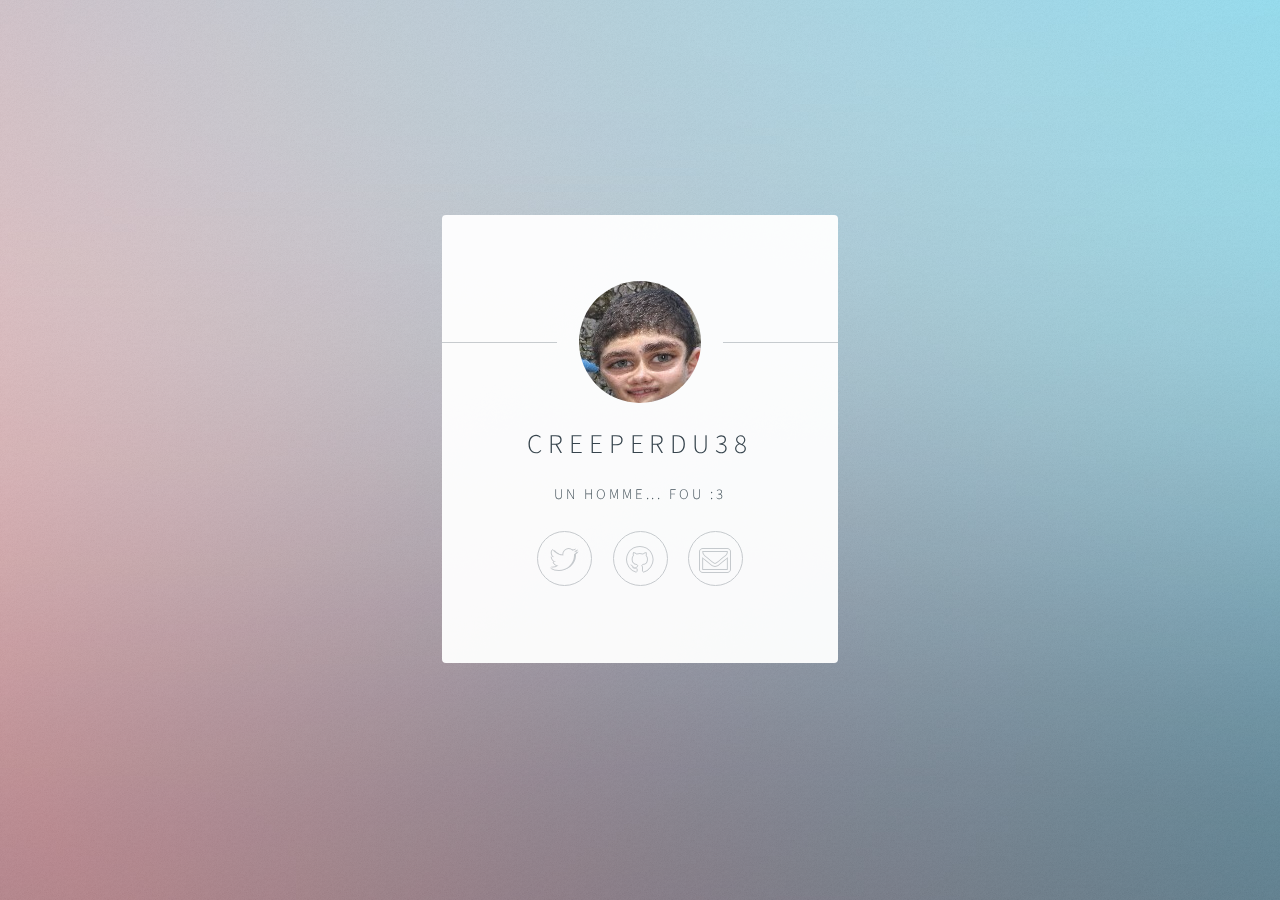
<file: creeperdu38/index.html>
<!DOCTYPE HTML>
<!--
	Identity by HTML5 UP
	html5up.net | @ajlkn
	Free for personal and commercial use under the CCA 3.0 license (html5up.net/license)
-->
<html>
	<head>
		<title>Identity by HTML5 UP</title>
		<meta charset="utf-8" />
		<meta name="viewport" content="width=device-width, initial-scale=1" />
		<!--[if lte IE 8]><script src="assets/js/html5shiv.js"></script><![endif]-->
		<link rel="stylesheet" href="assets/css/main.css" />
		<!--[if lte IE 9]><link rel="stylesheet" href="assets/css/ie9.css" /><![endif]-->
		<!--[if lte IE 8]><link rel="stylesheet" href="assets/css/ie8.css" /><![endif]-->
		<noscript><link rel="stylesheet" href="assets/css/noscript.css" /></noscript>
	</head>
	<body class="is-loading">

		<!-- Wrapper -->
			<div id="wrapper">

				<!-- Main -->
					<section id="main">
						<header>
							<span class="avatar"><img src="images/avatar.jpg" alt="" /></span>
							<h1>Creeperdu38</h1>
							<p>Un homme... fou :3</p>
						</header>
						<!--
						<hr />
						<h2>Extra Stuff!</h2>
						<form method="post" action="#">
							<div class="field">
								<input type="text" name="name" id="name" placeholder="Name" />
							</div>
							<div class="field">
								<input type="email" name="email" id="email" placeholder="Email" />
							</div>
							<div class="field">
								<div class="select-wrapper">
									<select name="department" id="department">
										<option value="">Department</option>
										<option value="sales">Sales</option>
										<option value="tech">Tech Support</option>
										<option value="null">/dev/null</option>
									</select>
								</div>
							</div>
							<div class="field">
								<textarea name="message" id="message" placeholder="Message" rows="4"></textarea>
							</div>
							<div class="field">
								<input type="checkbox" id="human" name="human" /><label for="human">I'm a human</label>
							</div>
							<div class="field">
								<label>But are you a robot?</label>
								<input type="radio" id="robot_yes" name="robot" /><label for="robot_yes">Yes</label>
								<input type="radio" id="robot_no" name="robot" /><label for="robot_no">No</label>
							</div>
							<ul class="actions">
								<li><a href="#" class="button">Get Started</a></li>
							</ul>
						</form>
						<hr />
						-->
						<footer>
							<ul class="icons">
								<li><a href="https://twitter.com/TheCreeperdu38/" class="fa-twitter">Twitter</a></li>
								<li><a href="https://creeperdu38.github.io/" class="fa fa-github">GitHub</a></li>
								<li><a href="mailto:creeperdu38@live.fr" class="fa fa-envelope-o">Email</a></li>
							</ul>
						</footer>
					</section>

				<!-- Footer -->
					<footer id="footer">
					</footer>

			</div>

		<!-- Scripts -->
			<!--[if lte IE 8]><script src="assets/js/respond.min.js"></script><![endif]-->
			<script>
				if ('addEventListener' in window) {
					window.addEventListener('load', function() { document.body.className = document.body.className.replace(/\bis-loading\b/, ''); });
					document.body.className += (navigator.userAgent.match(/(MSIE|rv:11\.0)/) ? ' is-ie' : '');
				}
			</script>

	</body>
</html>
</file>
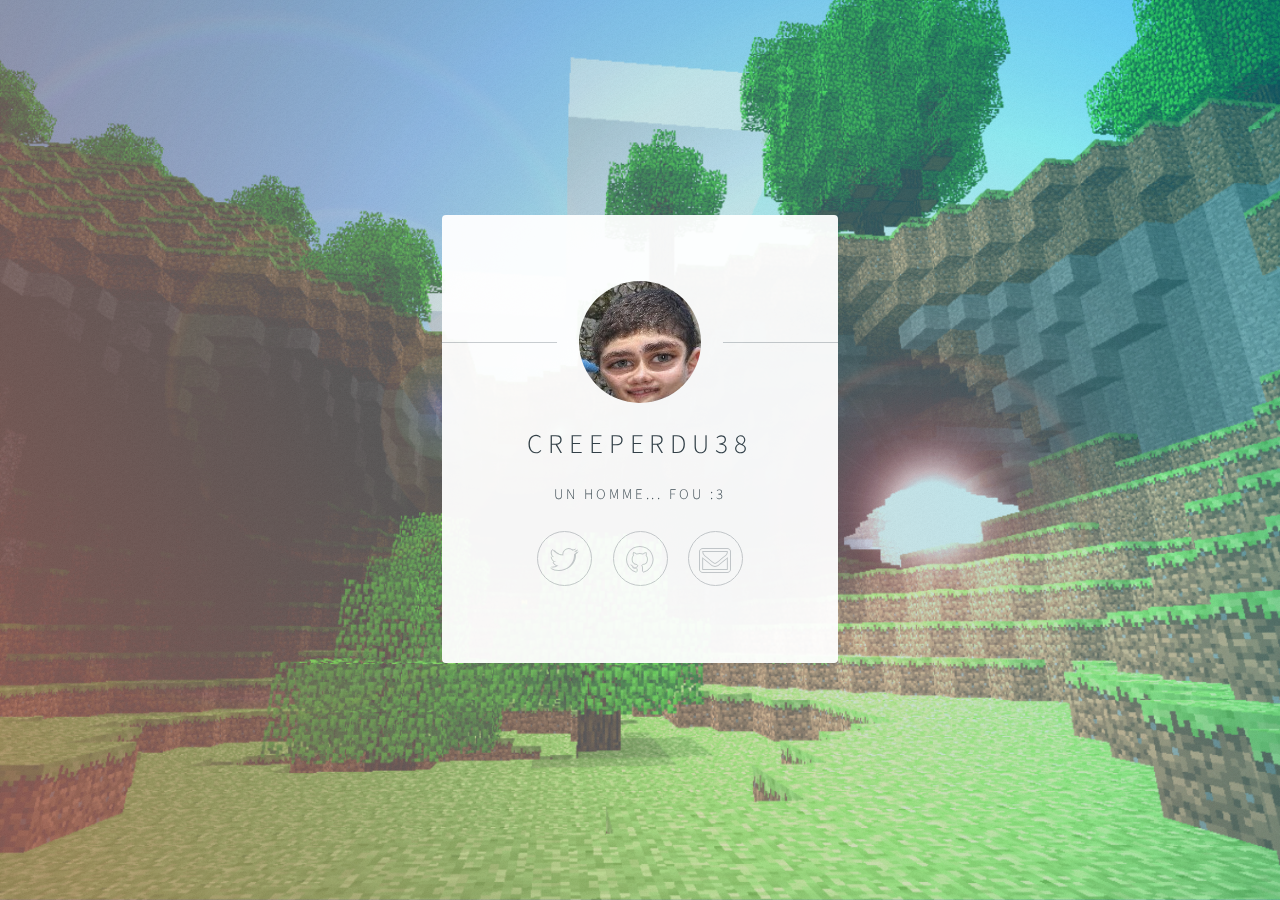
<file: infos/index.html>
<!DOCTYPE HTML>
<!--
	Identity by HTML5 UP
	html5up.net | @ajlkn
	Free for personal and commercial use under the CCA 3.0 license (html5up.net/license)
-->
<html>
	<head>
		<title>Qui suis-je ?</title>
		<meta charset="utf-8" />
		<meta name="viewport" content="width=device-width, initial-scale=1" />
		<!--[if lte IE 8]><script src="assets/js/html5shiv.js"></script><![endif]-->
		<link rel="stylesheet" href="assets/css/main.css" />
		<!--[if lte IE 9]><link rel="stylesheet" href="assets/css/ie9.css" /><![endif]-->
		<!--[if lte IE 8]><link rel="stylesheet" href="assets/css/ie8.css" /><![endif]-->
		<noscript><link rel="stylesheet" href="assets/css/noscript.css" /></noscript>
	</head>
	<body class="is-loading">

		<!-- Wrapper -->
			<div id="wrapper">

				<!-- Main -->
					<section id="main">
						<header>
							<span class="avatar"><img src="images/avatar.jpg" alt="" /></span>
							<h1>Creeperdu38</h1>
							<p>Un homme... fou :3</p>
						</header>
						<!--
						<hr />
						<h2>Extra Stuff!</h2>
						<form method="post" action="#">
							<div class="field">
								<input type="text" name="name" id="name" placeholder="Name" />
							</div>
							<div class="field">
								<input type="email" name="email" id="email" placeholder="Email" />
							</div>
							<div class="field">
								<div class="select-wrapper">
									<select name="department" id="department">
										<option value="">Department</option>
										<option value="sales">Sales</option>
										<option value="tech">Tech Support</option>
										<option value="null">/dev/null</option>
									</select>
								</div>
							</div>
							<div class="field">
								<textarea name="message" id="message" placeholder="Message" rows="4"></textarea>
							</div>
							<div class="field">
								<input type="checkbox" id="human" name="human" /><label for="human">I'm a human</label>
							</div>
							<div class="field">
								<label>But are you a robot?</label>
								<input type="radio" id="robot_yes" name="robot" /><label for="robot_yes">Yes</label>
								<input type="radio" id="robot_no" name="robot" /><label for="robot_no">No</label>
							</div>
							<ul class="actions">
								<li><a href="#" class="button">Get Started</a></li>
							</ul>
						</form>
						<hr />
						-->
						<footer>
							<ul class="icons">
								<li><a href="https://twitter.com/TheCreeperdu38/" class="fa-twitter">Twitter</a></li>
								<li><a href="https://creeperdu38.github.io/" class="fa fa-github">GitHub</a></li>
								<li><a href="mailto:creeperdu38@live.fr" class="fa fa-envelope-o">Email</a></li>
							</ul>
						</footer>
					</section>

				<!-- Footer -->
					<footer id="footer">
					</footer>

			</div>

		<!-- Scripts -->
			<!--[if lte IE 8]><script src="assets/js/respond.min.js"></script><![endif]-->
			<script>
				if ('addEventListener' in window) {
					window.addEventListener('load', function() { document.body.className = document.body.className.replace(/\bis-loading\b/, ''); });
					document.body.className += (navigator.userAgent.match(/(MSIE|rv:11\.0)/) ? ' is-ie' : '');
				}
			</script>

	</body>
</html>
</file>
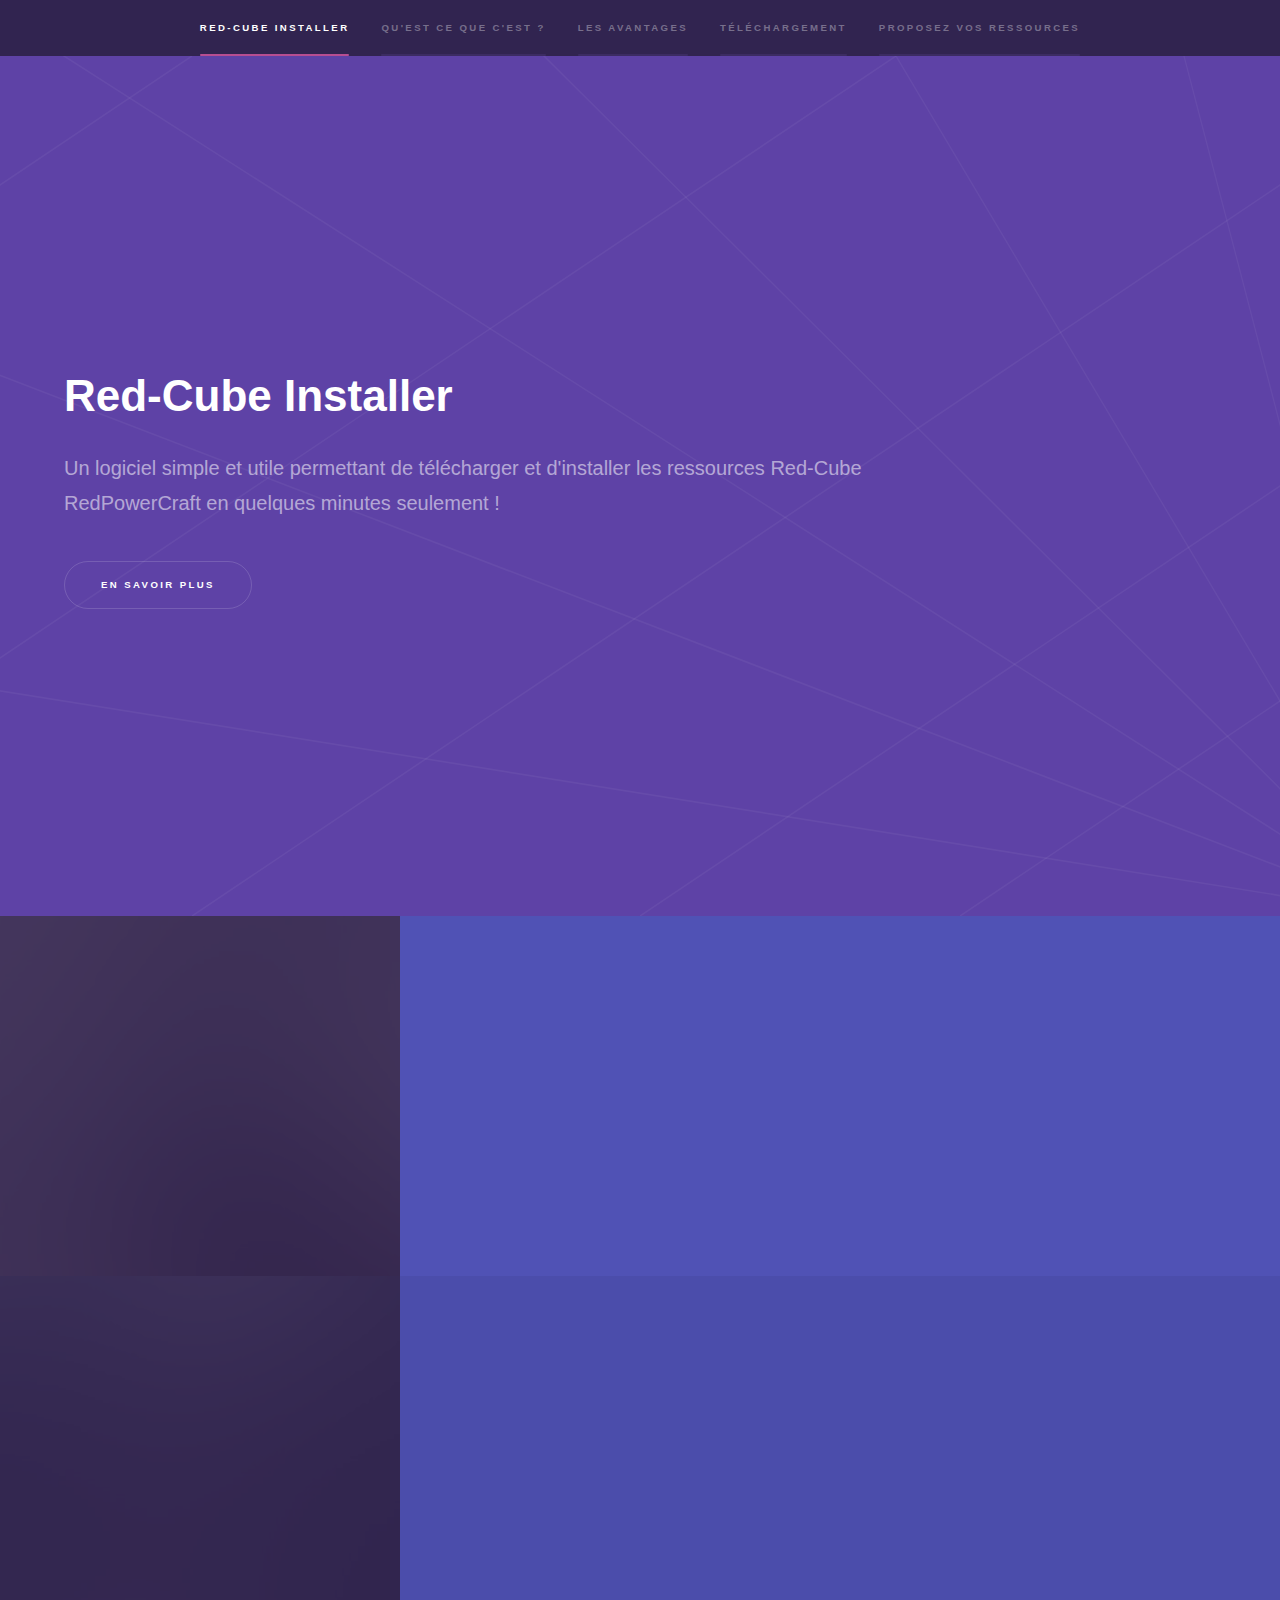
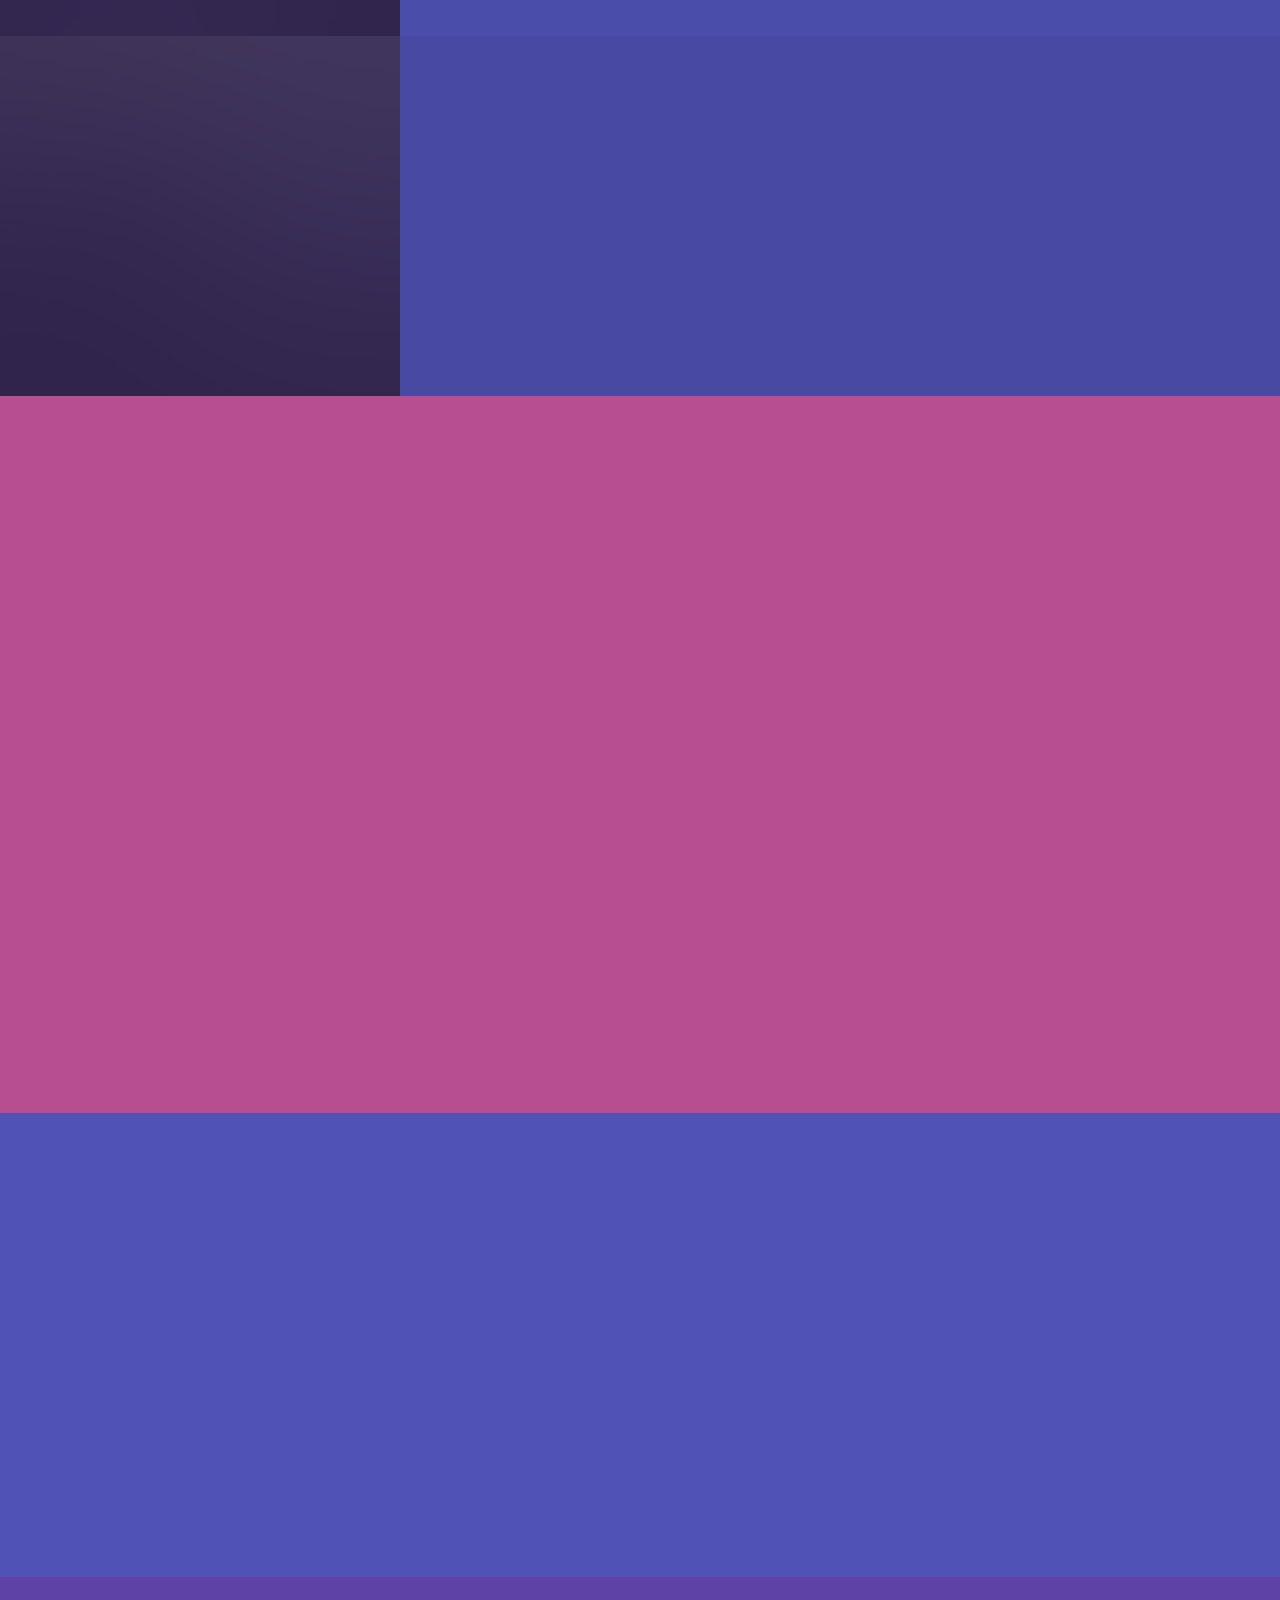
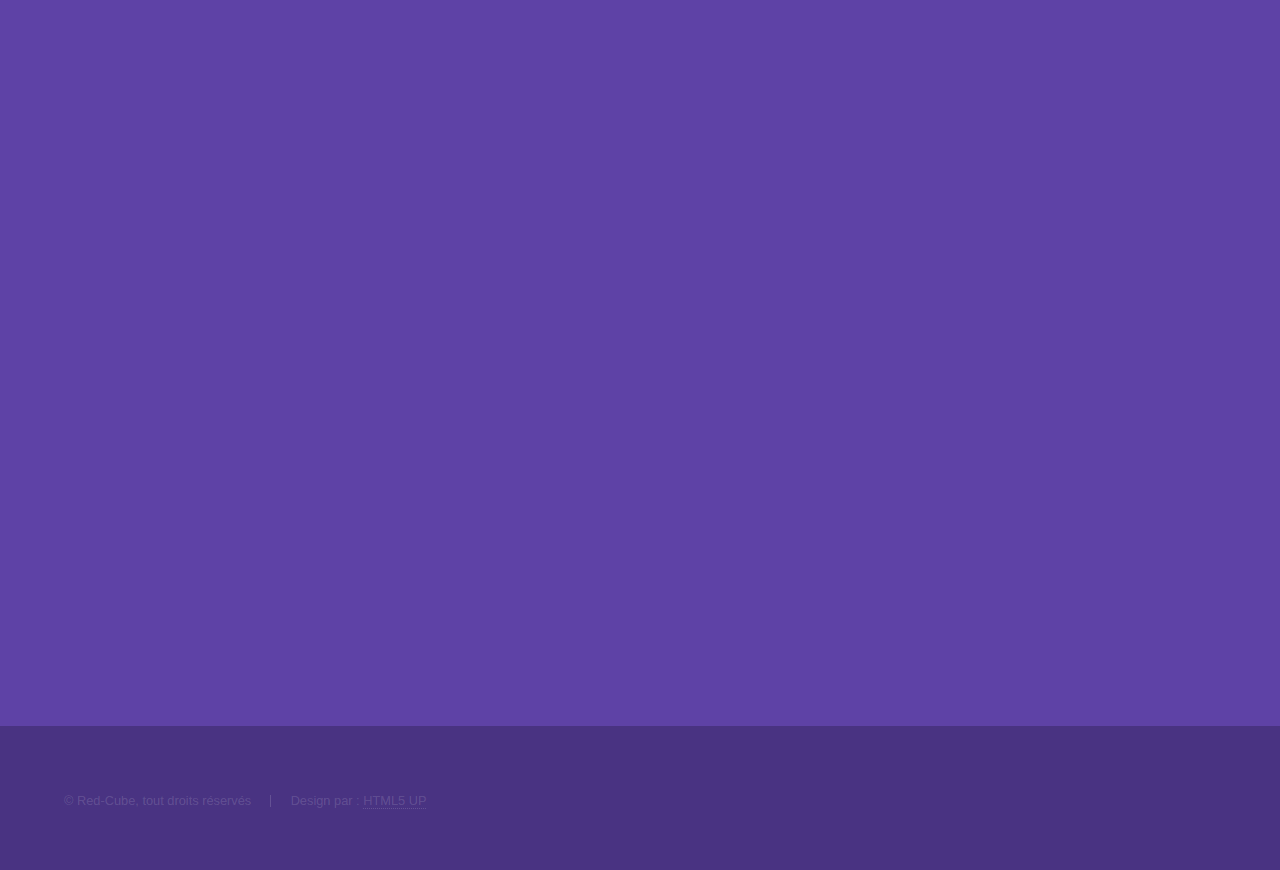
<file: rci/index.html>
<!DOCTYPE HTML>
<!--
	Hyperspace by HTML5 UP
	html5up.net | @ajlkn
	Free for personal and commercial use under the CCA 3.0 license (html5up.net/license)
-->
<html>
	<head>
		<title>Red-Cube Installer</title>
		<meta charset="utf-8" />
		<meta name="viewport" content="width=device-width, initial-scale=1" />
		<!--[if lte IE 8]><script src="assets/js/ie/html5shiv.js"></script><![endif]-->
		<link rel="stylesheet" href="assets/css/main.css" />
		<!--[if lte IE 9]><link rel="stylesheet" href="assets/css/ie9.css" /><![endif]-->
		<!--[if lte IE 8]><link rel="stylesheet" href="assets/css/ie8.css" /><![endif]-->
	</head>
	<body>

		<!-- Sidebar -->
			<section id="sidebar">
				<div class="inner">
					<nav>
						<ul>
							<li><a href="#intro">Red-Cube Installer</a></li>
							<li><a href="#one">Qu'est ce que c'est ?</a></li>
							<li><a href="#two">Les avantages</a></li>
							<li><a href="#telecharger">Téléchargement</a></li>
							<li><a href="#three">Proposez vos ressources</a></li>
						</ul>
					</nav>
				</div>
			</section>

		<!-- Wrapper -->
			<div id="wrapper">

				<!-- Intro -->
					<section id="intro" class="wrapper style1 fullscreen fade-up">
						<div class="inner">
							<h1>Red-Cube Installer</h1>
							<p>Un logiciel simple et utile permettant de télécharger et d'installer les ressources Red-Cube<br />
							RedPowerCraft en quelques minutes seulement !</p>
							<ul class="actions">
								<li><a href="#one" class="button scrolly">En savoir plus</a></li>
							</ul>
						</div>
					</section>

				<!-- One -->
					<section id="one" class="wrapper style2 spotlights">
						<section>
							<a href="#" class="image"><img src="images/pic01.jpg" alt="" data-position="center center" /></a>
							<div class="content">
								<div class="inner">
									<h1>Simple</h1>
									<p>Le Red-Cube Installer se télécharge en quelque secondes et se met à jour automatiquement en vous demander l'autorisation !</p>
								</div>
							</div>
						</section>
						<section>
							<a href="#" class="image"><img src="images/pic02.jpg" alt="" data-position="top center" /></a>
							<div class="content">
								<div class="inner">
									<h1>Efficace</h1>
									<p>Téléchargement et installation rapide des ressources et des autres fichiers</p>
								</div>
							</div>
						</section>
						<section>
							<a href="#" class="image"><img src="images/pic03.jpg" alt="" data-position="25% 25%" /></a>
							<div class="content">
								<div class="inner">
									<h1>Multi-usage</h1>
									<p>Le Red-Cube Installer peut aussi effectuer des mises à jours de vos ressources préférés !</p>
								</div>
							</div>
						</section>
					</section>

				<!-- Two -->
					<section id="two" class="wrapper style3 fade-up">
						<div class="inner">
							<h2>Quels sont les avantages ?</h2>
							<p>En plus d'être téléchargable et installable sans pub (j'ai pas besoin de fric xD) le Red-Cube Installer possède de nombreux autres avantages :</p>
							<div class="features">
								<section>
									<span class="icon major fa-code"></span>
									<h3>Utile</h3>
									<p>On vous le redis, vous pourrez même télécharger des ressources externes dans quelques mises à jours !</p>
								</section>
								<section>
									<span class="icon major fa-desktop"></span>
									<h3>Démarrage en un clic (ou deux :D)</h3>
									<p>En un clic en executant seulement mais deux clic lorsque vous devez approuver les mises à jours (pour ne rien installer sans votre concentement !)</p>
								</section>
								<section>
									<span class="icon major fa-cog"></span>
									<h3>Utilisation simple</h3>
									<p>Entrez le RedAppCode et pouf ! Le téléchargement s'éffectue devant vos yeux !</p>
								</section>
								<section>
									<span class="icon major fa-desktop"></span>
									<h3>Proposez vos ressources !</h3>
									<p>On y arrive, vous en saurez plus en cliquant sur</p>
							<ul class="actions">
								<li><a href="#three" class="button scrolly">En savoir plus :D</a></li>
							</ul>
								</section>
							</div>
						</div>
					</section>
					<section id="telecharger" class="wrapper style2 fade-up">
						<div class="inner">
							<h1>Téléchargement</h1>
							<p>Disponible en utilisation gratuite et libre.<br />
							Garantie 100% NO VIRUS et NO SPYWARE (je suis légal m'voyez ^^)
							De toute façon j'aime pas détruire les PC des gens sa m'intéresse pas<br />
							Donc croyez-moi ou non mais cette application est VRAIMENT très utile pour tout ce qui est téléchargement de (par exemple)<br />
							ModPack, publication de ressource pack custom, ...<br />
							Trouvez-y votre bonheur et éclatez-vous !<br />
							Si vous voulez tester l'application, essayez par ecrire RedTest dans le barre de téléchargement :p<br /></p>
							<ul class="actions">
								<li><a href="http://redcubedoc.livehost.fr/rci/setup.exe" class="button scrolly">Télécharger le Red-Cube Installer</a></li>
							</ul>
						</div>
					</section>
				<!-- Three -->
					<section id="three" class="wrapper style1 fade-up">
						<div class="inner">
							<h2>Proposez vos ressources !</h2>
							<p>Vous avez crée une map, un mod, ... et vous voulez le partager à vos amis mais vous ne savez pas où l'héberger ? Contactez-nous et nous l'ajouterons aux ressources !</p>
							<div class="split style1">
								<section>
								<iframe src="https://docs.google.com/forms/d/e/1FAIpQLSfwggyhL8Da5yWG6IZibTFqYW_Mp-C1w7BvqsjnbqmUf_A13Q/viewform?embedded=true" width="760" height="500" frameborder="0" marginheight="0" marginwidth="0">Chargement en cours...</iframe>
								</section>
								<section>
									<ul class="contact">
										<li>
											<h3>Social</h3>
											<ul class="icons">
												<li><a href="https://twitter.com/TheCreeperdu38" class="fa-twitter"><span class="label">Twitter</span></a></li>
												<li><a href="https://creeperdu38.github.io/" class="fa-github"><span class="label">GitHub</span></a></li>
											</ul>
										</li>
									</ul>
								</section>
							</div>
						</div>
					</section>

			</div>

		<!-- Footer -->
			<footer id="footer" class="wrapper style1-alt">
				<div class="inner">
					<ul class="menu">
						<li>&copy; Red-Cube, tout droits réservés</li><li>Design par : <a href="http://html5up.net">HTML5 UP</a></li>
					</ul>
				</div>
			</footer>

		<!-- Scripts -->
			<script src="assets/js/jquery.min.js"></script>
			<script src="assets/js/jquery.scrollex.min.js"></script>
			<script src="assets/js/jquery.scrolly.min.js"></script>
			<script src="assets/js/skel.min.js"></script>
			<script src="assets/js/util.js"></script>
			<!--[if lte IE 8]><script src="assets/js/ie/respond.min.js"></script><![endif]-->
			<script src="assets/js/main.js"></script>

	</body>
</html>
</file>
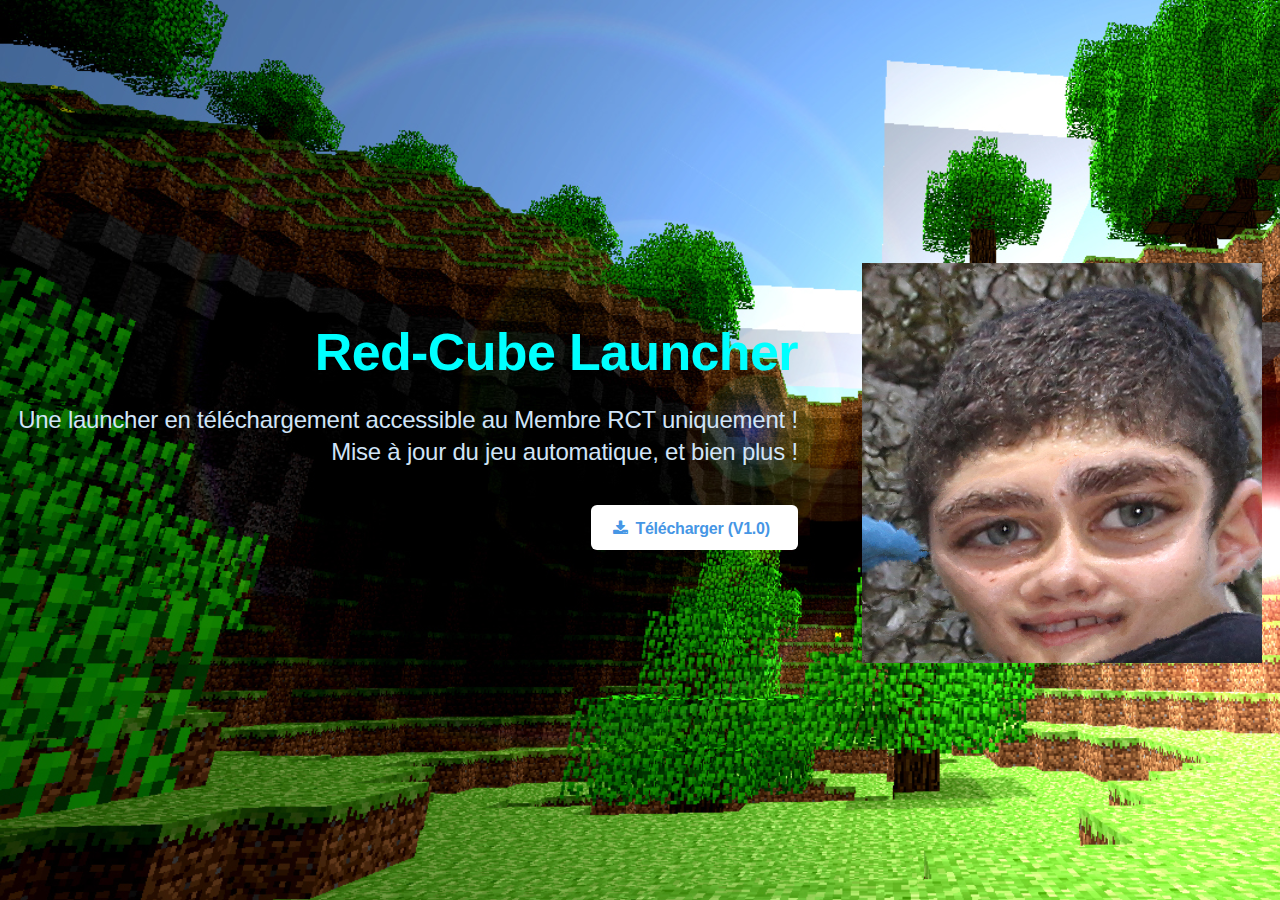
<file: rcl/index.html>
<!DOCTYPE HTML>
<!--
	Fractal by HTML5 UP
	html5up.net | @ajlkn
	Free for personal and commercial use under the CCA 3.0 license (html5up.net/license)
-->
<html>
	<head>
		<title>Creeperdu38 | Red-Cube Launcher</title>
		<meta charset="utf-8" />
		<meta name="viewport" content="width=device-width, initial-scale=1" />
		<!--[if lte IE 8]><script src="assets/js/ie/html5shiv.js"></script><![endif]-->
		<link rel="stylesheet" href="assets/css/main.css" />
		<!--[if lte IE 8]><link rel="stylesheet" href="assets/css/ie8.css" /><![endif]-->
		<!--[if lte IE 9]><link rel="stylesheet" href="assets/css/ie9.css" /><![endif]-->
	</head>
	<body id="top">

		<!-- Header -->
			<header id="header">
				<div class="content">
					<h1><font color="cyan">Red-Cube Launcher</font></h1>
					<p>Une launcher en téléchargement accessible au Membre RCT uniquement !<br />
					Mise à jour du jeu automatique, et bien plus !</p>
					<ul class="actions">
						<li><a href="http://mlp2017.pe.hu/rcdocuments/rcl/Red-Cube.jar" class="button special icon fa-download">Télécharger (V1.0)</a></li>
					</ul>
				</div>
				<div class=""><div class="inner"><img src="https://creeperdu38.github.io/images/creeperdu38.png" alt="" /></div></div>
			</header>
			<!-- Scripts -->
			<script src="assets/js/jquery.min.js"></script>
			<script src="assets/js/jquery.scrolly.min.js"></script>
			<script src="assets/js/skel.min.js"></script>
			<script src="assets/js/util.js"></script>
			<!--[if lte IE 8]><script src="assets/js/ie/respond.min.js"></script><![endif]-->
			<script src="assets/js/main.js"></script>

	</body>
</html>
</file>
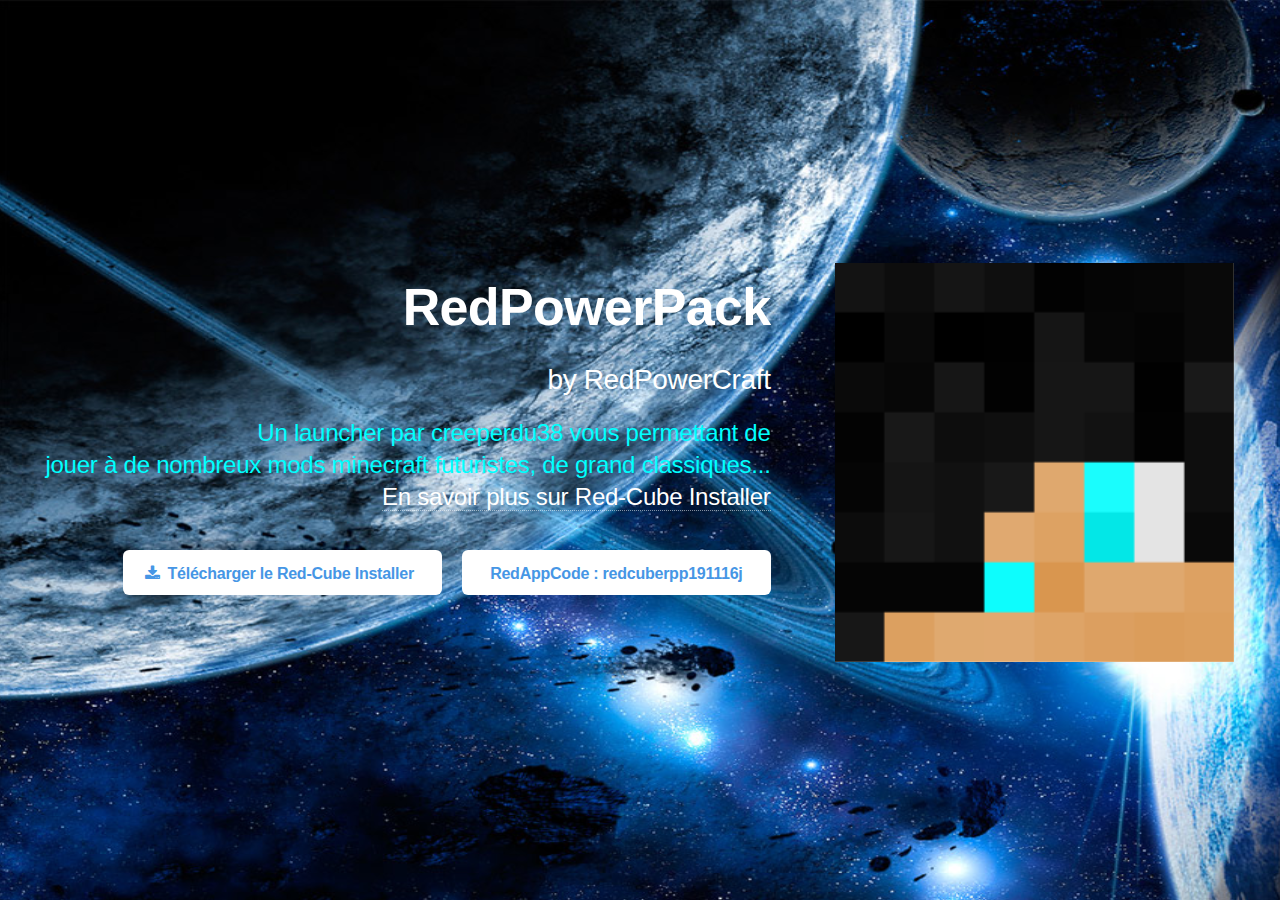
<file: rpp/index.html>
<!DOCTYPE HTML>
<!--
	Fractal by HTML5 UP
	html5up.net | @ajlkn
	Free for personal and commercial use under the CCA 3.0 license (html5up.net/license)
-->
<html>
	<head>
  <link rel="manifest" href="/manifest.json">
  <script src="https://cdn.onesignal.com/sdks/OneSignalSDK.js" async></script>
  <script>
    var OneSignal = window.OneSignal || [];
    OneSignal.push(["init", {
      appId: "38af0fd6-baa4-4f5d-92de-2a9938cda35f",
      autoRegister: false,
      notifyButton: {
        enable: true /* Set to false to hide */
      }
    }]);
  </script>
		<title>Creeperdu38 | RedPowerPack</title>
		<meta charset="utf-8" />
		<meta name="viewport" content="width=device-width, initial-scale=1" />
		<!--[if lte IE 8]><script src="assets/js/ie/html5shiv.js"></script><![endif]-->
		<link rel="stylesheet" href="assets/css/main.css" />
		<body background="https://creeperdu38.github.io/rpp/assets/css/images/overlay.png">
		<!--[if lte IE 8]><link rel="stylesheet" href="assets/css/ie8.css" /><![endif]-->
		<!--[if lte IE 9]><link rel="stylesheet" href="assets/css/ie9.css" /><![endif]-->
	</head>
	<body id="top">
		<!-- Header -->
			<header id="header">
				<div class="content">
					<h1>RedPowerPack</h1> <h2>by RedPowerCraft</h2>
					<p><font color="cyan">Un launcher par creeperdu38 vous permettant de<br />
					jouer à de nombreux mods minecraft futuristes, de grand classiques...<br />
					<a href="https://creeperdu38.github.io/rci/">En savoir plus sur Red-Cube Installer</a><br /></font></p>
					<ul class="actions">
						<li><a href="http://redcubedoc.livehost.fr/rci/setup.exe" class="button special icon fa-download">Télécharger le Red-Cube Installer</a></li>
						<li><a href="https://creeperdu38.github.io/rpp/rac.html" class="button special">RedAppCode : redcuberpp191116j</a></li>
					</ul>
				</div>
				<div class=""><div class="inner"><img src="images/RedPowerCraft.png" alt="" /></div></div>
			</header>
		<!-- Scripts -->
			<script src="assets/js/jquery.min.js"></script>
			<script src="assets/js/jquery.scrolly.min.js"></script>
			<script src="assets/js/skel.min.js"></script>
			<script src="assets/js/util.js"></script>
			<!--[if lte IE 8]><script src="assets/js/ie/respond.min.js"></script><![endif]-->
			<script src="assets/js/main.js"></script>

	</body>
</html>
</file>
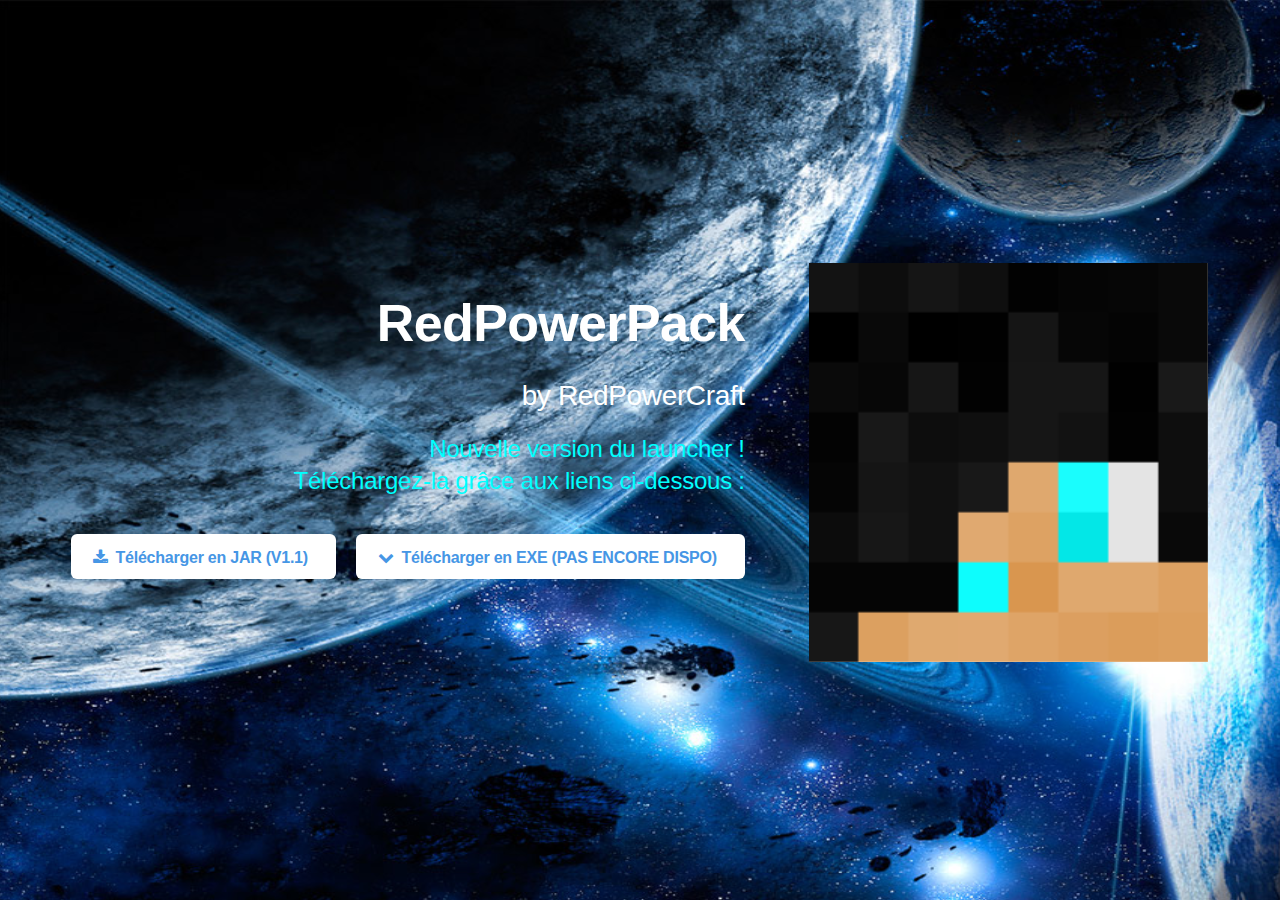
<file: rpp/lastmaj/index.html>
<!DOCTYPE HTML>
<!--
	Fractal by HTML5 UP
	html5up.net | @ajlkn
	Free for personal and commercial use under the CCA 3.0 license (html5up.net/license)
-->
<html>
	<head>
		<title>Creeperdu38 | RedPowerPack</title>
		<meta charset="utf-8" />
		<meta name="viewport" content="width=device-width, initial-scale=1" />
		<!--[if lte IE 8]><script src="assets/js/ie/html5shiv.js"></script><![endif]-->
		<link rel="stylesheet" href="assets/css/main.css" />
		<body background="https://creeperdu38.github.io/rpp/lastmaj/assets/css/images/overlay.png">
		<!--[if lte IE 8]><link rel="stylesheet" href="assets/css/ie8.css" /><![endif]-->
		<!--[if lte IE 9]><link rel="stylesheet" href="assets/css/ie9.css" /><![endif]-->
	</head>
	<body id="top">
		<!-- Header -->
			<header id="header">
				<div class="content">
					<h1>RedPowerPack</h1> <h2>by RedPowerCraft</h2>
					<p><font color="cyan">Nouvelle version du launcher !<br />
					Téléchargez-la grâce aux liens ci-dessous :<br /></font></p>
					<ul class="actions">
						<li><a href="https://creeperdu38.github.io/rpp/RppIJar.zip" class="button special icon fa-download">Télécharger en JAR (V1.1)</a></li>
						<li><a href="#" class="button special icon fa-chevron-down scrolly">Télécharger en EXE (PAS ENCORE DISPO)</a></li>
					</ul>
				</div>
				<div class=""><div class="inner"><img src="images/RedPowerCraft.png" alt="" /></div></div>
			</header>
		<!-- Scripts -->
			<script src="assets/js/jquery.min.js"></script>
			<script src="assets/js/jquery.scrolly.min.js"></script>
			<script src="assets/js/skel.min.js"></script>
			<script src="assets/js/util.js"></script>
			<!--[if lte IE 8]><script src="assets/js/ie/respond.min.js"></script><![endif]-->
			<script src="assets/js/main.js"></script>

	</body>
</html>
</file>
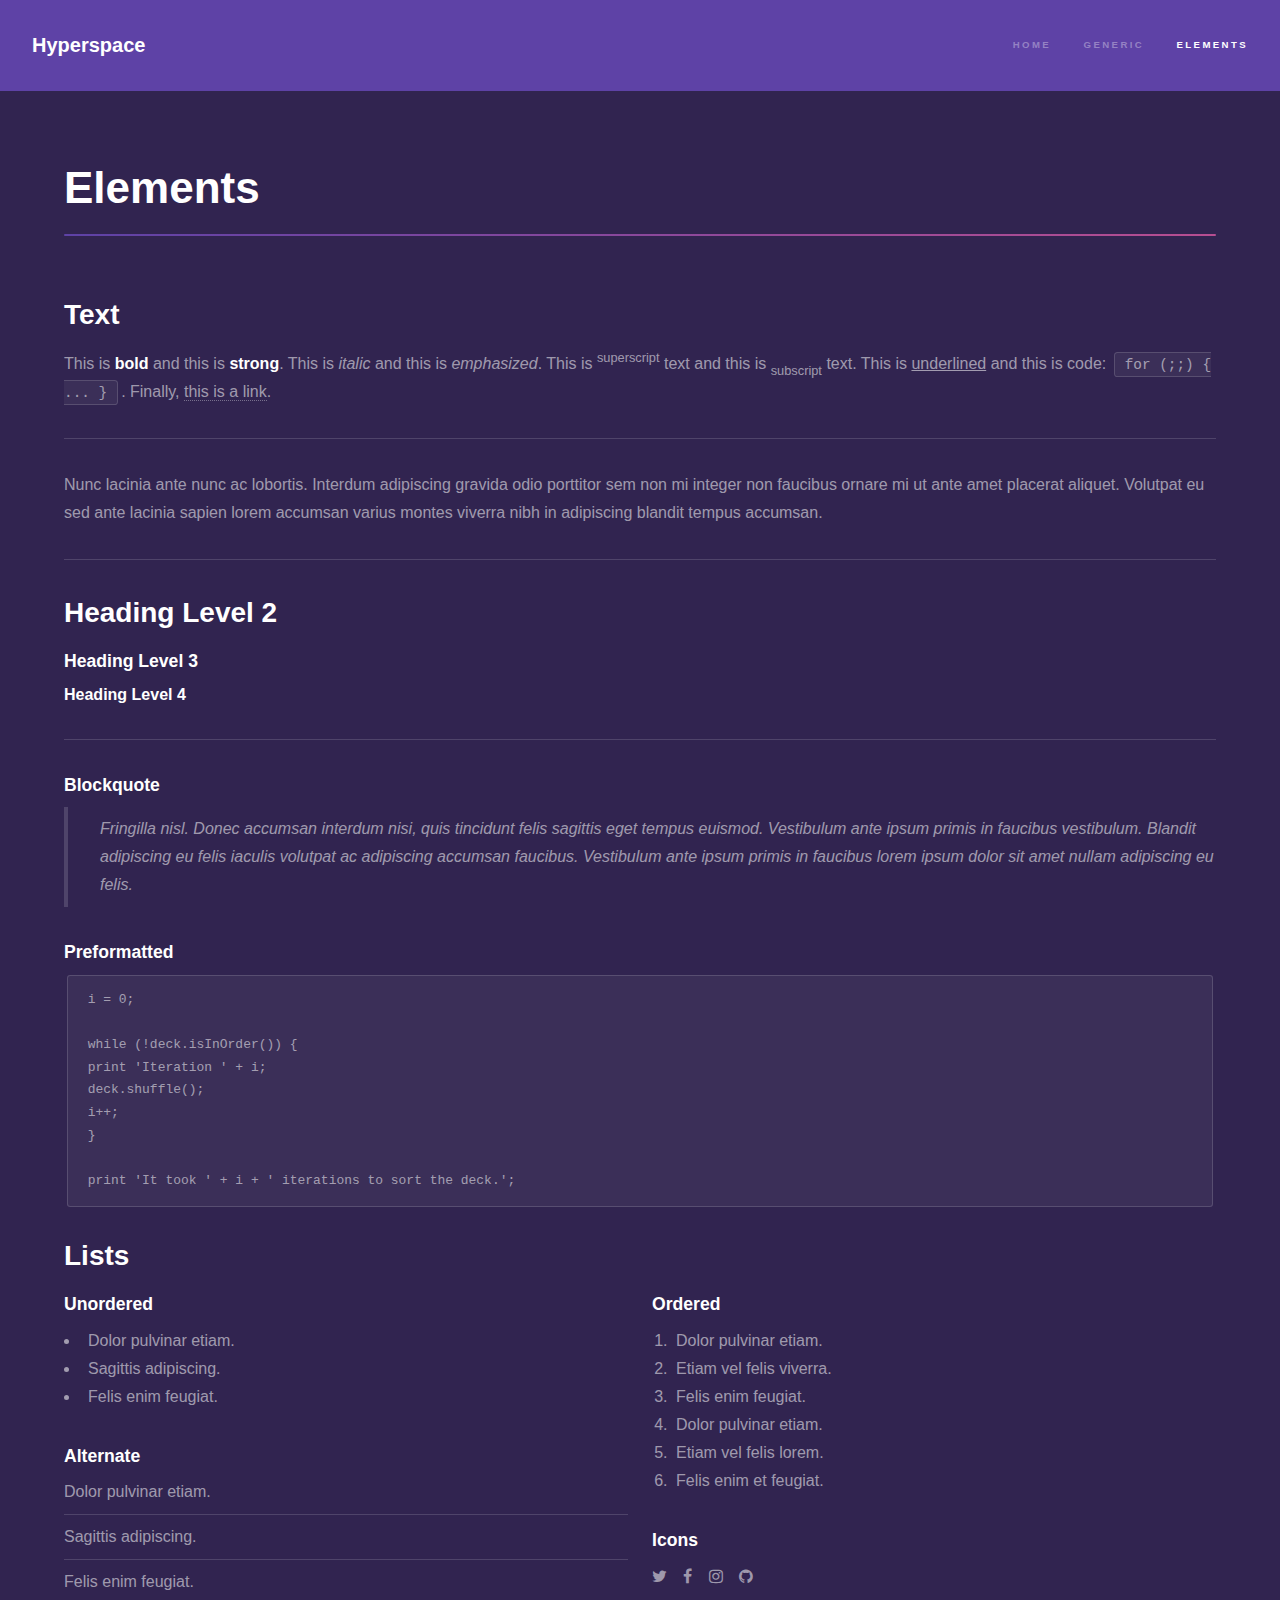
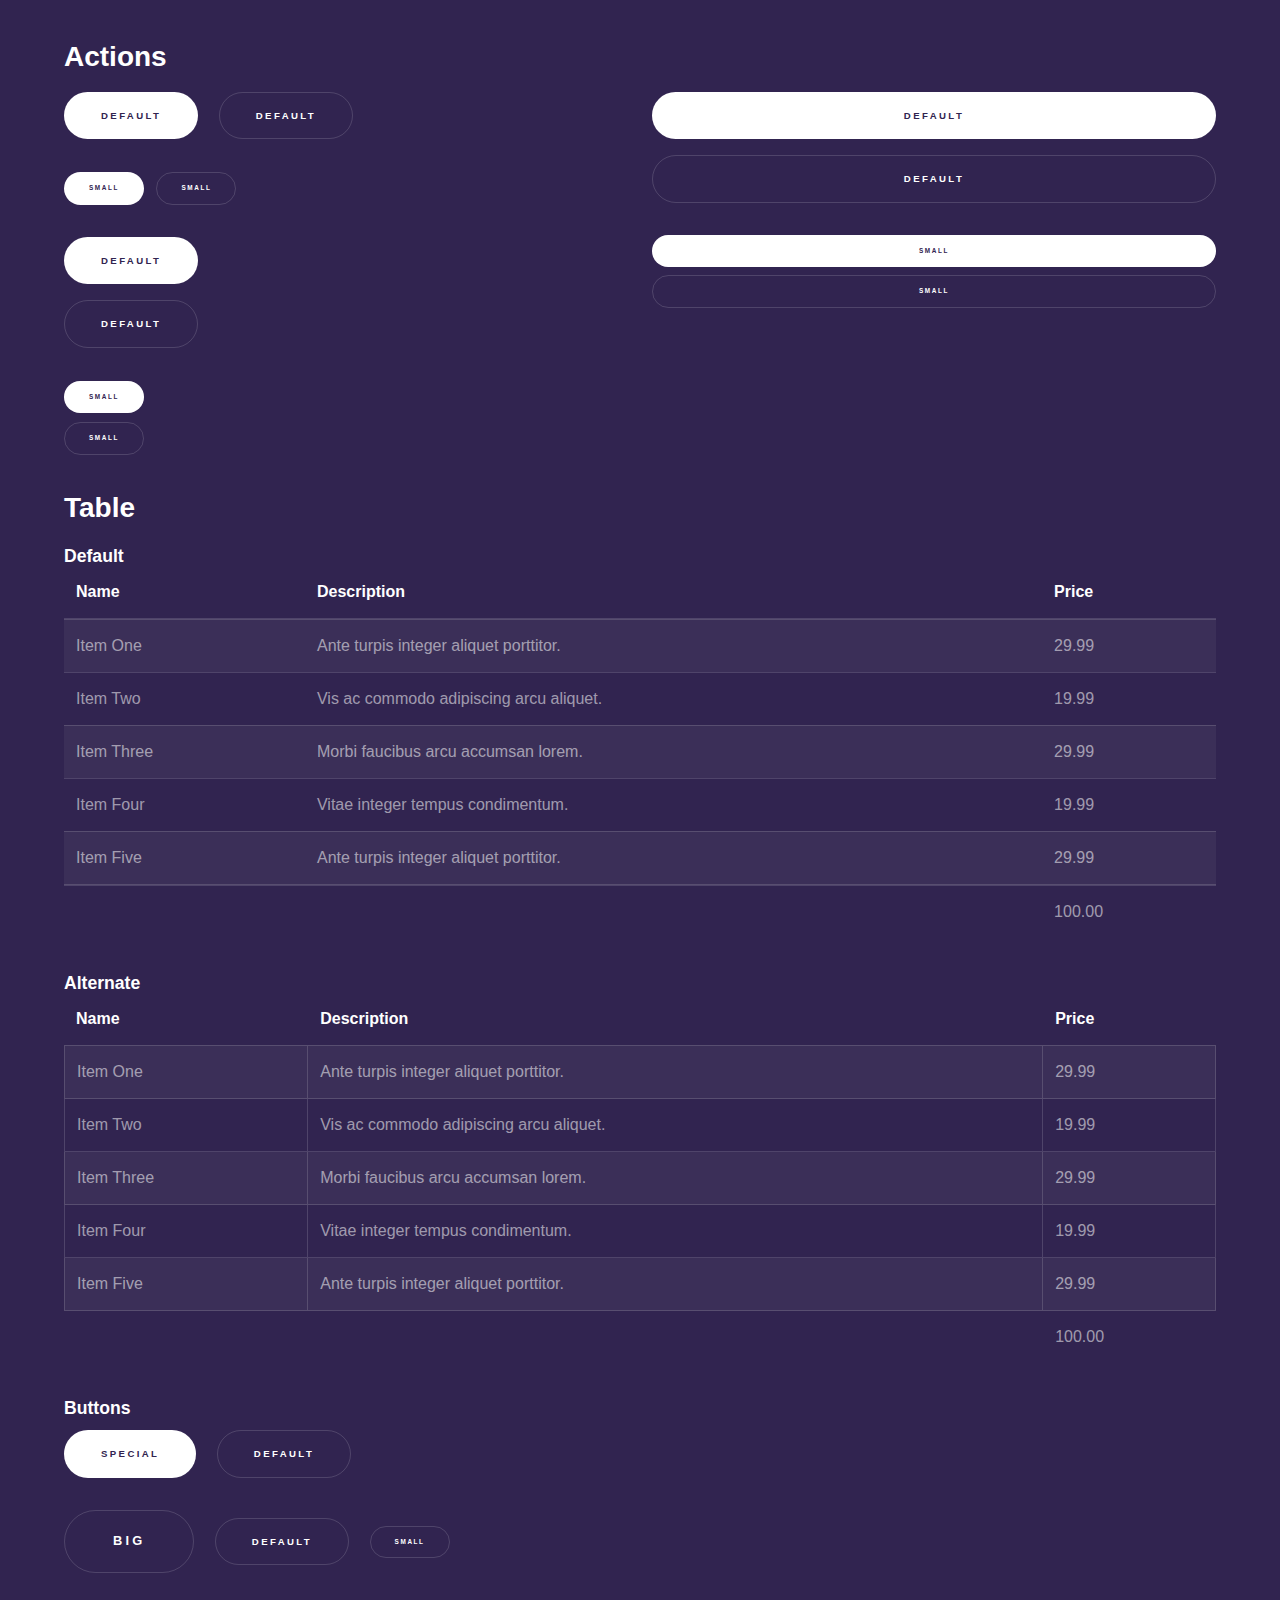
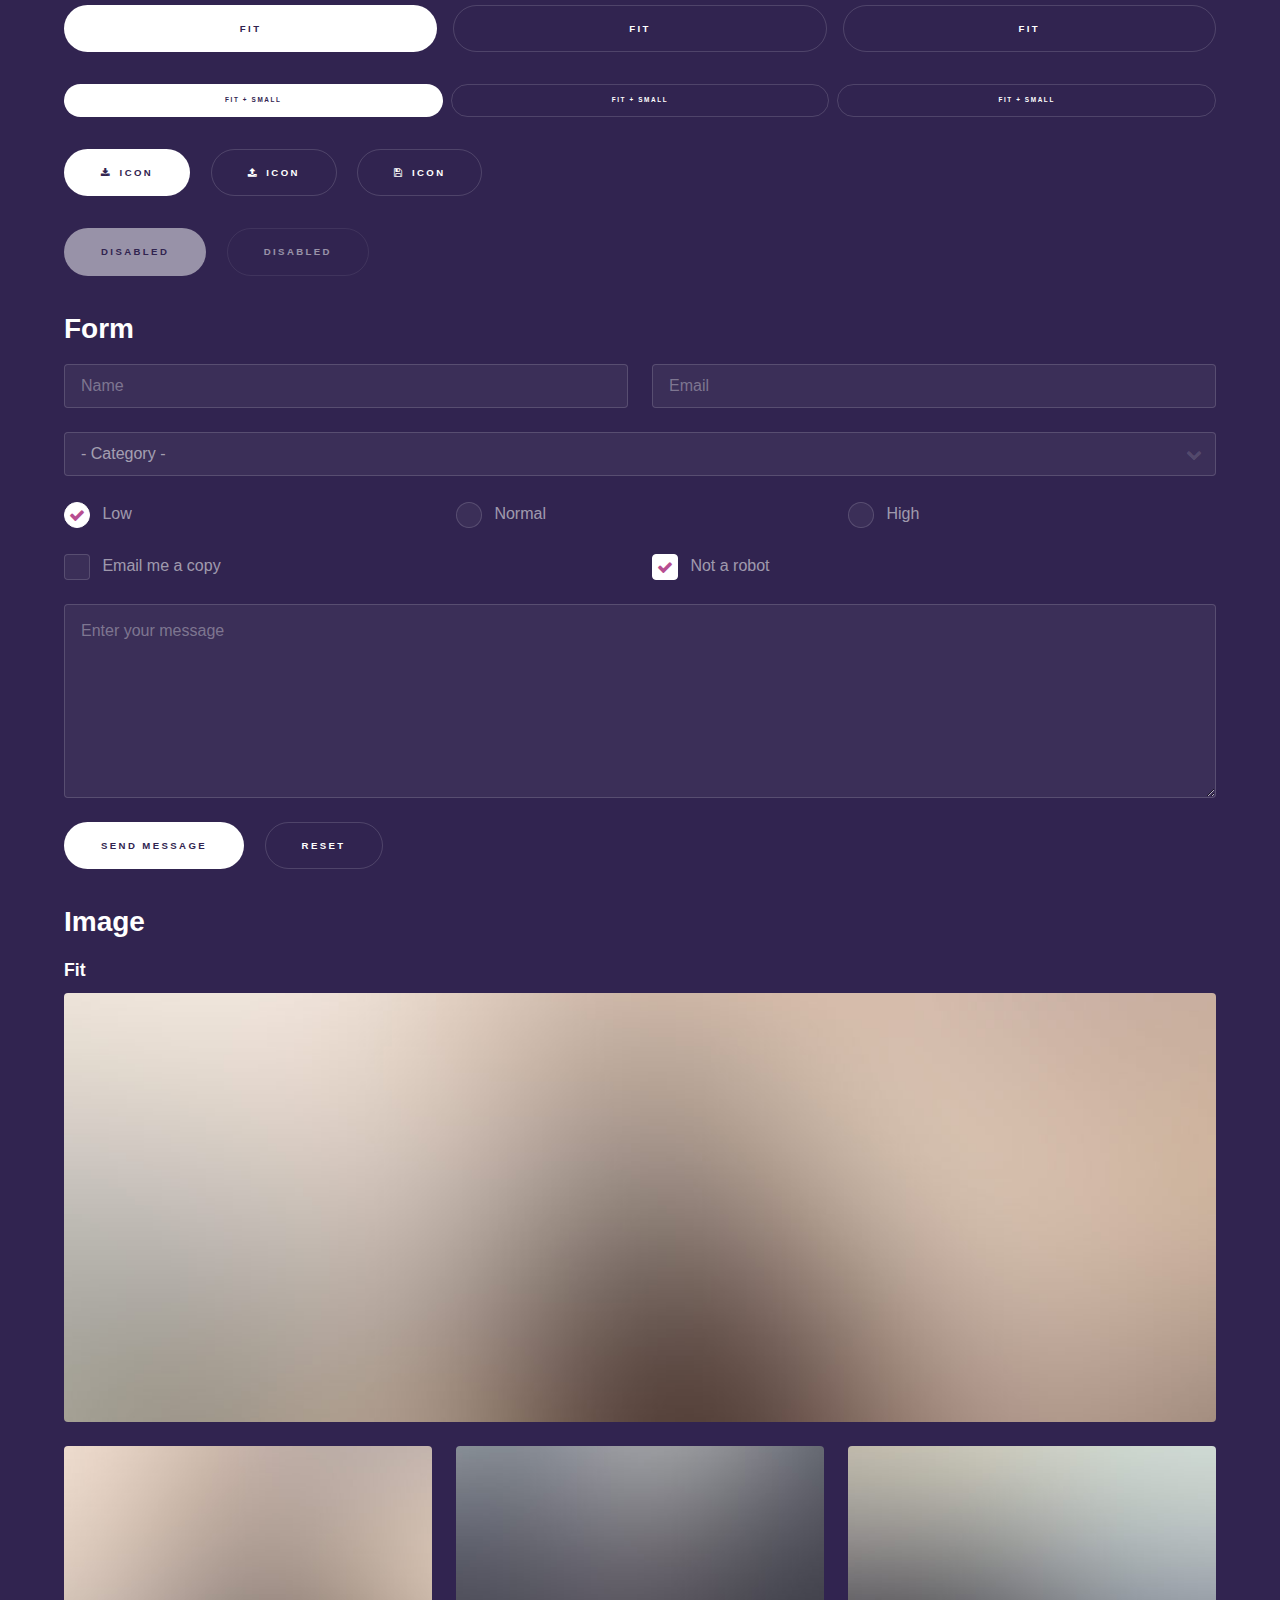
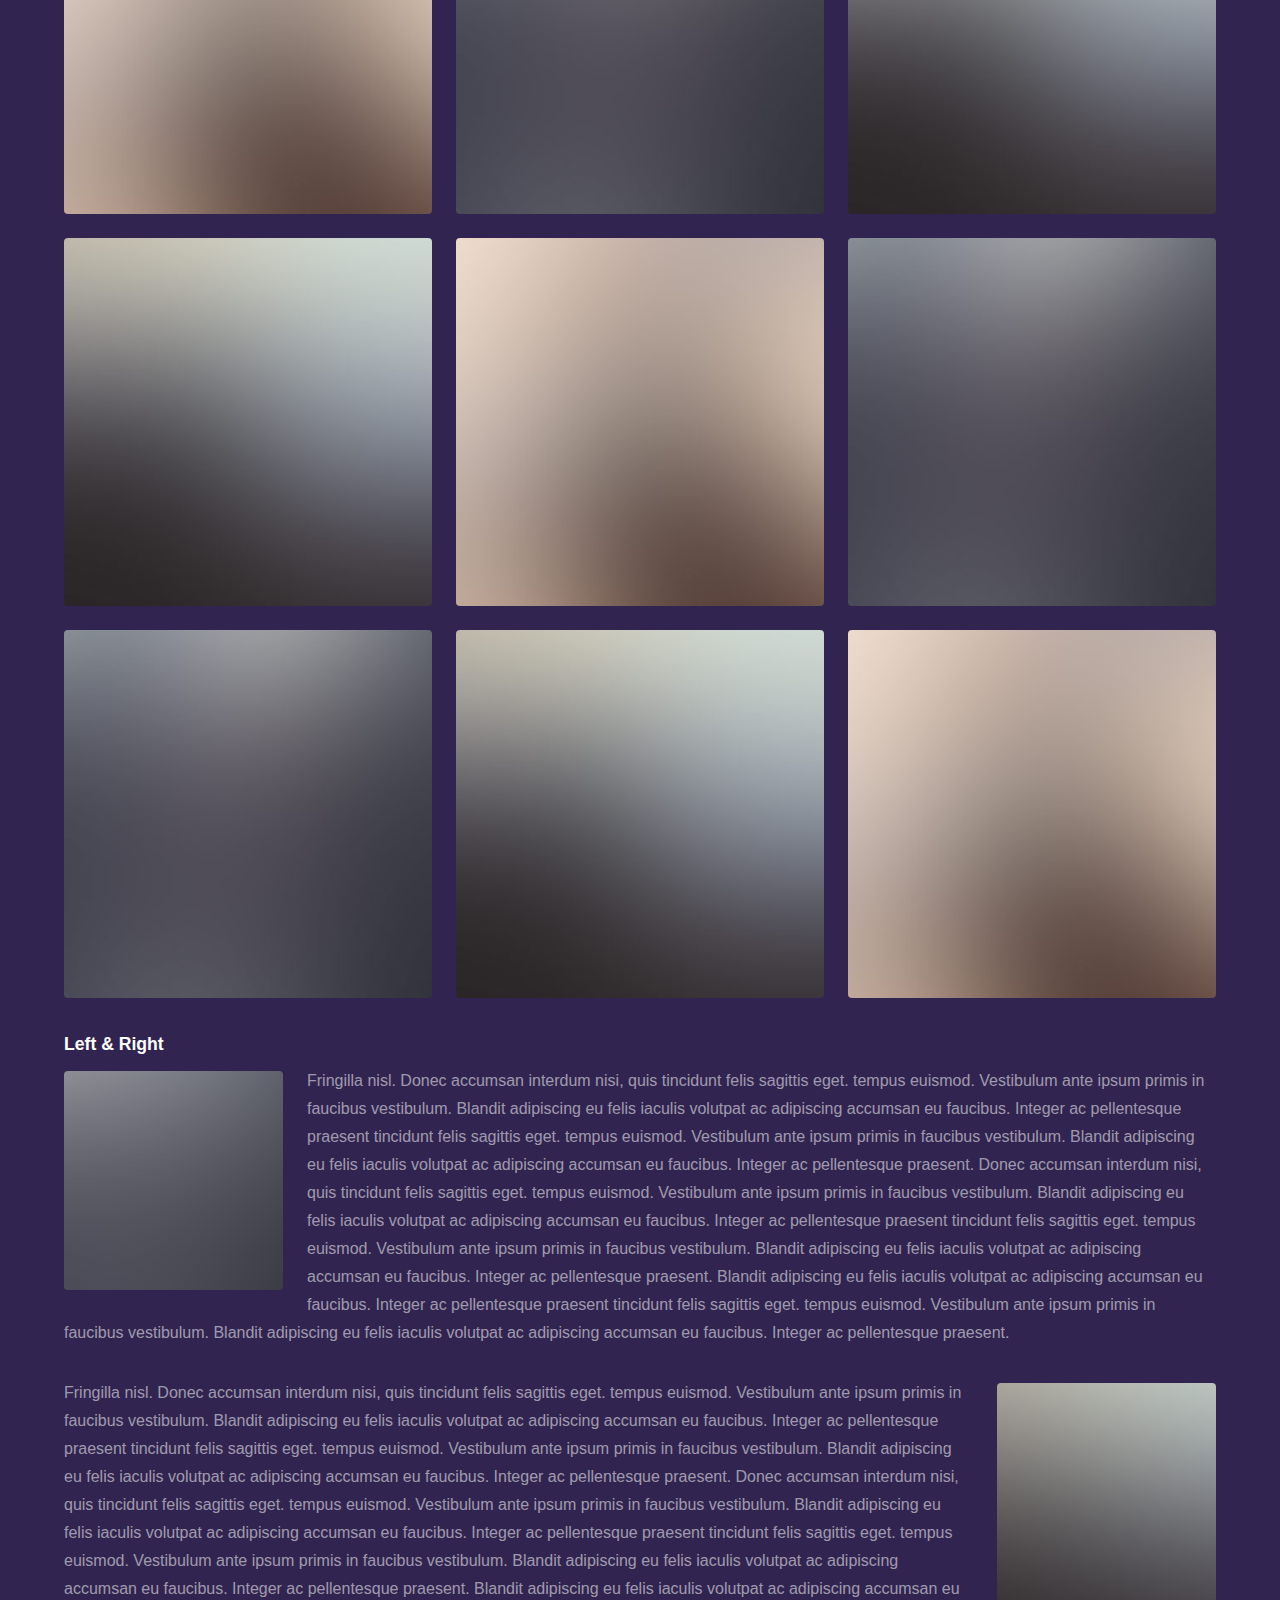
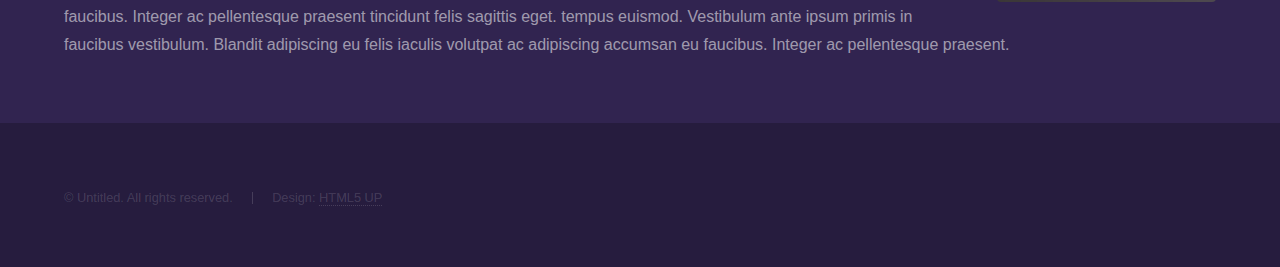
<file: rci/elements.html>
<!DOCTYPE HTML>
<!--
	Hyperspace by HTML5 UP
	html5up.net | @ajlkn
	Free for personal and commercial use under the CCA 3.0 license (html5up.net/license)
-->
<html>
	<head>
		<title>Elements - Hyperspace by HTML5 UP</title>
		<meta charset="utf-8" />
		<meta name="viewport" content="width=device-width, initial-scale=1" />
		<!--[if lte IE 8]><script src="assets/js/ie/html5shiv.js"></script><![endif]-->
		<link rel="stylesheet" href="assets/css/main.css" />
		<!--[if lte IE 9]><link rel="stylesheet" href="assets/css/ie9.css" /><![endif]-->
		<!--[if lte IE 8]><link rel="stylesheet" href="assets/css/ie8.css" /><![endif]-->
	</head>
	<body>

		<!-- Header -->
			<header id="header">
				<a href="index.html" class="title">Hyperspace</a>
				<nav>
					<ul>
						<li><a href="index.html">Home</a></li>
						<li><a href="generic.html">Generic</a></li>
						<li><a href="elements.html"  class="active">Elements</a></li>
					</ul>
				</nav>
			</header>

		<!-- Wrapper -->
			<div id="wrapper">

				<!-- Main -->
					<section id="main" class="wrapper">
						<div class="inner">
							<h1 class="major">Elements</h1>

							<!-- Text -->
								<section>
									<h2>Text</h2>
									<p>This is <b>bold</b> and this is <strong>strong</strong>. This is <i>italic</i> and this is <em>emphasized</em>.
									This is <sup>superscript</sup> text and this is <sub>subscript</sub> text.
									This is <u>underlined</u> and this is code: <code>for (;;) { ... }</code>. Finally, <a href="#">this is a link</a>.</p>
									<hr />
									<p>Nunc lacinia ante nunc ac lobortis. Interdum adipiscing gravida odio porttitor sem non mi integer non faucibus ornare mi ut ante amet placerat aliquet. Volutpat eu sed ante lacinia sapien lorem accumsan varius montes viverra nibh in adipiscing blandit tempus accumsan.</p>
									<hr />
									<h2>Heading Level 2</h2>
									<h3>Heading Level 3</h3>
									<h4>Heading Level 4</h4>
									<hr />
									<h3>Blockquote</h3>
									<blockquote>Fringilla nisl. Donec accumsan interdum nisi, quis tincidunt felis sagittis eget tempus euismod. Vestibulum ante ipsum primis in faucibus vestibulum. Blandit adipiscing eu felis iaculis volutpat ac adipiscing accumsan faucibus. Vestibulum ante ipsum primis in faucibus lorem ipsum dolor sit amet nullam adipiscing eu felis.</blockquote>
									<h3>Preformatted</h3>
									<pre><code>i = 0;

while (!deck.isInOrder()) {
print 'Iteration ' + i;
deck.shuffle();
i++;
}

print 'It took ' + i + ' iterations to sort the deck.';</code></pre>
								</section>

							<!-- Lists -->
								<section>
									<h2>Lists</h2>
									<div class="row">
										<div class="6u 12u$(medium)">
											<h3>Unordered</h3>
											<ul>
												<li>Dolor pulvinar etiam.</li>
												<li>Sagittis adipiscing.</li>
												<li>Felis enim feugiat.</li>
											</ul>
											<h3>Alternate</h3>
											<ul class="alt">
												<li>Dolor pulvinar etiam.</li>
												<li>Sagittis adipiscing.</li>
												<li>Felis enim feugiat.</li>
											</ul>
										</div>
										<div class="6u$ 12u$(medium)">
											<h3>Ordered</h3>
											<ol>
												<li>Dolor pulvinar etiam.</li>
												<li>Etiam vel felis viverra.</li>
												<li>Felis enim feugiat.</li>
												<li>Dolor pulvinar etiam.</li>
												<li>Etiam vel felis lorem.</li>
												<li>Felis enim et feugiat.</li>
											</ol>
											<h3>Icons</h3>
											<ul class="icons">
												<li><a href="#" class="icon fa-twitter"><span class="label">Twitter</span></a></li>
												<li><a href="#" class="icon fa-facebook"><span class="label">Facebook</span></a></li>
												<li><a href="#" class="icon fa-instagram"><span class="label">Instagram</span></a></li>
												<li><a href="#" class="icon fa-github"><span class="label">Github</span></a></li>
											</ul>
										</div>
									</div>
									<h2>Actions</h2>
									<div class="row">
										<div class="6u 12u$(medium)">
											<ul class="actions">
												<li><a href="#" class="button special">Default</a></li>
												<li><a href="#" class="button">Default</a></li>
											</ul>
											<ul class="actions small">
												<li><a href="#" class="button special small">Small</a></li>
												<li><a href="#" class="button small">Small</a></li>
											</ul>
											<ul class="actions vertical">
												<li><a href="#" class="button special">Default</a></li>
												<li><a href="#" class="button">Default</a></li>
											</ul>
											<ul class="actions vertical small">
												<li><a href="#" class="button special small">Small</a></li>
												<li><a href="#" class="button small">Small</a></li>
											</ul>
										</div>
										<div class="6u 12u$(medium)">
											<ul class="actions vertical">
												<li><a href="#" class="button special fit">Default</a></li>
												<li><a href="#" class="button fit">Default</a></li>
											</ul>
											<ul class="actions vertical small">
												<li><a href="#" class="button special small fit">Small</a></li>
												<li><a href="#" class="button small fit">Small</a></li>
											</ul>
										</div>
									</div>
								</section>

							<!-- Table -->
								<section>
									<h2>Table</h2>
									<h3>Default</h3>
									<div class="table-wrapper">
										<table>
											<thead>
												<tr>
													<th>Name</th>
													<th>Description</th>
													<th>Price</th>
												</tr>
											</thead>
											<tbody>
												<tr>
													<td>Item One</td>
													<td>Ante turpis integer aliquet porttitor.</td>
													<td>29.99</td>
												</tr>
												<tr>
													<td>Item Two</td>
													<td>Vis ac commodo adipiscing arcu aliquet.</td>
													<td>19.99</td>
												</tr>
												<tr>
													<td>Item Three</td>
													<td> Morbi faucibus arcu accumsan lorem.</td>
													<td>29.99</td>
												</tr>
												<tr>
													<td>Item Four</td>
													<td>Vitae integer tempus condimentum.</td>
													<td>19.99</td>
												</tr>
												<tr>
													<td>Item Five</td>
													<td>Ante turpis integer aliquet porttitor.</td>
													<td>29.99</td>
												</tr>
											</tbody>
											<tfoot>
												<tr>
													<td colspan="2"></td>
													<td>100.00</td>
												</tr>
											</tfoot>
										</table>
									</div>

									<h3>Alternate</h3>
									<div class="table-wrapper">
										<table class="alt">
											<thead>
												<tr>
													<th>Name</th>
													<th>Description</th>
													<th>Price</th>
												</tr>
											</thead>
											<tbody>
												<tr>
													<td>Item One</td>
													<td>Ante turpis integer aliquet porttitor.</td>
													<td>29.99</td>
												</tr>
												<tr>
													<td>Item Two</td>
													<td>Vis ac commodo adipiscing arcu aliquet.</td>
													<td>19.99</td>
												</tr>
												<tr>
													<td>Item Three</td>
													<td> Morbi faucibus arcu accumsan lorem.</td>
													<td>29.99</td>
												</tr>
												<tr>
													<td>Item Four</td>
													<td>Vitae integer tempus condimentum.</td>
													<td>19.99</td>
												</tr>
												<tr>
													<td>Item Five</td>
													<td>Ante turpis integer aliquet porttitor.</td>
													<td>29.99</td>
												</tr>
											</tbody>
											<tfoot>
												<tr>
													<td colspan="2"></td>
													<td>100.00</td>
												</tr>
											</tfoot>
										</table>
									</div>
								</section>

							<!-- Buttons -->
								<section>
									<h3>Buttons</h3>
									<ul class="actions">
										<li><a href="#" class="button special">Special</a></li>
										<li><a href="#" class="button">Default</a></li>
									</ul>
									<ul class="actions">
										<li><a href="#" class="button big">Big</a></li>
										<li><a href="#" class="button">Default</a></li>
										<li><a href="#" class="button small">Small</a></li>
									</ul>
									<ul class="actions fit">
										<li><a href="#" class="button special fit">Fit</a></li>
										<li><a href="#" class="button fit">Fit</a></li>
										<li><a href="#" class="button fit">Fit</a></li>
									</ul>
									<ul class="actions fit small">
										<li><a href="#" class="button special fit small">Fit + Small</a></li>
										<li><a href="#" class="button fit small">Fit + Small</a></li>
										<li><a href="#" class="button fit small">Fit + Small</a></li>
									</ul>
									<ul class="actions">
										<li><a href="#" class="button special icon fa-download">Icon</a></li>
										<li><a href="#" class="button icon fa-upload">Icon</a></li>
										<li><a href="#" class="button icon fa-save">Icon</a></li>
									</ul>
									<ul class="actions">
										<li><span class="button special disabled">Disabled</span></li>
										<li><span class="button disabled">Disabled</span></li>
									</ul>
								</section>

							<!-- Form -->
								<section>
									<h2>Form</h2>
									<form method="post" action="#">
										<div class="row uniform">
											<div class="6u 12u$(xsmall)">
												<input type="text" name="demo-name" id="demo-name" value="" placeholder="Name" />
											</div>
											<div class="6u$ 12u$(xsmall)">
												<input type="email" name="demo-email" id="demo-email" value="" placeholder="Email" />
											</div>
											<div class="12u$">
												<div class="select-wrapper">
													<select name="demo-category" id="demo-category">
														<option value="">- Category -</option>
														<option value="1">Manufacturing</option>
														<option value="1">Shipping</option>
														<option value="1">Administration</option>
														<option value="1">Human Resources</option>
													</select>
												</div>
											</div>
											<div class="4u 12u$(small)">
												<input type="radio" id="demo-priority-low" name="demo-priority" checked>
												<label for="demo-priority-low">Low</label>
											</div>
											<div class="4u 12u$(small)">
												<input type="radio" id="demo-priority-normal" name="demo-priority">
												<label for="demo-priority-normal">Normal</label>
											</div>
											<div class="4u$ 12u$(small)">
												<input type="radio" id="demo-priority-high" name="demo-priority">
												<label for="demo-priority-high">High</label>
											</div>
											<div class="6u 12u$(small)">
												<input type="checkbox" id="demo-copy" name="demo-copy">
												<label for="demo-copy">Email me a copy</label>
											</div>
											<div class="6u$ 12u$(small)">
												<input type="checkbox" id="demo-human" name="demo-human" checked>
												<label for="demo-human">Not a robot</label>
											</div>
											<div class="12u$">
												<textarea name="demo-message" id="demo-message" placeholder="Enter your message" rows="6"></textarea>
											</div>
											<div class="12u$">
												<ul class="actions">
													<li><input type="submit" value="Send Message" class="special" /></li>
													<li><input type="reset" value="Reset" /></li>
												</ul>
											</div>
										</div>
									</form>
								</section>

							<!-- Image -->
								<section>
									<h2>Image</h2>
									<h3>Fit</h3>
									<div class="box alt">
										<div class="row uniform">
											<div class="12u$"><span class="image fit"><img src="images/pic04.jpg" alt="" /></span></div>
											<div class="4u"><span class="image fit"><img src="images/pic01.jpg" alt="" /></span></div>
											<div class="4u"><span class="image fit"><img src="images/pic02.jpg" alt="" /></span></div>
											<div class="4u$"><span class="image fit"><img src="images/pic03.jpg" alt="" /></span></div>
											<div class="4u"><span class="image fit"><img src="images/pic03.jpg" alt="" /></span></div>
											<div class="4u"><span class="image fit"><img src="images/pic01.jpg" alt="" /></span></div>
											<div class="4u$"><span class="image fit"><img src="images/pic02.jpg" alt="" /></span></div>
											<div class="4u"><span class="image fit"><img src="images/pic02.jpg" alt="" /></span></div>
											<div class="4u"><span class="image fit"><img src="images/pic03.jpg" alt="" /></span></div>
											<div class="4u$"><span class="image fit"><img src="images/pic01.jpg" alt="" /></span></div>
										</div>
									</div>
									<h3>Left &amp; Right</h3>
									<p><span class="image left"><img src="images/pic05.jpg" alt="" /></span>Fringilla nisl. Donec accumsan interdum nisi, quis tincidunt felis sagittis eget. tempus euismod. Vestibulum ante ipsum primis in faucibus vestibulum. Blandit adipiscing eu felis iaculis volutpat ac adipiscing accumsan eu faucibus. Integer ac pellentesque praesent tincidunt felis sagittis eget. tempus euismod. Vestibulum ante ipsum primis in faucibus vestibulum. Blandit adipiscing eu felis iaculis volutpat ac adipiscing accumsan eu faucibus. Integer ac pellentesque praesent. Donec accumsan interdum nisi, quis tincidunt felis sagittis eget. tempus euismod. Vestibulum ante ipsum primis in faucibus vestibulum. Blandit adipiscing eu felis iaculis volutpat ac adipiscing accumsan eu faucibus. Integer ac pellentesque praesent tincidunt felis sagittis eget. tempus euismod. Vestibulum ante ipsum primis in faucibus vestibulum. Blandit adipiscing eu felis iaculis volutpat ac adipiscing accumsan eu faucibus. Integer ac pellentesque praesent. Blandit adipiscing eu felis iaculis volutpat ac adipiscing accumsan eu faucibus. Integer ac pellentesque praesent tincidunt felis sagittis eget. tempus euismod. Vestibulum ante ipsum primis in faucibus vestibulum. Blandit adipiscing eu felis iaculis volutpat ac adipiscing accumsan eu faucibus. Integer ac pellentesque praesent.</p>
									<p><span class="image right"><img src="images/pic06.jpg" alt="" /></span>Fringilla nisl. Donec accumsan interdum nisi, quis tincidunt felis sagittis eget. tempus euismod. Vestibulum ante ipsum primis in faucibus vestibulum. Blandit adipiscing eu felis iaculis volutpat ac adipiscing accumsan eu faucibus. Integer ac pellentesque praesent tincidunt felis sagittis eget. tempus euismod. Vestibulum ante ipsum primis in faucibus vestibulum. Blandit adipiscing eu felis iaculis volutpat ac adipiscing accumsan eu faucibus. Integer ac pellentesque praesent. Donec accumsan interdum nisi, quis tincidunt felis sagittis eget. tempus euismod. Vestibulum ante ipsum primis in faucibus vestibulum. Blandit adipiscing eu felis iaculis volutpat ac adipiscing accumsan eu faucibus. Integer ac pellentesque praesent tincidunt felis sagittis eget. tempus euismod. Vestibulum ante ipsum primis in faucibus vestibulum. Blandit adipiscing eu felis iaculis volutpat ac adipiscing accumsan eu faucibus. Integer ac pellentesque praesent. Blandit adipiscing eu felis iaculis volutpat ac adipiscing accumsan eu faucibus. Integer ac pellentesque praesent tincidunt felis sagittis eget. tempus euismod. Vestibulum ante ipsum primis in faucibus vestibulum. Blandit adipiscing eu felis iaculis volutpat ac adipiscing accumsan eu faucibus. Integer ac pellentesque praesent.</p>
								</section>

						</div>
					</section>

			</div>

		<!-- Footer -->
			<footer id="footer" class="wrapper alt">
				<div class="inner">
					<ul class="menu">
						<li>&copy; Untitled. All rights reserved.</li><li>Design: <a href="http://html5up.net">HTML5 UP</a></li>
					</ul>
				</div>
			</footer>

		<!-- Scripts -->
			<script src="assets/js/jquery.min.js"></script>
			<script src="assets/js/jquery.scrollex.min.js"></script>
			<script src="assets/js/jquery.scrolly.min.js"></script>
			<script src="assets/js/skel.min.js"></script>
			<script src="assets/js/util.js"></script>
			<!--[if lte IE 8]><script src="assets/js/ie/respond.min.js"></script><![endif]-->
			<script src="assets/js/main.js"></script>

	</body>
</html>
</file>
<file: creeperdu38/assets/css/ie9.css>
/*
	Identity by HTML5 UP
	html5up.net | @ajlkn
	Free for personal and commercial use under the CCA 3.0 license (html5up.net/license)
*/

/* Basic */

	body {
		background-image: url("../../images/bg.jpg");
		background-repeat: no-repeat;
		background-size: cover;
		background-position: bottom center;
		background-attachment: fixed;
	}

		body:after {
			display: none;
		}

/* List */

	ul.icons li a:before {
		color: #c8cccf;
	}

	ul.icons li a:hover:before {
		color: #ff7496;
	}

/* Wrapper */

	#wrapper {
		text-align: center;
	}

/* Main */

	#main {
		display: inline-block;
	}
</file>
<file: creeperdu38/assets/css/ie8.css>
/*
	Identity by HTML5 UP
	html5up.net | @ajlkn
	Free for personal and commercial use under the CCA 3.0 license (html5up.net/license)
*/

/* List */

	ul.icons li a {
		-ms-behavior: url("assets/js/PIE.htc");
	}

		ul.icons li a:before {
			text-align: center;
			font-size: 26px;
		}

/* Main */

	#main {
		-ms-behavior: url("assets/js/PIE.htc");
	}

		#main .avatar img {
			-ms-behavior: url("assets/js/PIE.htc");
		}

/* Footer */

	#footer {
		color: #fff;
	}

		#footer .copyright li {
			border-left: solid 1px #fff;
		}
</file>
<file: creeperdu38/assets/css/noscript.css>
/*
	Identity by HTML5 UP
	html5up.net | @ajlkn
	Free for personal and commercial use under the CCA 3.0 license (html5up.net/license)
*/

/* Basic */

	body:after {
		display: none;
	}

/* Main */

	#main {
		-moz-transform: none !important;
		-webkit-transform: none !important;
		-ms-transform: none !important;
		transform: none !important;
		opacity: 1 !important;
	}
</file>
<file: infos/assets/css/ie9.css>
/*
	Identity by HTML5 UP
	html5up.net | @ajlkn
	Free for personal and commercial use under the CCA 3.0 license (html5up.net/license)
*/

/* Basic */

	body {
		background-image: url("../../images/bg.jpg");
		background-repeat: no-repeat;
		background-size: cover;
		background-position: bottom center;
		background-attachment: fixed;
	}

		body:after {
			display: none;
		}

/* List */

	ul.icons li a:before {
		color: #c8cccf;
	}

	ul.icons li a:hover:before {
		color: #ff7496;
	}

/* Wrapper */

	#wrapper {
		text-align: center;
	}

/* Main */

	#main {
		display: inline-block;
	}
</file>
<file: infos/assets/css/ie8.css>
/*
	Identity by HTML5 UP
	html5up.net | @ajlkn
	Free for personal and commercial use under the CCA 3.0 license (html5up.net/license)
*/

/* List */

	ul.icons li a {
		-ms-behavior: url("assets/js/PIE.htc");
	}

		ul.icons li a:before {
			text-align: center;
			font-size: 26px;
		}

/* Main */

	#main {
		-ms-behavior: url("assets/js/PIE.htc");
	}

		#main .avatar img {
			-ms-behavior: url("assets/js/PIE.htc");
		}

/* Footer */

	#footer {
		color: #fff;
	}

		#footer .copyright li {
			border-left: solid 1px #fff;
		}
</file>
<file: infos/assets/css/noscript.css>
/*
	Identity by HTML5 UP
	html5up.net | @ajlkn
	Free for personal and commercial use under the CCA 3.0 license (html5up.net/license)
*/

/* Basic */

	body:after {
		display: none;
	}

/* Main */

	#main {
		-moz-transform: none !important;
		-webkit-transform: none !important;
		-ms-transform: none !important;
		transform: none !important;
		opacity: 1 !important;
	}
</file>
<file: rci/assets/css/ie9.css>
/*
	Hyperspace by HTML5 UP
	html5up.net | @ajlkn
	Free for personal and commercial use under the CCA 3.0 license (html5up.net/license)
*/

/* Type */

	h1.major:after {
		background: #b74e91;
	}

/* Wrapper */

	.wrapper.fullscreen {
		min-height: 0;
		padding-bottom: 6em;
		padding-top: 6em;
	}

		body.is-ie .wrapper.fullscreen {
			height: auto;
		}

/* Spotlights */

	.spotlights > section {
		padding-left: 20em;
		position: relative;
	}

		.spotlights > section > .image {
			height: 100%;
			left: 0;
			position: absolute;
			top: 0;
			width: 20em;
		}

		.spotlights > section > .content {
			width: 100%;
		}

/* Features */

	.features:after {
		clear: both;
		content: '';
		display: block;
	}

	.features section {
		float: left;
	}

/* Split */

	.split:after {
		clear: both;
		content: '';
		display: block;
	}

	.split > * {
		float: left;
	}

/* Sidebar */

	#sidebar nav a:after {
		background-color: #b74e91;
	}

/* Header */

	#header:after {
		clear: both;
		content: '';
		display: block;
	}

	#header > .title {
		float: left;
	}

	#header > nav {
		float: right;
	}
</file>
<file: rci/assets/css/ie8.css>
/*
	Hyperspace by HTML5 UP
	html5up.net | @ajlkn
	Free for personal and commercial use under the CCA 3.0 license (html5up.net/license)
*/

/* Type */

	body, input, select, textarea {
		color: #ffffff;
	}

/* Button */

	input[type="submit"],
	input[type="reset"],
	input[type="button"],
	button,
	.button {
		position: relative;
	}

		input[type="submit"]:after,
		input[type="reset"]:after,
		input[type="button"]:after,
		button:after,
		.button:after {
			display: none;
		}

/* Features */

	.features {
		border: solid 1px;
	}

/* Form */

	input[type="text"],
	input[type="password"],
	input[type="email"],
	input[type="tel"],
	select,
	textarea {
		background: transparent;
		border: solid 1px;
	}

/* Split */

	.split.style1 > :first-child {
		padding-right: 2em;
		width: 70%;
	}
</file>
<file: rcl/assets/css/ie9.css>
/*
	Fractal by HTML5 UP
	html5up.net | @ajlkn
	Free for personal and commercial use under the CCA 3.0 license (html5up.net/license)
*/

/* Spotlight */

	.spotlight .image {
		width: 25%;
		display: inline-block;
		vertical-align: middle;
	}

	.spotlight .content {
		width: 65%;
		display: inline-block;
		vertical-align: middle;
	}

	.spotlight:after {
		content: '';
		display: block;
		clear: both;
	}

	.spotlight:nth-child(2n) .image {
		margin: 0 3em 0 0;
	}

	.spotlight:nth-child(2n) .content {
		text-align: left;
	}

/* Header */

	#header {
		height: auto;
		text-align: center;
	}

		#header .content {
			display: inline-block;
			vertical-align: middle;
		}

		#header .image {
			display: inline-block;
			vertical-align: middle;
		}
</file>
<file: rpp/assets/css/ie9.css>
/*
	Fractal by HTML5 UP
	html5up.net | @ajlkn
	Free for personal and commercial use under the CCA 3.0 license (html5up.net/license)
*/

/* Spotlight */

	.spotlight .image {
		width: 25%;
		display: inline-block;
		vertical-align: middle;
	}

	.spotlight .content {
		width: 65%;
		display: inline-block;
		vertical-align: middle;
	}

	.spotlight:after {
		content: '';
		display: block;
		clear: both;
	}

	.spotlight:nth-child(2n) .image {
		margin: 0 3em 0 0;
	}

	.spotlight:nth-child(2n) .content {
		text-align: left;
	}

/* Header */

	#header {
		height: auto;
		text-align: center;
	}

		#header .content {
			display: inline-block;
			vertical-align: middle;
		}

		#header .image {
			display: inline-block;
			vertical-align: middle;
		}
</file>
<file: rpp/lastmaj/assets/css/ie9.css>
/*
	Fractal by HTML5 UP
	html5up.net | @ajlkn
	Free for personal and commercial use under the CCA 3.0 license (html5up.net/license)
*/

/* Spotlight */

	.spotlight .image {
		width: 25%;
		display: inline-block;
		vertical-align: middle;
	}

	.spotlight .content {
		width: 65%;
		display: inline-block;
		vertical-align: middle;
	}

	.spotlight:after {
		content: '';
		display: block;
		clear: both;
	}

	.spotlight:nth-child(2n) .image {
		margin: 0 3em 0 0;
	}

	.spotlight:nth-child(2n) .content {
		text-align: left;
	}

/* Header */

	#header {
		height: auto;
		text-align: center;
	}

		#header .content {
			display: inline-block;
			vertical-align: middle;
		}

		#header .image {
			display: inline-block;
			vertical-align: middle;
		}
</file>
<file: creeperdu38/assets/css/main.css>
@charset "UTF-8";
@import url(font-awesome.min.css);
@import url("https://fonts.googleapis.com/css?family=Source+Sans+Pro:300");

/*
	Identity by HTML5 UP
	html5up.net | @ajlkn
	Free for personal and commercial use under the CCA 3.0 license (html5up.net/license)
*/

/* Reset */

	html, body, div, span, applet, object, iframe, h1, h2, h3, h4, h5, h6, p, blockquote, pre, a, abbr, acronym, address, big, cite, code, del, dfn, em, img, ins, kbd, q, s, samp, small, strike, strong, sub, sup, tt, var, b, u, i, center, dl, dt, dd, ol, ul, li, fieldset, form, label, legend, table, caption, tbody, tfoot, thead, tr, th, td, article, aside, canvas, details, embed, figure, figcaption, footer, header, hgroup, menu, nav, output, ruby, section, summary, time, mark, audio, video {
		margin: 0;
		padding: 0;
		border: 0;
		font-size: 100%;
		font: inherit;
		vertical-align: baseline;
	}

	article, aside, details, figcaption, figure, footer, header, hgroup, menu, nav, section {
		display: block;
	}

	body {
		line-height: 1;
	}

	ol, ul {
		list-style: none;
	}

	blockquote, q {
		quotes: none;
	}

	blockquote:before, blockquote:after, q:before, q:after {
		content: '';
		content: none;
	}

	table {
		border-collapse: collapse;
		border-spacing: 0;
	}

	body {
		-webkit-text-size-adjust: none;
	}

/* Box Model */

	*, *:before, *:after {
		-moz-box-sizing: border-box;
		-webkit-box-sizing: border-box;
		box-sizing: border-box;
	}

/* Basic */

	@media screen and (max-width: 480px) {

		html, body {
			min-width: 320px;
		}

	}

	body.is-loading *, body.is-loading *:before, body.is-loading *:after {
		-moz-animation: none !important;
		-webkit-animation: none !important;
		-ms-animation: none !important;
		animation: none !important;
		-moz-transition: none !important;
		-webkit-transition: none !important;
		-ms-transition: none !important;
		transition: none !important;
	}

	html {
		height: 100%;
	}

	body {
		height: 100%;
		background-color: #ffffff;
		background-image: url("images/overlay.png"), -moz-linear-gradient(60deg, rgba(255, 165, 150, 0.5) 5%, rgba(0, 228, 255, 0.35)), url("../../images/bg.jpg");
		background-image: url("images/overlay.png"), -webkit-linear-gradient(60deg, rgba(255, 165, 150, 0.5) 5%, rgba(0, 228, 255, 0.35)), url("../../images/bg.jpg");
		background-image: url("images/overlay.png"), -ms-linear-gradient(60deg, rgba(255, 165, 150, 0.5) 5%, rgba(0, 228, 255, 0.35)), url("../../images/bg.jpg");
		background-image: url("images/overlay.png"), linear-gradient(60deg, rgba(255, 165, 150, 0.5) 5%, rgba(0, 228, 255, 0.35)), url("../../images/bg.jpg");
		background-repeat: repeat,			no-repeat,			no-repeat;
		background-size: 100px 100px, cover,				cover;
		background-position: top left,		center center,		bottom center;
		background-attachment: fixed,			fixed,				fixed;
	}

		body:after {
			content: '';
			display: block;
			position: fixed;
			top: 0;
			left: 0;
			width: 100%;
			height: inherit;
			opacity: 0;
			z-index: 1;
			background-color: #ffffff;
			background-image: url("images/overlay.png"), -moz-linear-gradient(60deg, rgba(255, 165, 150, 0.5) 5%, rgba(0, 228, 255, 0.35));
			background-image: url("images/overlay.png"), -webkit-linear-gradient(60deg, rgba(255, 165, 150, 0.5) 5%, rgba(0, 228, 255, 0.35));
			background-image: url("images/overlay.png"), -ms-linear-gradient(60deg, rgba(255, 165, 150, 0.5) 5%, rgba(0, 228, 255, 0.35));
			background-image: url("images/overlay.png"), linear-gradient(60deg, rgba(255, 165, 150, 0.5) 5%, rgba(0, 228, 255, 0.35));
			background-repeat: repeat,			no-repeat;
			background-size: 100px 100px, cover;
			background-position: top left,		center center;
			-moz-transition: opacity 1.75s ease-out;
			-webkit-transition: opacity 1.75s ease-out;
			-ms-transition: opacity 1.75s ease-out;
			transition: opacity 1.75s ease-out;
		}

		body.is-loading:after {
			opacity: 1;
		}

/* Type */

	body, input, select, textarea {
		color: #414f57;
		font-family: "Source Sans Pro", Helvetica, sans-serif;
		font-size: 14pt;
		font-weight: 300;
		line-height: 2;
		letter-spacing: 0.2em;
		text-transform: uppercase;
	}

		@media screen and (max-width: 1680px) {

			body, input, select, textarea {
				font-size: 11pt;
			}

		}

		@media screen and (max-width: 480px) {

			body, input, select, textarea {
				font-size: 10pt;
				line-height: 1.75;
			}

		}

	a {
		-moz-transition: color 0.2s ease, border-color 0.2s ease;
		-webkit-transition: color 0.2s ease, border-color 0.2s ease;
		-ms-transition: color 0.2s ease, border-color 0.2s ease;
		transition: color 0.2s ease, border-color 0.2s ease;
		color: inherit;
		text-decoration: none;
	}

		a:before {
			-moz-transition: color 0.2s ease, text-shadow 0.2s ease;
			-webkit-transition: color 0.2s ease, text-shadow 0.2s ease;
			-ms-transition: color 0.2s ease, text-shadow 0.2s ease;
			transition: color 0.2s ease, text-shadow 0.2s ease;
		}

		a:hover {
			color: #ff7496;
		}

	strong, b {
		color: #313f47;
	}

	em, i {
		font-style: italic;
	}

	p {
		margin: 0 0 1.5em 0;
	}

	h1, h2, h3, h4, h5, h6 {
		color: #313f47;
		line-height: 1.5;
		margin: 0 0 0.75em 0;
	}

		h1 a, h2 a, h3 a, h4 a, h5 a, h6 a {
			color: inherit;
			text-decoration: none;
		}

	h1 {
		font-size: 1.85em;
		letter-spacing: 0.22em;
		margin: 0 0 0.525em 0;
	}

	h2 {
		font-size: 1.25em;
	}

	h3 {
		font-size: 1em;
	}

	h4 {
		font-size: 1em;
	}

	h5 {
		font-size: 1em;
	}

	h6 {
		font-size: 1em;
	}

	@media screen and (max-width: 480px) {

		h1 {
			font-size: 1.65em;
		}

	}

	sub {
		font-size: 0.8em;
		position: relative;
		top: 0.5em;
	}

	sup {
		font-size: 0.8em;
		position: relative;
		top: -0.5em;
	}

	hr {
		border: 0;
		border-bottom: solid 1px #c8cccf;
		margin: 3em 0;
	}

/* Form */

	form {
		margin: 0 0 1.5em 0;
	}

		form > .field {
			margin: 0 0 1.5em 0;
		}

			form > .field > :last-child {
				margin-bottom: 0;
			}

	label {
		color: #313f47;
		display: block;
		font-size: 0.9em;
		margin: 0 0 0.75em 0;
	}

	input[type="text"],
	input[type="password"],
	input[type="email"],
	input[type="tel"],
	select,
	textarea {
		-moz-appearance: none;
		-webkit-appearance: none;
		-ms-appearance: none;
		appearance: none;
		border-radius: 4px;
		border: solid 1px #c8cccf;
		color: inherit;
		display: block;
		outline: 0;
		padding: 0 1em;
		text-decoration: none;
		width: 100%;
	}

		input[type="text"]:invalid,
		input[type="password"]:invalid,
		input[type="email"]:invalid,
		input[type="tel"]:invalid,
		select:invalid,
		textarea:invalid {
			box-shadow: none;
		}

		input[type="text"]:focus,
		input[type="password"]:focus,
		input[type="email"]:focus,
		input[type="tel"]:focus,
		select:focus,
		textarea:focus {
			border-color: #ff7496;
		}

	.select-wrapper {
		text-decoration: none;
		display: block;
		position: relative;
	}

		.select-wrapper:before {
			content: "";
			-moz-osx-font-smoothing: grayscale;
			-webkit-font-smoothing: antialiased;
			font-family: FontAwesome;
			font-style: normal;
			font-weight: normal;
			text-transform: none !important;
		}

		.select-wrapper:before {
			color: #c8cccf;
			display: block;
			height: 2.75em;
			line-height: 2.75em;
			pointer-events: none;
			position: absolute;
			right: 0;
			text-align: center;
			top: 0;
			width: 2.75em;
		}

		.select-wrapper select::-ms-expand {
			display: none;
		}

	input[type="text"],
	input[type="password"],
	input[type="email"],
	select {
		height: 2.75em;
	}

	textarea {
		padding: 0.75em 1em;
	}

	input[type="checkbox"],
	input[type="radio"] {
		-moz-appearance: none;
		-webkit-appearance: none;
		-ms-appearance: none;
		appearance: none;
		display: block;
		float: left;
		margin-right: -2em;
		opacity: 0;
		width: 1em;
		z-index: -1;
	}

		input[type="checkbox"] + label,
		input[type="radio"] + label {
			text-decoration: none;
			color: #414f57;
			cursor: pointer;
			display: inline-block;
			font-size: 1em;
			font-weight: 300;
			padding-left: 2.4em;
			padding-right: 0.75em;
			position: relative;
		}

			input[type="checkbox"] + label:before,
			input[type="radio"] + label:before {
				-moz-osx-font-smoothing: grayscale;
				-webkit-font-smoothing: antialiased;
				font-family: FontAwesome;
				font-style: normal;
				font-weight: normal;
				text-transform: none !important;
			}

			input[type="checkbox"] + label:before,
			input[type="radio"] + label:before {
				border-radius: 4px;
				border: solid 1px #c8cccf;
				content: '';
				display: inline-block;
				height: 1.65em;
				left: 0;
				line-height: 1.58125em;
				position: absolute;
				text-align: center;
				top: 0.15em;
				width: 1.65em;
			}

		input[type="checkbox"]:checked + label:before,
		input[type="radio"]:checked + label:before {
			color: #ff7496;
			content: '\f00c';
		}

		input[type="checkbox"]:focus + label:before,
		input[type="radio"]:focus + label:before {
			border-color: #ff7496;
		}

	input[type="checkbox"] + label:before {
		border-radius: 4px;
	}

	input[type="radio"] + label:before {
		border-radius: 100%;
	}

	::-webkit-input-placeholder {
		color: #616f77 !important;
		opacity: 1.0;
	}

	:-moz-placeholder {
		color: #616f77 !important;
		opacity: 1.0;
	}

	::-moz-placeholder {
		color: #616f77 !important;
		opacity: 1.0;
	}

	:-ms-input-placeholder {
		color: #616f77 !important;
		opacity: 1.0;
	}

	.formerize-placeholder {
		color: #616f77 !important;
		opacity: 1.0;
	}

/* Icon */

	.icon {
		text-decoration: none;
		position: relative;
		border-bottom: none;
	}

		.icon:before {
			-moz-osx-font-smoothing: grayscale;
			-webkit-font-smoothing: antialiased;
			font-family: FontAwesome;
			font-style: normal;
			font-weight: normal;
			text-transform: none !important;
		}

		.icon > .label {
			display: none;
		}

/* List */

	ol {
		list-style: decimal;
		margin: 0 0 1.5em 0;
		padding-left: 1.25em;
	}

		ol li {
			padding-left: 0.25em;
		}

	ul {
		list-style: disc;
		margin: 0 0 1.5em 0;
		padding-left: 1em;
	}

		ul li {
			padding-left: 0.5em;
		}

		ul.alt {
			list-style: none;
			padding-left: 0;
		}

			ul.alt li {
				border-top: solid 1px #c8cccf;
				padding: 0.5em 0;
			}

				ul.alt li:first-child {
					border-top: 0;
					padding-top: 0;
				}

		ul.icons {
			cursor: default;
			list-style: none;
			padding-left: 0;
			margin-top: -0.675em;
		}

			ul.icons li {
				display: inline-block;
				padding: 0.675em 0.5em;
			}

				ul.icons li a {
					text-decoration: none;
					position: relative;
					display: block;
					width: 3.75em;
					height: 3.75em;
					border-radius: 100%;
					border: solid 1px #c8cccf;
					line-height: 3.75em;
					overflow: hidden;
					text-align: center;
					text-indent: 3.75em;
					white-space: nowrap;
				}

					ul.icons li a:before {
						-moz-osx-font-smoothing: grayscale;
						-webkit-font-smoothing: antialiased;
						font-family: FontAwesome;
						font-style: normal;
						font-weight: normal;
						text-transform: none !important;
					}

					ul.icons li a:before {
						color: #ffffff;
						text-shadow: 1.25px 0px 0px #c8cccf, -1.25px 0px 0px #c8cccf, 0px 1.25px 0px #c8cccf, 0px -1.25px 0px #c8cccf;
					}

					ul.icons li a:hover:before {
						text-shadow: 1.25px 0px 0px #ff7496, -1.25px 0px 0px #ff7496, 0px 1.25px 0px #ff7496, 0px -1.25px 0px #ff7496;
					}

					ul.icons li a:before {
						position: absolute;
						top: 0;
						left: 0;
						width: inherit;
						height: inherit;
						font-size: 1.85rem;
						line-height: inherit;
						text-align: center;
						text-indent: 0;
					}

					ul.icons li a:hover {
						border-color: #ff7496;
					}

			@media screen and (max-width: 480px) {

				ul.icons li a:before {
					font-size: 1.5rem;
				}

			}

		ul.actions {
			cursor: default;
			list-style: none;
			padding-left: 0;
		}

			ul.actions li {
				display: inline-block;
				padding: 0 0.75em 0 0;
				vertical-align: middle;
			}

				ul.actions li:last-child {
					padding-right: 0;
				}

	dl {
		margin: 0 0 1.5em 0;
	}

		dl dt {
			display: block;
			margin: 0 0 0.75em 0;
		}

		dl dd {
			margin-left: 1.5em;
		}

/* Button */

	input[type="submit"],
	input[type="reset"],
	input[type="button"],
	button,
	.button {
		-moz-appearance: none;
		-webkit-appearance: none;
		-ms-appearance: none;
		appearance: none;
		-moz-transition: background-color 0.2s ease-in-out, border-color 0.2s ease-in-out, color 0.2s ease-in-out;
		-webkit-transition: background-color 0.2s ease-in-out, border-color 0.2s ease-in-out, color 0.2s ease-in-out;
		-ms-transition: background-color 0.2s ease-in-out, border-color 0.2s ease-in-out, color 0.2s ease-in-out;
		transition: background-color 0.2s ease-in-out, border-color 0.2s ease-in-out, color 0.2s ease-in-out;
		display: inline-block;
		height: 2.75em;
		line-height: 2.75em;
		padding: 0 1.5em;
		background-color: transparent;
		border-radius: 4px;
		border: solid 1px #c8cccf;
		color: #414f57 !important;
		cursor: pointer;
		text-align: center;
		text-decoration: none;
		white-space: nowrap;
	}

		input[type="submit"]:hover,
		input[type="reset"]:hover,
		input[type="button"]:hover,
		button:hover,
		.button:hover {
			border-color: #ff7496;
			color: #ff7496 !important;
		}

		input[type="submit"].icon,
		input[type="reset"].icon,
		input[type="button"].icon,
		button.icon,
		.button.icon {
			padding-left: 1.35em;
		}

			input[type="submit"].icon:before,
			input[type="reset"].icon:before,
			input[type="button"].icon:before,
			button.icon:before,
			.button.icon:before {
				margin-right: 0.5em;
			}

		input[type="submit"].fit,
		input[type="reset"].fit,
		input[type="button"].fit,
		button.fit,
		.button.fit {
			display: block;
			width: 100%;
			margin: 0 0 0.75em 0;
		}

		input[type="submit"].small,
		input[type="reset"].small,
		input[type="button"].small,
		button.small,
		.button.small {
			font-size: 0.8em;
		}

		input[type="submit"].big,
		input[type="reset"].big,
		input[type="button"].big,
		button.big,
		.button.big {
			font-size: 1.35em;
		}

		input[type="submit"].disabled, input[type="submit"]:disabled,
		input[type="reset"].disabled,
		input[type="reset"]:disabled,
		input[type="button"].disabled,
		input[type="button"]:disabled,
		button.disabled,
		button:disabled,
		.button.disabled,
		.button:disabled {
			-moz-pointer-events: none;
			-webkit-pointer-events: none;
			-ms-pointer-events: none;
			pointer-events: none;
			opacity: 0.5;
		}

/* Main */

	#main {
		position: relative;
		max-width: 100%;
		min-width: 27em;
		padding: 4.5em 3em 3em 3em ;
		background: #ffffff;
		border-radius: 4px;
		cursor: default;
		opacity: 0.95;
		text-align: center;
		-moz-transform-origin: 50% 50%;
		-webkit-transform-origin: 50% 50%;
		-ms-transform-origin: 50% 50%;
		transform-origin: 50% 50%;
		-moz-transform: rotateX(0deg);
		-webkit-transform: rotateX(0deg);
		-ms-transform: rotateX(0deg);
		transform: rotateX(0deg);
		-moz-transition: opacity 1s ease, -moz-transform 1s ease;
		-webkit-transition: opacity 1s ease, -webkit-transform 1s ease;
		-ms-transition: opacity 1s ease, -ms-transform 1s ease;
		transition: opacity 1s ease, transform 1s ease;
	}

		#main .avatar {
			position: relative;
			display: block;
			margin-bottom: 1.5em;
		}

			#main .avatar img {
				display: block;
				margin: 0 auto;
				border-radius: 100%;
				box-shadow: 0 0 0 1.5em #ffffff;
			}

			#main .avatar:before {
				content: '';
				display: block;
				position: absolute;
				top: 50%;
				left: -3em;
				width: calc(100% + 6em);
				height: 1px;
				z-index: -1;
				background: #c8cccf;
			}

		@media screen and (max-width: 480px) {

			#main {
				min-width: 0;
				width: 100%;
				padding: 4em 2em 2.5em 2em ;
			}

				#main .avatar:before {
					left: -2em;
					width: calc(100% + 4em);
				}

		}

		body.is-loading #main {
			opacity: 0;
			-moz-transform: rotateX(15deg);
			-webkit-transform: rotateX(15deg);
			-ms-transform: rotateX(15deg);
			transform: rotateX(15deg);
		}

/* Footer */

	#footer {
		-moz-align-self: -moz-flex-end;
		-webkit-align-self: -webkit-flex-end;
		-ms-align-self: -ms-flex-end;
		align-self: flex-end;
		width: 100%;
		padding: 1.5em 0 0 0;
		color: rgba(255, 255, 255, 0.75);
		cursor: default;
		text-align: center;
	}

		#footer .copyright {
			margin: 0;
			padding: 0;
			font-size: 0.9em;
			list-style: none;
		}

			#footer .copyright li {
				display: inline-block;
				margin: 0 0 0 0.45em;
				padding: 0 0 0 0.85em;
				border-left: solid 1px rgba(255, 255, 255, 0.5);
				line-height: 1;
			}

				#footer .copyright li:first-child {
					border-left: 0;
				}

/* Wrapper */

	#wrapper {
		display: -moz-flex;
		display: -webkit-flex;
		display: -ms-flex;
		display: flex;
		-moz-align-items: center;
		-webkit-align-items: center;
		-ms-align-items: center;
		align-items: center;
		-moz-justify-content: space-between;
		-webkit-justify-content: space-between;
		-ms-justify-content: space-between;
		justify-content: space-between;
		-moz-flex-direction: column;
		-webkit-flex-direction: column;
		-ms-flex-direction: column;
		flex-direction: column;
		-moz-perspective: 1000px;
		-webkit-perspective: 1000px;
		-ms-perspective: 1000px;
		perspective: 1000px;
		position: relative;
		min-height: 100%;
		padding: 1.5em;
		z-index: 2;
	}

		#wrapper > * {
			z-index: 1;
		}

		#wrapper:before {
			content: '';
			display: block;
		}

		@media screen and (max-width: 360px) {

			#wrapper {
				padding: 0.75em;
			}

		}

		body.is-ie #wrapper {
			height: 100%;
		}
</file>
<file: infos/assets/css/main.css>
@charset "UTF-8";
@import url(font-awesome.min.css);
@import url("https://fonts.googleapis.com/css?family=Source+Sans+Pro:300");

/*
	Identity by HTML5 UP
	html5up.net | @ajlkn
	Free for personal and commercial use under the CCA 3.0 license (html5up.net/license)
*/

/* Reset */

	html, body, div, span, applet, object, iframe, h1, h2, h3, h4, h5, h6, p, blockquote, pre, a, abbr, acronym, address, big, cite, code, del, dfn, em, img, ins, kbd, q, s, samp, small, strike, strong, sub, sup, tt, var, b, u, i, center, dl, dt, dd, ol, ul, li, fieldset, form, label, legend, table, caption, tbody, tfoot, thead, tr, th, td, article, aside, canvas, details, embed, figure, figcaption, footer, header, hgroup, menu, nav, output, ruby, section, summary, time, mark, audio, video {
		margin: 0;
		padding: 0;
		border: 0;
		font-size: 100%;
		font: inherit;
		vertical-align: baseline;
	}

	article, aside, details, figcaption, figure, footer, header, hgroup, menu, nav, section {
		display: block;
	}

	body {
		line-height: 1;
	}

	ol, ul {
		list-style: none;
	}

	blockquote, q {
		quotes: none;
	}

	blockquote:before, blockquote:after, q:before, q:after {
		content: '';
		content: none;
	}

	table {
		border-collapse: collapse;
		border-spacing: 0;
	}

	body {
		-webkit-text-size-adjust: none;
	}

/* Box Model */

	*, *:before, *:after {
		-moz-box-sizing: border-box;
		-webkit-box-sizing: border-box;
		box-sizing: border-box;
	}

/* Basic */

	@media screen and (max-width: 480px) {

		html, body {
			min-width: 320px;
		}

	}

	body.is-loading *, body.is-loading *:before, body.is-loading *:after {
		-moz-animation: none !important;
		-webkit-animation: none !important;
		-ms-animation: none !important;
		animation: none !important;
		-moz-transition: none !important;
		-webkit-transition: none !important;
		-ms-transition: none !important;
		transition: none !important;
	}

	html {
		height: 100%;
	}

	body {
		height: 100%;
		background-color: #ffffff;
		background-image: url("images/overlay.png"), -moz-linear-gradient(60deg, rgba(255, 165, 150, 0.5) 5%, rgba(0, 228, 255, 0.35)), url("../../images/bg.jpg");
		background-image: url("images/overlay.png"), -webkit-linear-gradient(60deg, rgba(255, 165, 150, 0.5) 5%, rgba(0, 228, 255, 0.35)), url("../../images/bg.jpg");
		background-image: url("images/overlay.png"), -ms-linear-gradient(60deg, rgba(255, 165, 150, 0.5) 5%, rgba(0, 228, 255, 0.35)), url("../../images/bg.jpg");
		background-image: url("images/overlay.png"), linear-gradient(60deg, rgba(255, 165, 150, 0.5) 5%, rgba(0, 228, 255, 0.35)), url("../../images/bg.jpg");
		background-repeat: repeat,			no-repeat,			no-repeat;
		background-size: 100px 100px, cover,				cover;
		background-position: top left,		center center,		bottom center;
		background-attachment: fixed,			fixed,				fixed;
	}

		body:after {
			content: '';
			display: block;
			position: fixed;
			top: 0;
			left: 0;
			width: 100%;
			height: inherit;
			opacity: 0;
			z-index: 1;
			background-color: #ffffff;
			background-image: url("images/overlay.png"), -moz-linear-gradient(60deg, rgba(255, 165, 150, 0.5) 5%, rgba(0, 228, 255, 0.35));
			background-image: url("images/overlay.png"), -webkit-linear-gradient(60deg, rgba(255, 165, 150, 0.5) 5%, rgba(0, 228, 255, 0.35));
			background-image: url("images/overlay.png"), -ms-linear-gradient(60deg, rgba(255, 165, 150, 0.5) 5%, rgba(0, 228, 255, 0.35));
			background-image: url("images/overlay.png"), linear-gradient(60deg, rgba(255, 165, 150, 0.5) 5%, rgba(0, 228, 255, 0.35));
			background-repeat: repeat,			no-repeat;
			background-size: 100px 100px, cover;
			background-position: top left,		center center;
			-moz-transition: opacity 1.75s ease-out;
			-webkit-transition: opacity 1.75s ease-out;
			-ms-transition: opacity 1.75s ease-out;
			transition: opacity 1.75s ease-out;
		}

		body.is-loading:after {
			opacity: 1;
		}

/* Type */

	body, input, select, textarea {
		color: #414f57;
		font-family: "Source Sans Pro", Helvetica, sans-serif;
		font-size: 14pt;
		font-weight: 300;
		line-height: 2;
		letter-spacing: 0.2em;
		text-transform: uppercase;
	}

		@media screen and (max-width: 1680px) {

			body, input, select, textarea {
				font-size: 11pt;
			}

		}

		@media screen and (max-width: 480px) {

			body, input, select, textarea {
				font-size: 10pt;
				line-height: 1.75;
			}

		}

	a {
		-moz-transition: color 0.2s ease, border-color 0.2s ease;
		-webkit-transition: color 0.2s ease, border-color 0.2s ease;
		-ms-transition: color 0.2s ease, border-color 0.2s ease;
		transition: color 0.2s ease, border-color 0.2s ease;
		color: inherit;
		text-decoration: none;
	}

		a:before {
			-moz-transition: color 0.2s ease, text-shadow 0.2s ease;
			-webkit-transition: color 0.2s ease, text-shadow 0.2s ease;
			-ms-transition: color 0.2s ease, text-shadow 0.2s ease;
			transition: color 0.2s ease, text-shadow 0.2s ease;
		}

		a:hover {
			color: #ff7496;
		}

	strong, b {
		color: #313f47;
	}

	em, i {
		font-style: italic;
	}

	p {
		margin: 0 0 1.5em 0;
	}

	h1, h2, h3, h4, h5, h6 {
		color: #313f47;
		line-height: 1.5;
		margin: 0 0 0.75em 0;
	}

		h1 a, h2 a, h3 a, h4 a, h5 a, h6 a {
			color: inherit;
			text-decoration: none;
		}

	h1 {
		font-size: 1.85em;
		letter-spacing: 0.22em;
		margin: 0 0 0.525em 0;
	}

	h2 {
		font-size: 1.25em;
	}

	h3 {
		font-size: 1em;
	}

	h4 {
		font-size: 1em;
	}

	h5 {
		font-size: 1em;
	}

	h6 {
		font-size: 1em;
	}

	@media screen and (max-width: 480px) {

		h1 {
			font-size: 1.65em;
		}

	}

	sub {
		font-size: 0.8em;
		position: relative;
		top: 0.5em;
	}

	sup {
		font-size: 0.8em;
		position: relative;
		top: -0.5em;
	}

	hr {
		border: 0;
		border-bottom: solid 1px #c8cccf;
		margin: 3em 0;
	}

/* Form */

	form {
		margin: 0 0 1.5em 0;
	}

		form > .field {
			margin: 0 0 1.5em 0;
		}

			form > .field > :last-child {
				margin-bottom: 0;
			}

	label {
		color: #313f47;
		display: block;
		font-size: 0.9em;
		margin: 0 0 0.75em 0;
	}

	input[type="text"],
	input[type="password"],
	input[type="email"],
	input[type="tel"],
	select,
	textarea {
		-moz-appearance: none;
		-webkit-appearance: none;
		-ms-appearance: none;
		appearance: none;
		border-radius: 4px;
		border: solid 1px #c8cccf;
		color: inherit;
		display: block;
		outline: 0;
		padding: 0 1em;
		text-decoration: none;
		width: 100%;
	}

		input[type="text"]:invalid,
		input[type="password"]:invalid,
		input[type="email"]:invalid,
		input[type="tel"]:invalid,
		select:invalid,
		textarea:invalid {
			box-shadow: none;
		}

		input[type="text"]:focus,
		input[type="password"]:focus,
		input[type="email"]:focus,
		input[type="tel"]:focus,
		select:focus,
		textarea:focus {
			border-color: #ff7496;
		}

	.select-wrapper {
		text-decoration: none;
		display: block;
		position: relative;
	}

		.select-wrapper:before {
			content: "";
			-moz-osx-font-smoothing: grayscale;
			-webkit-font-smoothing: antialiased;
			font-family: FontAwesome;
			font-style: normal;
			font-weight: normal;
			text-transform: none !important;
		}

		.select-wrapper:before {
			color: #c8cccf;
			display: block;
			height: 2.75em;
			line-height: 2.75em;
			pointer-events: none;
			position: absolute;
			right: 0;
			text-align: center;
			top: 0;
			width: 2.75em;
		}

		.select-wrapper select::-ms-expand {
			display: none;
		}

	input[type="text"],
	input[type="password"],
	input[type="email"],
	select {
		height: 2.75em;
	}

	textarea {
		padding: 0.75em 1em;
	}

	input[type="checkbox"],
	input[type="radio"] {
		-moz-appearance: none;
		-webkit-appearance: none;
		-ms-appearance: none;
		appearance: none;
		display: block;
		float: left;
		margin-right: -2em;
		opacity: 0;
		width: 1em;
		z-index: -1;
	}

		input[type="checkbox"] + label,
		input[type="radio"] + label {
			text-decoration: none;
			color: #414f57;
			cursor: pointer;
			display: inline-block;
			font-size: 1em;
			font-weight: 300;
			padding-left: 2.4em;
			padding-right: 0.75em;
			position: relative;
		}

			input[type="checkbox"] + label:before,
			input[type="radio"] + label:before {
				-moz-osx-font-smoothing: grayscale;
				-webkit-font-smoothing: antialiased;
				font-family: FontAwesome;
				font-style: normal;
				font-weight: normal;
				text-transform: none !important;
			}

			input[type="checkbox"] + label:before,
			input[type="radio"] + label:before {
				border-radius: 4px;
				border: solid 1px #c8cccf;
				content: '';
				display: inline-block;
				height: 1.65em;
				left: 0;
				line-height: 1.58125em;
				position: absolute;
				text-align: center;
				top: 0.15em;
				width: 1.65em;
			}

		input[type="checkbox"]:checked + label:before,
		input[type="radio"]:checked + label:before {
			color: #ff7496;
			content: '\f00c';
		}

		input[type="checkbox"]:focus + label:before,
		input[type="radio"]:focus + label:before {
			border-color: #ff7496;
		}

	input[type="checkbox"] + label:before {
		border-radius: 4px;
	}

	input[type="radio"] + label:before {
		border-radius: 100%;
	}

	::-webkit-input-placeholder {
		color: #616f77 !important;
		opacity: 1.0;
	}

	:-moz-placeholder {
		color: #616f77 !important;
		opacity: 1.0;
	}

	::-moz-placeholder {
		color: #616f77 !important;
		opacity: 1.0;
	}

	:-ms-input-placeholder {
		color: #616f77 !important;
		opacity: 1.0;
	}

	.formerize-placeholder {
		color: #616f77 !important;
		opacity: 1.0;
	}

/* Icon */

	.icon {
		text-decoration: none;
		position: relative;
		border-bottom: none;
	}

		.icon:before {
			-moz-osx-font-smoothing: grayscale;
			-webkit-font-smoothing: antialiased;
			font-family: FontAwesome;
			font-style: normal;
			font-weight: normal;
			text-transform: none !important;
		}

		.icon > .label {
			display: none;
		}

/* List */

	ol {
		list-style: decimal;
		margin: 0 0 1.5em 0;
		padding-left: 1.25em;
	}

		ol li {
			padding-left: 0.25em;
		}

	ul {
		list-style: disc;
		margin: 0 0 1.5em 0;
		padding-left: 1em;
	}

		ul li {
			padding-left: 0.5em;
		}

		ul.alt {
			list-style: none;
			padding-left: 0;
		}

			ul.alt li {
				border-top: solid 1px #c8cccf;
				padding: 0.5em 0;
			}

				ul.alt li:first-child {
					border-top: 0;
					padding-top: 0;
				}

		ul.icons {
			cursor: default;
			list-style: none;
			padding-left: 0;
			margin-top: -0.675em;
		}

			ul.icons li {
				display: inline-block;
				padding: 0.675em 0.5em;
			}

				ul.icons li a {
					text-decoration: none;
					position: relative;
					display: block;
					width: 3.75em;
					height: 3.75em;
					border-radius: 100%;
					border: solid 1px #c8cccf;
					line-height: 3.75em;
					overflow: hidden;
					text-align: center;
					text-indent: 3.75em;
					white-space: nowrap;
				}

					ul.icons li a:before {
						-moz-osx-font-smoothing: grayscale;
						-webkit-font-smoothing: antialiased;
						font-family: FontAwesome;
						font-style: normal;
						font-weight: normal;
						text-transform: none !important;
					}

					ul.icons li a:before {
						color: #ffffff;
						text-shadow: 1.25px 0px 0px #c8cccf, -1.25px 0px 0px #c8cccf, 0px 1.25px 0px #c8cccf, 0px -1.25px 0px #c8cccf;
					}

					ul.icons li a:hover:before {
						text-shadow: 1.25px 0px 0px #ff7496, -1.25px 0px 0px #ff7496, 0px 1.25px 0px #ff7496, 0px -1.25px 0px #ff7496;
					}

					ul.icons li a:before {
						position: absolute;
						top: 0;
						left: 0;
						width: inherit;
						height: inherit;
						font-size: 1.85rem;
						line-height: inherit;
						text-align: center;
						text-indent: 0;
					}

					ul.icons li a:hover {
						border-color: #ff7496;
					}

			@media screen and (max-width: 480px) {

				ul.icons li a:before {
					font-size: 1.5rem;
				}

			}

		ul.actions {
			cursor: default;
			list-style: none;
			padding-left: 0;
		}

			ul.actions li {
				display: inline-block;
				padding: 0 0.75em 0 0;
				vertical-align: middle;
			}

				ul.actions li:last-child {
					padding-right: 0;
				}

	dl {
		margin: 0 0 1.5em 0;
	}

		dl dt {
			display: block;
			margin: 0 0 0.75em 0;
		}

		dl dd {
			margin-left: 1.5em;
		}

/* Button */

	input[type="submit"],
	input[type="reset"],
	input[type="button"],
	button,
	.button {
		-moz-appearance: none;
		-webkit-appearance: none;
		-ms-appearance: none;
		appearance: none;
		-moz-transition: background-color 0.2s ease-in-out, border-color 0.2s ease-in-out, color 0.2s ease-in-out;
		-webkit-transition: background-color 0.2s ease-in-out, border-color 0.2s ease-in-out, color 0.2s ease-in-out;
		-ms-transition: background-color 0.2s ease-in-out, border-color 0.2s ease-in-out, color 0.2s ease-in-out;
		transition: background-color 0.2s ease-in-out, border-color 0.2s ease-in-out, color 0.2s ease-in-out;
		display: inline-block;
		height: 2.75em;
		line-height: 2.75em;
		padding: 0 1.5em;
		background-color: transparent;
		border-radius: 4px;
		border: solid 1px #c8cccf;
		color: #414f57 !important;
		cursor: pointer;
		text-align: center;
		text-decoration: none;
		white-space: nowrap;
	}

		input[type="submit"]:hover,
		input[type="reset"]:hover,
		input[type="button"]:hover,
		button:hover,
		.button:hover {
			border-color: #ff7496;
			color: #ff7496 !important;
		}

		input[type="submit"].icon,
		input[type="reset"].icon,
		input[type="button"].icon,
		button.icon,
		.button.icon {
			padding-left: 1.35em;
		}

			input[type="submit"].icon:before,
			input[type="reset"].icon:before,
			input[type="button"].icon:before,
			button.icon:before,
			.button.icon:before {
				margin-right: 0.5em;
			}

		input[type="submit"].fit,
		input[type="reset"].fit,
		input[type="button"].fit,
		button.fit,
		.button.fit {
			display: block;
			width: 100%;
			margin: 0 0 0.75em 0;
		}

		input[type="submit"].small,
		input[type="reset"].small,
		input[type="button"].small,
		button.small,
		.button.small {
			font-size: 0.8em;
		}

		input[type="submit"].big,
		input[type="reset"].big,
		input[type="button"].big,
		button.big,
		.button.big {
			font-size: 1.35em;
		}

		input[type="submit"].disabled, input[type="submit"]:disabled,
		input[type="reset"].disabled,
		input[type="reset"]:disabled,
		input[type="button"].disabled,
		input[type="button"]:disabled,
		button.disabled,
		button:disabled,
		.button.disabled,
		.button:disabled {
			-moz-pointer-events: none;
			-webkit-pointer-events: none;
			-ms-pointer-events: none;
			pointer-events: none;
			opacity: 0.5;
		}

/* Main */

	#main {
		position: relative;
		max-width: 100%;
		min-width: 27em;
		padding: 4.5em 3em 3em 3em ;
		background: #ffffff;
		border-radius: 4px;
		cursor: default;
		opacity: 0.95;
		text-align: center;
		-moz-transform-origin: 50% 50%;
		-webkit-transform-origin: 50% 50%;
		-ms-transform-origin: 50% 50%;
		transform-origin: 50% 50%;
		-moz-transform: rotateX(0deg);
		-webkit-transform: rotateX(0deg);
		-ms-transform: rotateX(0deg);
		transform: rotateX(0deg);
		-moz-transition: opacity 1s ease, -moz-transform 1s ease;
		-webkit-transition: opacity 1s ease, -webkit-transform 1s ease;
		-ms-transition: opacity 1s ease, -ms-transform 1s ease;
		transition: opacity 1s ease, transform 1s ease;
	}

		#main .avatar {
			position: relative;
			display: block;
			margin-bottom: 1.5em;
		}

			#main .avatar img {
				display: block;
				margin: 0 auto;
				border-radius: 100%;
				box-shadow: 0 0 0 1.5em #ffffff;
			}

			#main .avatar:before {
				content: '';
				display: block;
				position: absolute;
				top: 50%;
				left: -3em;
				width: calc(100% + 6em);
				height: 1px;
				z-index: -1;
				background: #c8cccf;
			}

		@media screen and (max-width: 480px) {

			#main {
				min-width: 0;
				width: 100%;
				padding: 4em 2em 2.5em 2em ;
			}

				#main .avatar:before {
					left: -2em;
					width: calc(100% + 4em);
				}

		}

		body.is-loading #main {
			opacity: 0;
			-moz-transform: rotateX(15deg);
			-webkit-transform: rotateX(15deg);
			-ms-transform: rotateX(15deg);
			transform: rotateX(15deg);
		}

/* Footer */

	#footer {
		-moz-align-self: -moz-flex-end;
		-webkit-align-self: -webkit-flex-end;
		-ms-align-self: -ms-flex-end;
		align-self: flex-end;
		width: 100%;
		padding: 1.5em 0 0 0;
		color: rgba(255, 255, 255, 0.75);
		cursor: default;
		text-align: center;
	}

		#footer .copyright {
			margin: 0;
			padding: 0;
			font-size: 0.9em;
			list-style: none;
		}

			#footer .copyright li {
				display: inline-block;
				margin: 0 0 0 0.45em;
				padding: 0 0 0 0.85em;
				border-left: solid 1px rgba(255, 255, 255, 0.5);
				line-height: 1;
			}

				#footer .copyright li:first-child {
					border-left: 0;
				}

/* Wrapper */

	#wrapper {
		display: -moz-flex;
		display: -webkit-flex;
		display: -ms-flex;
		display: flex;
		-moz-align-items: center;
		-webkit-align-items: center;
		-ms-align-items: center;
		align-items: center;
		-moz-justify-content: space-between;
		-webkit-justify-content: space-between;
		-ms-justify-content: space-between;
		justify-content: space-between;
		-moz-flex-direction: column;
		-webkit-flex-direction: column;
		-ms-flex-direction: column;
		flex-direction: column;
		-moz-perspective: 1000px;
		-webkit-perspective: 1000px;
		-ms-perspective: 1000px;
		perspective: 1000px;
		position: relative;
		min-height: 100%;
		padding: 1.5em;
		z-index: 2;
	}

		#wrapper > * {
			z-index: 1;
		}

		#wrapper:before {
			content: '';
			display: block;
		}

		@media screen and (max-width: 360px) {

			#wrapper {
				padding: 0.75em;
			}

		}

		body.is-ie #wrapper {
			height: 100%;
		}
</file>
<file: rci/assets/css/main.css>
@import url(font-awesome.min.css);

/*
	Hyperspace by HTML5 UP
	html5up.net | @ajlkn
	Free for personal and commercial use under the CCA 3.0 license (html5up.net/license)
*/

/* Reset */

	html, body, div, span, applet, object, iframe, h1, h2, h3, h4, h5, h6, p, blockquote, pre, a, abbr, acronym, address, big, cite, code, del, dfn, em, img, ins, kbd, q, s, samp, small, strike, strong, sub, sup, tt, var, b, u, i, center, dl, dt, dd, ol, ul, li, fieldset, form, label, legend, table, caption, tbody, tfoot, thead, tr, th, td, article, aside, canvas, details, embed, figure, figcaption, footer, header, hgroup, menu, nav, output, ruby, section, summary, time, mark, audio, video {
		margin: 0;
		padding: 0;
		border: 0;
		font-size: 100%;
		font: inherit;
		vertical-align: baseline;
	}

	article, aside, details, figcaption, figure, footer, header, hgroup, menu, nav, section {
		display: block;
	}

	body {
		line-height: 1;
	}

	ol, ul {
		list-style: none;
	}

	blockquote, q {
		quotes: none;
	}

	blockquote:before, blockquote:after, q:before, q:after {
		content: '';
		content: none;
	}

	table {
		border-collapse: collapse;
		border-spacing: 0;
	}

	body {
		-webkit-text-size-adjust: none;
	}

/* Box Model */

	*, *:before, *:after {
		-moz-box-sizing: border-box;
		-webkit-box-sizing: border-box;
		box-sizing: border-box;
	}

/* Grid */

	.row {
		border-bottom: solid 1px transparent;
		-moz-box-sizing: border-box;
		-webkit-box-sizing: border-box;
		box-sizing: border-box;
	}

	.row > * {
		float: left;
		-moz-box-sizing: border-box;
		-webkit-box-sizing: border-box;
		box-sizing: border-box;
	}

	.row:after, .row:before {
		content: '';
		display: block;
		clear: both;
		height: 0;
	}

	.row.uniform > * > :first-child {
		margin-top: 0;
	}

	.row.uniform > * > :last-child {
		margin-bottom: 0;
	}

	.row.\30 \25 > * {
		padding: 0 0 0 0em;
	}

	.row.\30 \25 {
		margin: 0 0 -1px 0em;
	}

	.row.uniform.\30 \25 > * {
		padding: 0em 0 0 0em;
	}

	.row.uniform.\30 \25 {
		margin: 0em 0 -1px 0em;
	}

	.row > * {
		padding: 0 0 0 1.5em;
	}

	.row {
		margin: 0 0 -1px -1.5em;
	}

	.row.uniform > * {
		padding: 1.5em 0 0 1.5em;
	}

	.row.uniform {
		margin: -1.5em 0 -1px -1.5em;
	}

	.row.\32 00\25 > * {
		padding: 0 0 0 3em;
	}

	.row.\32 00\25 {
		margin: 0 0 -1px -3em;
	}

	.row.uniform.\32 00\25 > * {
		padding: 3em 0 0 3em;
	}

	.row.uniform.\32 00\25 {
		margin: -3em 0 -1px -3em;
	}

	.row.\31 50\25 > * {
		padding: 0 0 0 2.25em;
	}

	.row.\31 50\25 {
		margin: 0 0 -1px -2.25em;
	}

	.row.uniform.\31 50\25 > * {
		padding: 2.25em 0 0 2.25em;
	}

	.row.uniform.\31 50\25 {
		margin: -2.25em 0 -1px -2.25em;
	}

	.row.\35 0\25 > * {
		padding: 0 0 0 0.75em;
	}

	.row.\35 0\25 {
		margin: 0 0 -1px -0.75em;
	}

	.row.uniform.\35 0\25 > * {
		padding: 0.75em 0 0 0.75em;
	}

	.row.uniform.\35 0\25 {
		margin: -0.75em 0 -1px -0.75em;
	}

	.row.\32 5\25 > * {
		padding: 0 0 0 0.375em;
	}

	.row.\32 5\25 {
		margin: 0 0 -1px -0.375em;
	}

	.row.uniform.\32 5\25 > * {
		padding: 0.375em 0 0 0.375em;
	}

	.row.uniform.\32 5\25 {
		margin: -0.375em 0 -1px -0.375em;
	}

	.\31 2u, .\31 2u\24 {
		width: 100%;
		clear: none;
		margin-left: 0;
	}

	.\31 1u, .\31 1u\24 {
		width: 91.6666666667%;
		clear: none;
		margin-left: 0;
	}

	.\31 0u, .\31 0u\24 {
		width: 83.3333333333%;
		clear: none;
		margin-left: 0;
	}

	.\39 u, .\39 u\24 {
		width: 75%;
		clear: none;
		margin-left: 0;
	}

	.\38 u, .\38 u\24 {
		width: 66.6666666667%;
		clear: none;
		margin-left: 0;
	}

	.\37 u, .\37 u\24 {
		width: 58.3333333333%;
		clear: none;
		margin-left: 0;
	}

	.\36 u, .\36 u\24 {
		width: 50%;
		clear: none;
		margin-left: 0;
	}

	.\35 u, .\35 u\24 {
		width: 41.6666666667%;
		clear: none;
		margin-left: 0;
	}

	.\34 u, .\34 u\24 {
		width: 33.3333333333%;
		clear: none;
		margin-left: 0;
	}

	.\33 u, .\33 u\24 {
		width: 25%;
		clear: none;
		margin-left: 0;
	}

	.\32 u, .\32 u\24 {
		width: 16.6666666667%;
		clear: none;
		margin-left: 0;
	}

	.\31 u, .\31 u\24 {
		width: 8.3333333333%;
		clear: none;
		margin-left: 0;
	}

	.\31 2u\24 + *,
	.\31 1u\24 + *,
	.\31 0u\24 + *,
	.\39 u\24 + *,
	.\38 u\24 + *,
	.\37 u\24 + *,
	.\36 u\24 + *,
	.\35 u\24 + *,
	.\34 u\24 + *,
	.\33 u\24 + *,
	.\32 u\24 + *,
	.\31 u\24 + * {
		clear: left;
	}

	.\-11u {
		margin-left: 91.66667%;
	}

	.\-10u {
		margin-left: 83.33333%;
	}

	.\-9u {
		margin-left: 75%;
	}

	.\-8u {
		margin-left: 66.66667%;
	}

	.\-7u {
		margin-left: 58.33333%;
	}

	.\-6u {
		margin-left: 50%;
	}

	.\-5u {
		margin-left: 41.66667%;
	}

	.\-4u {
		margin-left: 33.33333%;
	}

	.\-3u {
		margin-left: 25%;
	}

	.\-2u {
		margin-left: 16.66667%;
	}

	.\-1u {
		margin-left: 8.33333%;
	}

	@media screen and (max-width: 1680px) {

		.row > * {
			padding: 0 0 0 1.5em;
		}

		.row {
			margin: 0 0 -1px -1.5em;
		}

		.row.uniform > * {
			padding: 1.5em 0 0 1.5em;
		}

		.row.uniform {
			margin: -1.5em 0 -1px -1.5em;
		}

		.row.\32 00\25 > * {
			padding: 0 0 0 3em;
		}

		.row.\32 00\25 {
			margin: 0 0 -1px -3em;
		}

		.row.uniform.\32 00\25 > * {
			padding: 3em 0 0 3em;
		}

		.row.uniform.\32 00\25 {
			margin: -3em 0 -1px -3em;
		}

		.row.\31 50\25 > * {
			padding: 0 0 0 2.25em;
		}

		.row.\31 50\25 {
			margin: 0 0 -1px -2.25em;
		}

		.row.uniform.\31 50\25 > * {
			padding: 2.25em 0 0 2.25em;
		}

		.row.uniform.\31 50\25 {
			margin: -2.25em 0 -1px -2.25em;
		}

		.row.\35 0\25 > * {
			padding: 0 0 0 0.75em;
		}

		.row.\35 0\25 {
			margin: 0 0 -1px -0.75em;
		}

		.row.uniform.\35 0\25 > * {
			padding: 0.75em 0 0 0.75em;
		}

		.row.uniform.\35 0\25 {
			margin: -0.75em 0 -1px -0.75em;
		}

		.row.\32 5\25 > * {
			padding: 0 0 0 0.375em;
		}

		.row.\32 5\25 {
			margin: 0 0 -1px -0.375em;
		}

		.row.uniform.\32 5\25 > * {
			padding: 0.375em 0 0 0.375em;
		}

		.row.uniform.\32 5\25 {
			margin: -0.375em 0 -1px -0.375em;
		}

		.\31 2u\28xlarge\29, .\31 2u\24\28xlarge\29 {
			width: 100%;
			clear: none;
			margin-left: 0;
		}

		.\31 1u\28xlarge\29, .\31 1u\24\28xlarge\29 {
			width: 91.6666666667%;
			clear: none;
			margin-left: 0;
		}

		.\31 0u\28xlarge\29, .\31 0u\24\28xlarge\29 {
			width: 83.3333333333%;
			clear: none;
			margin-left: 0;
		}

		.\39 u\28xlarge\29, .\39 u\24\28xlarge\29 {
			width: 75%;
			clear: none;
			margin-left: 0;
		}

		.\38 u\28xlarge\29, .\38 u\24\28xlarge\29 {
			width: 66.6666666667%;
			clear: none;
			margin-left: 0;
		}

		.\37 u\28xlarge\29, .\37 u\24\28xlarge\29 {
			width: 58.3333333333%;
			clear: none;
			margin-left: 0;
		}

		.\36 u\28xlarge\29, .\36 u\24\28xlarge\29 {
			width: 50%;
			clear: none;
			margin-left: 0;
		}

		.\35 u\28xlarge\29, .\35 u\24\28xlarge\29 {
			width: 41.6666666667%;
			clear: none;
			margin-left: 0;
		}

		.\34 u\28xlarge\29, .\34 u\24\28xlarge\29 {
			width: 33.3333333333%;
			clear: none;
			margin-left: 0;
		}

		.\33 u\28xlarge\29, .\33 u\24\28xlarge\29 {
			width: 25%;
			clear: none;
			margin-left: 0;
		}

		.\32 u\28xlarge\29, .\32 u\24\28xlarge\29 {
			width: 16.6666666667%;
			clear: none;
			margin-left: 0;
		}

		.\31 u\28xlarge\29, .\31 u\24\28xlarge\29 {
			width: 8.3333333333%;
			clear: none;
			margin-left: 0;
		}

		.\31 2u\24\28xlarge\29 + *,
		.\31 1u\24\28xlarge\29 + *,
		.\31 0u\24\28xlarge\29 + *,
		.\39 u\24\28xlarge\29 + *,
		.\38 u\24\28xlarge\29 + *,
		.\37 u\24\28xlarge\29 + *,
		.\36 u\24\28xlarge\29 + *,
		.\35 u\24\28xlarge\29 + *,
		.\34 u\24\28xlarge\29 + *,
		.\33 u\24\28xlarge\29 + *,
		.\32 u\24\28xlarge\29 + *,
		.\31 u\24\28xlarge\29 + * {
			clear: left;
		}

		.\-11u\28xlarge\29 {
			margin-left: 91.66667%;
		}

		.\-10u\28xlarge\29 {
			margin-left: 83.33333%;
		}

		.\-9u\28xlarge\29 {
			margin-left: 75%;
		}

		.\-8u\28xlarge\29 {
			margin-left: 66.66667%;
		}

		.\-7u\28xlarge\29 {
			margin-left: 58.33333%;
		}

		.\-6u\28xlarge\29 {
			margin-left: 50%;
		}

		.\-5u\28xlarge\29 {
			margin-left: 41.66667%;
		}

		.\-4u\28xlarge\29 {
			margin-left: 33.33333%;
		}

		.\-3u\28xlarge\29 {
			margin-left: 25%;
		}

		.\-2u\28xlarge\29 {
			margin-left: 16.66667%;
		}

		.\-1u\28xlarge\29 {
			margin-left: 8.33333%;
		}

	}

	@media screen and (max-width: 1280px) {

		.row > * {
			padding: 0 0 0 1.5em;
		}

		.row {
			margin: 0 0 -1px -1.5em;
		}

		.row.uniform > * {
			padding: 1.5em 0 0 1.5em;
		}

		.row.uniform {
			margin: -1.5em 0 -1px -1.5em;
		}

		.row.\32 00\25 > * {
			padding: 0 0 0 3em;
		}

		.row.\32 00\25 {
			margin: 0 0 -1px -3em;
		}

		.row.uniform.\32 00\25 > * {
			padding: 3em 0 0 3em;
		}

		.row.uniform.\32 00\25 {
			margin: -3em 0 -1px -3em;
		}

		.row.\31 50\25 > * {
			padding: 0 0 0 2.25em;
		}

		.row.\31 50\25 {
			margin: 0 0 -1px -2.25em;
		}

		.row.uniform.\31 50\25 > * {
			padding: 2.25em 0 0 2.25em;
		}

		.row.uniform.\31 50\25 {
			margin: -2.25em 0 -1px -2.25em;
		}

		.row.\35 0\25 > * {
			padding: 0 0 0 0.75em;
		}

		.row.\35 0\25 {
			margin: 0 0 -1px -0.75em;
		}

		.row.uniform.\35 0\25 > * {
			padding: 0.75em 0 0 0.75em;
		}

		.row.uniform.\35 0\25 {
			margin: -0.75em 0 -1px -0.75em;
		}

		.row.\32 5\25 > * {
			padding: 0 0 0 0.375em;
		}

		.row.\32 5\25 {
			margin: 0 0 -1px -0.375em;
		}

		.row.uniform.\32 5\25 > * {
			padding: 0.375em 0 0 0.375em;
		}

		.row.uniform.\32 5\25 {
			margin: -0.375em 0 -1px -0.375em;
		}

		.\31 2u\28large\29, .\31 2u\24\28large\29 {
			width: 100%;
			clear: none;
			margin-left: 0;
		}

		.\31 1u\28large\29, .\31 1u\24\28large\29 {
			width: 91.6666666667%;
			clear: none;
			margin-left: 0;
		}

		.\31 0u\28large\29, .\31 0u\24\28large\29 {
			width: 83.3333333333%;
			clear: none;
			margin-left: 0;
		}

		.\39 u\28large\29, .\39 u\24\28large\29 {
			width: 75%;
			clear: none;
			margin-left: 0;
		}

		.\38 u\28large\29, .\38 u\24\28large\29 {
			width: 66.6666666667%;
			clear: none;
			margin-left: 0;
		}

		.\37 u\28large\29, .\37 u\24\28large\29 {
			width: 58.3333333333%;
			clear: none;
			margin-left: 0;
		}

		.\36 u\28large\29, .\36 u\24\28large\29 {
			width: 50%;
			clear: none;
			margin-left: 0;
		}

		.\35 u\28large\29, .\35 u\24\28large\29 {
			width: 41.6666666667%;
			clear: none;
			margin-left: 0;
		}

		.\34 u\28large\29, .\34 u\24\28large\29 {
			width: 33.3333333333%;
			clear: none;
			margin-left: 0;
		}

		.\33 u\28large\29, .\33 u\24\28large\29 {
			width: 25%;
			clear: none;
			margin-left: 0;
		}

		.\32 u\28large\29, .\32 u\24\28large\29 {
			width: 16.6666666667%;
			clear: none;
			margin-left: 0;
		}

		.\31 u\28large\29, .\31 u\24\28large\29 {
			width: 8.3333333333%;
			clear: none;
			margin-left: 0;
		}

		.\31 2u\24\28large\29 + *,
		.\31 1u\24\28large\29 + *,
		.\31 0u\24\28large\29 + *,
		.\39 u\24\28large\29 + *,
		.\38 u\24\28large\29 + *,
		.\37 u\24\28large\29 + *,
		.\36 u\24\28large\29 + *,
		.\35 u\24\28large\29 + *,
		.\34 u\24\28large\29 + *,
		.\33 u\24\28large\29 + *,
		.\32 u\24\28large\29 + *,
		.\31 u\24\28large\29 + * {
			clear: left;
		}

		.\-11u\28large\29 {
			margin-left: 91.66667%;
		}

		.\-10u\28large\29 {
			margin-left: 83.33333%;
		}

		.\-9u\28large\29 {
			margin-left: 75%;
		}

		.\-8u\28large\29 {
			margin-left: 66.66667%;
		}

		.\-7u\28large\29 {
			margin-left: 58.33333%;
		}

		.\-6u\28large\29 {
			margin-left: 50%;
		}

		.\-5u\28large\29 {
			margin-left: 41.66667%;
		}

		.\-4u\28large\29 {
			margin-left: 33.33333%;
		}

		.\-3u\28large\29 {
			margin-left: 25%;
		}

		.\-2u\28large\29 {
			margin-left: 16.66667%;
		}

		.\-1u\28large\29 {
			margin-left: 8.33333%;
		}

	}

	@media screen and (max-width: 980px) {

		.row > * {
			padding: 0 0 0 1.5em;
		}

		.row {
			margin: 0 0 -1px -1.5em;
		}

		.row.uniform > * {
			padding: 1.5em 0 0 1.5em;
		}

		.row.uniform {
			margin: -1.5em 0 -1px -1.5em;
		}

		.row.\32 00\25 > * {
			padding: 0 0 0 3em;
		}

		.row.\32 00\25 {
			margin: 0 0 -1px -3em;
		}

		.row.uniform.\32 00\25 > * {
			padding: 3em 0 0 3em;
		}

		.row.uniform.\32 00\25 {
			margin: -3em 0 -1px -3em;
		}

		.row.\31 50\25 > * {
			padding: 0 0 0 2.25em;
		}

		.row.\31 50\25 {
			margin: 0 0 -1px -2.25em;
		}

		.row.uniform.\31 50\25 > * {
			padding: 2.25em 0 0 2.25em;
		}

		.row.uniform.\31 50\25 {
			margin: -2.25em 0 -1px -2.25em;
		}

		.row.\35 0\25 > * {
			padding: 0 0 0 0.75em;
		}

		.row.\35 0\25 {
			margin: 0 0 -1px -0.75em;
		}

		.row.uniform.\35 0\25 > * {
			padding: 0.75em 0 0 0.75em;
		}

		.row.uniform.\35 0\25 {
			margin: -0.75em 0 -1px -0.75em;
		}

		.row.\32 5\25 > * {
			padding: 0 0 0 0.375em;
		}

		.row.\32 5\25 {
			margin: 0 0 -1px -0.375em;
		}

		.row.uniform.\32 5\25 > * {
			padding: 0.375em 0 0 0.375em;
		}

		.row.uniform.\32 5\25 {
			margin: -0.375em 0 -1px -0.375em;
		}

		.\31 2u\28medium\29, .\31 2u\24\28medium\29 {
			width: 100%;
			clear: none;
			margin-left: 0;
		}

		.\31 1u\28medium\29, .\31 1u\24\28medium\29 {
			width: 91.6666666667%;
			clear: none;
			margin-left: 0;
		}

		.\31 0u\28medium\29, .\31 0u\24\28medium\29 {
			width: 83.3333333333%;
			clear: none;
			margin-left: 0;
		}

		.\39 u\28medium\29, .\39 u\24\28medium\29 {
			width: 75%;
			clear: none;
			margin-left: 0;
		}

		.\38 u\28medium\29, .\38 u\24\28medium\29 {
			width: 66.6666666667%;
			clear: none;
			margin-left: 0;
		}

		.\37 u\28medium\29, .\37 u\24\28medium\29 {
			width: 58.3333333333%;
			clear: none;
			margin-left: 0;
		}

		.\36 u\28medium\29, .\36 u\24\28medium\29 {
			width: 50%;
			clear: none;
			margin-left: 0;
		}

		.\35 u\28medium\29, .\35 u\24\28medium\29 {
			width: 41.6666666667%;
			clear: none;
			margin-left: 0;
		}

		.\34 u\28medium\29, .\34 u\24\28medium\29 {
			width: 33.3333333333%;
			clear: none;
			margin-left: 0;
		}

		.\33 u\28medium\29, .\33 u\24\28medium\29 {
			width: 25%;
			clear: none;
			margin-left: 0;
		}

		.\32 u\28medium\29, .\32 u\24\28medium\29 {
			width: 16.6666666667%;
			clear: none;
			margin-left: 0;
		}

		.\31 u\28medium\29, .\31 u\24\28medium\29 {
			width: 8.3333333333%;
			clear: none;
			margin-left: 0;
		}

		.\31 2u\24\28medium\29 + *,
		.\31 1u\24\28medium\29 + *,
		.\31 0u\24\28medium\29 + *,
		.\39 u\24\28medium\29 + *,
		.\38 u\24\28medium\29 + *,
		.\37 u\24\28medium\29 + *,
		.\36 u\24\28medium\29 + *,
		.\35 u\24\28medium\29 + *,
		.\34 u\24\28medium\29 + *,
		.\33 u\24\28medium\29 + *,
		.\32 u\24\28medium\29 + *,
		.\31 u\24\28medium\29 + * {
			clear: left;
		}

		.\-11u\28medium\29 {
			margin-left: 91.66667%;
		}

		.\-10u\28medium\29 {
			margin-left: 83.33333%;
		}

		.\-9u\28medium\29 {
			margin-left: 75%;
		}

		.\-8u\28medium\29 {
			margin-left: 66.66667%;
		}

		.\-7u\28medium\29 {
			margin-left: 58.33333%;
		}

		.\-6u\28medium\29 {
			margin-left: 50%;
		}

		.\-5u\28medium\29 {
			margin-left: 41.66667%;
		}

		.\-4u\28medium\29 {
			margin-left: 33.33333%;
		}

		.\-3u\28medium\29 {
			margin-left: 25%;
		}

		.\-2u\28medium\29 {
			margin-left: 16.66667%;
		}

		.\-1u\28medium\29 {
			margin-left: 8.33333%;
		}

	}

	@media screen and (max-width: 736px) {

		.row > * {
			padding: 0 0 0 1.5em;
		}

		.row {
			margin: 0 0 -1px -1.5em;
		}

		.row.uniform > * {
			padding: 1.5em 0 0 1.5em;
		}

		.row.uniform {
			margin: -1.5em 0 -1px -1.5em;
		}

		.row.\32 00\25 > * {
			padding: 0 0 0 3em;
		}

		.row.\32 00\25 {
			margin: 0 0 -1px -3em;
		}

		.row.uniform.\32 00\25 > * {
			padding: 3em 0 0 3em;
		}

		.row.uniform.\32 00\25 {
			margin: -3em 0 -1px -3em;
		}

		.row.\31 50\25 > * {
			padding: 0 0 0 2.25em;
		}

		.row.\31 50\25 {
			margin: 0 0 -1px -2.25em;
		}

		.row.uniform.\31 50\25 > * {
			padding: 2.25em 0 0 2.25em;
		}

		.row.uniform.\31 50\25 {
			margin: -2.25em 0 -1px -2.25em;
		}

		.row.\35 0\25 > * {
			padding: 0 0 0 0.75em;
		}

		.row.\35 0\25 {
			margin: 0 0 -1px -0.75em;
		}

		.row.uniform.\35 0\25 > * {
			padding: 0.75em 0 0 0.75em;
		}

		.row.uniform.\35 0\25 {
			margin: -0.75em 0 -1px -0.75em;
		}

		.row.\32 5\25 > * {
			padding: 0 0 0 0.375em;
		}

		.row.\32 5\25 {
			margin: 0 0 -1px -0.375em;
		}

		.row.uniform.\32 5\25 > * {
			padding: 0.375em 0 0 0.375em;
		}

		.row.uniform.\32 5\25 {
			margin: -0.375em 0 -1px -0.375em;
		}

		.\31 2u\28small\29, .\31 2u\24\28small\29 {
			width: 100%;
			clear: none;
			margin-left: 0;
		}

		.\31 1u\28small\29, .\31 1u\24\28small\29 {
			width: 91.6666666667%;
			clear: none;
			margin-left: 0;
		}

		.\31 0u\28small\29, .\31 0u\24\28small\29 {
			width: 83.3333333333%;
			clear: none;
			margin-left: 0;
		}

		.\39 u\28small\29, .\39 u\24\28small\29 {
			width: 75%;
			clear: none;
			margin-left: 0;
		}

		.\38 u\28small\29, .\38 u\24\28small\29 {
			width: 66.6666666667%;
			clear: none;
			margin-left: 0;
		}

		.\37 u\28small\29, .\37 u\24\28small\29 {
			width: 58.3333333333%;
			clear: none;
			margin-left: 0;
		}

		.\36 u\28small\29, .\36 u\24\28small\29 {
			width: 50%;
			clear: none;
			margin-left: 0;
		}

		.\35 u\28small\29, .\35 u\24\28small\29 {
			width: 41.6666666667%;
			clear: none;
			margin-left: 0;
		}

		.\34 u\28small\29, .\34 u\24\28small\29 {
			width: 33.3333333333%;
			clear: none;
			margin-left: 0;
		}

		.\33 u\28small\29, .\33 u\24\28small\29 {
			width: 25%;
			clear: none;
			margin-left: 0;
		}

		.\32 u\28small\29, .\32 u\24\28small\29 {
			width: 16.6666666667%;
			clear: none;
			margin-left: 0;
		}

		.\31 u\28small\29, .\31 u\24\28small\29 {
			width: 8.3333333333%;
			clear: none;
			margin-left: 0;
		}

		.\31 2u\24\28small\29 + *,
		.\31 1u\24\28small\29 + *,
		.\31 0u\24\28small\29 + *,
		.\39 u\24\28small\29 + *,
		.\38 u\24\28small\29 + *,
		.\37 u\24\28small\29 + *,
		.\36 u\24\28small\29 + *,
		.\35 u\24\28small\29 + *,
		.\34 u\24\28small\29 + *,
		.\33 u\24\28small\29 + *,
		.\32 u\24\28small\29 + *,
		.\31 u\24\28small\29 + * {
			clear: left;
		}

		.\-11u\28small\29 {
			margin-left: 91.66667%;
		}

		.\-10u\28small\29 {
			margin-left: 83.33333%;
		}

		.\-9u\28small\29 {
			margin-left: 75%;
		}

		.\-8u\28small\29 {
			margin-left: 66.66667%;
		}

		.\-7u\28small\29 {
			margin-left: 58.33333%;
		}

		.\-6u\28small\29 {
			margin-left: 50%;
		}

		.\-5u\28small\29 {
			margin-left: 41.66667%;
		}

		.\-4u\28small\29 {
			margin-left: 33.33333%;
		}

		.\-3u\28small\29 {
			margin-left: 25%;
		}

		.\-2u\28small\29 {
			margin-left: 16.66667%;
		}

		.\-1u\28small\29 {
			margin-left: 8.33333%;
		}

	}

	@media screen and (max-width: 480px) {

		.row > * {
			padding: 0 0 0 1.5em;
		}

		.row {
			margin: 0 0 -1px -1.5em;
		}

		.row.uniform > * {
			padding: 1.5em 0 0 1.5em;
		}

		.row.uniform {
			margin: -1.5em 0 -1px -1.5em;
		}

		.row.\32 00\25 > * {
			padding: 0 0 0 3em;
		}

		.row.\32 00\25 {
			margin: 0 0 -1px -3em;
		}

		.row.uniform.\32 00\25 > * {
			padding: 3em 0 0 3em;
		}

		.row.uniform.\32 00\25 {
			margin: -3em 0 -1px -3em;
		}

		.row.\31 50\25 > * {
			padding: 0 0 0 2.25em;
		}

		.row.\31 50\25 {
			margin: 0 0 -1px -2.25em;
		}

		.row.uniform.\31 50\25 > * {
			padding: 2.25em 0 0 2.25em;
		}

		.row.uniform.\31 50\25 {
			margin: -2.25em 0 -1px -2.25em;
		}

		.row.\35 0\25 > * {
			padding: 0 0 0 0.75em;
		}

		.row.\35 0\25 {
			margin: 0 0 -1px -0.75em;
		}

		.row.uniform.\35 0\25 > * {
			padding: 0.75em 0 0 0.75em;
		}

		.row.uniform.\35 0\25 {
			margin: -0.75em 0 -1px -0.75em;
		}

		.row.\32 5\25 > * {
			padding: 0 0 0 0.375em;
		}

		.row.\32 5\25 {
			margin: 0 0 -1px -0.375em;
		}

		.row.uniform.\32 5\25 > * {
			padding: 0.375em 0 0 0.375em;
		}

		.row.uniform.\32 5\25 {
			margin: -0.375em 0 -1px -0.375em;
		}

		.\31 2u\28xsmall\29, .\31 2u\24\28xsmall\29 {
			width: 100%;
			clear: none;
			margin-left: 0;
		}

		.\31 1u\28xsmall\29, .\31 1u\24\28xsmall\29 {
			width: 91.6666666667%;
			clear: none;
			margin-left: 0;
		}

		.\31 0u\28xsmall\29, .\31 0u\24\28xsmall\29 {
			width: 83.3333333333%;
			clear: none;
			margin-left: 0;
		}

		.\39 u\28xsmall\29, .\39 u\24\28xsmall\29 {
			width: 75%;
			clear: none;
			margin-left: 0;
		}

		.\38 u\28xsmall\29, .\38 u\24\28xsmall\29 {
			width: 66.6666666667%;
			clear: none;
			margin-left: 0;
		}

		.\37 u\28xsmall\29, .\37 u\24\28xsmall\29 {
			width: 58.3333333333%;
			clear: none;
			margin-left: 0;
		}

		.\36 u\28xsmall\29, .\36 u\24\28xsmall\29 {
			width: 50%;
			clear: none;
			margin-left: 0;
		}

		.\35 u\28xsmall\29, .\35 u\24\28xsmall\29 {
			width: 41.6666666667%;
			clear: none;
			margin-left: 0;
		}

		.\34 u\28xsmall\29, .\34 u\24\28xsmall\29 {
			width: 33.3333333333%;
			clear: none;
			margin-left: 0;
		}

		.\33 u\28xsmall\29, .\33 u\24\28xsmall\29 {
			width: 25%;
			clear: none;
			margin-left: 0;
		}

		.\32 u\28xsmall\29, .\32 u\24\28xsmall\29 {
			width: 16.6666666667%;
			clear: none;
			margin-left: 0;
		}

		.\31 u\28xsmall\29, .\31 u\24\28xsmall\29 {
			width: 8.3333333333%;
			clear: none;
			margin-left: 0;
		}

		.\31 2u\24\28xsmall\29 + *,
		.\31 1u\24\28xsmall\29 + *,
		.\31 0u\24\28xsmall\29 + *,
		.\39 u\24\28xsmall\29 + *,
		.\38 u\24\28xsmall\29 + *,
		.\37 u\24\28xsmall\29 + *,
		.\36 u\24\28xsmall\29 + *,
		.\35 u\24\28xsmall\29 + *,
		.\34 u\24\28xsmall\29 + *,
		.\33 u\24\28xsmall\29 + *,
		.\32 u\24\28xsmall\29 + *,
		.\31 u\24\28xsmall\29 + * {
			clear: left;
		}

		.\-11u\28xsmall\29 {
			margin-left: 91.66667%;
		}

		.\-10u\28xsmall\29 {
			margin-left: 83.33333%;
		}

		.\-9u\28xsmall\29 {
			margin-left: 75%;
		}

		.\-8u\28xsmall\29 {
			margin-left: 66.66667%;
		}

		.\-7u\28xsmall\29 {
			margin-left: 58.33333%;
		}

		.\-6u\28xsmall\29 {
			margin-left: 50%;
		}

		.\-5u\28xsmall\29 {
			margin-left: 41.66667%;
		}

		.\-4u\28xsmall\29 {
			margin-left: 33.33333%;
		}

		.\-3u\28xsmall\29 {
			margin-left: 25%;
		}

		.\-2u\28xsmall\29 {
			margin-left: 16.66667%;
		}

		.\-1u\28xsmall\29 {
			margin-left: 8.33333%;
		}

	}

	@media screen and (max-width: 360px) {

		.row > * {
			padding: 0 0 0 1.5em;
		}

		.row {
			margin: 0 0 -1px -1.5em;
		}

		.row.uniform > * {
			padding: 1.5em 0 0 1.5em;
		}

		.row.uniform {
			margin: -1.5em 0 -1px -1.5em;
		}

		.row.\32 00\25 > * {
			padding: 0 0 0 3em;
		}

		.row.\32 00\25 {
			margin: 0 0 -1px -3em;
		}

		.row.uniform.\32 00\25 > * {
			padding: 3em 0 0 3em;
		}

		.row.uniform.\32 00\25 {
			margin: -3em 0 -1px -3em;
		}

		.row.\31 50\25 > * {
			padding: 0 0 0 2.25em;
		}

		.row.\31 50\25 {
			margin: 0 0 -1px -2.25em;
		}

		.row.uniform.\31 50\25 > * {
			padding: 2.25em 0 0 2.25em;
		}

		.row.uniform.\31 50\25 {
			margin: -2.25em 0 -1px -2.25em;
		}

		.row.\35 0\25 > * {
			padding: 0 0 0 0.75em;
		}

		.row.\35 0\25 {
			margin: 0 0 -1px -0.75em;
		}

		.row.uniform.\35 0\25 > * {
			padding: 0.75em 0 0 0.75em;
		}

		.row.uniform.\35 0\25 {
			margin: -0.75em 0 -1px -0.75em;
		}

		.row.\32 5\25 > * {
			padding: 0 0 0 0.375em;
		}

		.row.\32 5\25 {
			margin: 0 0 -1px -0.375em;
		}

		.row.uniform.\32 5\25 > * {
			padding: 0.375em 0 0 0.375em;
		}

		.row.uniform.\32 5\25 {
			margin: -0.375em 0 -1px -0.375em;
		}

		.\31 2u\28xxsmall\29, .\31 2u\24\28xxsmall\29 {
			width: 100%;
			clear: none;
			margin-left: 0;
		}

		.\31 1u\28xxsmall\29, .\31 1u\24\28xxsmall\29 {
			width: 91.6666666667%;
			clear: none;
			margin-left: 0;
		}

		.\31 0u\28xxsmall\29, .\31 0u\24\28xxsmall\29 {
			width: 83.3333333333%;
			clear: none;
			margin-left: 0;
		}

		.\39 u\28xxsmall\29, .\39 u\24\28xxsmall\29 {
			width: 75%;
			clear: none;
			margin-left: 0;
		}

		.\38 u\28xxsmall\29, .\38 u\24\28xxsmall\29 {
			width: 66.6666666667%;
			clear: none;
			margin-left: 0;
		}

		.\37 u\28xxsmall\29, .\37 u\24\28xxsmall\29 {
			width: 58.3333333333%;
			clear: none;
			margin-left: 0;
		}

		.\36 u\28xxsmall\29, .\36 u\24\28xxsmall\29 {
			width: 50%;
			clear: none;
			margin-left: 0;
		}

		.\35 u\28xxsmall\29, .\35 u\24\28xxsmall\29 {
			width: 41.6666666667%;
			clear: none;
			margin-left: 0;
		}

		.\34 u\28xxsmall\29, .\34 u\24\28xxsmall\29 {
			width: 33.3333333333%;
			clear: none;
			margin-left: 0;
		}

		.\33 u\28xxsmall\29, .\33 u\24\28xxsmall\29 {
			width: 25%;
			clear: none;
			margin-left: 0;
		}

		.\32 u\28xxsmall\29, .\32 u\24\28xxsmall\29 {
			width: 16.6666666667%;
			clear: none;
			margin-left: 0;
		}

		.\31 u\28xxsmall\29, .\31 u\24\28xxsmall\29 {
			width: 8.3333333333%;
			clear: none;
			margin-left: 0;
		}

		.\31 2u\24\28xxsmall\29 + *,
		.\31 1u\24\28xxsmall\29 + *,
		.\31 0u\24\28xxsmall\29 + *,
		.\39 u\24\28xxsmall\29 + *,
		.\38 u\24\28xxsmall\29 + *,
		.\37 u\24\28xxsmall\29 + *,
		.\36 u\24\28xxsmall\29 + *,
		.\35 u\24\28xxsmall\29 + *,
		.\34 u\24\28xxsmall\29 + *,
		.\33 u\24\28xxsmall\29 + *,
		.\32 u\24\28xxsmall\29 + *,
		.\31 u\24\28xxsmall\29 + * {
			clear: left;
		}

		.\-11u\28xxsmall\29 {
			margin-left: 91.66667%;
		}

		.\-10u\28xxsmall\29 {
			margin-left: 83.33333%;
		}

		.\-9u\28xxsmall\29 {
			margin-left: 75%;
		}

		.\-8u\28xxsmall\29 {
			margin-left: 66.66667%;
		}

		.\-7u\28xxsmall\29 {
			margin-left: 58.33333%;
		}

		.\-6u\28xxsmall\29 {
			margin-left: 50%;
		}

		.\-5u\28xxsmall\29 {
			margin-left: 41.66667%;
		}

		.\-4u\28xxsmall\29 {
			margin-left: 33.33333%;
		}

		.\-3u\28xxsmall\29 {
			margin-left: 25%;
		}

		.\-2u\28xxsmall\29 {
			margin-left: 16.66667%;
		}

		.\-1u\28xxsmall\29 {
			margin-left: 8.33333%;
		}

	}

/* Basic */

	@-ms-viewport {
		width: device-width;
	}

	body {
		-ms-overflow-style: scrollbar;
	}

	@media screen and (max-width: 480px) {

		html, body {
			min-width: 320px;
		}

	}

	body {
		background: #312450;
	}

		body.is-loading *, body.is-loading *:before, body.is-loading *:after {
			-moz-animation: none !important;
			-webkit-animation: none !important;
			-ms-animation: none !important;
			animation: none !important;
			-moz-transition: none !important;
			-webkit-transition: none !important;
			-ms-transition: none !important;
			transition: none !important;
		}

/* Type */

	body, input, select, textarea {
		color: rgba(255, 255, 255, 0.55);
		font-family: Arial, Helvetica, sans-serif;
		font-size: 16.5pt;
		font-weight: normal;
		line-height: 1.75;
	}

		@media screen and (max-width: 1680px) {

			body, input, select, textarea {
				font-size: 13pt;
			}

		}

		@media screen and (max-width: 1280px) {

			body, input, select, textarea {
				font-size: 12pt;
			}

		}

		@media screen and (max-width: 360px) {

			body, input, select, textarea {
				font-size: 11pt;
			}

		}

	a {
		-moz-transition: color 0.2s ease, border-bottom-color 0.2s ease;
		-webkit-transition: color 0.2s ease, border-bottom-color 0.2s ease;
		-ms-transition: color 0.2s ease, border-bottom-color 0.2s ease;
		transition: color 0.2s ease, border-bottom-color 0.2s ease;
		border-bottom: dotted 1px rgba(255, 255, 255, 0.35);
		color: inherit;
		text-decoration: none;
	}

		a:hover {
			border-bottom-color: transparent;
			color: #ffffff;
		}

	strong, b {
		color: #ffffff;
		font-weight: bold;
	}

	em, i {
		font-style: italic;
	}

	p {
		margin: 0 0 2em 0;
	}

	h1, h2, h3, h4, h5, h6 {
		color: #ffffff;
		font-weight: bold;
		line-height: 1.5;
		margin: 0 0 0.5em 0;
	}

		h1 a, h2 a, h3 a, h4 a, h5 a, h6 a {
			color: inherit;
			text-decoration: none;
		}

	h1 {
		font-size: 2.75em;
	}

		h1.major {
			margin: 0 0 1.3em 0;
			position: relative;
			padding-bottom: 0.35em;
		}

			h1.major:after {
				background-image: -moz-linear-gradient(to right, #5e42a6, #b74e91);
				background-image: -webkit-linear-gradient(to right, #5e42a6, #b74e91);
				background-image: -ms-linear-gradient(to right, #5e42a6, #b74e91);
				background-image: linear-gradient(to right, #5e42a6, #b74e91);
				-moz-transition: max-width 0.2s ease;
				-webkit-transition: max-width 0.2s ease;
				-ms-transition: max-width 0.2s ease;
				transition: max-width 0.2s ease;
				border-radius: 0.2em;
				bottom: 0;
				content: '';
				height: 0.05em;
				position: absolute;
				right: 0;
				width: 100%;
			}

	h2 {
		font-size: 1.75em;
	}

	h3 {
		font-size: 1.1em;
	}

	h4 {
		font-size: 1em;
	}

	h5 {
		font-size: 0.8em;
	}

	h6 {
		font-size: 0.6em;
	}

	@media screen and (max-width: 736px) {

		h1 {
			font-size: 2em;
		}

		h2 {
			font-size: 1.25em;
		}

		h3 {
			font-size: 1em;
		}

		h4 {
			font-size: 0.8em;
		}

		h5 {
			font-size: 0.6em;
		}

		h6 {
			font-size: 0.6em;
		}

	}

	sub {
		font-size: 0.8em;
		position: relative;
		top: 0.5em;
	}

	sup {
		font-size: 0.8em;
		position: relative;
		top: -0.5em;
	}

	blockquote {
		border-left: solid 4px rgba(255, 255, 255, 0.15);
		font-style: italic;
		margin: 0 0 2em 0;
		padding: 0.5em 0 0.5em 2em;
	}

	code {
		background: rgba(255, 255, 255, 0.05);
		border-radius: 0.25em;
		border: solid 1px rgba(255, 255, 255, 0.15);
		font-family: "Courier New", monospace;
		font-size: 0.9em;
		margin: 0 0.25em;
		padding: 0.25em 0.65em;
	}

	pre {
		-webkit-overflow-scrolling: touch;
		font-family: "Courier New", monospace;
		font-size: 0.9em;
		margin: 0 0 2em 0;
	}

		pre code {
			display: block;
			line-height: 1.75em;
			padding: 1em 1.5em;
			overflow-x: auto;
		}

	hr {
		border: 0;
		border-bottom: solid 1px rgba(255, 255, 255, 0.15);
		margin: 2em 0;
	}

		hr.major {
			margin: 3em 0;
		}

	.align-left {
		text-align: left;
	}

	.align-center {
		text-align: center;
	}

	.align-right {
		text-align: right;
	}

/* Box */

	.box {
		border-radius: 0.25em;
		border: solid 1px rgba(255, 255, 255, 0.15);
		margin-bottom: 2em;
		padding: 1.5em;
	}

		.box > :last-child,
		.box > :last-child > :last-child,
		.box > :last-child > :last-child > :last-child {
			margin-bottom: 0;
		}

		.box.alt {
			border: 0;
			border-radius: 0;
			padding: 0;
		}

/* Button */

	input[type="submit"],
	input[type="reset"],
	input[type="button"],
	button,
	.button {
		-moz-appearance: none;
		-webkit-appearance: none;
		-ms-appearance: none;
		appearance: none;
		-moz-transition: border-color 0.2s ease;
		-webkit-transition: border-color 0.2s ease;
		-ms-transition: border-color 0.2s ease;
		transition: border-color 0.2s ease;
		background-color: transparent;
		border: solid 1px !important;
		border-color: rgba(255, 255, 255, 0.15) !important;
		border-radius: 3em;
		color: #ffffff !important;
		cursor: pointer;
		display: inline-block;
		font-size: 0.6em;
		font-weight: bold;
		height: calc(4.75em + 2px);
		letter-spacing: 0.25em;
		line-height: 4.75em;
		outline: 0;
		padding: 0 3.75em;
		position: relative;
		text-align: center;
		text-decoration: none;
		text-transform: uppercase;
		white-space: nowrap;
	}

		input[type="submit"]:after,
		input[type="reset"]:after,
		input[type="button"]:after,
		button:after,
		.button:after {
			-moz-transform: scale(0.25);
			-webkit-transform: scale(0.25);
			-ms-transform: scale(0.25);
			transform: scale(0.25);
			-moz-pointer-events: none;
			-webkit-pointer-events: none;
			-ms-pointer-events: none;
			pointer-events: none;
			-moz-transition: opacity 0.2s ease, -moz-transform 0.2s ease;
			-webkit-transition: opacity 0.2s ease, -webkit-transform 0.2s ease;
			-ms-transition: opacity 0.2s ease, -ms-transform 0.2s ease;
			transition: opacity 0.2s ease, transform 0.2s ease;
			background: #ffffff;
			border-radius: 3em;
			content: '';
			height: 100%;
			left: 0;
			opacity: 0;
			position: absolute;
			top: 0;
			width: 100%;
		}

		input[type="submit"].icon:before,
		input[type="reset"].icon:before,
		input[type="button"].icon:before,
		button.icon:before,
		.button.icon:before {
			margin-right: 0.75em;
		}

		input[type="submit"].fit,
		input[type="reset"].fit,
		input[type="button"].fit,
		button.fit,
		.button.fit {
			display: block;
			margin: 0 0 1em 0;
			width: 100%;
		}

		input[type="submit"].small,
		input[type="reset"].small,
		input[type="button"].small,
		button.small,
		.button.small {
			font-size: 0.4em;
		}

		input[type="submit"].big,
		input[type="reset"].big,
		input[type="button"].big,
		button.big,
		.button.big {
			font-size: 0.8em;
		}

		input[type="submit"].special,
		input[type="reset"].special,
		input[type="button"].special,
		button.special,
		.button.special {
			background-color: #ffffff;
			color: #312450 !important;
		}

			input[type="submit"].special:after,
			input[type="reset"].special:after,
			input[type="button"].special:after,
			button.special:after,
			.button.special:after {
				display: none;
			}

		input[type="submit"].disabled, input[type="submit"]:disabled,
		input[type="reset"].disabled,
		input[type="reset"]:disabled,
		input[type="button"].disabled,
		input[type="button"]:disabled,
		button.disabled,
		button:disabled,
		.button.disabled,
		.button:disabled {
			cursor: default;
			opacity: 0.5;
			-moz-pointer-events: none;
			-webkit-pointer-events: none;
			-ms-pointer-events: none;
			pointer-events: none;
		}

		input[type="submit"]:hover,
		input[type="reset"]:hover,
		input[type="button"]:hover,
		button:hover,
		.button:hover {
			border-color: rgba(255, 255, 255, 0.55) !important;
		}

			input[type="submit"]:hover:after,
			input[type="reset"]:hover:after,
			input[type="button"]:hover:after,
			button:hover:after,
			.button:hover:after {
				opacity: 0.05;
				-moz-transform: scale(1);
				-webkit-transform: scale(1);
				-ms-transform: scale(1);
				transform: scale(1);
			}

			input[type="submit"]:hover:active,
			input[type="reset"]:hover:active,
			input[type="button"]:hover:active,
			button:hover:active,
			.button:hover:active {
				border-color: #ffffff !important;
			}

				input[type="submit"]:hover:active:after,
				input[type="reset"]:hover:active:after,
				input[type="button"]:hover:active:after,
				button:hover:active:after,
				.button:hover:active:after {
					opacity: 0.1;
				}

/* Features */

	.features {
		display: -moz-flex;
		display: -webkit-flex;
		display: -ms-flex;
		display: flex;
		-moz-flex-wrap: wrap;
		-webkit-flex-wrap: wrap;
		-ms-flex-wrap: wrap;
		flex-wrap: wrap;
		border-radius: 0.25em;
		border: solid 1px rgba(255, 255, 255, 0.15);
		background: rgba(255, 255, 255, 0.05);
		margin: 0 0 2em 0;
	}

		.features section {
			padding: 3.5em 3em 1em 7em ;
			width: 50%;
			border-top: solid 1px rgba(255, 255, 255, 0.15);
			position: relative;
		}

			.features section:nth-child(-n + 2) {
				border-top-width: 0;
			}

			.features section:nth-child(2n) {
				border-left: solid 1px rgba(255, 255, 255, 0.15);
			}

			.features section .icon {
				-moz-transition: opacity 0.5s ease, -moz-transform 0.5s ease;
				-webkit-transition: opacity 0.5s ease, -webkit-transform 0.5s ease;
				-ms-transition: opacity 0.5s ease, -ms-transform 0.5s ease;
				transition: opacity 0.5s ease, transform 0.5s ease;
				-moz-transition-delay: 1s;
				-webkit-transition-delay: 1s;
				-ms-transition-delay: 1s;
				transition-delay: 1s;
				-moz-transform: scale(1);
				-webkit-transform: scale(1);
				-ms-transform: scale(1);
				transform: scale(1);
				position: absolute;
				left: 3em;
				top: 3em;
				opacity: 1;
			}

			.features section:nth-child(1) .icon {
				-moz-transition-delay: 0.15s;
				-webkit-transition-delay: 0.15s;
				-ms-transition-delay: 0.15s;
				transition-delay: 0.15s;
			}

			.features section:nth-child(2) .icon {
				-moz-transition-delay: 0.3s;
				-webkit-transition-delay: 0.3s;
				-ms-transition-delay: 0.3s;
				transition-delay: 0.3s;
			}

			.features section:nth-child(3) .icon {
				-moz-transition-delay: 0.45s;
				-webkit-transition-delay: 0.45s;
				-ms-transition-delay: 0.45s;
				transition-delay: 0.45s;
			}

			.features section:nth-child(4) .icon {
				-moz-transition-delay: 0.6s;
				-webkit-transition-delay: 0.6s;
				-ms-transition-delay: 0.6s;
				transition-delay: 0.6s;
			}

			.features section:nth-child(5) .icon {
				-moz-transition-delay: 0.75s;
				-webkit-transition-delay: 0.75s;
				-ms-transition-delay: 0.75s;
				transition-delay: 0.75s;
			}

			.features section:nth-child(6) .icon {
				-moz-transition-delay: 0.9s;
				-webkit-transition-delay: 0.9s;
				-ms-transition-delay: 0.9s;
				transition-delay: 0.9s;
			}

			.features section:nth-child(7) .icon {
				-moz-transition-delay: 1.05s;
				-webkit-transition-delay: 1.05s;
				-ms-transition-delay: 1.05s;
				transition-delay: 1.05s;
			}

			.features section:nth-child(8) .icon {
				-moz-transition-delay: 1.2s;
				-webkit-transition-delay: 1.2s;
				-ms-transition-delay: 1.2s;
				transition-delay: 1.2s;
			}

			.features section:nth-child(9) .icon {
				-moz-transition-delay: 1.35s;
				-webkit-transition-delay: 1.35s;
				-ms-transition-delay: 1.35s;
				transition-delay: 1.35s;
			}

			.features section:nth-child(10) .icon {
				-moz-transition-delay: 1.5s;
				-webkit-transition-delay: 1.5s;
				-ms-transition-delay: 1.5s;
				transition-delay: 1.5s;
			}

			.features section:nth-child(11) .icon {
				-moz-transition-delay: 1.65s;
				-webkit-transition-delay: 1.65s;
				-ms-transition-delay: 1.65s;
				transition-delay: 1.65s;
			}

			.features section:nth-child(12) .icon {
				-moz-transition-delay: 1.8s;
				-webkit-transition-delay: 1.8s;
				-ms-transition-delay: 1.8s;
				transition-delay: 1.8s;
			}

			.features section:nth-child(13) .icon {
				-moz-transition-delay: 1.95s;
				-webkit-transition-delay: 1.95s;
				-ms-transition-delay: 1.95s;
				transition-delay: 1.95s;
			}

			.features section:nth-child(14) .icon {
				-moz-transition-delay: 2.1s;
				-webkit-transition-delay: 2.1s;
				-ms-transition-delay: 2.1s;
				transition-delay: 2.1s;
			}

			.features section:nth-child(15) .icon {
				-moz-transition-delay: 2.25s;
				-webkit-transition-delay: 2.25s;
				-ms-transition-delay: 2.25s;
				transition-delay: 2.25s;
			}

			.features section:nth-child(16) .icon {
				-moz-transition-delay: 2.4s;
				-webkit-transition-delay: 2.4s;
				-ms-transition-delay: 2.4s;
				transition-delay: 2.4s;
			}

			.features section:nth-child(17) .icon {
				-moz-transition-delay: 2.55s;
				-webkit-transition-delay: 2.55s;
				-ms-transition-delay: 2.55s;
				transition-delay: 2.55s;
			}

			.features section:nth-child(18) .icon {
				-moz-transition-delay: 2.7s;
				-webkit-transition-delay: 2.7s;
				-ms-transition-delay: 2.7s;
				transition-delay: 2.7s;
			}

			.features section:nth-child(19) .icon {
				-moz-transition-delay: 2.85s;
				-webkit-transition-delay: 2.85s;
				-ms-transition-delay: 2.85s;
				transition-delay: 2.85s;
			}

			.features section:nth-child(20) .icon {
				-moz-transition-delay: 3.0s;
				-webkit-transition-delay: 3.0s;
				-ms-transition-delay: 3.0s;
				transition-delay: 3.0s;
			}

		.features.inactive section .icon {
			-moz-transform: scale(0.5);
			-webkit-transform: scale(0.5);
			-ms-transform: scale(0.5);
			transform: scale(0.5);
			opacity: 0;
		}

		@media screen and (max-width: 980px) {

			.features {
				display: block;
			}

				.features section {
					border-top-width: 1px !important;
					border-left-width: 0 !important;
					width: 100%;
				}

					.features section:first-child {
						border-top-width: 0 !important;
					}

		}

		@media screen and (max-width: 736px) {

			.features section {
				padding: 2.5em 1.5em 0.1em 5.5em ;
			}

				.features section .icon {
					left: 1.5em;
					top: 2em;
				}

		}

		@media screen and (max-width: 480px) {

			.features section {
				padding: 2em 1.5em 0.1em 1.5em ;
			}

				.features section .icon {
					left: 0;
					position: relative;
					top: 0;
				}

		}

/* Form */

	form {
		margin: 0 0 2em 0;
	}

		form .field {
			margin: 0 0 1em 0;
		}

			form .field.half {
				width: 50%;
				float: left;
				padding: 0 0 0 0.75em;
			}

				form .field.half.first {
					padding: 0 0.75em 0 0;
				}

		form > .actions {
			margin: 2em 0 0 0 !important;
		}

		@media screen and (max-width: 736px) {

			form .field.half {
				width: 100%;
				float: none;
				padding: 0;
			}

				form .field.half.first {
					padding: 0;
				}

		}

	label {
		color: #ffffff;
		font-weight: bold;
		line-height: 1.5;
		margin: 0 0 0.7em 0;
		display: block;
		font-size: 1.1em;
	}

	input[type="text"],
	input[type="password"],
	input[type="email"],
	input[type="tel"],
	select,
	textarea {
		-moz-appearance: none;
		-webkit-appearance: none;
		-ms-appearance: none;
		appearance: none;
		background: rgba(255, 255, 255, 0.05);
		border-radius: 0.25em;
		border: none;
		border: solid 1px rgba(255, 255, 255, 0.15);
		color: inherit;
		display: block;
		outline: 0;
		padding: 0 1em;
		text-decoration: none;
		width: 100%;
	}

		input[type="text"]:invalid,
		input[type="password"]:invalid,
		input[type="email"]:invalid,
		input[type="tel"]:invalid,
		select:invalid,
		textarea:invalid {
			box-shadow: none;
		}

		input[type="text"]:focus,
		input[type="password"]:focus,
		input[type="email"]:focus,
		input[type="tel"]:focus,
		select:focus,
		textarea:focus {
			border-color: #ffffff;
			box-shadow: 0 0 0 1px #ffffff;
		}

	.select-wrapper {
		text-decoration: none;
		display: block;
		position: relative;
	}

		.select-wrapper:before {
			-moz-osx-font-smoothing: grayscale;
			-webkit-font-smoothing: antialiased;
			font-family: FontAwesome;
			font-style: normal;
			font-weight: normal;
			text-transform: none !important;
		}

		.select-wrapper:before {
			color: rgba(255, 255, 255, 0.15);
			content: '\f078';
			display: block;
			height: 2.75em;
			line-height: 2.75em;
			pointer-events: none;
			position: absolute;
			right: 0;
			text-align: center;
			top: 0;
			width: 2.75em;
		}

		.select-wrapper select::-ms-expand {
			display: none;
		}

	select option {
		background-color: #312450;
		color: #ffffff;
	}

	input[type="text"],
	input[type="password"],
	input[type="email"],
	select {
		height: 2.75em;
	}

	textarea {
		padding: 0.75em 1em;
	}

		body.is-ie textarea {
			min-height: 10em;
		}

	input[type="checkbox"],
	input[type="radio"] {
		-moz-appearance: none;
		-webkit-appearance: none;
		-ms-appearance: none;
		appearance: none;
		display: block;
		float: left;
		margin-right: -2em;
		opacity: 0;
		width: 1em;
		z-index: -1;
	}

		input[type="checkbox"] + label,
		input[type="radio"] + label {
			text-decoration: none;
			color: rgba(255, 255, 255, 0.55);
			cursor: pointer;
			display: inline-block;
			font-size: 1em;
			font-weight: normal;
			padding-left: 2.4em;
			padding-right: 0.75em;
			position: relative;
		}

			input[type="checkbox"] + label:before,
			input[type="radio"] + label:before {
				-moz-osx-font-smoothing: grayscale;
				-webkit-font-smoothing: antialiased;
				font-family: FontAwesome;
				font-style: normal;
				font-weight: normal;
				text-transform: none !important;
			}

			input[type="checkbox"] + label:before,
			input[type="radio"] + label:before {
				background: rgba(255, 255, 255, 0.05);
				border-radius: 0.25em;
				border: solid 1px rgba(255, 255, 255, 0.15);
				content: '';
				display: inline-block;
				height: 1.65em;
				left: 0;
				line-height: 1.58125em;
				position: absolute;
				text-align: center;
				top: 0;
				width: 1.65em;
			}

		input[type="checkbox"]:checked + label:before,
		input[type="radio"]:checked + label:before {
			background: #ffffff;
			border-color: #ffffff;
			color: #b74e91;
			content: '\f00c';
		}

		input[type="checkbox"]:focus + label:before,
		input[type="radio"]:focus + label:before {
			border-color: #ffffff;
			box-shadow: 0 0 0 1px #ffffff;
		}

	input[type="checkbox"] + label:before {
		border-radius: 0.25em;
	}

	input[type="radio"] + label:before {
		border-radius: 100%;
	}

	::-webkit-input-placeholder {
		color: rgba(255, 255, 255, 0.35) !important;
		opacity: 1.0;
	}

	:-moz-placeholder {
		color: rgba(255, 255, 255, 0.35) !important;
		opacity: 1.0;
	}

	::-moz-placeholder {
		color: rgba(255, 255, 255, 0.35) !important;
		opacity: 1.0;
	}

	:-ms-input-placeholder {
		color: rgba(255, 255, 255, 0.35) !important;
		opacity: 1.0;
	}

	.formerize-placeholder {
		color: rgba(255, 255, 255, 0.35) !important;
		opacity: 1.0;
	}

/* Icon */

	.icon {
		text-decoration: none;
		border-bottom: none;
		position: relative;
	}

		.icon:before {
			-moz-osx-font-smoothing: grayscale;
			-webkit-font-smoothing: antialiased;
			font-family: FontAwesome;
			font-style: normal;
			font-weight: normal;
			text-transform: none !important;
		}

		.icon > .label {
			display: none;
		}

		.icon.major {
			width: 2.5em;
			height: 2.5em;
			display: block;
			background: #ffffff;
			border-radius: 100%;
			color: #312450;
			text-align: center;
			line-height: 2.5em;
			margin: 0 0 1.3em 0;
		}

			.icon.major:before {
				font-size: 1.25em;
			}

				.wrapper.style1 .icon.major:before {
					color: #5e42a6;
				}

				.wrapper.style1-alt .icon.major:before {
					color: #493382;
				}

				.wrapper.style2 .icon.major:before {
					color: #5052b5;
				}

				.wrapper.style2-alt .icon.major:before {
					color: #3e4094;
				}

				.wrapper.style3 .icon.major:before {
					color: #b74e91;
				}

				.wrapper.style3-alt .icon.major:before {
					color: #953d75;
				}

/* Image */

	.image {
		border-radius: 0.25em;
		border: 0;
		display: inline-block;
		position: relative;
	}

		.image img {
			border-radius: 0.25em;
			display: block;
		}

		.image.left, .image.right {
			max-width: 40%;
		}

			.image.left img, .image.right img {
				width: 100%;
			}

		.image.left {
			float: left;
			margin: 0 1.5em 1em 0;
			top: 0.25em;
		}

		.image.right {
			float: right;
			margin: 0 0 1em 1.5em;
			top: 0.25em;
		}

		.image.fit {
			display: block;
			margin: 0 0 2em 0;
			width: 100%;
		}

			.image.fit img {
				width: 100%;
			}

		.image.main {
			display: block;
			margin: 0 0 3em 0;
			width: 100%;
		}

			.image.main img {
				width: 100%;
			}

/* List */

	ol {
		list-style: decimal;
		margin: 0 0 2em 0;
		padding-left: 1.25em;
	}

		ol li {
			padding-left: 0.25em;
		}

	ul {
		list-style: disc;
		margin: 0 0 2em 0;
		padding-left: 1em;
	}

		ul li {
			padding-left: 0.5em;
		}

		ul.alt {
			list-style: none;
			padding-left: 0;
		}

			ul.alt li {
				border-top: solid 1px rgba(255, 255, 255, 0.15);
				padding: 0.5em 0;
			}

				ul.alt li:first-child {
					border-top: 0;
					padding-top: 0;
				}

		ul.icons {
			cursor: default;
			list-style: none;
			padding-left: 0;
		}

			ul.icons li {
				display: inline-block;
				padding: 0 0.75em 0 0;
			}

				ul.icons li:last-child {
					padding-right: 0;
				}

				ul.icons li > a, ul.icons li > span {
					border: 0;
					text-decoration: none;
				}

					ul.icons li > a:before, ul.icons li > span:before {
						-moz-osx-font-smoothing: grayscale;
						-webkit-font-smoothing: antialiased;
						font-family: FontAwesome;
						font-style: normal;
						font-weight: normal;
						text-transform: none !important;
					}

					ul.icons li > a .label, ul.icons li > span .label {
						display: none;
					}

		ul.actions {
			cursor: default;
			list-style: none;
			padding-left: 0;
		}

			ul.actions li {
				display: inline-block;
				padding: 0 1em 0 0;
				vertical-align: middle;
			}

				ul.actions li:last-child {
					padding-right: 0;
				}

			ul.actions.small li {
				padding: 0 0.5em 0 0;
			}

			ul.actions.vertical li {
				display: block;
				padding: 1em 0 0 0;
			}

				ul.actions.vertical li:first-child {
					padding-top: 0;
				}

				ul.actions.vertical li > * {
					margin-bottom: 0;
				}

			ul.actions.vertical.small li {
				padding: 0.5em 0 0 0;
			}

				ul.actions.vertical.small li:first-child {
					padding-top: 0;
				}

			ul.actions.fit {
				display: table;
				margin-left: -1em;
				padding: 0;
				table-layout: fixed;
				width: calc(100% + 1em);
			}

				ul.actions.fit li {
					display: table-cell;
					padding: 0 0 0 1em;
				}

					ul.actions.fit li > * {
						margin-bottom: 0;
					}

				ul.actions.fit.small {
					margin-left: -0.5em;
					width: calc(100% + 0.5em);
				}

					ul.actions.fit.small li {
						padding: 0 0 0 0.5em;
					}

			@media screen and (max-width: 480px) {

				ul.actions {
					margin: 0 0 2em 0;
				}

					ul.actions li {
						padding: 1em 0 0 0;
						display: block;
						text-align: center;
						width: 100%;
					}

						ul.actions li > * {
							width: 100%;
							margin: 0 !important;
						}

							ul.actions li > *.icon:before {
								margin-left: -2em;
							}

						ul.actions li .button {
							padding: 0;
						}

						ul.actions li:first-child {
							padding-top: 0;
						}

					ul.actions.small li {
						padding: 0.5em 0 0 0;
					}

						ul.actions.small li:first-child {
							padding-top: 0;
						}

			}

		ul.contact {
			list-style: none;
			padding: 0;
		}

			ul.contact > li {
				padding: 0;
				margin: 1.5em 0 0 0;
			}

				ul.contact > li:first-child {
					margin-top: 0;
				}

		ul.menu {
			list-style: none;
			padding: 0;
		}

			ul.menu > li {
				border-left: solid 1px rgba(255, 255, 255, 0.15);
				display: inline-block;
				line-height: 1;
				margin-left: 1.5em;
				padding: 0 0 0 1.5em;
			}

				ul.menu > li:first-child {
					border-left: 0;
					margin: 0;
					padding-left: 0;
				}

			@media screen and (max-width: 480px) {

				ul.menu > li {
					border-left: 0;
					display: block;
					line-height: inherit;
					margin: 0.5em 0 0 0;
					padding-left: 0;
				}

			}

	dl {
		margin: 0 0 2em 0;
	}

		dl dt {
			display: block;
			font-weight: bold;
			margin: 0 0 1em 0;
		}

		dl dd {
			margin-left: 2em;
		}

/* Section/Article */

	section.special, article.special {
		text-align: center;
	}

	header p {
		color: rgba(255, 255, 255, 0.35);
		position: relative;
		margin: 0 0 1.5em 0;
	}

	header h2 + p {
		font-size: 1.25em;
		margin-top: -1em;
		line-height: 1.5em;
	}

	header h3 + p {
		font-size: 1.1em;
		margin-top: -0.8em;
		line-height: 1.5em;
	}

	header h4 + p,
	header h5 + p,
	header h6 + p {
		font-size: 0.9em;
		margin-top: -0.6em;
		line-height: 1.5em;
	}

/* Split */

	.split {
		display: -moz-flex;
		display: -webkit-flex;
		display: -ms-flex;
		display: flex;
	}

		.split > * {
			width: calc(50% - 2.5em);
		}

		.split > :nth-child(2n - 1) {
			padding-right: 2.5em;
			border-right: solid 1px rgba(255, 255, 255, 0.15);
		}

		.split > :nth-child(2n) {
			padding-left: 2.5em;
		}

		.split.style1 > :nth-child(2n - 1) {
			width: calc(66.66666% - 2.5em);
		}

		.split.style1 > :nth-child(2n) {
			width: calc(33.33333% - 2.5em);
		}

		@media screen and (max-width: 1680px) {

			.split > * {
				width: calc(50% - 2em);
			}

			.split > :nth-child(2n - 1) {
				padding-right: 2em;
			}

			.split > :nth-child(2n) {
				padding-left: 2em;
			}

			.split.style1 > :nth-child(2n - 1) {
				width: calc(66.66666% - 2em);
			}

			.split.style1 > :nth-child(2n) {
				width: calc(33.33333% - 2em);
			}

		}

		@media screen and (max-width: 980px) {

			.split {
				display: block;
			}

				.split > * {
					border-top: solid 1px rgba(255, 255, 255, 0.15);
					margin: 4em 0 0 0;
					padding: 4em 0 0 0;
					width: 100% !important;
				}

				.split > :nth-child(2n - 1) {
					border-right: 0;
					padding-right: 0;
				}

				.split > :nth-child(2n) {
					padding-left: 0;
				}

				.split > :first-child {
					border-top: 0;
					margin-top: 0;
					padding-top: 0;
				}

		}

		@media screen and (max-width: 736px) {

			.split > * {
				margin: 3em 0 0 0;
				padding: 3em 0 0 0;
			}

		}

/* Spotlights */

	.spotlights > section {
		display: -moz-flex;
		display: -webkit-flex;
		display: -ms-flex;
		display: flex;
		-moz-flex-direction: row;
		-webkit-flex-direction: row;
		-ms-flex-direction: row;
		flex-direction: row;
		min-height: 22.5em;
	}

		body.is-ie .spotlights > section {
			min-height: 0;
		}

		.spotlights > section > .image {
			background-position: center center;
			background-size: cover;
			border-radius: 0;
			display: block;
			position: relative;
			width: 25em;
		}

			.spotlights > section > .image img {
				border-radius: 0;
				display: block;
			}

			.spotlights > section > .image:before {
				-moz-transition: opacity 1s ease;
				-webkit-transition: opacity 1s ease;
				-ms-transition: opacity 1s ease;
				transition: opacity 1s ease;
				background: rgba(49, 36, 80, 0.9);
				content: '';
				display: block;
				height: 100%;
				left: 0;
				opacity: 0;
				position: absolute;
				top: 0;
				width: 100%;
			}

		.spotlights > section > .content {
			padding: 4em 5em 2em 5em ;
			display: -moz-flex;
			display: -webkit-flex;
			display: -ms-flex;
			display: flex;
			-moz-flex-direction: column;
			-webkit-flex-direction: column;
			-ms-flex-direction: column;
			flex-direction: column;
			-moz-justify-content: center;
			-webkit-justify-content: center;
			-ms-justify-content: center;
			justify-content: center;
			width: 50em;
			-ms-flex: 1;
		}

			.spotlights > section > .content > .inner {
				-moz-transform: translateX(0) translateY(0);
				-webkit-transform: translateX(0) translateY(0);
				-ms-transform: translateX(0) translateY(0);
				transform: translateX(0) translateY(0);
				-moz-transition: opacity 1s ease, -moz-transform 1s ease;
				-webkit-transition: opacity 1s ease, -webkit-transform 1s ease;
				-ms-transition: opacity 1s ease, -ms-transform 1s ease;
				transition: opacity 1s ease, transform 1s ease;
				opacity: 1;
			}

		.spotlights > section:nth-child(2) {
			background-color: rgba(0, 0, 0, 0.05);
		}

		.spotlights > section:nth-child(3) {
			background-color: rgba(0, 0, 0, 0.1);
		}

		.spotlights > section.inactive > .image:before, body.is-loading .spotlights > section > .image:before {
			opacity: 1;
		}

		.spotlights > section.inactive > .content > .inner, body.is-loading .spotlights > section > .content > .inner {
			-moz-transform: translateX(-1em);
			-webkit-transform: translateX(-1em);
			-ms-transform: translateX(-1em);
			transform: translateX(-1em);
			opacity: 0;
		}

		@media screen and (max-width: 1680px) {

			.spotlights > section > .content {
				padding: 4em 4em 2em 4em ;
			}

		}

		@media screen and (max-width: 980px) {

			.spotlights > section {
				display: block;
			}

				.spotlights > section > .image {
					width: 100%;
					height: 50vh;
				}

				.spotlights > section > .content {
					width: 100%;
				}

				.spotlights > section.inactive > .content > .inner, body.is-loading .spotlights > section > .content > .inner {
					-moz-transform: translateY(1em);
					-webkit-transform: translateY(1em);
					-ms-transform: translateY(1em);
					transform: translateY(1em);
				}

		}

		@media screen and (max-width: 736px) {

			.spotlights > section > .image {
				height: 50vh;
				min-height: 15em;
			}

			.spotlights > section > .content {
				padding: 3em 2em 1em 2em ;
			}

		}

/* Table */

	.table-wrapper {
		-webkit-overflow-scrolling: touch;
		overflow-x: auto;
	}

	table {
		margin: 0 0 2em 0;
		width: 100%;
	}

		table tbody tr {
			border: solid 1px rgba(255, 255, 255, 0.15);
			border-left: 0;
			border-right: 0;
		}

			table tbody tr:nth-child(2n + 1) {
				background-color: rgba(255, 255, 255, 0.05);
			}

		table td {
			padding: 0.75em 0.75em;
		}

		table th {
			color: #ffffff;
			font-size: 1em;
			font-weight: bold;
			padding: 0 0.75em 0.75em 0.75em;
			text-align: left;
		}

		table thead {
			border-bottom: solid 2px rgba(255, 255, 255, 0.15);
		}

		table tfoot {
			border-top: solid 2px rgba(255, 255, 255, 0.15);
		}

		table.alt {
			border-collapse: separate;
		}

			table.alt tbody tr td {
				border: solid 1px rgba(255, 255, 255, 0.15);
				border-left-width: 0;
				border-top-width: 0;
			}

				table.alt tbody tr td:first-child {
					border-left-width: 1px;
				}

			table.alt tbody tr:first-child td {
				border-top-width: 1px;
			}

			table.alt thead {
				border-bottom: 0;
			}

			table.alt tfoot {
				border-top: 0;
			}

/* Wrapper */

	.wrapper {
		position: relative;
	}

		.wrapper > .inner {
			padding: 5em 5em 3em 5em ;
			max-width: 100%;
			width: 75em;
		}

			@media screen and (max-width: 1680px) {

				.wrapper > .inner {
					padding: 4em 4em 2em 4em ;
				}

			}

			@media screen and (max-width: 1280px) {

				.wrapper > .inner {
					width: 100%;
				}

			}

			@media screen and (max-width: 736px) {

				.wrapper > .inner {
					padding: 3em 2em 1em 2em ;
				}

			}

		.wrapper.alt {
			background-color: #261c3e;
		}

		.wrapper.style1 {
			background-color: #5e42a6;
		}

		.wrapper.style1-alt {
			background-color: #493382;
		}

		.wrapper.style2 {
			background-color: #5052b5;
		}

		.wrapper.style2-alt {
			background-color: #3e4094;
		}

		.wrapper.style3 {
			background-color: #b74e91;
		}

		.wrapper.style3-alt {
			background-color: #953d75;
		}

		.wrapper.fullscreen {
			display: -moz-flex;
			display: -webkit-flex;
			display: -ms-flex;
			display: flex;
			-moz-flex-direction: column;
			-webkit-flex-direction: column;
			-ms-flex-direction: column;
			flex-direction: column;
			-moz-justify-content: center;
			-webkit-justify-content: center;
			-ms-justify-content: center;
			justify-content: center;
			min-height: 100vh;
		}

			body.is-ie .wrapper.fullscreen {
				height: 100vh;
			}

			@media screen and (max-width: 1280px) {

				.wrapper.fullscreen {
					min-height: calc(100vh - 2.5em);
				}

					body.is-ie .wrapper.fullscreen {
						height: calc(100vh - 2.5em);
					}

			}

			@media screen and (max-width: 736px) {

				.wrapper.fullscreen {
					padding: 2em 0;
					min-height: 0;
				}

					body.is-ie .wrapper.fullscreen {
						height: auto;
					}

			}

		.wrapper.fade-up > .inner {
			-moz-transform: translateY(0);
			-webkit-transform: translateY(0);
			-ms-transform: translateY(0);
			transform: translateY(0);
			-moz-transition: opacity 1s ease, -moz-transform 1s ease;
			-webkit-transition: opacity 1s ease, -webkit-transform 1s ease;
			-ms-transition: opacity 1s ease, -ms-transform 1s ease;
			transition: opacity 1s ease, transform 1s ease;
			opacity: 1.0;
		}

		.wrapper.fade-up.inactive > .inner, body.is-loading .wrapper.fade-up > .inner {
			opacity: 0;
			-moz-transform: translateY(1em);
			-webkit-transform: translateY(1em);
			-ms-transform: translateY(1em);
			transform: translateY(1em);
		}

		.wrapper.fade-down > .inner {
			-moz-transform: translateY(0);
			-webkit-transform: translateY(0);
			-ms-transform: translateY(0);
			transform: translateY(0);
			-moz-transition: opacity 1s ease, -moz-transform 1s ease;
			-webkit-transition: opacity 1s ease, -webkit-transform 1s ease;
			-ms-transition: opacity 1s ease, -ms-transform 1s ease;
			transition: opacity 1s ease, transform 1s ease;
			opacity: 1.0;
		}

		.wrapper.fade-down.inactive > .inner, body.is-loading .wrapper.fade-down > .inner {
			opacity: 0;
			-moz-transform: translateY(-1em);
			-webkit-transform: translateY(-1em);
			-ms-transform: translateY(-1em);
			transform: translateY(-1em);
		}

		.wrapper.fade > .inner {
			-moz-transition: opacity 1s ease;
			-webkit-transition: opacity 1s ease;
			-ms-transition: opacity 1s ease;
			transition: opacity 1s ease;
			opacity: 1.0;
		}

		.wrapper.fade.inactive > .inner, body.is-loading .wrapper.fade > .inner {
			opacity: 0;
		}

/* Header */

	#header {
		display: -moz-flex;
		display: -webkit-flex;
		display: -ms-flex;
		display: flex;
		background-color: #5e42a6;
		cursor: default;
		padding: 1.75em 2em;
	}

		#header > .title {
			border: 0;
			color: #ffffff;
			display: block;
			font-size: 1.25em;
			font-weight: bold;
		}

		#header > nav {
			-moz-flex: 1;
			-webkit-flex: 1;
			-ms-flex: 1;
			flex: 1;
			text-align: right;
		}

			#header > nav > ul {
				margin: 0;
				padding: 0;
			}

				#header > nav > ul > li {
					display: inline-block;
					margin-left: 1.75em;
					padding: 0;
					vertical-align: middle;
				}

					#header > nav > ul > li:first-child {
						margin-left: 0;
					}

					#header > nav > ul > li a {
						border: 0;
						color: rgba(255, 255, 255, 0.35);
						display: inline-block;
						font-size: 0.6em;
						font-weight: bold;
						letter-spacing: 0.25em;
						text-transform: uppercase;
					}

						#header > nav > ul > li a:hover {
							color: rgba(255, 255, 255, 0.55);
						}

						#header > nav > ul > li a.active {
							color: #ffffff;
						}

		@media screen and (max-width: 736px) {

			#header {
				padding: 1em 2em;
			}

		}

		@media screen and (max-width: 480px) {

			#header {
				display: block;
				padding: 0 2em;
				text-align: left;
			}

				#header .title {
					font-size: 1.25em;
					padding: 1em 0;
				}

				#header > nav {
					border-top: solid 1px rgba(255, 255, 255, 0.15);
					text-align: inherit;
				}

					#header > nav > ul > li {
						margin-left: 1.5em;
					}

						#header > nav > ul > li a {
							height: 6em;
							line-height: 6em;
						}

		}

/* Wrapper (main) */

	#sidebar + #wrapper {
		margin-left: 18em;
	}

		@media screen and (max-width: 1280px) {

			#sidebar + #wrapper {
				margin-left: 0;
				padding-top: 3.5em;
			}

		}

		@media screen and (max-width: 736px) {

			#sidebar + #wrapper {
				padding-top: 0;
			}

		}

	#header + #wrapper > .wrapper > .inner {
		margin: 0 auto;
	}

/* Footer */

	#sidebar + #wrapper + #footer {
		margin-left: 18em;
	}

		@media screen and (max-width: 1280px) {

			#sidebar + #wrapper + #footer {
				margin-left: 0;
			}

		}

	#footer > .inner a {
		border-bottom-color: rgba(255, 255, 255, 0.15);
	}

		#footer > .inner a:hover {
			border-bottom-color: transparent;
		}

	#footer > .inner .menu {
		font-size: 0.8em;
		color: rgba(255, 255, 255, 0.15);
	}

	#header + #wrapper + #footer > .inner {
		margin: 0 auto;
	}

/* Sidebar */

	#sidebar {
		padding: 2.5em 2.5em 0.5em 2.5em ;
		background: #312450;
		cursor: default;
		height: 100vh;
		left: 0;
		overflow-x: hidden;
		overflow-y: auto;
		position: fixed;
		text-align: right;
		top: 0;
		width: 18em;
		z-index: 10000;
	}

		#sidebar > .inner {
			display: -moz-flex;
			display: -webkit-flex;
			display: -ms-flex;
			display: flex;
			-moz-flex-direction: column;
			-webkit-flex-direction: column;
			-ms-flex-direction: column;
			flex-direction: column;
			-moz-justify-content: center;
			-webkit-justify-content: center;
			-ms-justify-content: center;
			justify-content: center;
			-moz-transform: translateY(0);
			-webkit-transform: translateY(0);
			-ms-transform: translateY(0);
			transform: translateY(0);
			-moz-transition: opacity 1s ease;
			-webkit-transition: opacity 1s ease;
			-ms-transition: opacity 1s ease;
			transition: opacity 1s ease;
			min-height: 100%;
			opacity: 1;
			width: 100%;
		}

			body.is-ie #sidebar > .inner {
				height: 100%;
			}

		#sidebar nav > ul {
			list-style: none;
			padding: 0;
		}

			#sidebar nav > ul > li {
				-moz-transform: translateY(0);
				-webkit-transform: translateY(0);
				-ms-transform: translateY(0);
				transform: translateY(0);
				-moz-transition: opacity 0.15s ease, -moz-transform 0.75s ease;
				-webkit-transition: opacity 0.15s ease, -webkit-transform 0.75s ease;
				-ms-transition: opacity 0.15s ease, -ms-transform 0.75s ease;
				transition: opacity 0.15s ease, transform 0.75s ease;
				margin: 1.5em 0 0 0;
				opacity: 1;
				padding: 0;
				position: relative;
			}

				#sidebar nav > ul > li:first-child {
					margin: 0;
				}

				#sidebar nav > ul > li:nth-child(1) {
					-moz-transition-delay: 0.45s;
					-webkit-transition-delay: 0.45s;
					-ms-transition-delay: 0.45s;
					transition-delay: 0.45s;
				}

				#sidebar nav > ul > li:nth-child(2) {
					-moz-transition-delay: 0.65s;
					-webkit-transition-delay: 0.65s;
					-ms-transition-delay: 0.65s;
					transition-delay: 0.65s;
				}

				#sidebar nav > ul > li:nth-child(3) {
					-moz-transition-delay: 0.85s;
					-webkit-transition-delay: 0.85s;
					-ms-transition-delay: 0.85s;
					transition-delay: 0.85s;
				}

				#sidebar nav > ul > li:nth-child(4) {
					-moz-transition-delay: 1.05s;
					-webkit-transition-delay: 1.05s;
					-ms-transition-delay: 1.05s;
					transition-delay: 1.05s;
				}

				#sidebar nav > ul > li:nth-child(5) {
					-moz-transition-delay: 1.25s;
					-webkit-transition-delay: 1.25s;
					-ms-transition-delay: 1.25s;
					transition-delay: 1.25s;
				}

				#sidebar nav > ul > li:nth-child(6) {
					-moz-transition-delay: 1.45s;
					-webkit-transition-delay: 1.45s;
					-ms-transition-delay: 1.45s;
					transition-delay: 1.45s;
				}

				#sidebar nav > ul > li:nth-child(7) {
					-moz-transition-delay: 1.65s;
					-webkit-transition-delay: 1.65s;
					-ms-transition-delay: 1.65s;
					transition-delay: 1.65s;
				}

				#sidebar nav > ul > li:nth-child(8) {
					-moz-transition-delay: 1.85s;
					-webkit-transition-delay: 1.85s;
					-ms-transition-delay: 1.85s;
					transition-delay: 1.85s;
				}

				#sidebar nav > ul > li:nth-child(9) {
					-moz-transition-delay: 2.05s;
					-webkit-transition-delay: 2.05s;
					-ms-transition-delay: 2.05s;
					transition-delay: 2.05s;
				}

				#sidebar nav > ul > li:nth-child(10) {
					-moz-transition-delay: 2.25s;
					-webkit-transition-delay: 2.25s;
					-ms-transition-delay: 2.25s;
					transition-delay: 2.25s;
				}

				#sidebar nav > ul > li:nth-child(11) {
					-moz-transition-delay: 2.45s;
					-webkit-transition-delay: 2.45s;
					-ms-transition-delay: 2.45s;
					transition-delay: 2.45s;
				}

				#sidebar nav > ul > li:nth-child(12) {
					-moz-transition-delay: 2.65s;
					-webkit-transition-delay: 2.65s;
					-ms-transition-delay: 2.65s;
					transition-delay: 2.65s;
				}

				#sidebar nav > ul > li:nth-child(13) {
					-moz-transition-delay: 2.85s;
					-webkit-transition-delay: 2.85s;
					-ms-transition-delay: 2.85s;
					transition-delay: 2.85s;
				}

				#sidebar nav > ul > li:nth-child(14) {
					-moz-transition-delay: 3.05s;
					-webkit-transition-delay: 3.05s;
					-ms-transition-delay: 3.05s;
					transition-delay: 3.05s;
				}

				#sidebar nav > ul > li:nth-child(15) {
					-moz-transition-delay: 3.25s;
					-webkit-transition-delay: 3.25s;
					-ms-transition-delay: 3.25s;
					transition-delay: 3.25s;
				}

				#sidebar nav > ul > li:nth-child(16) {
					-moz-transition-delay: 3.45s;
					-webkit-transition-delay: 3.45s;
					-ms-transition-delay: 3.45s;
					transition-delay: 3.45s;
				}

				#sidebar nav > ul > li:nth-child(17) {
					-moz-transition-delay: 3.65s;
					-webkit-transition-delay: 3.65s;
					-ms-transition-delay: 3.65s;
					transition-delay: 3.65s;
				}

				#sidebar nav > ul > li:nth-child(18) {
					-moz-transition-delay: 3.85s;
					-webkit-transition-delay: 3.85s;
					-ms-transition-delay: 3.85s;
					transition-delay: 3.85s;
				}

				#sidebar nav > ul > li:nth-child(19) {
					-moz-transition-delay: 4.05s;
					-webkit-transition-delay: 4.05s;
					-ms-transition-delay: 4.05s;
					transition-delay: 4.05s;
				}

				#sidebar nav > ul > li:nth-child(20) {
					-moz-transition-delay: 4.25s;
					-webkit-transition-delay: 4.25s;
					-ms-transition-delay: 4.25s;
					transition-delay: 4.25s;
				}

		#sidebar nav a {
			-moz-transition: color 0.2s ease;
			-webkit-transition: color 0.2s ease;
			-ms-transition: color 0.2s ease;
			transition: color 0.2s ease;
			border: 0;
			color: rgba(255, 255, 255, 0.35);
			display: block;
			font-size: 0.6em;
			font-weight: bold;
			letter-spacing: 0.25em;
			line-height: 1.75;
			outline: 0;
			padding: 1.35em 0;
			position: relative;
			text-decoration: none;
			text-transform: uppercase;
		}

			#sidebar nav a:before, #sidebar nav a:after {
				border-radius: 0.2em;
				bottom: 0;
				content: '';
				height: 0.2em;
				position: absolute;
				right: 0;
				width: 100%;
			}

			#sidebar nav a:before {
				background: #3c2c62;
			}

			#sidebar nav a:after {
				background-image: -moz-linear-gradient(to right, #5e42a6, #b74e91);
				background-image: -webkit-linear-gradient(to right, #5e42a6, #b74e91);
				background-image: -ms-linear-gradient(to right, #5e42a6, #b74e91);
				background-image: linear-gradient(to right, #5e42a6, #b74e91);
				-moz-transition: max-width 0.2s ease;
				-webkit-transition: max-width 0.2s ease;
				-ms-transition: max-width 0.2s ease;
				transition: max-width 0.2s ease;
				max-width: 0;
			}

			#sidebar nav a:hover {
				color: rgba(255, 255, 255, 0.55);
			}

			#sidebar nav a.active {
				color: #ffffff;
			}

				#sidebar nav a.active:after {
					max-width: 100%;
				}

		body.is-loading #sidebar > .inner {
			opacity: 0;
		}

		body.is-loading #sidebar nav ul li {
			-moz-transform: translateY(2em);
			-webkit-transform: translateY(2em);
			-ms-transform: translateY(2em);
			transform: translateY(2em);
			opacity: 0;
		}

		@media screen and (max-width: 1280px) {

			#sidebar {
				height: 3.5em;
				left: 0;
				line-height: 3.5em;
				overflow: hidden;
				padding: 0;
				text-align: center;
				top: 0;
				width: 100%;
			}

				#sidebar > .inner {
					-moz-flex-direction: row;
					-webkit-flex-direction: row;
					-ms-flex-direction: row;
					flex-direction: row;
					-moz-align-items: stretch;
					-webkit-align-items: stretch;
					-ms-align-items: stretch;
					align-items: stretch;
					height: inherit;
					line-height: inherit;
				}

				#sidebar nav {
					height: inherit;
					line-height: inherit;
				}

					#sidebar nav ul {
						display: -moz-flex;
						display: -webkit-flex;
						display: -ms-flex;
						display: flex;
						height: inherit;
						line-height: inherit;
						margin: 0;
					}

						#sidebar nav ul li {
							display: block;
							height: inherit;
							line-height: inherit;
							margin: 0 0 0 2em;
							padding: 0;
						}

					#sidebar nav a {
						height: inherit;
						line-height: inherit;
						padding: 0;
					}

						#sidebar nav a:after {
							background-image: none;
							background-color: #b74e91;
						}

		}

		@media screen and (max-width: 736px) {

			#sidebar {
				display: none;
			}

		}

/* Intro */

	#intro {
		background-attachment: fixed;
		background-image: url("images/intro.svg");
		background-position: top right;
		background-repeat: no-repeat;
		background-size: 100% 100%;
	}

		#intro p {
			font-size: 1.25em;
		}

			@media screen and (max-width: 980px) {

				#intro p br {
					display: none;
				}

			}

			@media screen and (max-width: 736px) {

				#intro p {
					font-size: 1em;
				}

			}

		@media screen and (max-width: 1280px) {

			#intro {
				background-attachment: scroll;
			}

		}
</file>
<file: rcl/assets/css/main.css>
@import url(font-awesome.min.css);

/*
	Fractal by HTML5 UP
	html5up.net | @ajlkn
	Free for personal and commercial use under the CCA 3.0 license (html5up.net/license)
*/

/* Reset */

	html, body, div, span, applet, object, iframe, h1, h2, h3, h4, h5, h6, p, blockquote, pre, a, abbr, acronym, address, big, cite, code, del, dfn, em, img, ins, kbd, q, s, samp, small, strike, strong, sub, sup, tt, var, b, u, i, center, dl, dt, dd, ol, ul, li, fieldset, form, label, legend, table, caption, tbody, tfoot, thead, tr, th, td, article, aside, canvas, details, embed, figure, figcaption, footer, header, hgroup, menu, nav, output, ruby, section, summary, time, mark, audio, video {
		margin: 0;
		padding: 0;
		border: 0;
		font-size: 100%;
		font: inherit;
		vertical-align: baseline;
	}

	article, aside, details, figcaption, figure, footer, header, hgroup, menu, nav, section {
		display: block;
	}

	body {
		line-height: 1;
	}

	ol, ul {
		list-style: none;
	}

	blockquote, q {
		quotes: none;
	}

	blockquote:before, blockquote:after, q:before, q:after {
		content: '';
		content: none;
	}

	table {
		border-collapse: collapse;
		border-spacing: 0;
	}

	body {
		-webkit-text-size-adjust: none;
	}

/* Box Model */

	*, *:before, *:after {
		-moz-box-sizing: border-box;
		-webkit-box-sizing: border-box;
		box-sizing: border-box;
	}

/* Grid */

	.row {
		border-bottom: solid 1px transparent;
		-moz-box-sizing: border-box;
		-webkit-box-sizing: border-box;
		box-sizing: border-box;
	}

	.row > * {
		float: left;
		-moz-box-sizing: border-box;
		-webkit-box-sizing: border-box;
		box-sizing: border-box;
	}

	.row:after, .row:before {
		content: '';
		display: block;
		clear: both;
		height: 0;
	}

	.row.uniform > * > :first-child {
		margin-top: 0;
	}

	.row.uniform > * > :last-child {
		margin-bottom: 0;
	}

	.row.\30 \25 > * {
		padding: 0 0 0 0em;
	}

	.row.\30 \25 {
		margin: 0 0 -1px 0em;
	}

	.row.uniform.\30 \25 > * {
		padding: 0em 0 0 0em;
	}

	.row.uniform.\30 \25 {
		margin: 0em 0 -1px 0em;
	}

	.row > * {
		padding: 0 0 0 1.5em;
	}

	.row {
		margin: 0 0 -1px -1.5em;
	}

	.row.uniform > * {
		padding: 1.5em 0 0 1.5em;
	}

	.row.uniform {
		margin: -1.5em 0 -1px -1.5em;
	}

	.row.\32 00\25 > * {
		padding: 0 0 0 3em;
	}

	.row.\32 00\25 {
		margin: 0 0 -1px -3em;
	}

	.row.uniform.\32 00\25 > * {
		padding: 3em 0 0 3em;
	}

	.row.uniform.\32 00\25 {
		margin: -3em 0 -1px -3em;
	}

	.row.\31 50\25 > * {
		padding: 0 0 0 2.25em;
	}

	.row.\31 50\25 {
		margin: 0 0 -1px -2.25em;
	}

	.row.uniform.\31 50\25 > * {
		padding: 2.25em 0 0 2.25em;
	}

	.row.uniform.\31 50\25 {
		margin: -2.25em 0 -1px -2.25em;
	}

	.row.\35 0\25 > * {
		padding: 0 0 0 0.75em;
	}

	.row.\35 0\25 {
		margin: 0 0 -1px -0.75em;
	}

	.row.uniform.\35 0\25 > * {
		padding: 0.75em 0 0 0.75em;
	}

	.row.uniform.\35 0\25 {
		margin: -0.75em 0 -1px -0.75em;
	}

	.row.\32 5\25 > * {
		padding: 0 0 0 0.375em;
	}

	.row.\32 5\25 {
		margin: 0 0 -1px -0.375em;
	}

	.row.uniform.\32 5\25 > * {
		padding: 0.375em 0 0 0.375em;
	}

	.row.uniform.\32 5\25 {
		margin: -0.375em 0 -1px -0.375em;
	}

	.\31 2u, .\31 2u\24 {
		width: 100%;
		clear: none;
		margin-left: 0;
	}

	.\31 1u, .\31 1u\24 {
		width: 91.6666666667%;
		clear: none;
		margin-left: 0;
	}

	.\31 0u, .\31 0u\24 {
		width: 83.3333333333%;
		clear: none;
		margin-left: 0;
	}

	.\39 u, .\39 u\24 {
		width: 75%;
		clear: none;
		margin-left: 0;
	}

	.\38 u, .\38 u\24 {
		width: 66.6666666667%;
		clear: none;
		margin-left: 0;
	}

	.\37 u, .\37 u\24 {
		width: 58.3333333333%;
		clear: none;
		margin-left: 0;
	}

	.\36 u, .\36 u\24 {
		width: 50%;
		clear: none;
		margin-left: 0;
	}

	.\35 u, .\35 u\24 {
		width: 41.6666666667%;
		clear: none;
		margin-left: 0;
	}

	.\34 u, .\34 u\24 {
		width: 33.3333333333%;
		clear: none;
		margin-left: 0;
	}

	.\33 u, .\33 u\24 {
		width: 25%;
		clear: none;
		margin-left: 0;
	}

	.\32 u, .\32 u\24 {
		width: 16.6666666667%;
		clear: none;
		margin-left: 0;
	}

	.\31 u, .\31 u\24 {
		width: 8.3333333333%;
		clear: none;
		margin-left: 0;
	}

	.\31 2u\24 + *,
	.\31 1u\24 + *,
	.\31 0u\24 + *,
	.\39 u\24 + *,
	.\38 u\24 + *,
	.\37 u\24 + *,
	.\36 u\24 + *,
	.\35 u\24 + *,
	.\34 u\24 + *,
	.\33 u\24 + *,
	.\32 u\24 + *,
	.\31 u\24 + * {
		clear: left;
	}

	.\-11u {
		margin-left: 91.66667%;
	}

	.\-10u {
		margin-left: 83.33333%;
	}

	.\-9u {
		margin-left: 75%;
	}

	.\-8u {
		margin-left: 66.66667%;
	}

	.\-7u {
		margin-left: 58.33333%;
	}

	.\-6u {
		margin-left: 50%;
	}

	.\-5u {
		margin-left: 41.66667%;
	}

	.\-4u {
		margin-left: 33.33333%;
	}

	.\-3u {
		margin-left: 25%;
	}

	.\-2u {
		margin-left: 16.66667%;
	}

	.\-1u {
		margin-left: 8.33333%;
	}

	@media screen and (max-width: 1680px) {

		.row > * {
			padding: 0 0 0 1.5em;
		}

		.row {
			margin: 0 0 -1px -1.5em;
		}

		.row.uniform > * {
			padding: 1.5em 0 0 1.5em;
		}

		.row.uniform {
			margin: -1.5em 0 -1px -1.5em;
		}

		.row.\32 00\25 > * {
			padding: 0 0 0 3em;
		}

		.row.\32 00\25 {
			margin: 0 0 -1px -3em;
		}

		.row.uniform.\32 00\25 > * {
			padding: 3em 0 0 3em;
		}

		.row.uniform.\32 00\25 {
			margin: -3em 0 -1px -3em;
		}

		.row.\31 50\25 > * {
			padding: 0 0 0 2.25em;
		}

		.row.\31 50\25 {
			margin: 0 0 -1px -2.25em;
		}

		.row.uniform.\31 50\25 > * {
			padding: 2.25em 0 0 2.25em;
		}

		.row.uniform.\31 50\25 {
			margin: -2.25em 0 -1px -2.25em;
		}

		.row.\35 0\25 > * {
			padding: 0 0 0 0.75em;
		}

		.row.\35 0\25 {
			margin: 0 0 -1px -0.75em;
		}

		.row.uniform.\35 0\25 > * {
			padding: 0.75em 0 0 0.75em;
		}

		.row.uniform.\35 0\25 {
			margin: -0.75em 0 -1px -0.75em;
		}

		.row.\32 5\25 > * {
			padding: 0 0 0 0.375em;
		}

		.row.\32 5\25 {
			margin: 0 0 -1px -0.375em;
		}

		.row.uniform.\32 5\25 > * {
			padding: 0.375em 0 0 0.375em;
		}

		.row.uniform.\32 5\25 {
			margin: -0.375em 0 -1px -0.375em;
		}

		.\31 2u\28xlarge\29, .\31 2u\24\28xlarge\29 {
			width: 100%;
			clear: none;
			margin-left: 0;
		}

		.\31 1u\28xlarge\29, .\31 1u\24\28xlarge\29 {
			width: 91.6666666667%;
			clear: none;
			margin-left: 0;
		}

		.\31 0u\28xlarge\29, .\31 0u\24\28xlarge\29 {
			width: 83.3333333333%;
			clear: none;
			margin-left: 0;
		}

		.\39 u\28xlarge\29, .\39 u\24\28xlarge\29 {
			width: 75%;
			clear: none;
			margin-left: 0;
		}

		.\38 u\28xlarge\29, .\38 u\24\28xlarge\29 {
			width: 66.6666666667%;
			clear: none;
			margin-left: 0;
		}

		.\37 u\28xlarge\29, .\37 u\24\28xlarge\29 {
			width: 58.3333333333%;
			clear: none;
			margin-left: 0;
		}

		.\36 u\28xlarge\29, .\36 u\24\28xlarge\29 {
			width: 50%;
			clear: none;
			margin-left: 0;
		}

		.\35 u\28xlarge\29, .\35 u\24\28xlarge\29 {
			width: 41.6666666667%;
			clear: none;
			margin-left: 0;
		}

		.\34 u\28xlarge\29, .\34 u\24\28xlarge\29 {
			width: 33.3333333333%;
			clear: none;
			margin-left: 0;
		}

		.\33 u\28xlarge\29, .\33 u\24\28xlarge\29 {
			width: 25%;
			clear: none;
			margin-left: 0;
		}

		.\32 u\28xlarge\29, .\32 u\24\28xlarge\29 {
			width: 16.6666666667%;
			clear: none;
			margin-left: 0;
		}

		.\31 u\28xlarge\29, .\31 u\24\28xlarge\29 {
			width: 8.3333333333%;
			clear: none;
			margin-left: 0;
		}

		.\31 2u\24\28xlarge\29 + *,
		.\31 1u\24\28xlarge\29 + *,
		.\31 0u\24\28xlarge\29 + *,
		.\39 u\24\28xlarge\29 + *,
		.\38 u\24\28xlarge\29 + *,
		.\37 u\24\28xlarge\29 + *,
		.\36 u\24\28xlarge\29 + *,
		.\35 u\24\28xlarge\29 + *,
		.\34 u\24\28xlarge\29 + *,
		.\33 u\24\28xlarge\29 + *,
		.\32 u\24\28xlarge\29 + *,
		.\31 u\24\28xlarge\29 + * {
			clear: left;
		}

		.\-11u\28xlarge\29 {
			margin-left: 91.66667%;
		}

		.\-10u\28xlarge\29 {
			margin-left: 83.33333%;
		}

		.\-9u\28xlarge\29 {
			margin-left: 75%;
		}

		.\-8u\28xlarge\29 {
			margin-left: 66.66667%;
		}

		.\-7u\28xlarge\29 {
			margin-left: 58.33333%;
		}

		.\-6u\28xlarge\29 {
			margin-left: 50%;
		}

		.\-5u\28xlarge\29 {
			margin-left: 41.66667%;
		}

		.\-4u\28xlarge\29 {
			margin-left: 33.33333%;
		}

		.\-3u\28xlarge\29 {
			margin-left: 25%;
		}

		.\-2u\28xlarge\29 {
			margin-left: 16.66667%;
		}

		.\-1u\28xlarge\29 {
			margin-left: 8.33333%;
		}

	}

	@media screen and (max-width: 1280px) {

		.row > * {
			padding: 0 0 0 1.5em;
		}

		.row {
			margin: 0 0 -1px -1.5em;
		}

		.row.uniform > * {
			padding: 1.5em 0 0 1.5em;
		}

		.row.uniform {
			margin: -1.5em 0 -1px -1.5em;
		}

		.row.\32 00\25 > * {
			padding: 0 0 0 3em;
		}

		.row.\32 00\25 {
			margin: 0 0 -1px -3em;
		}

		.row.uniform.\32 00\25 > * {
			padding: 3em 0 0 3em;
		}

		.row.uniform.\32 00\25 {
			margin: -3em 0 -1px -3em;
		}

		.row.\31 50\25 > * {
			padding: 0 0 0 2.25em;
		}

		.row.\31 50\25 {
			margin: 0 0 -1px -2.25em;
		}

		.row.uniform.\31 50\25 > * {
			padding: 2.25em 0 0 2.25em;
		}

		.row.uniform.\31 50\25 {
			margin: -2.25em 0 -1px -2.25em;
		}

		.row.\35 0\25 > * {
			padding: 0 0 0 0.75em;
		}

		.row.\35 0\25 {
			margin: 0 0 -1px -0.75em;
		}

		.row.uniform.\35 0\25 > * {
			padding: 0.75em 0 0 0.75em;
		}

		.row.uniform.\35 0\25 {
			margin: -0.75em 0 -1px -0.75em;
		}

		.row.\32 5\25 > * {
			padding: 0 0 0 0.375em;
		}

		.row.\32 5\25 {
			margin: 0 0 -1px -0.375em;
		}

		.row.uniform.\32 5\25 > * {
			padding: 0.375em 0 0 0.375em;
		}

		.row.uniform.\32 5\25 {
			margin: -0.375em 0 -1px -0.375em;
		}

		.\31 2u\28large\29, .\31 2u\24\28large\29 {
			width: 100%;
			clear: none;
			margin-left: 0;
		}

		.\31 1u\28large\29, .\31 1u\24\28large\29 {
			width: 91.6666666667%;
			clear: none;
			margin-left: 0;
		}

		.\31 0u\28large\29, .\31 0u\24\28large\29 {
			width: 83.3333333333%;
			clear: none;
			margin-left: 0;
		}

		.\39 u\28large\29, .\39 u\24\28large\29 {
			width: 75%;
			clear: none;
			margin-left: 0;
		}

		.\38 u\28large\29, .\38 u\24\28large\29 {
			width: 66.6666666667%;
			clear: none;
			margin-left: 0;
		}

		.\37 u\28large\29, .\37 u\24\28large\29 {
			width: 58.3333333333%;
			clear: none;
			margin-left: 0;
		}

		.\36 u\28large\29, .\36 u\24\28large\29 {
			width: 50%;
			clear: none;
			margin-left: 0;
		}

		.\35 u\28large\29, .\35 u\24\28large\29 {
			width: 41.6666666667%;
			clear: none;
			margin-left: 0;
		}

		.\34 u\28large\29, .\34 u\24\28large\29 {
			width: 33.3333333333%;
			clear: none;
			margin-left: 0;
		}

		.\33 u\28large\29, .\33 u\24\28large\29 {
			width: 25%;
			clear: none;
			margin-left: 0;
		}

		.\32 u\28large\29, .\32 u\24\28large\29 {
			width: 16.6666666667%;
			clear: none;
			margin-left: 0;
		}

		.\31 u\28large\29, .\31 u\24\28large\29 {
			width: 8.3333333333%;
			clear: none;
			margin-left: 0;
		}

		.\31 2u\24\28large\29 + *,
		.\31 1u\24\28large\29 + *,
		.\31 0u\24\28large\29 + *,
		.\39 u\24\28large\29 + *,
		.\38 u\24\28large\29 + *,
		.\37 u\24\28large\29 + *,
		.\36 u\24\28large\29 + *,
		.\35 u\24\28large\29 + *,
		.\34 u\24\28large\29 + *,
		.\33 u\24\28large\29 + *,
		.\32 u\24\28large\29 + *,
		.\31 u\24\28large\29 + * {
			clear: left;
		}

		.\-11u\28large\29 {
			margin-left: 91.66667%;
		}

		.\-10u\28large\29 {
			margin-left: 83.33333%;
		}

		.\-9u\28large\29 {
			margin-left: 75%;
		}

		.\-8u\28large\29 {
			margin-left: 66.66667%;
		}

		.\-7u\28large\29 {
			margin-left: 58.33333%;
		}

		.\-6u\28large\29 {
			margin-left: 50%;
		}

		.\-5u\28large\29 {
			margin-left: 41.66667%;
		}

		.\-4u\28large\29 {
			margin-left: 33.33333%;
		}

		.\-3u\28large\29 {
			margin-left: 25%;
		}

		.\-2u\28large\29 {
			margin-left: 16.66667%;
		}

		.\-1u\28large\29 {
			margin-left: 8.33333%;
		}

	}

	@media screen and (max-width: 980px) {

		.row > * {
			padding: 0 0 0 1.5em;
		}

		.row {
			margin: 0 0 -1px -1.5em;
		}

		.row.uniform > * {
			padding: 1.5em 0 0 1.5em;
		}

		.row.uniform {
			margin: -1.5em 0 -1px -1.5em;
		}

		.row.\32 00\25 > * {
			padding: 0 0 0 3em;
		}

		.row.\32 00\25 {
			margin: 0 0 -1px -3em;
		}

		.row.uniform.\32 00\25 > * {
			padding: 3em 0 0 3em;
		}

		.row.uniform.\32 00\25 {
			margin: -3em 0 -1px -3em;
		}

		.row.\31 50\25 > * {
			padding: 0 0 0 2.25em;
		}

		.row.\31 50\25 {
			margin: 0 0 -1px -2.25em;
		}

		.row.uniform.\31 50\25 > * {
			padding: 2.25em 0 0 2.25em;
		}

		.row.uniform.\31 50\25 {
			margin: -2.25em 0 -1px -2.25em;
		}

		.row.\35 0\25 > * {
			padding: 0 0 0 0.75em;
		}

		.row.\35 0\25 {
			margin: 0 0 -1px -0.75em;
		}

		.row.uniform.\35 0\25 > * {
			padding: 0.75em 0 0 0.75em;
		}

		.row.uniform.\35 0\25 {
			margin: -0.75em 0 -1px -0.75em;
		}

		.row.\32 5\25 > * {
			padding: 0 0 0 0.375em;
		}

		.row.\32 5\25 {
			margin: 0 0 -1px -0.375em;
		}

		.row.uniform.\32 5\25 > * {
			padding: 0.375em 0 0 0.375em;
		}

		.row.uniform.\32 5\25 {
			margin: -0.375em 0 -1px -0.375em;
		}

		.\31 2u\28medium\29, .\31 2u\24\28medium\29 {
			width: 100%;
			clear: none;
			margin-left: 0;
		}

		.\31 1u\28medium\29, .\31 1u\24\28medium\29 {
			width: 91.6666666667%;
			clear: none;
			margin-left: 0;
		}

		.\31 0u\28medium\29, .\31 0u\24\28medium\29 {
			width: 83.3333333333%;
			clear: none;
			margin-left: 0;
		}

		.\39 u\28medium\29, .\39 u\24\28medium\29 {
			width: 75%;
			clear: none;
			margin-left: 0;
		}

		.\38 u\28medium\29, .\38 u\24\28medium\29 {
			width: 66.6666666667%;
			clear: none;
			margin-left: 0;
		}

		.\37 u\28medium\29, .\37 u\24\28medium\29 {
			width: 58.3333333333%;
			clear: none;
			margin-left: 0;
		}

		.\36 u\28medium\29, .\36 u\24\28medium\29 {
			width: 50%;
			clear: none;
			margin-left: 0;
		}

		.\35 u\28medium\29, .\35 u\24\28medium\29 {
			width: 41.6666666667%;
			clear: none;
			margin-left: 0;
		}

		.\34 u\28medium\29, .\34 u\24\28medium\29 {
			width: 33.3333333333%;
			clear: none;
			margin-left: 0;
		}

		.\33 u\28medium\29, .\33 u\24\28medium\29 {
			width: 25%;
			clear: none;
			margin-left: 0;
		}

		.\32 u\28medium\29, .\32 u\24\28medium\29 {
			width: 16.6666666667%;
			clear: none;
			margin-left: 0;
		}

		.\31 u\28medium\29, .\31 u\24\28medium\29 {
			width: 8.3333333333%;
			clear: none;
			margin-left: 0;
		}

		.\31 2u\24\28medium\29 + *,
		.\31 1u\24\28medium\29 + *,
		.\31 0u\24\28medium\29 + *,
		.\39 u\24\28medium\29 + *,
		.\38 u\24\28medium\29 + *,
		.\37 u\24\28medium\29 + *,
		.\36 u\24\28medium\29 + *,
		.\35 u\24\28medium\29 + *,
		.\34 u\24\28medium\29 + *,
		.\33 u\24\28medium\29 + *,
		.\32 u\24\28medium\29 + *,
		.\31 u\24\28medium\29 + * {
			clear: left;
		}

		.\-11u\28medium\29 {
			margin-left: 91.66667%;
		}

		.\-10u\28medium\29 {
			margin-left: 83.33333%;
		}

		.\-9u\28medium\29 {
			margin-left: 75%;
		}

		.\-8u\28medium\29 {
			margin-left: 66.66667%;
		}

		.\-7u\28medium\29 {
			margin-left: 58.33333%;
		}

		.\-6u\28medium\29 {
			margin-left: 50%;
		}

		.\-5u\28medium\29 {
			margin-left: 41.66667%;
		}

		.\-4u\28medium\29 {
			margin-left: 33.33333%;
		}

		.\-3u\28medium\29 {
			margin-left: 25%;
		}

		.\-2u\28medium\29 {
			margin-left: 16.66667%;
		}

		.\-1u\28medium\29 {
			margin-left: 8.33333%;
		}

	}

	@media screen and (max-width: 736px) {

		.row > * {
			padding: 0 0 0 1.5em;
		}

		.row {
			margin: 0 0 -1px -1.5em;
		}

		.row.uniform > * {
			padding: 1.5em 0 0 1.5em;
		}

		.row.uniform {
			margin: -1.5em 0 -1px -1.5em;
		}

		.row.\32 00\25 > * {
			padding: 0 0 0 3em;
		}

		.row.\32 00\25 {
			margin: 0 0 -1px -3em;
		}

		.row.uniform.\32 00\25 > * {
			padding: 3em 0 0 3em;
		}

		.row.uniform.\32 00\25 {
			margin: -3em 0 -1px -3em;
		}

		.row.\31 50\25 > * {
			padding: 0 0 0 2.25em;
		}

		.row.\31 50\25 {
			margin: 0 0 -1px -2.25em;
		}

		.row.uniform.\31 50\25 > * {
			padding: 2.25em 0 0 2.25em;
		}

		.row.uniform.\31 50\25 {
			margin: -2.25em 0 -1px -2.25em;
		}

		.row.\35 0\25 > * {
			padding: 0 0 0 0.75em;
		}

		.row.\35 0\25 {
			margin: 0 0 -1px -0.75em;
		}

		.row.uniform.\35 0\25 > * {
			padding: 0.75em 0 0 0.75em;
		}

		.row.uniform.\35 0\25 {
			margin: -0.75em 0 -1px -0.75em;
		}

		.row.\32 5\25 > * {
			padding: 0 0 0 0.375em;
		}

		.row.\32 5\25 {
			margin: 0 0 -1px -0.375em;
		}

		.row.uniform.\32 5\25 > * {
			padding: 0.375em 0 0 0.375em;
		}

		.row.uniform.\32 5\25 {
			margin: -0.375em 0 -1px -0.375em;
		}

		.\31 2u\28small\29, .\31 2u\24\28small\29 {
			width: 100%;
			clear: none;
			margin-left: 0;
		}

		.\31 1u\28small\29, .\31 1u\24\28small\29 {
			width: 91.6666666667%;
			clear: none;
			margin-left: 0;
		}

		.\31 0u\28small\29, .\31 0u\24\28small\29 {
			width: 83.3333333333%;
			clear: none;
			margin-left: 0;
		}

		.\39 u\28small\29, .\39 u\24\28small\29 {
			width: 75%;
			clear: none;
			margin-left: 0;
		}

		.\38 u\28small\29, .\38 u\24\28small\29 {
			width: 66.6666666667%;
			clear: none;
			margin-left: 0;
		}

		.\37 u\28small\29, .\37 u\24\28small\29 {
			width: 58.3333333333%;
			clear: none;
			margin-left: 0;
		}

		.\36 u\28small\29, .\36 u\24\28small\29 {
			width: 50%;
			clear: none;
			margin-left: 0;
		}

		.\35 u\28small\29, .\35 u\24\28small\29 {
			width: 41.6666666667%;
			clear: none;
			margin-left: 0;
		}

		.\34 u\28small\29, .\34 u\24\28small\29 {
			width: 33.3333333333%;
			clear: none;
			margin-left: 0;
		}

		.\33 u\28small\29, .\33 u\24\28small\29 {
			width: 25%;
			clear: none;
			margin-left: 0;
		}

		.\32 u\28small\29, .\32 u\24\28small\29 {
			width: 16.6666666667%;
			clear: none;
			margin-left: 0;
		}

		.\31 u\28small\29, .\31 u\24\28small\29 {
			width: 8.3333333333%;
			clear: none;
			margin-left: 0;
		}

		.\31 2u\24\28small\29 + *,
		.\31 1u\24\28small\29 + *,
		.\31 0u\24\28small\29 + *,
		.\39 u\24\28small\29 + *,
		.\38 u\24\28small\29 + *,
		.\37 u\24\28small\29 + *,
		.\36 u\24\28small\29 + *,
		.\35 u\24\28small\29 + *,
		.\34 u\24\28small\29 + *,
		.\33 u\24\28small\29 + *,
		.\32 u\24\28small\29 + *,
		.\31 u\24\28small\29 + * {
			clear: left;
		}

		.\-11u\28small\29 {
			margin-left: 91.66667%;
		}

		.\-10u\28small\29 {
			margin-left: 83.33333%;
		}

		.\-9u\28small\29 {
			margin-left: 75%;
		}

		.\-8u\28small\29 {
			margin-left: 66.66667%;
		}

		.\-7u\28small\29 {
			margin-left: 58.33333%;
		}

		.\-6u\28small\29 {
			margin-left: 50%;
		}

		.\-5u\28small\29 {
			margin-left: 41.66667%;
		}

		.\-4u\28small\29 {
			margin-left: 33.33333%;
		}

		.\-3u\28small\29 {
			margin-left: 25%;
		}

		.\-2u\28small\29 {
			margin-left: 16.66667%;
		}

		.\-1u\28small\29 {
			margin-left: 8.33333%;
		}

	}

	@media screen and (max-width: 480px) {

		.row > * {
			padding: 0 0 0 1.5em;
		}

		.row {
			margin: 0 0 -1px -1.5em;
		}

		.row.uniform > * {
			padding: 1.5em 0 0 1.5em;
		}

		.row.uniform {
			margin: -1.5em 0 -1px -1.5em;
		}

		.row.\32 00\25 > * {
			padding: 0 0 0 3em;
		}

		.row.\32 00\25 {
			margin: 0 0 -1px -3em;
		}

		.row.uniform.\32 00\25 > * {
			padding: 3em 0 0 3em;
		}

		.row.uniform.\32 00\25 {
			margin: -3em 0 -1px -3em;
		}

		.row.\31 50\25 > * {
			padding: 0 0 0 2.25em;
		}

		.row.\31 50\25 {
			margin: 0 0 -1px -2.25em;
		}

		.row.uniform.\31 50\25 > * {
			padding: 2.25em 0 0 2.25em;
		}

		.row.uniform.\31 50\25 {
			margin: -2.25em 0 -1px -2.25em;
		}

		.row.\35 0\25 > * {
			padding: 0 0 0 0.75em;
		}

		.row.\35 0\25 {
			margin: 0 0 -1px -0.75em;
		}

		.row.uniform.\35 0\25 > * {
			padding: 0.75em 0 0 0.75em;
		}

		.row.uniform.\35 0\25 {
			margin: -0.75em 0 -1px -0.75em;
		}

		.row.\32 5\25 > * {
			padding: 0 0 0 0.375em;
		}

		.row.\32 5\25 {
			margin: 0 0 -1px -0.375em;
		}

		.row.uniform.\32 5\25 > * {
			padding: 0.375em 0 0 0.375em;
		}

		.row.uniform.\32 5\25 {
			margin: -0.375em 0 -1px -0.375em;
		}

		.\31 2u\28xsmall\29, .\31 2u\24\28xsmall\29 {
			width: 100%;
			clear: none;
			margin-left: 0;
		}

		.\31 1u\28xsmall\29, .\31 1u\24\28xsmall\29 {
			width: 91.6666666667%;
			clear: none;
			margin-left: 0;
		}

		.\31 0u\28xsmall\29, .\31 0u\24\28xsmall\29 {
			width: 83.3333333333%;
			clear: none;
			margin-left: 0;
		}

		.\39 u\28xsmall\29, .\39 u\24\28xsmall\29 {
			width: 75%;
			clear: none;
			margin-left: 0;
		}

		.\38 u\28xsmall\29, .\38 u\24\28xsmall\29 {
			width: 66.6666666667%;
			clear: none;
			margin-left: 0;
		}

		.\37 u\28xsmall\29, .\37 u\24\28xsmall\29 {
			width: 58.3333333333%;
			clear: none;
			margin-left: 0;
		}

		.\36 u\28xsmall\29, .\36 u\24\28xsmall\29 {
			width: 50%;
			clear: none;
			margin-left: 0;
		}

		.\35 u\28xsmall\29, .\35 u\24\28xsmall\29 {
			width: 41.6666666667%;
			clear: none;
			margin-left: 0;
		}

		.\34 u\28xsmall\29, .\34 u\24\28xsmall\29 {
			width: 33.3333333333%;
			clear: none;
			margin-left: 0;
		}

		.\33 u\28xsmall\29, .\33 u\24\28xsmall\29 {
			width: 25%;
			clear: none;
			margin-left: 0;
		}

		.\32 u\28xsmall\29, .\32 u\24\28xsmall\29 {
			width: 16.6666666667%;
			clear: none;
			margin-left: 0;
		}

		.\31 u\28xsmall\29, .\31 u\24\28xsmall\29 {
			width: 8.3333333333%;
			clear: none;
			margin-left: 0;
		}

		.\31 2u\24\28xsmall\29 + *,
		.\31 1u\24\28xsmall\29 + *,
		.\31 0u\24\28xsmall\29 + *,
		.\39 u\24\28xsmall\29 + *,
		.\38 u\24\28xsmall\29 + *,
		.\37 u\24\28xsmall\29 + *,
		.\36 u\24\28xsmall\29 + *,
		.\35 u\24\28xsmall\29 + *,
		.\34 u\24\28xsmall\29 + *,
		.\33 u\24\28xsmall\29 + *,
		.\32 u\24\28xsmall\29 + *,
		.\31 u\24\28xsmall\29 + * {
			clear: left;
		}

		.\-11u\28xsmall\29 {
			margin-left: 91.66667%;
		}

		.\-10u\28xsmall\29 {
			margin-left: 83.33333%;
		}

		.\-9u\28xsmall\29 {
			margin-left: 75%;
		}

		.\-8u\28xsmall\29 {
			margin-left: 66.66667%;
		}

		.\-7u\28xsmall\29 {
			margin-left: 58.33333%;
		}

		.\-6u\28xsmall\29 {
			margin-left: 50%;
		}

		.\-5u\28xsmall\29 {
			margin-left: 41.66667%;
		}

		.\-4u\28xsmall\29 {
			margin-left: 33.33333%;
		}

		.\-3u\28xsmall\29 {
			margin-left: 25%;
		}

		.\-2u\28xsmall\29 {
			margin-left: 16.66667%;
		}

		.\-1u\28xsmall\29 {
			margin-left: 8.33333%;
		}

	}

	@media screen and (max-width: 360px) {

		.row > * {
			padding: 0 0 0 1.5em;
		}

		.row {
			margin: 0 0 -1px -1.5em;
		}

		.row.uniform > * {
			padding: 1.5em 0 0 1.5em;
		}

		.row.uniform {
			margin: -1.5em 0 -1px -1.5em;
		}

		.row.\32 00\25 > * {
			padding: 0 0 0 3em;
		}

		.row.\32 00\25 {
			margin: 0 0 -1px -3em;
		}

		.row.uniform.\32 00\25 > * {
			padding: 3em 0 0 3em;
		}

		.row.uniform.\32 00\25 {
			margin: -3em 0 -1px -3em;
		}

		.row.\31 50\25 > * {
			padding: 0 0 0 2.25em;
		}

		.row.\31 50\25 {
			margin: 0 0 -1px -2.25em;
		}

		.row.uniform.\31 50\25 > * {
			padding: 2.25em 0 0 2.25em;
		}

		.row.uniform.\31 50\25 {
			margin: -2.25em 0 -1px -2.25em;
		}

		.row.\35 0\25 > * {
			padding: 0 0 0 0.75em;
		}

		.row.\35 0\25 {
			margin: 0 0 -1px -0.75em;
		}

		.row.uniform.\35 0\25 > * {
			padding: 0.75em 0 0 0.75em;
		}

		.row.uniform.\35 0\25 {
			margin: -0.75em 0 -1px -0.75em;
		}

		.row.\32 5\25 > * {
			padding: 0 0 0 0.375em;
		}

		.row.\32 5\25 {
			margin: 0 0 -1px -0.375em;
		}

		.row.uniform.\32 5\25 > * {
			padding: 0.375em 0 0 0.375em;
		}

		.row.uniform.\32 5\25 {
			margin: -0.375em 0 -1px -0.375em;
		}

		.\31 2u\28xxsmall\29, .\31 2u\24\28xxsmall\29 {
			width: 100%;
			clear: none;
			margin-left: 0;
		}

		.\31 1u\28xxsmall\29, .\31 1u\24\28xxsmall\29 {
			width: 91.6666666667%;
			clear: none;
			margin-left: 0;
		}

		.\31 0u\28xxsmall\29, .\31 0u\24\28xxsmall\29 {
			width: 83.3333333333%;
			clear: none;
			margin-left: 0;
		}

		.\39 u\28xxsmall\29, .\39 u\24\28xxsmall\29 {
			width: 75%;
			clear: none;
			margin-left: 0;
		}

		.\38 u\28xxsmall\29, .\38 u\24\28xxsmall\29 {
			width: 66.6666666667%;
			clear: none;
			margin-left: 0;
		}

		.\37 u\28xxsmall\29, .\37 u\24\28xxsmall\29 {
			width: 58.3333333333%;
			clear: none;
			margin-left: 0;
		}

		.\36 u\28xxsmall\29, .\36 u\24\28xxsmall\29 {
			width: 50%;
			clear: none;
			margin-left: 0;
		}

		.\35 u\28xxsmall\29, .\35 u\24\28xxsmall\29 {
			width: 41.6666666667%;
			clear: none;
			margin-left: 0;
		}

		.\34 u\28xxsmall\29, .\34 u\24\28xxsmall\29 {
			width: 33.3333333333%;
			clear: none;
			margin-left: 0;
		}

		.\33 u\28xxsmall\29, .\33 u\24\28xxsmall\29 {
			width: 25%;
			clear: none;
			margin-left: 0;
		}

		.\32 u\28xxsmall\29, .\32 u\24\28xxsmall\29 {
			width: 16.6666666667%;
			clear: none;
			margin-left: 0;
		}

		.\31 u\28xxsmall\29, .\31 u\24\28xxsmall\29 {
			width: 8.3333333333%;
			clear: none;
			margin-left: 0;
		}

		.\31 2u\24\28xxsmall\29 + *,
		.\31 1u\24\28xxsmall\29 + *,
		.\31 0u\24\28xxsmall\29 + *,
		.\39 u\24\28xxsmall\29 + *,
		.\38 u\24\28xxsmall\29 + *,
		.\37 u\24\28xxsmall\29 + *,
		.\36 u\24\28xxsmall\29 + *,
		.\35 u\24\28xxsmall\29 + *,
		.\34 u\24\28xxsmall\29 + *,
		.\33 u\24\28xxsmall\29 + *,
		.\32 u\24\28xxsmall\29 + *,
		.\31 u\24\28xxsmall\29 + * {
			clear: left;
		}

		.\-11u\28xxsmall\29 {
			margin-left: 91.66667%;
		}

		.\-10u\28xxsmall\29 {
			margin-left: 83.33333%;
		}

		.\-9u\28xxsmall\29 {
			margin-left: 75%;
		}

		.\-8u\28xxsmall\29 {
			margin-left: 66.66667%;
		}

		.\-7u\28xxsmall\29 {
			margin-left: 58.33333%;
		}

		.\-6u\28xxsmall\29 {
			margin-left: 50%;
		}

		.\-5u\28xxsmall\29 {
			margin-left: 41.66667%;
		}

		.\-4u\28xxsmall\29 {
			margin-left: 33.33333%;
		}

		.\-3u\28xxsmall\29 {
			margin-left: 25%;
		}

		.\-2u\28xxsmall\29 {
			margin-left: 16.66667%;
		}

		.\-1u\28xxsmall\29 {
			margin-left: 8.33333%;
		}

	}

/* Basic */

	@-ms-viewport {
		width: device-width;
	}

	body {
		-ms-overflow-style: scrollbar;
	}

	@media screen and (max-width: 360px) {

		html, body {
			min-width: 320px;
		}

	}

	body {
		background: #ffffff;
	}

		body.is-loading *, body.is-loading *:before, body.is-loading *:after {
			-moz-animation: none !important;
			-webkit-animation: none !important;
			-ms-animation: none !important;
			animation: none !important;
			-moz-transition: none !important;
			-webkit-transition: none !important;
			-ms-transition: none !important;
			transition: none !important;
		}

/* Type */

	body {
		color: #999999;
	}

	html, input, select, textarea {
		font-size: 16pt;
	}

		@media screen and (max-width: 1680px) {

			html, input, select, textarea {
				font-size: 13pt;
			}

		}

		@media screen and (max-width: 1280px) {

			html, input, select, textarea {
				font-size: 12pt;
			}

		}

		@media screen and (max-width: 360px) {

			html, input, select, textarea {
				font-size: 11pt;
			}

		}

	body, input, select, textarea {
		font-family: Arial, Helvetica, sans-serif;
		font-weight: normal;
		line-height: 1.5em;
		letter-spacing: -0.015em;
	}

	a {
		-moz-transition: color 0.2s ease-in-out, border-bottom-color 0.2s ease-in-out;
		-webkit-transition: color 0.2s ease-in-out, border-bottom-color 0.2s ease-in-out;
		-ms-transition: color 0.2s ease-in-out, border-bottom-color 0.2s ease-in-out;
		transition: color 0.2s ease-in-out, border-bottom-color 0.2s ease-in-out;
		text-decoration: none;
		border-bottom: dotted 1px;
	}

		a:hover {
			border-bottom-color: transparent !important;
		}

	strong, b {
		font-weight: bold;
	}

	em, i {
		font-style: italic;
	}

	p {
		margin: 0 0 2em 0;
	}

	h1, h2, h3, h4, h5, h6 {
		font-weight: normal;
		line-height: 1em;
		margin: 0 0 1em 0;
		letter-spacing: -0.0125em;
	}

		h1 a, h2 a, h3 a, h4 a, h5 a, h6 a {
			color: inherit;
			text-decoration: none;
			border-bottom: none;
		}

		@media screen and (max-width: 980px) {

			h1 br, h2 br, h3 br, h4 br, h5 br, h6 br {
				display: none;
			}

		}

	h2 {
		font-size: 1.75em;
		line-height: 1.5em;
	}

	h3 {
		font-size: 1.5em;
		line-height: 1.5em;
	}

	h4 {
		font-size: 1.1em;
		line-height: 1.5em;
	}

	h5 {
		font-size: 0.9em;
		line-height: 1.5em;
	}

	h6 {
		font-size: 0.7em;
		line-height: 1.5em;
	}

	@media screen and (max-width: 736px) {

		h2 {
			font-size: 1.25em;
		}

		h3 {
			font-size: 1.2em;
		}

		h4 {
			font-size: 1em;
		}

	}

	sub {
		font-size: 0.8em;
		position: relative;
		top: 0.5em;
	}

	sup {
		font-size: 0.8em;
		position: relative;
		top: -0.5em;
	}

	blockquote {
		border-left-style: solid;
		border-left-width: 4px;
		font-style: italic;
		margin: 0 0 2em 0;
		padding: 0.5em 0 0.5em 2em;
	}

	code {
		border-radius: 6px;
		border-style: solid;
		border-width: 1px;
		font-family: "Courier New", monospace;
		font-size: 0.9em;
		margin: 0 0.25em;
		padding: 0.25em 0.65em;
	}

	pre {
		-webkit-overflow-scrolling: touch;
		font-family: "Courier New", monospace;
		font-size: 0.9em;
		margin: 0 0 2em 0;
	}

		pre code {
			display: block;
			line-height: 1.75em;
			padding: 1em 1.5em;
			overflow-x: auto;
		}

	hr {
		border: 0;
		border-bottom-style: solid;
		border-bottom-width: 1px;
		margin: 2em 0;
	}

		hr.major {
			margin: 3em 0;
		}

	.align-left {
		text-align: left;
	}

	.align-center {
		text-align: center;
	}

	.align-right {
		text-align: right;
	}

	input, select, textarea {
		color: #999999;
	}

	a {
		color: inherit;
		border-bottom-color: #d6d6d6;
	}

		a:hover {
			color: #4696e5;
		}

	strong, b {
		color: #828282;
	}

	h1, h2, h3, h4, h5, h6 {
		color: #828282;
	}

	blockquote {
		border-left-color: #e6e6e6;
	}

	code {
		background: rgba(144, 144, 144, 0.075);
		border-color: #e6e6e6;
	}

	hr {
		border-bottom-color: #e6e6e6;
	}

/* Box */

	.box {
		border-radius: 6px;
		border: solid 1px #e6e6e6;
		margin-bottom: 2em;
		padding: 1.5em;
	}

		.box > :last-child,
		.box > :last-child > :last-child,
		.box > :last-child > :last-child > :last-child {
			margin-bottom: 0;
		}

		.box.alt {
			border: 0;
			border-radius: 0;
			padding: 0;
		}

/* Button */

	input[type="submit"],
	input[type="reset"],
	input[type="button"],
	button,
	.button {
		-moz-appearance: none;
		-webkit-appearance: none;
		-ms-appearance: none;
		appearance: none;
		-moz-transition: background-color 0.2s ease-in-out, color 0.2s ease-in-out;
		-webkit-transition: background-color 0.2s ease-in-out, color 0.2s ease-in-out;
		-ms-transition: background-color 0.2s ease-in-out, color 0.2s ease-in-out;
		transition: background-color 0.2s ease-in-out, color 0.2s ease-in-out;
		border-radius: 6px;
		border: 0;
		cursor: pointer;
		display: inline-block;
		font-weight: bold;
		height: 2.85em;
		line-height: 2.95em;
		padding: 0 1.75em;
		text-align: center;
		text-decoration: none;
		white-space: nowrap;
	}

		input[type="submit"].icon,
		input[type="reset"].icon,
		input[type="button"].icon,
		button.icon,
		.button.icon {
			padding-left: 1.35em;
		}

			input[type="submit"].icon:before,
			input[type="reset"].icon:before,
			input[type="button"].icon:before,
			button.icon:before,
			.button.icon:before {
				margin-right: 0.5em;
			}

		input[type="submit"].fit,
		input[type="reset"].fit,
		input[type="button"].fit,
		button.fit,
		.button.fit {
			display: block;
			margin: 0 0 1em 0;
			width: 100%;
		}

		input[type="submit"].small,
		input[type="reset"].small,
		input[type="button"].small,
		button.small,
		.button.small {
			font-size: 0.8em;
		}

		input[type="submit"].big,
		input[type="reset"].big,
		input[type="button"].big,
		button.big,
		.button.big {
			font-size: 1.35em;
		}

		input[type="submit"].disabled, input[type="submit"]:disabled,
		input[type="reset"].disabled,
		input[type="reset"]:disabled,
		input[type="button"].disabled,
		input[type="button"]:disabled,
		button.disabled,
		button:disabled,
		.button.disabled,
		.button:disabled {
			-moz-pointer-events: none;
			-webkit-pointer-events: none;
			-ms-pointer-events: none;
			pointer-events: none;
			cursor: default;
			opacity: 0.25;
		}

	@media screen and (max-width: 480px) and (orientation: portrait) {

		input[type="submit"],
		input[type="reset"],
		input[type="button"],
		button,
		.button {
			padding: 0;
		}

	}

	input[type="submit"],
	input[type="reset"],
	input[type="button"],
	button,
	.button {
		background-color: transparent;
		color: #828282 !important;
		box-shadow: inset 0 0 0 2px #e6e6e6;
	}

		input[type="submit"]:hover,
		input[type="reset"]:hover,
		input[type="button"]:hover,
		button:hover,
		.button:hover {
			background-color: rgba(144, 144, 144, 0.075);
		}

		input[type="submit"]:active,
		input[type="reset"]:active,
		input[type="button"]:active,
		button:active,
		.button:active {
			background-color: rgba(144, 144, 144, 0.15);
		}

		input[type="submit"].special,
		input[type="reset"].special,
		input[type="button"].special,
		button.special,
		.button.special {
			box-shadow: none;
			background-color: #4696e5;
			color: #ffffff !important;
		}

			input[type="submit"].special:hover,
			input[type="reset"].special:hover,
			input[type="button"].special:hover,
			button.special:hover,
			.button.special:hover {
				background-color: #5ca3e8;
			}

			input[type="submit"].special:active,
			input[type="reset"].special:active,
			input[type="button"].special:active,
			button.special:active,
			.button.special:active {
				background-color: #3089e2;
			}

/* Form */

	form {
		margin: 0 0 2em 0;
	}

	label {
		display: block;
		font-size: 0.9em;
		font-weight: bold;
		margin: 0 0 1em 0;
	}

	input[type="text"],
	input[type="password"],
	input[type="email"],
	select,
	textarea {
		-moz-appearance: none;
		-webkit-appearance: none;
		-ms-appearance: none;
		appearance: none;
		border-radius: 6px;
		border: none;
		border-style: solid;
		border-width: 1px;
		color: inherit;
		display: block;
		outline: 0;
		padding: 0 1em;
		text-decoration: none;
		width: 100%;
	}

		input[type="text"]:invalid,
		input[type="password"]:invalid,
		input[type="email"]:invalid,
		select:invalid,
		textarea:invalid {
			box-shadow: none;
		}

	.select-wrapper {
		text-decoration: none;
		display: block;
		position: relative;
	}

		.select-wrapper:before {
			-moz-osx-font-smoothing: grayscale;
			-webkit-font-smoothing: antialiased;
			font-family: FontAwesome;
			font-style: normal;
			font-weight: normal;
			text-transform: none !important;
		}

		.select-wrapper:before {
			content: '\f078';
			display: block;
			height: 2.75em;
			line-height: 2.75em;
			pointer-events: none;
			position: absolute;
			right: 0;
			text-align: center;
			top: 0;
			width: 2.75em;
		}

		.select-wrapper select::-ms-expand {
			display: none;
		}

	input[type="text"],
	input[type="password"],
	input[type="email"],
	select {
		height: 2.75em;
	}

	textarea {
		padding: 0.75em 1em;
	}

	input[type="checkbox"],
	input[type="radio"] {
		-moz-appearance: none;
		-webkit-appearance: none;
		-ms-appearance: none;
		appearance: none;
		display: block;
		float: left;
		margin-right: -2em;
		opacity: 0;
		width: 1em;
		z-index: -1;
	}

		input[type="checkbox"] + label,
		input[type="radio"] + label {
			text-decoration: none;
			cursor: pointer;
			display: inline-block;
			font-size: 1em;
			font-weight: normal;
			padding-left: 2.4em;
			padding-right: 0.75em;
			position: relative;
		}

			input[type="checkbox"] + label:before,
			input[type="radio"] + label:before {
				-moz-osx-font-smoothing: grayscale;
				-webkit-font-smoothing: antialiased;
				font-family: FontAwesome;
				font-style: normal;
				font-weight: normal;
				text-transform: none !important;
			}

			input[type="checkbox"] + label:before,
			input[type="radio"] + label:before {
				border-radius: 6px;
				border-style: solid;
				border-width: 1px;
				content: '';
				display: inline-block;
				height: 1.65em;
				left: 0;
				line-height: 1.58125em;
				position: absolute;
				text-align: center;
				top: 0;
				width: 1.65em;
			}

		input[type="checkbox"]:checked + label:before,
		input[type="radio"]:checked + label:before {
			content: '\f00c';
		}

	input[type="checkbox"] + label:before {
		border-radius: 6px;
	}

	input[type="radio"] + label:before {
		border-radius: 100%;
	}

	::-webkit-input-placeholder {
		opacity: 1.0;
	}

	:-moz-placeholder {
		opacity: 1.0;
	}

	::-moz-placeholder {
		opacity: 1.0;
	}

	:-ms-input-placeholder {
		opacity: 1.0;
	}

	.formerize-placeholder {
		opacity: 1.0;
	}

	label {
		color: #828282;
	}

	input[type="text"],
	input[type="password"],
	input[type="email"],
	select,
	textarea {
		color: inherit;
		background-color: rgba(144, 144, 144, 0.075);
		border-color: #e6e6e6;
	}

		input[type="text"]:focus,
		input[type="password"]:focus,
		input[type="email"]:focus,
		select:focus,
		textarea:focus {
			border-color: #4696e5;
			box-shadow: 0 0 0 1px #4696e5;
		}

	.select-wrapper:before {
		color: #e6e6e6;
	}

	input[type="checkbox"] + label,
	input[type="radio"] + label {
		color: #999999;
	}

		input[type="checkbox"] + label:before,
		input[type="radio"] + label:before {
			background-color: rgba(144, 144, 144, 0.075);
			border-color: #e6e6e6;
		}

	input[type="checkbox"]:checked + label:before,
	input[type="radio"]:checked + label:before {
		background-color: #4696e5;
		border-color: #4696e5;
		color: #ffffff;
	}

	input[type="checkbox"]:focus + label:before,
	input[type="radio"]:focus + label:before {
		border-color: #4696e5;
		box-shadow: 0 0 0 1px #4696e5;
	}

	::-webkit-input-placeholder {
		color: #e0e0e0 !important;
	}

	:-moz-placeholder {
		color: #e0e0e0 !important;
	}

	::-moz-placeholder {
		color: #e0e0e0 !important;
	}

	:-ms-input-placeholder {
		color: #e0e0e0 !important;
	}

	.formerize-placeholder {
		color: #e0e0e0 !important;
	}

/* Icon */

	.icon {
		text-decoration: none;
		border-bottom: none;
		position: relative;
	}

		.icon:before {
			-moz-osx-font-smoothing: grayscale;
			-webkit-font-smoothing: antialiased;
			font-family: FontAwesome;
			font-style: normal;
			font-weight: normal;
			text-transform: none !important;
		}

		.icon > .label {
			display: none;
		}

	.icon {
		color: #e0e0e0;
	}

/* Image */

	.image {
		border-radius: 6px;
		border: 0;
		display: inline-block;
		position: relative;
		overflow: hidden;
	}

		.image img {
			border-radius: 6px;
			display: block;
		}

		.image.left, .image.right {
			max-width: 40%;
		}

			.image.left img, .image.right img {
				width: 100%;
			}

		.image.left {
			float: left;
			margin: 0 1.5em 1em 0;
			top: 0.25em;
		}

		.image.right {
			float: right;
			margin: 0 0 1em 1.5em;
			top: 0.25em;
		}

		.image.fit {
			display: block;
			margin: 0 0 2em 0;
			width: 100%;
		}

			.image.fit img {
				width: 100%;
			}

		.image.main {
			display: block;
			margin: 0 0 3em 0;
			width: 100%;
		}

			.image.main img {
				width: 100%;
			}

		.image.phone {
			box-shadow: none;
			border-radius: 0;
			margin: 0 0 3em 0;
			width: 13em;
		}

			.image.phone img {
				border-radius: 0;
				display: block;
				position: relative;
				width: 100%;
			}

			.image.phone .inner, .image.phone:before, .image.phone:after {
				display: block;
				border: solid 2px rgba(255, 255, 255, 0.25);
			}

			.image.phone .inner {
				position: relative;
			}

				.image.phone .inner:before, .image.phone .inner:after {
					content: '';
					position: absolute;
					left: 50%;
				}

				.image.phone .inner:before {
					top: -1.375em;
					margin-left: -1em;
					width: 2em;
					height: 0.25em;
					border-radius: 0.5em;
					background: rgba(255, 255, 255, 0.25);
				}

				.image.phone .inner:after {
					bottom: -2.75em;
					margin-left: -1em;
					width: 2em;
					height: 2em;
					border-radius: 100%;
					border: solid 2px rgba(255, 255, 255, 0.25);
				}

			.image.phone:before, .image.phone:after {
				content: '';
			}

			.image.phone:before {
				height: 2.5em;
				border-radius: 1em 1em 0 0;
				border-bottom: 0;
			}

			.image.phone:after {
				height: 3.5em;
				border-radius: 0 0 1em 1em;
				border-top: 0;
			}

	.image {
		box-shadow: 0 0 0 4px #ffffff, 0 0 0 5px #e6e6e6;
	}

		.image.phone {
			box-shadow: none;
		}

			.image.phone .inner, .image.phone:before, .image.phone:after {
				border-color: #e6e6e6;
			}

			.image.phone .inner:before {
				background: #e6e6e6;
			}

			.image.phone .inner:after {
				border-color: #e6e6e6;
			}

/* List */

	ol {
		list-style: decimal;
		margin: 0 0 2em 0;
		padding-left: 1.25em;
	}

		ol li {
			padding-left: 0.25em;
		}

	ul {
		list-style: disc;
		margin: 0 0 2em 0;
		padding-left: 1em;
	}

		ul li {
			padding-left: 0.5em;
		}

		ul.alt {
			list-style: none;
			padding-left: 0;
		}

			ul.alt li {
				border-top-style: solid;
				border-top-width: 1px;
				padding: 0.5em 0;
			}

				ul.alt li:first-child {
					border-top: 0;
					padding-top: 0;
				}

		ul.icons {
			cursor: default;
			list-style: none;
			padding-left: 0;
		}

			ul.icons li {
				display: inline-block;
				padding: 0 1.5em 0 0;
			}

				ul.icons li:last-child {
					padding-right: 0 !important;
				}

				ul.icons li .icon:before {
					font-size: 1.75rem;
				}

			ul.icons.major li {
				padding: 0 2.5em 0 0;
			}

				ul.icons.major li .icon:before {
					font-size: 2.75rem;
				}

			@media screen and (max-width: 736px) {

				ul.icons.major li {
					padding: 0 1.25em 0 0;
				}

					ul.icons.major li .icon:before {
						font-size: 1.75rem;
					}

			}

			ul.icons.labeled li {
				margin: 1em 0;
				padding: 0 2em 0 0;
			}

				ul.icons.labeled li .icon:before {
					vertical-align: middle;
					font-size: 2.25rem;
					margin-right: 0.5em;
				}

				ul.icons.labeled li .icon .label {
					display: inline-block;
					vertical-align: middle;
					color: #999999;
				}

	@media screen and (max-width: 736px) and (orientation: portrait) {

		ul.icons.labeled {
			text-align: left;
			margin-right: auto;
			margin-left: auto;
			display: inline-block;
			white-space: nowrap;
		}

			ul.icons.labeled li {
				display: block;
				padding: 0;
				margin: 1.5em 0 0 0;
			}

				ul.icons.labeled li .icon:before {
					width: 1.5em;
					display: block;
					float: left;
					margin-right: 0;
				}

				ul.icons.labeled li .icon:after {
					content: '';
					display: block;
					clear: both;
				}

				ul.icons.labeled li:first-child {
					margin-top: 0;
				}

	}

		ul.actions {
			cursor: default;
			list-style: none;
			padding-left: 0;
		}

			ul.actions li {
				display: inline-block;
				padding: 0 1em 0 0;
				vertical-align: middle;
			}

				ul.actions li:last-child {
					padding-right: 0;
				}

			ul.actions.small li {
				padding: 0 0.5em 0 0;
			}

			ul.actions.vertical li {
				display: block;
				padding: 1em 0 0 0;
			}

				ul.actions.vertical li:first-child {
					padding-top: 0;
				}

				ul.actions.vertical li > * {
					margin-bottom: 0;
				}

			ul.actions.vertical.small li {
				padding: 0.5em 0 0 0;
			}

				ul.actions.vertical.small li:first-child {
					padding-top: 0;
				}

			ul.actions.fit {
				display: table;
				margin-left: -1em;
				padding: 0;
				table-layout: fixed;
				width: calc(100% + 1em);
			}

				ul.actions.fit li {
					display: table-cell;
					padding: 0 0 0 1em;
				}

					ul.actions.fit li > * {
						margin-bottom: 0;
					}

				ul.actions.fit.small {
					margin-left: -0.5em;
					width: calc(100% + 0.5em);
				}

					ul.actions.fit.small li {
						padding: 0 0 0 0.5em;
					}

	@media screen and (max-width: 480px) and (orientation: portrait) {

		ul.actions {
			margin: 0 0 2em 0;
		}

			ul.actions li {
				padding: 1em 0 0 0;
				display: block;
				text-align: center;
				width: 100%;
			}

				ul.actions li:first-child {
					padding-top: 0;
				}

				ul.actions li > * {
					width: 100%;
					margin: 0 !important;
				}

					ul.actions li > *.icon:before {
						margin-left: -2em;
					}

			ul.actions.small li {
				padding: 0.5em 0 0 0;
			}

				ul.actions.small li:first-child {
					padding-top: 0;
				}

	}

	dl {
		margin: 0 0 2em 0;
	}

		dl dt {
			display: block;
			font-weight: bold;
			margin: 0 0 1em 0;
		}

		dl dd {
			margin-left: 2em;
		}

	ul.alt > li {
		border-top-color: #e6e6e6;
	}

/* Section/Article */

	section.special, article.special {
		text-align: center;
	}

	header p {
		position: relative;
		margin: 0 0 1.5em 0;
	}

		@media screen and (max-width: 736px) {

			header p br {
				display: none;
			}

		}

	header h2 + p {
		font-size: 1.25em;
		margin-top: -0.5em;
		line-height: 1.5em;
	}

	header h3 + p {
		font-size: 1.1em;
		margin-top: -0.25em;
		line-height: 1.5em;
	}

	header h4 + p,
	header h5 + p,
	header h6 + p {
		font-size: 0.9em;
		margin-top: -0.6em;
		line-height: 1.5em;
	}

	header.major {
		margin: 0 0 2.5em 0;
		text-align: center;
	}

		header.major:after {
			content: '';
			border-bottom: solid 2px #e6e6e6;
			display: block;
			width: 4em;
			margin: 2em auto 0 auto;
		}

		@media screen and (max-width: 736px) {

			header.major {
				margin: 0 0 2em 0;
			}

				header.major p {
					font-size: 1em;
				}

		}

/* Spotlight */

	.spotlight {
		display: -moz-flex;
		display: -webkit-flex;
		display: -ms-flex;
		display: flex;
		-moz-align-items: center;
		-webkit-align-items: center;
		-ms-align-items: center;
		align-items: center;
		margin: 0 0 2em 0;
	}

		.spotlight .image {
			width: 30%;
			border-radius: 100%;
			margin: 0 3em 0 0;
			display: block;
		}

			.spotlight .image img {
				display: block;
				border-radius: 100%;
				width: 100%;
			}

		.spotlight .content {
			width: 70%;
		}

			.spotlight .content > :last-child {
				margin-bottom: 0;
			}

		.spotlight:nth-child(2n) {
			-moz-flex-direction: row-reverse;
			-webkit-flex-direction: row-reverse;
			-ms-flex-direction: row-reverse;
			flex-direction: row-reverse;
		}

			.spotlight:nth-child(2n) .image {
				margin: 0 0 0 3em;
			}

			.spotlight:nth-child(2n) .content {
				text-align: right;
			}

	@media screen and (max-width: 736px) and (orientation: landscape) {

		.spotlight .image {
			margin: 0 2em 0 0;
		}

		.spotlight:nth-child(2n) .image {
			margin: 0 0 0 2em;
		}

	}

	@media screen and (max-width: 736px) and (orientation: portrait) {

		.spotlight {
			-moz-flex-direction: column !important;
			-webkit-flex-direction: column !important;
			-ms-flex-direction: column !important;
			flex-direction: column !important;
		}

			.spotlight .image {
				width: 100%;
				max-width: 60%;
				margin: 0 0 2em 0 !important;
			}

			.spotlight .content {
				width: 100%;
				text-align: center !important;
			}

	}

/* Table */

	.table-wrapper {
		-webkit-overflow-scrolling: touch;
		overflow-x: auto;
	}

	table {
		margin: 0 0 2em 0;
		width: 100%;
	}

		table tbody tr {
			border-style: solid;
			border-width: 1px;
			border-left: 0;
			border-right: 0;
		}

		table td {
			padding: 0.75em 0.75em;
		}

		table th {
			font-size: 0.9em;
			font-weight: bold;
			padding: 0 0.75em 0.75em 0.75em;
			text-align: left;
		}

		table thead {
			border-bottom-style: solid;
			border-bottom-width: 2px;
		}

		table tfoot {
			border-top-style: solid;
			border-top-width: 2px;
		}

		table.alt {
			border-collapse: separate;
		}

			table.alt tbody tr td {
				border-style: solid;
				border-width: 1px;
				border-left-width: 0;
				border-top-width: 0;
			}

				table.alt tbody tr td:first-child {
					border-left-width: 1px;
				}

			table.alt tbody tr:first-child td {
				border-top-width: 1px;
			}

			table.alt thead {
				border-bottom: 0;
			}

			table.alt tfoot {
				border-top: 0;
			}

	table tbody tr {
		border-color: #e6e6e6;
	}

		table tbody tr:nth-child(2n + 1) {
			background-color: rgba(144, 144, 144, 0.075);
		}

	table th {
		color: #828282;
	}

	table thead {
		border-bottom-color: #e6e6e6;
	}

	table tfoot {
		border-top-color: #e6e6e6;
	}

	table.alt tbody tr td {
		border-color: #e6e6e6;
	}

/* Wrapper */

	.wrapper {
		padding: 4.5em 0 2.5em 0 ;
		background-color: #ffffff;
		border-bottom: solid 2px #eeeeee;
	}

		.wrapper > .inner {
			margin-left: auto;
			margin-right: auto;
			width: 50em;
		}

			.wrapper > .inner.alt > * {
				border-top: solid 2px #eeeeee;
				margin-bottom: 0;
				margin-top: 3em;
				padding-top: 3em;
			}

				.wrapper > .inner.alt > *:first-child {
					border-top: 0;
					margin-top: 0;
					padding-top: 0;
				}

		.wrapper.style1 {
			background-color: #4696e5;
			color: #d0e4f8;
		}

			.wrapper.style1 input[type="submit"],
			.wrapper.style1 input[type="reset"],
			.wrapper.style1 input[type="button"],
			.wrapper.style1 button,
			.wrapper.style1 .button {
				background-color: transparent;
				color: #ffffff !important;
				box-shadow: inset 0 0 0 2px rgba(255, 255, 255, 0.25);
			}

				.wrapper.style1 input[type="submit"]:hover,
				.wrapper.style1 input[type="reset"]:hover,
				.wrapper.style1 input[type="button"]:hover,
				.wrapper.style1 button:hover,
				.wrapper.style1 .button:hover {
					background-color: rgba(255, 255, 255, 0.075);
				}

				.wrapper.style1 input[type="submit"]:active,
				.wrapper.style1 input[type="reset"]:active,
				.wrapper.style1 input[type="button"]:active,
				.wrapper.style1 button:active,
				.wrapper.style1 .button:active {
					background-color: rgba(255, 255, 255, 0.2);
				}

				.wrapper.style1 input[type="submit"].special,
				.wrapper.style1 input[type="reset"].special,
				.wrapper.style1 input[type="button"].special,
				.wrapper.style1 button.special,
				.wrapper.style1 .button.special {
					box-shadow: none;
					background-color: #ffffff;
					color: #4696e5 !important;
				}

			.wrapper.style1 label {
				color: #ffffff;
			}

			.wrapper.style1 input[type="text"],
			.wrapper.style1 input[type="password"],
			.wrapper.style1 input[type="email"],
			.wrapper.style1 select,
			.wrapper.style1 textarea {
				color: inherit;
				background-color: rgba(255, 255, 255, 0.075);
				border-color: rgba(255, 255, 255, 0.25);
			}

				.wrapper.style1 input[type="text"]:focus,
				.wrapper.style1 input[type="password"]:focus,
				.wrapper.style1 input[type="email"]:focus,
				.wrapper.style1 select:focus,
				.wrapper.style1 textarea:focus {
					border-color: #ffffff;
					box-shadow: 0 0 0 1px #ffffff;
				}

			.wrapper.style1 .select-wrapper:before {
				color: rgba(255, 255, 255, 0.25);
			}

			.wrapper.style1 input[type="checkbox"] + label,
			.wrapper.style1 input[type="radio"] + label {
				color: #d0e4f8;
			}

				.wrapper.style1 input[type="checkbox"] + label:before,
				.wrapper.style1 input[type="radio"] + label:before {
					background-color: rgba(255, 255, 255, 0.075);
					border-color: rgba(255, 255, 255, 0.25);
				}

			.wrapper.style1 input[type="checkbox"]:checked + label:before,
			.wrapper.style1 input[type="radio"]:checked + label:before {
				background-color: #ffffff;
				border-color: #ffffff;
				color: #4696e5;
			}

			.wrapper.style1 input[type="checkbox"]:focus + label:before,
			.wrapper.style1 input[type="radio"]:focus + label:before {
				border-color: #ffffff;
				box-shadow: 0 0 0 1px #ffffff;
			}

			.wrapper.style1 ::-webkit-input-placeholder {
				color: #b5d5f4 !important;
			}

			.wrapper.style1 :-moz-placeholder {
				color: #b5d5f4 !important;
			}

			.wrapper.style1 ::-moz-placeholder {
				color: #b5d5f4 !important;
			}

			.wrapper.style1 :-ms-input-placeholder {
				color: #b5d5f4 !important;
			}

			.wrapper.style1 .formerize-placeholder {
				color: #b5d5f4 !important;
			}

			.wrapper.style1 .icon {
				color: #b5d5f4;
			}

			.wrapper.style1 .image {
				box-shadow: 0 0 0 4px #4696e5, 0 0 0 5px rgba(255, 255, 255, 0.25);
			}

				.wrapper.style1 .image.phone {
					box-shadow: none;
				}

					.wrapper.style1 .image.phone .inner, .wrapper.style1 .image.phone:before, .wrapper.style1 .image.phone:after {
						border-color: rgba(255, 255, 255, 0.25);
					}

					.wrapper.style1 .image.phone .inner:before {
						background: rgba(255, 255, 255, 0.25);
					}

					.wrapper.style1 .image.phone .inner:after {
						border-color: rgba(255, 255, 255, 0.25);
					}

			.wrapper.style1 ul.alt > li {
				border-top-color: rgba(255, 255, 255, 0.25);
			}

			.wrapper.style1 table tbody tr {
				border-color: rgba(255, 255, 255, 0.25);
			}

				.wrapper.style1 table tbody tr:nth-child(2n + 1) {
					background-color: rgba(255, 255, 255, 0.075);
				}

			.wrapper.style1 table th {
				color: #ffffff;
			}

			.wrapper.style1 table thead {
				border-bottom-color: rgba(255, 255, 255, 0.25);
			}

			.wrapper.style1 table tfoot {
				border-top-color: rgba(255, 255, 255, 0.25);
			}

			.wrapper.style1 table.alt tbody tr td {
				border-color: rgba(255, 255, 255, 0.25);
			}

			.wrapper.style1 input, .wrapper.style1 select, .wrapper.style1 textarea {
				color: #d0e4f8;
			}

			.wrapper.style1 a {
				color: inherit;
				border-bottom-color: rgba(255, 255, 255, 0.5);
				color: #ffffff;
			}

			.wrapper.style1 strong, .wrapper.style1 b {
				color: #ffffff;
			}

			.wrapper.style1 h1, .wrapper.style1 h2, .wrapper.style1 h3, .wrapper.style1 h4, .wrapper.style1 h5, .wrapper.style1 h6 {
				color: #ffffff;
			}

			.wrapper.style1 blockquote {
				border-left-color: rgba(255, 255, 255, 0.25);
			}

			.wrapper.style1 code {
				background: rgba(255, 255, 255, 0.075);
				border-color: rgba(255, 255, 255, 0.25);
			}

			.wrapper.style1 hr {
				border-bottom-color: rgba(255, 255, 255, 0.25);
			}

		.wrapper.style2 {
			background-color: #fbfbfb;
			color: #999999;
		}

			.wrapper.style2 input[type="submit"],
			.wrapper.style2 input[type="reset"],
			.wrapper.style2 input[type="button"],
			.wrapper.style2 button,
			.wrapper.style2 .button {
				background-color: transparent;
				color: #828282 !important;
				box-shadow: inset 0 0 0 2px #e6e6e6;
			}

				.wrapper.style2 input[type="submit"]:hover,
				.wrapper.style2 input[type="reset"]:hover,
				.wrapper.style2 input[type="button"]:hover,
				.wrapper.style2 button:hover,
				.wrapper.style2 .button:hover {
					background-color: rgba(144, 144, 144, 0.075);
				}

				.wrapper.style2 input[type="submit"]:active,
				.wrapper.style2 input[type="reset"]:active,
				.wrapper.style2 input[type="button"]:active,
				.wrapper.style2 button:active,
				.wrapper.style2 .button:active {
					background-color: rgba(144, 144, 144, 0.15);
				}

				.wrapper.style2 input[type="submit"].special,
				.wrapper.style2 input[type="reset"].special,
				.wrapper.style2 input[type="button"].special,
				.wrapper.style2 button.special,
				.wrapper.style2 .button.special {
					box-shadow: none;
					background-color: #4696e5;
					color: #ffffff !important;
				}

					.wrapper.style2 input[type="submit"].special:hover,
					.wrapper.style2 input[type="reset"].special:hover,
					.wrapper.style2 input[type="button"].special:hover,
					.wrapper.style2 button.special:hover,
					.wrapper.style2 .button.special:hover {
						background-color: #5ca3e8;
					}

					.wrapper.style2 input[type="submit"].special:active,
					.wrapper.style2 input[type="reset"].special:active,
					.wrapper.style2 input[type="button"].special:active,
					.wrapper.style2 button.special:active,
					.wrapper.style2 .button.special:active {
						background-color: #3089e2;
					}

			.wrapper.style2 label {
				color: #828282;
			}

			.wrapper.style2 input[type="text"],
			.wrapper.style2 input[type="password"],
			.wrapper.style2 input[type="email"],
			.wrapper.style2 select,
			.wrapper.style2 textarea {
				color: inherit;
				background-color: rgba(144, 144, 144, 0.075);
				border-color: #e6e6e6;
			}

				.wrapper.style2 input[type="text"]:focus,
				.wrapper.style2 input[type="password"]:focus,
				.wrapper.style2 input[type="email"]:focus,
				.wrapper.style2 select:focus,
				.wrapper.style2 textarea:focus {
					border-color: #4696e5;
					box-shadow: 0 0 0 1px #4696e5;
				}

			.wrapper.style2 .select-wrapper:before {
				color: #e6e6e6;
			}

			.wrapper.style2 input[type="checkbox"] + label,
			.wrapper.style2 input[type="radio"] + label {
				color: #999999;
			}

				.wrapper.style2 input[type="checkbox"] + label:before,
				.wrapper.style2 input[type="radio"] + label:before {
					background-color: rgba(144, 144, 144, 0.075);
					border-color: #e6e6e6;
				}

			.wrapper.style2 input[type="checkbox"]:checked + label:before,
			.wrapper.style2 input[type="radio"]:checked + label:before {
				background-color: #4696e5;
				border-color: #4696e5;
				color: #ffffff;
			}

			.wrapper.style2 input[type="checkbox"]:focus + label:before,
			.wrapper.style2 input[type="radio"]:focus + label:before {
				border-color: #4696e5;
				box-shadow: 0 0 0 1px #4696e5;
			}

			.wrapper.style2 ::-webkit-input-placeholder {
				color: #e0e0e0 !important;
			}

			.wrapper.style2 :-moz-placeholder {
				color: #e0e0e0 !important;
			}

			.wrapper.style2 ::-moz-placeholder {
				color: #e0e0e0 !important;
			}

			.wrapper.style2 :-ms-input-placeholder {
				color: #e0e0e0 !important;
			}

			.wrapper.style2 .formerize-placeholder {
				color: #e0e0e0 !important;
			}

			.wrapper.style2 .icon {
				color: #e0e0e0;
			}

			.wrapper.style2 .image {
				box-shadow: 0 0 0 4px #fbfbfb, 0 0 0 5px #e6e6e6;
			}

				.wrapper.style2 .image.phone {
					box-shadow: none;
				}

					.wrapper.style2 .image.phone .inner, .wrapper.style2 .image.phone:before, .wrapper.style2 .image.phone:after {
						border-color: #e6e6e6;
					}

					.wrapper.style2 .image.phone .inner:before {
						background: #e6e6e6;
					}

					.wrapper.style2 .image.phone .inner:after {
						border-color: #e6e6e6;
					}

			.wrapper.style2 ul.alt > li {
				border-top-color: #e6e6e6;
			}

			.wrapper.style2 table tbody tr {
				border-color: #e6e6e6;
			}

				.wrapper.style2 table tbody tr:nth-child(2n + 1) {
					background-color: rgba(144, 144, 144, 0.075);
				}

			.wrapper.style2 table th {
				color: #828282;
			}

			.wrapper.style2 table thead {
				border-bottom-color: #e6e6e6;
			}

			.wrapper.style2 table tfoot {
				border-top-color: #e6e6e6;
			}

			.wrapper.style2 table.alt tbody tr td {
				border-color: #e6e6e6;
			}

			.wrapper.style2 input, .wrapper.style2 select, .wrapper.style2 textarea {
				color: #999999;
			}

			.wrapper.style2 a {
				color: inherit;
				border-bottom-color: #d6d6d6;
			}

				.wrapper.style2 a:hover {
					color: #4696e5;
				}

			.wrapper.style2 strong, .wrapper.style2 b {
				color: #828282;
			}

			.wrapper.style2 h1, .wrapper.style2 h2, .wrapper.style2 h3, .wrapper.style2 h4, .wrapper.style2 h5, .wrapper.style2 h6 {
				color: #828282;
			}

			.wrapper.style2 blockquote {
				border-left-color: #e6e6e6;
			}

			.wrapper.style2 code {
				background: rgba(144, 144, 144, 0.075);
				border-color: #e6e6e6;
			}

			.wrapper.style2 hr {
				border-bottom-color: #e6e6e6;
			}

		.wrapper.style3 {
			background-color: #f7f7f7;
			color: #999999;
		}

			.wrapper.style3 input[type="submit"],
			.wrapper.style3 input[type="reset"],
			.wrapper.style3 input[type="button"],
			.wrapper.style3 button,
			.wrapper.style3 .button {
				background-color: transparent;
				color: #828282 !important;
				box-shadow: inset 0 0 0 2px #d6d6d6;
			}

				.wrapper.style3 input[type="submit"]:hover,
				.wrapper.style3 input[type="reset"]:hover,
				.wrapper.style3 input[type="button"]:hover,
				.wrapper.style3 button:hover,
				.wrapper.style3 .button:hover {
					background-color: rgba(144, 144, 144, 0.075);
				}

				.wrapper.style3 input[type="submit"]:active,
				.wrapper.style3 input[type="reset"]:active,
				.wrapper.style3 input[type="button"]:active,
				.wrapper.style3 button:active,
				.wrapper.style3 .button:active {
					background-color: rgba(144, 144, 144, 0.15);
				}

				.wrapper.style3 input[type="submit"].special,
				.wrapper.style3 input[type="reset"].special,
				.wrapper.style3 input[type="button"].special,
				.wrapper.style3 button.special,
				.wrapper.style3 .button.special {
					box-shadow: none;
					background-color: #4696e5;
					color: #ffffff !important;
				}

					.wrapper.style3 input[type="submit"].special:hover,
					.wrapper.style3 input[type="reset"].special:hover,
					.wrapper.style3 input[type="button"].special:hover,
					.wrapper.style3 button.special:hover,
					.wrapper.style3 .button.special:hover {
						background-color: #5ca3e8;
					}

					.wrapper.style3 input[type="submit"].special:active,
					.wrapper.style3 input[type="reset"].special:active,
					.wrapper.style3 input[type="button"].special:active,
					.wrapper.style3 button.special:active,
					.wrapper.style3 .button.special:active {
						background-color: #3089e2;
					}

			.wrapper.style3 label {
				color: #828282;
			}

			.wrapper.style3 input[type="text"],
			.wrapper.style3 input[type="password"],
			.wrapper.style3 input[type="email"],
			.wrapper.style3 select,
			.wrapper.style3 textarea {
				color: inherit;
				background-color: rgba(144, 144, 144, 0.075);
				border-color: #d6d6d6;
			}

				.wrapper.style3 input[type="text"]:focus,
				.wrapper.style3 input[type="password"]:focus,
				.wrapper.style3 input[type="email"]:focus,
				.wrapper.style3 select:focus,
				.wrapper.style3 textarea:focus {
					border-color: #4696e5;
					box-shadow: 0 0 0 1px #4696e5;
				}

			.wrapper.style3 .select-wrapper:before {
				color: #d6d6d6;
			}

			.wrapper.style3 input[type="checkbox"] + label,
			.wrapper.style3 input[type="radio"] + label {
				color: #999999;
			}

				.wrapper.style3 input[type="checkbox"] + label:before,
				.wrapper.style3 input[type="radio"] + label:before {
					background-color: rgba(144, 144, 144, 0.075);
					border-color: #d6d6d6;
				}

			.wrapper.style3 input[type="checkbox"]:checked + label:before,
			.wrapper.style3 input[type="radio"]:checked + label:before {
				background-color: #4696e5;
				border-color: #4696e5;
				color: #ffffff;
			}

			.wrapper.style3 input[type="checkbox"]:focus + label:before,
			.wrapper.style3 input[type="radio"]:focus + label:before {
				border-color: #4696e5;
				box-shadow: 0 0 0 1px #4696e5;
			}

			.wrapper.style3 ::-webkit-input-placeholder {
				color: #b0b0b0 !important;
			}

			.wrapper.style3 :-moz-placeholder {
				color: #b0b0b0 !important;
			}

			.wrapper.style3 ::-moz-placeholder {
				color: #b0b0b0 !important;
			}

			.wrapper.style3 :-ms-input-placeholder {
				color: #b0b0b0 !important;
			}

			.wrapper.style3 .formerize-placeholder {
				color: #b0b0b0 !important;
			}

			.wrapper.style3 .icon {
				color: #b0b0b0;
			}

			.wrapper.style3 .image {
				box-shadow: 0 0 0 4px #f7f7f7, 0 0 0 5px #d6d6d6;
			}

				.wrapper.style3 .image.phone {
					box-shadow: none;
				}

					.wrapper.style3 .image.phone .inner, .wrapper.style3 .image.phone:before, .wrapper.style3 .image.phone:after {
						border-color: #d6d6d6;
					}

					.wrapper.style3 .image.phone .inner:before {
						background: #d6d6d6;
					}

					.wrapper.style3 .image.phone .inner:after {
						border-color: #d6d6d6;
					}

			.wrapper.style3 ul.alt > li {
				border-top-color: #d6d6d6;
			}

			.wrapper.style3 table tbody tr {
				border-color: #d6d6d6;
			}

				.wrapper.style3 table tbody tr:nth-child(2n + 1) {
					background-color: rgba(144, 144, 144, 0.075);
				}

			.wrapper.style3 table th {
				color: #828282;
			}

			.wrapper.style3 table thead {
				border-bottom-color: #d6d6d6;
			}

			.wrapper.style3 table tfoot {
				border-top-color: #d6d6d6;
			}

			.wrapper.style3 table.alt tbody tr td {
				border-color: #d6d6d6;
			}

			.wrapper.style3 input, .wrapper.style3 select, .wrapper.style3 textarea {
				color: #999999;
			}

			.wrapper.style3 a {
				color: inherit;
				border-bottom-color: #c6c6c6;
			}

				.wrapper.style3 a:hover {
					color: #4696e5;
				}

			.wrapper.style3 strong, .wrapper.style3 b {
				color: #828282;
			}

			.wrapper.style3 h1, .wrapper.style3 h2, .wrapper.style3 h3, .wrapper.style3 h4, .wrapper.style3 h5, .wrapper.style3 h6 {
				color: #828282;
			}

			.wrapper.style3 blockquote {
				border-left-color: #d6d6d6;
			}

			.wrapper.style3 code {
				background: rgba(144, 144, 144, 0.075);
				border-color: #d6d6d6;
			}

			.wrapper.style3 hr {
				border-bottom-color: #d6d6d6;
			}

		@media screen and (max-width: 980px) {

			.wrapper {
				padding: 4em 4em 2em 4em ;
			}

				.wrapper > .inner {
					width: 100%;
				}

		}

	@media screen and (max-width: 736px) and (orientation: landscape) {

		.wrapper {
			padding: 3em 3em 1em 3em ;
		}

	}

	@media screen and (max-width: 736px) and (orientation: portrait) {

		.wrapper {
			padding: 3em 1.5em 1em 1.5em ;
		}

	}

	@media screen and (max-width: 480px) and (orientation: landscape) {

		.wrapper {
			padding: 2em 1.5em 0.1em 1.5em ;
		}

	}

	@media screen and (max-width: 480px) and (orientation: portrait) {

		.wrapper {
			padding: 2em 1em 0.1em 1em ;
		}

	}

/* Header */

	#header {
		background-color: #4696e5;
		color: #d0e4f8;
		padding: 4.5em 0 2.5em 0 ;
		-moz-align-items: center;
		-webkit-align-items: center;
		-ms-align-items: center;
		align-items: center;
		display: -moz-flex;
		display: -webkit-flex;
		display: -ms-flex;
		display: flex;
		-moz-justify-content: center;
		-webkit-justify-content: center;
		-ms-justify-content: center;
		justify-content: center;
		background-image: url("images/overlay.png"), url("images/pattern-size1.svg");
		background-position: top left, center center;
		background-attachment: fixed, fixed;
		background-size: auto, cover;
		height: 100vh;
		min-height: 35em;
	}

		#header input[type="submit"],
		#header input[type="reset"],
		#header input[type="button"],
		#header button,
		#header .button {
			background-color: transparent;
			color: #ffffff !important;
			box-shadow: inset 0 0 0 2px rgba(255, 255, 255, 0.25);
		}

			#header input[type="submit"]:hover,
			#header input[type="reset"]:hover,
			#header input[type="button"]:hover,
			#header button:hover,
			#header .button:hover {
				background-color: rgba(255, 255, 255, 0.075);
			}

			#header input[type="submit"]:active,
			#header input[type="reset"]:active,
			#header input[type="button"]:active,
			#header button:active,
			#header .button:active {
				background-color: rgba(255, 255, 255, 0.2);
			}

			#header input[type="submit"].special,
			#header input[type="reset"].special,
			#header input[type="button"].special,
			#header button.special,
			#header .button.special {
				box-shadow: none;
				background-color: #ffffff;
				color: #4696e5 !important;
			}

		#header label {
			color: #ffffff;
		}

		#header input[type="text"],
		#header input[type="password"],
		#header input[type="email"],
		#header select,
		#header textarea {
			color: inherit;
			background-color: rgba(255, 255, 255, 0.075);
			border-color: rgba(255, 255, 255, 0.25);
		}

			#header input[type="text"]:focus,
			#header input[type="password"]:focus,
			#header input[type="email"]:focus,
			#header select:focus,
			#header textarea:focus {
				border-color: #ffffff;
				box-shadow: 0 0 0 1px #ffffff;
			}

		#header .select-wrapper:before {
			color: rgba(255, 255, 255, 0.25);
		}

		#header input[type="checkbox"] + label,
		#header input[type="radio"] + label {
			color: #d0e4f8;
		}

			#header input[type="checkbox"] + label:before,
			#header input[type="radio"] + label:before {
				background-color: rgba(255, 255, 255, 0.075);
				border-color: rgba(255, 255, 255, 0.25);
			}

		#header input[type="checkbox"]:checked + label:before,
		#header input[type="radio"]:checked + label:before {
			background-color: #ffffff;
			border-color: #ffffff;
			color: #4696e5;
		}

		#header input[type="checkbox"]:focus + label:before,
		#header input[type="radio"]:focus + label:before {
			border-color: #ffffff;
			box-shadow: 0 0 0 1px #ffffff;
		}

		#header ::-webkit-input-placeholder {
			color: #b5d5f4 !important;
		}

		#header :-moz-placeholder {
			color: #b5d5f4 !important;
		}

		#header ::-moz-placeholder {
			color: #b5d5f4 !important;
		}

		#header :-ms-input-placeholder {
			color: #b5d5f4 !important;
		}

		#header .formerize-placeholder {
			color: #b5d5f4 !important;
		}

		#header .icon {
			color: #b5d5f4;
		}

		#header .image {
			box-shadow: 0 0 0 4px #4696e5, 0 0 0 5px rgba(255, 255, 255, 0.25);
		}

			#header .image.phone {
				box-shadow: none;
			}

				#header .image.phone .inner, #header .image.phone:before, #header .image.phone:after {
					border-color: rgba(255, 255, 255, 0.25);
				}

				#header .image.phone .inner:before {
					background: rgba(255, 255, 255, 0.25);
				}

				#header .image.phone .inner:after {
					border-color: rgba(255, 255, 255, 0.25);
				}

		#header ul.alt > li {
			border-top-color: rgba(255, 255, 255, 0.25);
		}

		#header table tbody tr {
			border-color: rgba(255, 255, 255, 0.25);
		}

			#header table tbody tr:nth-child(2n + 1) {
				background-color: rgba(255, 255, 255, 0.075);
			}

		#header table th {
			color: #ffffff;
		}

		#header table thead {
			border-bottom-color: rgba(255, 255, 255, 0.25);
		}

		#header table tfoot {
			border-top-color: rgba(255, 255, 255, 0.25);
		}

		#header table.alt tbody tr td {
			border-color: rgba(255, 255, 255, 0.25);
		}

		#header input, #header select, #header textarea {
			color: #d0e4f8;
		}

		#header a {
			color: inherit;
			border-bottom-color: rgba(255, 255, 255, 0.5);
			color: #ffffff;
		}

		#header strong, #header b {
			color: #ffffff;
		}

		#header h1, #header h2, #header h3, #header h4, #header h5, #header h6 {
			color: #ffffff;
		}

		#header blockquote {
			border-left-color: rgba(255, 255, 255, 0.25);
		}

		#header code {
			background: rgba(255, 255, 255, 0.075);
			border-color: rgba(255, 255, 255, 0.25);
		}

		#header hr {
			border-bottom-color: rgba(255, 255, 255, 0.25);
		}

		#header h1 {
			font-size: 3.25em;
			font-weight: bold;
			margin-bottom: 0.5em;
		}

		#header p {
			font-size: 1.5em;
			line-height: 1.35em;
		}

			#header p br {
				display: inline;
			}

		#header .content {
			-moz-transition: opacity 0.5s ease, -moz-transform 1s ease;
			-webkit-transition: opacity 0.5s ease, -webkit-transform 1s ease;
			-ms-transition: opacity 0.5s ease, -ms-transform 1s ease;
			transition: opacity 0.5s ease, transform 1s ease;
			-moz-transform: translateX(0);
			-webkit-transform: translateX(0);
			-ms-transform: translateX(0);
			transform: translateX(0);
			opacity: 1;
			text-align: right;
			margin: -3.5em 4em 0 0;
		}

			#header .content > :last-child {
				margin-bottom: 0;
			}

		#header .image {
			-moz-transition: opacity 1s ease, -moz-transform 1s ease;
			-webkit-transition: opacity 1s ease, -webkit-transform 1s ease;
			-ms-transition: opacity 1s ease, -ms-transform 1s ease;
			transition: opacity 1s ease, transform 1s ease;
			-moz-transform: translateY(0);
			-webkit-transform: translateY(0);
			-ms-transform: translateY(0);
			transform: translateY(0);
			opacity: 1;
		}

			#header .image img {
				-moz-transition: opacity 0.75s ease;
				-webkit-transition: opacity 0.75s ease;
				-ms-transition: opacity 0.75s ease;
				transition: opacity 0.75s ease;
				-moz-transition-delay: 0.75s;
				-webkit-transition-delay: 0.75s;
				-ms-transition-delay: 0.75s;
				transition-delay: 0.75s;
				opacity: 1;
			}

		@media screen and (max-width: 1280px) {

			#header {
				background-image: url("images/overlay.png"), url("images/pattern-size2.svg");

			}

		}

		@media screen and (max-width: 980px) {

			#header {
				height: auto;
				min-height: 0;
			}

				#header .content {
					margin: -2em 4em 0 0;
				}

		}

		@media screen and (max-width: 980px) and (orientation: portrait) {

			#header {
				padding: 6em 3em 4em 3em ;
				-moz-flex-direction: column-reverse;
				-webkit-flex-direction: column-reverse;
				-ms-flex-direction: column-reverse;
				flex-direction: column-reverse;
			}

				#header .content {
					display: block;
					width: 100%;
					text-align: center;
					margin: 0 0 2em 0;
				}

				#header .image {
					overflow: hidden;
				}

		}

		@media screen and (max-width: 736px) {

			#header {
				background-image: url("images/overlay.png"), url("images/pattern-size3.svg");
			}

				#header h1 {
					font-size: 2em;
				}

				#header p {
					font-size: 1em;
					line-height: inherit;
				}

		}

		@media screen and (max-width: 736px) and (orientation: landscape) {

			#header {
				padding: 2em 2em 0.1em 2em ;
			}

				#header .content {
					margin: 0 2em 2em 0;
				}

				#header .image {
					font-size: 0.8em;
					width: 15em;
					max-width: 20vw;
				}

					#header .image .inner, #header .image:before, #header .image:after {
						font-size: 0.8em;
					}

		}

		@media screen and (max-width: 736px) and (orientation: portrait) {

			#header {
				padding: 3em 1.5em 1em 1.5em ;
			}

				#header .image {
					font-size: 0.6em;
					max-width: 60vw;
				}

		}

	@media screen and (max-width: 480px) and (orientation: landscape) {

		#header {
			padding: 2em 1.5em 0.1em 1.5em ;
		}

			#header .image {
				font-size: 0.7em;
			}

			#header .actions {
				font-size: 0.8em;
			}

	}

	@media screen and (max-width: 480px) and (orientation: portrait) {

		#header {
			padding: 2em 1em 0.1em 1em ;
		}

	}

		body.is-mobile #header {
			background-attachment: scroll, scroll;
		}

		body.is-loading #header .content {
			-moz-transform: translateX(2em);
			-webkit-transform: translateX(2em);
			-ms-transform: translateX(2em);
			transform: translateX(2em);
			opacity: 0;
		}

		body.is-loading #header .image {
			-moz-transform: translateY(4em);
			-webkit-transform: translateY(4em);
			-ms-transform: translateY(4em);
			transform: translateY(4em);
			opacity: 0;
		}

			body.is-loading #header .image img {
				opacity: 0;
			}

	@media screen and (max-width: 980px) and (orientation: portrait) {

		body.is-loading #header .content {
			-moz-transform: none;
			-webkit-transform: none;
			-ms-transform: none;
			transform: none;
			opacity: 1;
		}

		body.is-loading #header .image {
			-moz-transform: translateY(2em);
			-webkit-transform: translateY(2em);
			-ms-transform: translateY(2em);
			transform: translateY(2em);
		}

	}

/* Main */

	#main {
		padding: 4em 0 2em 0 ;
	}

		@media screen and (max-width: 736px) {

			#main {
				padding: 3em 0 1em 0 ;
			}

		}

/* Footer */

	#footer {
		background-color: #f7f7f7;
		color: #999999;
		padding: 4.5em 0 2.5em 0 ;
		color: #b0b0b0;
		text-align: center;
	}

		#footer input, #footer select, #footer textarea {
			color: #999999;
		}

		#footer a {
			color: inherit;
			border-bottom-color: #c6c6c6;
		}

			#footer a:hover {
				color: #4696e5;
			}

		#footer strong, #footer b {
			color: #828282;
		}

		#footer h1, #footer h2, #footer h3, #footer h4, #footer h5, #footer h6 {
			color: #828282;
		}

		#footer blockquote {
			border-left-color: #d6d6d6;
		}

		#footer code {
			background: rgba(144, 144, 144, 0.075);
			border-color: #d6d6d6;
		}

		#footer hr {
			border-bottom-color: #d6d6d6;
		}

		#footer a {
			color: inherit;
		}

		#footer .copyright {
			font-size: 0.8em;
		}

		@media screen and (max-width: 980px) {

			#footer {
				padding: 4em 4em 2em 4em ;
			}

		}

	@media screen and (max-width: 736px) and (orientation: landscape) {

		#footer {
			padding: 3em 3em 1em 3em ;
		}

	}

	@media screen and (max-width: 736px) and (orientation: portrait) {

		#footer {
			padding: 3em 1.5em 1em 1.5em ;
		}

	}
</file>
<file: rcl/assets/css/ie8.css>
/*
	Fractal by HTML5 UP
	html5up.net | @ajlkn
	Free for personal and commercial use under the CCA 3.0 license (html5up.net/license)
*/

/* Button */

	input[type="submit"],
	input[type="reset"],
	input[type="button"],
	button,
	.button {
		position: relative;
		-ms-behavior: url("assets/js/ie/PIE.htc");
		border: solid 2px #e6e6e6 !important;
	}

		input[type="submit"]:hover,
		input[type="reset"]:hover,
		input[type="button"]:hover,
		button:hover,
		.button:hover {
			border: solid 2px #e6e6e6 !important;
		}

		input[type="submit"].special,
		input[type="reset"].special,
		input[type="button"].special,
		button.special,
		.button.special {
			border: none !important;
		}

			input[type="submit"].special:hover,
			input[type="reset"].special:hover,
			input[type="button"].special:hover,
			button.special:hover,
			.button.special:hover {
				border: none !important;
			}

/* Image */

	.image {
		-ms-behavior: url("assets/js/ie/PIE.htc");
	}

		.image img {
			position: relative;
			-ms-behavior: url("assets/js/ie/PIE.htc");
		}

		.image.phone:before, .image.phone:after {
			display: none;
		}

		.image.phone .inner:before, .image.phone .inner:after {
			display: none;
		}

/* List */

	ul.icons li {
		padding: 0 0 0 1.5em;
	}

		ul.icons li:first-child {
			padding-left: 0 !important;
		}

		ul.icons li .icon:before {
			font-size: 24px;
		}

	ul.icons.major li {
		padding: 0 0 0 2.5em;
	}

		ul.icons.major li .icon:before {
			font-size: 48px;
		}

/* Header */

	#header {
		min-height: 0;
	}

		#header .image {
			margin: 0 0 2em 0;
		}
</file>
<file: rpp/assets/css/main.css>
@import url(font-awesome.min.css);

/*
	Fractal by HTML5 UP
	html5up.net | @ajlkn
	Free for personal and commercial use under the CCA 3.0 license (html5up.net/license)
*/

/* Reset */

	html, body, div, span, applet, object, iframe, h1, h2, h3, h4, h5, h6, p, blockquote, pre, a, abbr, acronym, address, big, cite, code, del, dfn, em, img, ins, kbd, q, s, samp, small, strike, strong, sub, sup, tt, var, b, u, i, center, dl, dt, dd, ol, ul, li, fieldset, form, label, legend, table, caption, tbody, tfoot, thead, tr, th, td, article, aside, canvas, details, embed, figure, figcaption, footer, header, hgroup, menu, nav, output, ruby, section, summary, time, mark, audio, video {
		margin: 0;
		padding: 0;
		border: 0;
		font-size: 100%;
		font: inherit;
		vertical-align: baseline;
	}

	article, aside, details, figcaption, figure, footer, header, hgroup, menu, nav, section {
		display: block;
	}

	body {
		line-height: 1;
	}

	ol, ul {
		list-style: none;
	}

	blockquote, q {
		quotes: none;
	}

	blockquote:before, blockquote:after, q:before, q:after {
		content: '';
		content: none;
	}

	table {
		border-collapse: collapse;
		border-spacing: 0;
	}

	body {
		-webkit-text-size-adjust: none;
	}

/* Box Model */

	*, *:before, *:after {
		-moz-box-sizing: border-box;
		-webkit-box-sizing: border-box;
		box-sizing: border-box;
	}

/* Grid */

	.row {
		border-bottom: solid 1px transparent;
		-moz-box-sizing: border-box;
		-webkit-box-sizing: border-box;
		box-sizing: border-box;
	}

	.row > * {
		float: left;
		-moz-box-sizing: border-box;
		-webkit-box-sizing: border-box;
		box-sizing: border-box;
	}

	.row:after, .row:before {
		content: '';
		display: block;
		clear: both;
		height: 0;
	}

	.row.uniform > * > :first-child {
		margin-top: 0;
	}

	.row.uniform > * > :last-child {
		margin-bottom: 0;
	}

	.row.\30 \25 > * {
		padding: 0 0 0 0em;
	}

	.row.\30 \25 {
		margin: 0 0 -1px 0em;
	}

	.row.uniform.\30 \25 > * {
		padding: 0em 0 0 0em;
	}

	.row.uniform.\30 \25 {
		margin: 0em 0 -1px 0em;
	}

	.row > * {
		padding: 0 0 0 1.5em;
	}

	.row {
		margin: 0 0 -1px -1.5em;
	}

	.row.uniform > * {
		padding: 1.5em 0 0 1.5em;
	}

	.row.uniform {
		margin: -1.5em 0 -1px -1.5em;
	}

	.row.\32 00\25 > * {
		padding: 0 0 0 3em;
	}

	.row.\32 00\25 {
		margin: 0 0 -1px -3em;
	}

	.row.uniform.\32 00\25 > * {
		padding: 3em 0 0 3em;
	}

	.row.uniform.\32 00\25 {
		margin: -3em 0 -1px -3em;
	}

	.row.\31 50\25 > * {
		padding: 0 0 0 2.25em;
	}

	.row.\31 50\25 {
		margin: 0 0 -1px -2.25em;
	}

	.row.uniform.\31 50\25 > * {
		padding: 2.25em 0 0 2.25em;
	}

	.row.uniform.\31 50\25 {
		margin: -2.25em 0 -1px -2.25em;
	}

	.row.\35 0\25 > * {
		padding: 0 0 0 0.75em;
	}

	.row.\35 0\25 {
		margin: 0 0 -1px -0.75em;
	}

	.row.uniform.\35 0\25 > * {
		padding: 0.75em 0 0 0.75em;
	}

	.row.uniform.\35 0\25 {
		margin: -0.75em 0 -1px -0.75em;
	}

	.row.\32 5\25 > * {
		padding: 0 0 0 0.375em;
	}

	.row.\32 5\25 {
		margin: 0 0 -1px -0.375em;
	}

	.row.uniform.\32 5\25 > * {
		padding: 0.375em 0 0 0.375em;
	}

	.row.uniform.\32 5\25 {
		margin: -0.375em 0 -1px -0.375em;
	}

	.\31 2u, .\31 2u\24 {
		width: 100%;
		clear: none;
		margin-left: 0;
	}

	.\31 1u, .\31 1u\24 {
		width: 91.6666666667%;
		clear: none;
		margin-left: 0;
	}

	.\31 0u, .\31 0u\24 {
		width: 83.3333333333%;
		clear: none;
		margin-left: 0;
	}

	.\39 u, .\39 u\24 {
		width: 75%;
		clear: none;
		margin-left: 0;
	}

	.\38 u, .\38 u\24 {
		width: 66.6666666667%;
		clear: none;
		margin-left: 0;
	}

	.\37 u, .\37 u\24 {
		width: 58.3333333333%;
		clear: none;
		margin-left: 0;
	}

	.\36 u, .\36 u\24 {
		width: 50%;
		clear: none;
		margin-left: 0;
	}

	.\35 u, .\35 u\24 {
		width: 41.6666666667%;
		clear: none;
		margin-left: 0;
	}

	.\34 u, .\34 u\24 {
		width: 33.3333333333%;
		clear: none;
		margin-left: 0;
	}

	.\33 u, .\33 u\24 {
		width: 25%;
		clear: none;
		margin-left: 0;
	}

	.\32 u, .\32 u\24 {
		width: 16.6666666667%;
		clear: none;
		margin-left: 0;
	}

	.\31 u, .\31 u\24 {
		width: 8.3333333333%;
		clear: none;
		margin-left: 0;
	}

	.\31 2u\24 + *,
	.\31 1u\24 + *,
	.\31 0u\24 + *,
	.\39 u\24 + *,
	.\38 u\24 + *,
	.\37 u\24 + *,
	.\36 u\24 + *,
	.\35 u\24 + *,
	.\34 u\24 + *,
	.\33 u\24 + *,
	.\32 u\24 + *,
	.\31 u\24 + * {
		clear: left;
	}

	.\-11u {
		margin-left: 91.66667%;
	}

	.\-10u {
		margin-left: 83.33333%;
	}

	.\-9u {
		margin-left: 75%;
	}

	.\-8u {
		margin-left: 66.66667%;
	}

	.\-7u {
		margin-left: 58.33333%;
	}

	.\-6u {
		margin-left: 50%;
	}

	.\-5u {
		margin-left: 41.66667%;
	}

	.\-4u {
		margin-left: 33.33333%;
	}

	.\-3u {
		margin-left: 25%;
	}

	.\-2u {
		margin-left: 16.66667%;
	}

	.\-1u {
		margin-left: 8.33333%;
	}

	@media screen and (max-width: 1680px) {

		.row > * {
			padding: 0 0 0 1.5em;
		}

		.row {
			margin: 0 0 -1px -1.5em;
		}

		.row.uniform > * {
			padding: 1.5em 0 0 1.5em;
		}

		.row.uniform {
			margin: -1.5em 0 -1px -1.5em;
		}

		.row.\32 00\25 > * {
			padding: 0 0 0 3em;
		}

		.row.\32 00\25 {
			margin: 0 0 -1px -3em;
		}

		.row.uniform.\32 00\25 > * {
			padding: 3em 0 0 3em;
		}

		.row.uniform.\32 00\25 {
			margin: -3em 0 -1px -3em;
		}

		.row.\31 50\25 > * {
			padding: 0 0 0 2.25em;
		}

		.row.\31 50\25 {
			margin: 0 0 -1px -2.25em;
		}

		.row.uniform.\31 50\25 > * {
			padding: 2.25em 0 0 2.25em;
		}

		.row.uniform.\31 50\25 {
			margin: -2.25em 0 -1px -2.25em;
		}

		.row.\35 0\25 > * {
			padding: 0 0 0 0.75em;
		}

		.row.\35 0\25 {
			margin: 0 0 -1px -0.75em;
		}

		.row.uniform.\35 0\25 > * {
			padding: 0.75em 0 0 0.75em;
		}

		.row.uniform.\35 0\25 {
			margin: -0.75em 0 -1px -0.75em;
		}

		.row.\32 5\25 > * {
			padding: 0 0 0 0.375em;
		}

		.row.\32 5\25 {
			margin: 0 0 -1px -0.375em;
		}

		.row.uniform.\32 5\25 > * {
			padding: 0.375em 0 0 0.375em;
		}

		.row.uniform.\32 5\25 {
			margin: -0.375em 0 -1px -0.375em;
		}

		.\31 2u\28xlarge\29, .\31 2u\24\28xlarge\29 {
			width: 100%;
			clear: none;
			margin-left: 0;
		}

		.\31 1u\28xlarge\29, .\31 1u\24\28xlarge\29 {
			width: 91.6666666667%;
			clear: none;
			margin-left: 0;
		}

		.\31 0u\28xlarge\29, .\31 0u\24\28xlarge\29 {
			width: 83.3333333333%;
			clear: none;
			margin-left: 0;
		}

		.\39 u\28xlarge\29, .\39 u\24\28xlarge\29 {
			width: 75%;
			clear: none;
			margin-left: 0;
		}

		.\38 u\28xlarge\29, .\38 u\24\28xlarge\29 {
			width: 66.6666666667%;
			clear: none;
			margin-left: 0;
		}

		.\37 u\28xlarge\29, .\37 u\24\28xlarge\29 {
			width: 58.3333333333%;
			clear: none;
			margin-left: 0;
		}

		.\36 u\28xlarge\29, .\36 u\24\28xlarge\29 {
			width: 50%;
			clear: none;
			margin-left: 0;
		}

		.\35 u\28xlarge\29, .\35 u\24\28xlarge\29 {
			width: 41.6666666667%;
			clear: none;
			margin-left: 0;
		}

		.\34 u\28xlarge\29, .\34 u\24\28xlarge\29 {
			width: 33.3333333333%;
			clear: none;
			margin-left: 0;
		}

		.\33 u\28xlarge\29, .\33 u\24\28xlarge\29 {
			width: 25%;
			clear: none;
			margin-left: 0;
		}

		.\32 u\28xlarge\29, .\32 u\24\28xlarge\29 {
			width: 16.6666666667%;
			clear: none;
			margin-left: 0;
		}

		.\31 u\28xlarge\29, .\31 u\24\28xlarge\29 {
			width: 8.3333333333%;
			clear: none;
			margin-left: 0;
		}

		.\31 2u\24\28xlarge\29 + *,
		.\31 1u\24\28xlarge\29 + *,
		.\31 0u\24\28xlarge\29 + *,
		.\39 u\24\28xlarge\29 + *,
		.\38 u\24\28xlarge\29 + *,
		.\37 u\24\28xlarge\29 + *,
		.\36 u\24\28xlarge\29 + *,
		.\35 u\24\28xlarge\29 + *,
		.\34 u\24\28xlarge\29 + *,
		.\33 u\24\28xlarge\29 + *,
		.\32 u\24\28xlarge\29 + *,
		.\31 u\24\28xlarge\29 + * {
			clear: left;
		}

		.\-11u\28xlarge\29 {
			margin-left: 91.66667%;
		}

		.\-10u\28xlarge\29 {
			margin-left: 83.33333%;
		}

		.\-9u\28xlarge\29 {
			margin-left: 75%;
		}

		.\-8u\28xlarge\29 {
			margin-left: 66.66667%;
		}

		.\-7u\28xlarge\29 {
			margin-left: 58.33333%;
		}

		.\-6u\28xlarge\29 {
			margin-left: 50%;
		}

		.\-5u\28xlarge\29 {
			margin-left: 41.66667%;
		}

		.\-4u\28xlarge\29 {
			margin-left: 33.33333%;
		}

		.\-3u\28xlarge\29 {
			margin-left: 25%;
		}

		.\-2u\28xlarge\29 {
			margin-left: 16.66667%;
		}

		.\-1u\28xlarge\29 {
			margin-left: 8.33333%;
		}

	}

	@media screen and (max-width: 1280px) {

		.row > * {
			padding: 0 0 0 1.5em;
		}

		.row {
			margin: 0 0 -1px -1.5em;
		}

		.row.uniform > * {
			padding: 1.5em 0 0 1.5em;
		}

		.row.uniform {
			margin: -1.5em 0 -1px -1.5em;
		}

		.row.\32 00\25 > * {
			padding: 0 0 0 3em;
		}

		.row.\32 00\25 {
			margin: 0 0 -1px -3em;
		}

		.row.uniform.\32 00\25 > * {
			padding: 3em 0 0 3em;
		}

		.row.uniform.\32 00\25 {
			margin: -3em 0 -1px -3em;
		}

		.row.\31 50\25 > * {
			padding: 0 0 0 2.25em;
		}

		.row.\31 50\25 {
			margin: 0 0 -1px -2.25em;
		}

		.row.uniform.\31 50\25 > * {
			padding: 2.25em 0 0 2.25em;
		}

		.row.uniform.\31 50\25 {
			margin: -2.25em 0 -1px -2.25em;
		}

		.row.\35 0\25 > * {
			padding: 0 0 0 0.75em;
		}

		.row.\35 0\25 {
			margin: 0 0 -1px -0.75em;
		}

		.row.uniform.\35 0\25 > * {
			padding: 0.75em 0 0 0.75em;
		}

		.row.uniform.\35 0\25 {
			margin: -0.75em 0 -1px -0.75em;
		}

		.row.\32 5\25 > * {
			padding: 0 0 0 0.375em;
		}

		.row.\32 5\25 {
			margin: 0 0 -1px -0.375em;
		}

		.row.uniform.\32 5\25 > * {
			padding: 0.375em 0 0 0.375em;
		}

		.row.uniform.\32 5\25 {
			margin: -0.375em 0 -1px -0.375em;
		}

		.\31 2u\28large\29, .\31 2u\24\28large\29 {
			width: 100%;
			clear: none;
			margin-left: 0;
		}

		.\31 1u\28large\29, .\31 1u\24\28large\29 {
			width: 91.6666666667%;
			clear: none;
			margin-left: 0;
		}

		.\31 0u\28large\29, .\31 0u\24\28large\29 {
			width: 83.3333333333%;
			clear: none;
			margin-left: 0;
		}

		.\39 u\28large\29, .\39 u\24\28large\29 {
			width: 75%;
			clear: none;
			margin-left: 0;
		}

		.\38 u\28large\29, .\38 u\24\28large\29 {
			width: 66.6666666667%;
			clear: none;
			margin-left: 0;
		}

		.\37 u\28large\29, .\37 u\24\28large\29 {
			width: 58.3333333333%;
			clear: none;
			margin-left: 0;
		}

		.\36 u\28large\29, .\36 u\24\28large\29 {
			width: 50%;
			clear: none;
			margin-left: 0;
		}

		.\35 u\28large\29, .\35 u\24\28large\29 {
			width: 41.6666666667%;
			clear: none;
			margin-left: 0;
		}

		.\34 u\28large\29, .\34 u\24\28large\29 {
			width: 33.3333333333%;
			clear: none;
			margin-left: 0;
		}

		.\33 u\28large\29, .\33 u\24\28large\29 {
			width: 25%;
			clear: none;
			margin-left: 0;
		}

		.\32 u\28large\29, .\32 u\24\28large\29 {
			width: 16.6666666667%;
			clear: none;
			margin-left: 0;
		}

		.\31 u\28large\29, .\31 u\24\28large\29 {
			width: 8.3333333333%;
			clear: none;
			margin-left: 0;
		}

		.\31 2u\24\28large\29 + *,
		.\31 1u\24\28large\29 + *,
		.\31 0u\24\28large\29 + *,
		.\39 u\24\28large\29 + *,
		.\38 u\24\28large\29 + *,
		.\37 u\24\28large\29 + *,
		.\36 u\24\28large\29 + *,
		.\35 u\24\28large\29 + *,
		.\34 u\24\28large\29 + *,
		.\33 u\24\28large\29 + *,
		.\32 u\24\28large\29 + *,
		.\31 u\24\28large\29 + * {
			clear: left;
		}

		.\-11u\28large\29 {
			margin-left: 91.66667%;
		}

		.\-10u\28large\29 {
			margin-left: 83.33333%;
		}

		.\-9u\28large\29 {
			margin-left: 75%;
		}

		.\-8u\28large\29 {
			margin-left: 66.66667%;
		}

		.\-7u\28large\29 {
			margin-left: 58.33333%;
		}

		.\-6u\28large\29 {
			margin-left: 50%;
		}

		.\-5u\28large\29 {
			margin-left: 41.66667%;
		}

		.\-4u\28large\29 {
			margin-left: 33.33333%;
		}

		.\-3u\28large\29 {
			margin-left: 25%;
		}

		.\-2u\28large\29 {
			margin-left: 16.66667%;
		}

		.\-1u\28large\29 {
			margin-left: 8.33333%;
		}

	}

	@media screen and (max-width: 980px) {

		.row > * {
			padding: 0 0 0 1.5em;
		}

		.row {
			margin: 0 0 -1px -1.5em;
		}

		.row.uniform > * {
			padding: 1.5em 0 0 1.5em;
		}

		.row.uniform {
			margin: -1.5em 0 -1px -1.5em;
		}

		.row.\32 00\25 > * {
			padding: 0 0 0 3em;
		}

		.row.\32 00\25 {
			margin: 0 0 -1px -3em;
		}

		.row.uniform.\32 00\25 > * {
			padding: 3em 0 0 3em;
		}

		.row.uniform.\32 00\25 {
			margin: -3em 0 -1px -3em;
		}

		.row.\31 50\25 > * {
			padding: 0 0 0 2.25em;
		}

		.row.\31 50\25 {
			margin: 0 0 -1px -2.25em;
		}

		.row.uniform.\31 50\25 > * {
			padding: 2.25em 0 0 2.25em;
		}

		.row.uniform.\31 50\25 {
			margin: -2.25em 0 -1px -2.25em;
		}

		.row.\35 0\25 > * {
			padding: 0 0 0 0.75em;
		}

		.row.\35 0\25 {
			margin: 0 0 -1px -0.75em;
		}

		.row.uniform.\35 0\25 > * {
			padding: 0.75em 0 0 0.75em;
		}

		.row.uniform.\35 0\25 {
			margin: -0.75em 0 -1px -0.75em;
		}

		.row.\32 5\25 > * {
			padding: 0 0 0 0.375em;
		}

		.row.\32 5\25 {
			margin: 0 0 -1px -0.375em;
		}

		.row.uniform.\32 5\25 > * {
			padding: 0.375em 0 0 0.375em;
		}

		.row.uniform.\32 5\25 {
			margin: -0.375em 0 -1px -0.375em;
		}

		.\31 2u\28medium\29, .\31 2u\24\28medium\29 {
			width: 100%;
			clear: none;
			margin-left: 0;
		}

		.\31 1u\28medium\29, .\31 1u\24\28medium\29 {
			width: 91.6666666667%;
			clear: none;
			margin-left: 0;
		}

		.\31 0u\28medium\29, .\31 0u\24\28medium\29 {
			width: 83.3333333333%;
			clear: none;
			margin-left: 0;
		}

		.\39 u\28medium\29, .\39 u\24\28medium\29 {
			width: 75%;
			clear: none;
			margin-left: 0;
		}

		.\38 u\28medium\29, .\38 u\24\28medium\29 {
			width: 66.6666666667%;
			clear: none;
			margin-left: 0;
		}

		.\37 u\28medium\29, .\37 u\24\28medium\29 {
			width: 58.3333333333%;
			clear: none;
			margin-left: 0;
		}

		.\36 u\28medium\29, .\36 u\24\28medium\29 {
			width: 50%;
			clear: none;
			margin-left: 0;
		}

		.\35 u\28medium\29, .\35 u\24\28medium\29 {
			width: 41.6666666667%;
			clear: none;
			margin-left: 0;
		}

		.\34 u\28medium\29, .\34 u\24\28medium\29 {
			width: 33.3333333333%;
			clear: none;
			margin-left: 0;
		}

		.\33 u\28medium\29, .\33 u\24\28medium\29 {
			width: 25%;
			clear: none;
			margin-left: 0;
		}

		.\32 u\28medium\29, .\32 u\24\28medium\29 {
			width: 16.6666666667%;
			clear: none;
			margin-left: 0;
		}

		.\31 u\28medium\29, .\31 u\24\28medium\29 {
			width: 8.3333333333%;
			clear: none;
			margin-left: 0;
		}

		.\31 2u\24\28medium\29 + *,
		.\31 1u\24\28medium\29 + *,
		.\31 0u\24\28medium\29 + *,
		.\39 u\24\28medium\29 + *,
		.\38 u\24\28medium\29 + *,
		.\37 u\24\28medium\29 + *,
		.\36 u\24\28medium\29 + *,
		.\35 u\24\28medium\29 + *,
		.\34 u\24\28medium\29 + *,
		.\33 u\24\28medium\29 + *,
		.\32 u\24\28medium\29 + *,
		.\31 u\24\28medium\29 + * {
			clear: left;
		}

		.\-11u\28medium\29 {
			margin-left: 91.66667%;
		}

		.\-10u\28medium\29 {
			margin-left: 83.33333%;
		}

		.\-9u\28medium\29 {
			margin-left: 75%;
		}

		.\-8u\28medium\29 {
			margin-left: 66.66667%;
		}

		.\-7u\28medium\29 {
			margin-left: 58.33333%;
		}

		.\-6u\28medium\29 {
			margin-left: 50%;
		}

		.\-5u\28medium\29 {
			margin-left: 41.66667%;
		}

		.\-4u\28medium\29 {
			margin-left: 33.33333%;
		}

		.\-3u\28medium\29 {
			margin-left: 25%;
		}

		.\-2u\28medium\29 {
			margin-left: 16.66667%;
		}

		.\-1u\28medium\29 {
			margin-left: 8.33333%;
		}

	}

	@media screen and (max-width: 736px) {

		.row > * {
			padding: 0 0 0 1.5em;
		}

		.row {
			margin: 0 0 -1px -1.5em;
		}

		.row.uniform > * {
			padding: 1.5em 0 0 1.5em;
		}

		.row.uniform {
			margin: -1.5em 0 -1px -1.5em;
		}

		.row.\32 00\25 > * {
			padding: 0 0 0 3em;
		}

		.row.\32 00\25 {
			margin: 0 0 -1px -3em;
		}

		.row.uniform.\32 00\25 > * {
			padding: 3em 0 0 3em;
		}

		.row.uniform.\32 00\25 {
			margin: -3em 0 -1px -3em;
		}

		.row.\31 50\25 > * {
			padding: 0 0 0 2.25em;
		}

		.row.\31 50\25 {
			margin: 0 0 -1px -2.25em;
		}

		.row.uniform.\31 50\25 > * {
			padding: 2.25em 0 0 2.25em;
		}

		.row.uniform.\31 50\25 {
			margin: -2.25em 0 -1px -2.25em;
		}

		.row.\35 0\25 > * {
			padding: 0 0 0 0.75em;
		}

		.row.\35 0\25 {
			margin: 0 0 -1px -0.75em;
		}

		.row.uniform.\35 0\25 > * {
			padding: 0.75em 0 0 0.75em;
		}

		.row.uniform.\35 0\25 {
			margin: -0.75em 0 -1px -0.75em;
		}

		.row.\32 5\25 > * {
			padding: 0 0 0 0.375em;
		}

		.row.\32 5\25 {
			margin: 0 0 -1px -0.375em;
		}

		.row.uniform.\32 5\25 > * {
			padding: 0.375em 0 0 0.375em;
		}

		.row.uniform.\32 5\25 {
			margin: -0.375em 0 -1px -0.375em;
		}

		.\31 2u\28small\29, .\31 2u\24\28small\29 {
			width: 100%;
			clear: none;
			margin-left: 0;
		}

		.\31 1u\28small\29, .\31 1u\24\28small\29 {
			width: 91.6666666667%;
			clear: none;
			margin-left: 0;
		}

		.\31 0u\28small\29, .\31 0u\24\28small\29 {
			width: 83.3333333333%;
			clear: none;
			margin-left: 0;
		}

		.\39 u\28small\29, .\39 u\24\28small\29 {
			width: 75%;
			clear: none;
			margin-left: 0;
		}

		.\38 u\28small\29, .\38 u\24\28small\29 {
			width: 66.6666666667%;
			clear: none;
			margin-left: 0;
		}

		.\37 u\28small\29, .\37 u\24\28small\29 {
			width: 58.3333333333%;
			clear: none;
			margin-left: 0;
		}

		.\36 u\28small\29, .\36 u\24\28small\29 {
			width: 50%;
			clear: none;
			margin-left: 0;
		}

		.\35 u\28small\29, .\35 u\24\28small\29 {
			width: 41.6666666667%;
			clear: none;
			margin-left: 0;
		}

		.\34 u\28small\29, .\34 u\24\28small\29 {
			width: 33.3333333333%;
			clear: none;
			margin-left: 0;
		}

		.\33 u\28small\29, .\33 u\24\28small\29 {
			width: 25%;
			clear: none;
			margin-left: 0;
		}

		.\32 u\28small\29, .\32 u\24\28small\29 {
			width: 16.6666666667%;
			clear: none;
			margin-left: 0;
		}

		.\31 u\28small\29, .\31 u\24\28small\29 {
			width: 8.3333333333%;
			clear: none;
			margin-left: 0;
		}

		.\31 2u\24\28small\29 + *,
		.\31 1u\24\28small\29 + *,
		.\31 0u\24\28small\29 + *,
		.\39 u\24\28small\29 + *,
		.\38 u\24\28small\29 + *,
		.\37 u\24\28small\29 + *,
		.\36 u\24\28small\29 + *,
		.\35 u\24\28small\29 + *,
		.\34 u\24\28small\29 + *,
		.\33 u\24\28small\29 + *,
		.\32 u\24\28small\29 + *,
		.\31 u\24\28small\29 + * {
			clear: left;
		}

		.\-11u\28small\29 {
			margin-left: 91.66667%;
		}

		.\-10u\28small\29 {
			margin-left: 83.33333%;
		}

		.\-9u\28small\29 {
			margin-left: 75%;
		}

		.\-8u\28small\29 {
			margin-left: 66.66667%;
		}

		.\-7u\28small\29 {
			margin-left: 58.33333%;
		}

		.\-6u\28small\29 {
			margin-left: 50%;
		}

		.\-5u\28small\29 {
			margin-left: 41.66667%;
		}

		.\-4u\28small\29 {
			margin-left: 33.33333%;
		}

		.\-3u\28small\29 {
			margin-left: 25%;
		}

		.\-2u\28small\29 {
			margin-left: 16.66667%;
		}

		.\-1u\28small\29 {
			margin-left: 8.33333%;
		}

	}

	@media screen and (max-width: 480px) {

		.row > * {
			padding: 0 0 0 1.5em;
		}

		.row {
			margin: 0 0 -1px -1.5em;
		}

		.row.uniform > * {
			padding: 1.5em 0 0 1.5em;
		}

		.row.uniform {
			margin: -1.5em 0 -1px -1.5em;
		}

		.row.\32 00\25 > * {
			padding: 0 0 0 3em;
		}

		.row.\32 00\25 {
			margin: 0 0 -1px -3em;
		}

		.row.uniform.\32 00\25 > * {
			padding: 3em 0 0 3em;
		}

		.row.uniform.\32 00\25 {
			margin: -3em 0 -1px -3em;
		}

		.row.\31 50\25 > * {
			padding: 0 0 0 2.25em;
		}

		.row.\31 50\25 {
			margin: 0 0 -1px -2.25em;
		}

		.row.uniform.\31 50\25 > * {
			padding: 2.25em 0 0 2.25em;
		}

		.row.uniform.\31 50\25 {
			margin: -2.25em 0 -1px -2.25em;
		}

		.row.\35 0\25 > * {
			padding: 0 0 0 0.75em;
		}

		.row.\35 0\25 {
			margin: 0 0 -1px -0.75em;
		}

		.row.uniform.\35 0\25 > * {
			padding: 0.75em 0 0 0.75em;
		}

		.row.uniform.\35 0\25 {
			margin: -0.75em 0 -1px -0.75em;
		}

		.row.\32 5\25 > * {
			padding: 0 0 0 0.375em;
		}

		.row.\32 5\25 {
			margin: 0 0 -1px -0.375em;
		}

		.row.uniform.\32 5\25 > * {
			padding: 0.375em 0 0 0.375em;
		}

		.row.uniform.\32 5\25 {
			margin: -0.375em 0 -1px -0.375em;
		}

		.\31 2u\28xsmall\29, .\31 2u\24\28xsmall\29 {
			width: 100%;
			clear: none;
			margin-left: 0;
		}

		.\31 1u\28xsmall\29, .\31 1u\24\28xsmall\29 {
			width: 91.6666666667%;
			clear: none;
			margin-left: 0;
		}

		.\31 0u\28xsmall\29, .\31 0u\24\28xsmall\29 {
			width: 83.3333333333%;
			clear: none;
			margin-left: 0;
		}

		.\39 u\28xsmall\29, .\39 u\24\28xsmall\29 {
			width: 75%;
			clear: none;
			margin-left: 0;
		}

		.\38 u\28xsmall\29, .\38 u\24\28xsmall\29 {
			width: 66.6666666667%;
			clear: none;
			margin-left: 0;
		}

		.\37 u\28xsmall\29, .\37 u\24\28xsmall\29 {
			width: 58.3333333333%;
			clear: none;
			margin-left: 0;
		}

		.\36 u\28xsmall\29, .\36 u\24\28xsmall\29 {
			width: 50%;
			clear: none;
			margin-left: 0;
		}

		.\35 u\28xsmall\29, .\35 u\24\28xsmall\29 {
			width: 41.6666666667%;
			clear: none;
			margin-left: 0;
		}

		.\34 u\28xsmall\29, .\34 u\24\28xsmall\29 {
			width: 33.3333333333%;
			clear: none;
			margin-left: 0;
		}

		.\33 u\28xsmall\29, .\33 u\24\28xsmall\29 {
			width: 25%;
			clear: none;
			margin-left: 0;
		}

		.\32 u\28xsmall\29, .\32 u\24\28xsmall\29 {
			width: 16.6666666667%;
			clear: none;
			margin-left: 0;
		}

		.\31 u\28xsmall\29, .\31 u\24\28xsmall\29 {
			width: 8.3333333333%;
			clear: none;
			margin-left: 0;
		}

		.\31 2u\24\28xsmall\29 + *,
		.\31 1u\24\28xsmall\29 + *,
		.\31 0u\24\28xsmall\29 + *,
		.\39 u\24\28xsmall\29 + *,
		.\38 u\24\28xsmall\29 + *,
		.\37 u\24\28xsmall\29 + *,
		.\36 u\24\28xsmall\29 + *,
		.\35 u\24\28xsmall\29 + *,
		.\34 u\24\28xsmall\29 + *,
		.\33 u\24\28xsmall\29 + *,
		.\32 u\24\28xsmall\29 + *,
		.\31 u\24\28xsmall\29 + * {
			clear: left;
		}

		.\-11u\28xsmall\29 {
			margin-left: 91.66667%;
		}

		.\-10u\28xsmall\29 {
			margin-left: 83.33333%;
		}

		.\-9u\28xsmall\29 {
			margin-left: 75%;
		}

		.\-8u\28xsmall\29 {
			margin-left: 66.66667%;
		}

		.\-7u\28xsmall\29 {
			margin-left: 58.33333%;
		}

		.\-6u\28xsmall\29 {
			margin-left: 50%;
		}

		.\-5u\28xsmall\29 {
			margin-left: 41.66667%;
		}

		.\-4u\28xsmall\29 {
			margin-left: 33.33333%;
		}

		.\-3u\28xsmall\29 {
			margin-left: 25%;
		}

		.\-2u\28xsmall\29 {
			margin-left: 16.66667%;
		}

		.\-1u\28xsmall\29 {
			margin-left: 8.33333%;
		}

	}

	@media screen and (max-width: 360px) {

		.row > * {
			padding: 0 0 0 1.5em;
		}

		.row {
			margin: 0 0 -1px -1.5em;
		}

		.row.uniform > * {
			padding: 1.5em 0 0 1.5em;
		}

		.row.uniform {
			margin: -1.5em 0 -1px -1.5em;
		}

		.row.\32 00\25 > * {
			padding: 0 0 0 3em;
		}

		.row.\32 00\25 {
			margin: 0 0 -1px -3em;
		}

		.row.uniform.\32 00\25 > * {
			padding: 3em 0 0 3em;
		}

		.row.uniform.\32 00\25 {
			margin: -3em 0 -1px -3em;
		}

		.row.\31 50\25 > * {
			padding: 0 0 0 2.25em;
		}

		.row.\31 50\25 {
			margin: 0 0 -1px -2.25em;
		}

		.row.uniform.\31 50\25 > * {
			padding: 2.25em 0 0 2.25em;
		}

		.row.uniform.\31 50\25 {
			margin: -2.25em 0 -1px -2.25em;
		}

		.row.\35 0\25 > * {
			padding: 0 0 0 0.75em;
		}

		.row.\35 0\25 {
			margin: 0 0 -1px -0.75em;
		}

		.row.uniform.\35 0\25 > * {
			padding: 0.75em 0 0 0.75em;
		}

		.row.uniform.\35 0\25 {
			margin: -0.75em 0 -1px -0.75em;
		}

		.row.\32 5\25 > * {
			padding: 0 0 0 0.375em;
		}

		.row.\32 5\25 {
			margin: 0 0 -1px -0.375em;
		}

		.row.uniform.\32 5\25 > * {
			padding: 0.375em 0 0 0.375em;
		}

		.row.uniform.\32 5\25 {
			margin: -0.375em 0 -1px -0.375em;
		}

		.\31 2u\28xxsmall\29, .\31 2u\24\28xxsmall\29 {
			width: 100%;
			clear: none;
			margin-left: 0;
		}

		.\31 1u\28xxsmall\29, .\31 1u\24\28xxsmall\29 {
			width: 91.6666666667%;
			clear: none;
			margin-left: 0;
		}

		.\31 0u\28xxsmall\29, .\31 0u\24\28xxsmall\29 {
			width: 83.3333333333%;
			clear: none;
			margin-left: 0;
		}

		.\39 u\28xxsmall\29, .\39 u\24\28xxsmall\29 {
			width: 75%;
			clear: none;
			margin-left: 0;
		}

		.\38 u\28xxsmall\29, .\38 u\24\28xxsmall\29 {
			width: 66.6666666667%;
			clear: none;
			margin-left: 0;
		}

		.\37 u\28xxsmall\29, .\37 u\24\28xxsmall\29 {
			width: 58.3333333333%;
			clear: none;
			margin-left: 0;
		}

		.\36 u\28xxsmall\29, .\36 u\24\28xxsmall\29 {
			width: 50%;
			clear: none;
			margin-left: 0;
		}

		.\35 u\28xxsmall\29, .\35 u\24\28xxsmall\29 {
			width: 41.6666666667%;
			clear: none;
			margin-left: 0;
		}

		.\34 u\28xxsmall\29, .\34 u\24\28xxsmall\29 {
			width: 33.3333333333%;
			clear: none;
			margin-left: 0;
		}

		.\33 u\28xxsmall\29, .\33 u\24\28xxsmall\29 {
			width: 25%;
			clear: none;
			margin-left: 0;
		}

		.\32 u\28xxsmall\29, .\32 u\24\28xxsmall\29 {
			width: 16.6666666667%;
			clear: none;
			margin-left: 0;
		}

		.\31 u\28xxsmall\29, .\31 u\24\28xxsmall\29 {
			width: 8.3333333333%;
			clear: none;
			margin-left: 0;
		}

		.\31 2u\24\28xxsmall\29 + *,
		.\31 1u\24\28xxsmall\29 + *,
		.\31 0u\24\28xxsmall\29 + *,
		.\39 u\24\28xxsmall\29 + *,
		.\38 u\24\28xxsmall\29 + *,
		.\37 u\24\28xxsmall\29 + *,
		.\36 u\24\28xxsmall\29 + *,
		.\35 u\24\28xxsmall\29 + *,
		.\34 u\24\28xxsmall\29 + *,
		.\33 u\24\28xxsmall\29 + *,
		.\32 u\24\28xxsmall\29 + *,
		.\31 u\24\28xxsmall\29 + * {
			clear: left;
		}

		.\-11u\28xxsmall\29 {
			margin-left: 91.66667%;
		}

		.\-10u\28xxsmall\29 {
			margin-left: 83.33333%;
		}

		.\-9u\28xxsmall\29 {
			margin-left: 75%;
		}

		.\-8u\28xxsmall\29 {
			margin-left: 66.66667%;
		}

		.\-7u\28xxsmall\29 {
			margin-left: 58.33333%;
		}

		.\-6u\28xxsmall\29 {
			margin-left: 50%;
		}

		.\-5u\28xxsmall\29 {
			margin-left: 41.66667%;
		}

		.\-4u\28xxsmall\29 {
			margin-left: 33.33333%;
		}

		.\-3u\28xxsmall\29 {
			margin-left: 25%;
		}

		.\-2u\28xxsmall\29 {
			margin-left: 16.66667%;
		}

		.\-1u\28xxsmall\29 {
			margin-left: 8.33333%;
		}

	}

/* Basic */

	@-ms-viewport {
		width: device-width;
	}

	body {
		-ms-overflow-style: scrollbar;
	}

	@media screen and (max-width: 360px) {

		html, body {
			min-width: 320px;
		}

	}

	body {
		tomatemozza: #ffffff;
	}

		body.is-loading *, body.is-loading *:before, body.is-loading *:after {
			-moz-animation: none !important;
			-webkit-animation: none !important;
			-ms-animation: none !important;
			animation: none !important;
			-moz-transition: none !important;
			-webkit-transition: none !important;
			-ms-transition: none !important;
			transition: none !important;
		}

/* Type */

	body {
		color: #999999;
	}

	html, input, select, textarea {
		font-size: 16pt;
	}

		@media screen and (max-width: 1680px) {

			html, input, select, textarea {
				font-size: 13pt;
			}

		}

		@media screen and (max-width: 1280px) {

			html, input, select, textarea {
				font-size: 12pt;
			}

		}

		@media screen and (max-width: 360px) {

			html, input, select, textarea {
				font-size: 11pt;
			}

		}

	body, input, select, textarea {
		font-family: Arial, Helvetica, sans-serif;
		font-weight: normal;
		line-height: 1.5em;
		letter-spacing: -0.015em;
	}

	a {
		-moz-transition: color 0.2s ease-in-out, border-bottom-color 0.2s ease-in-out;
		-webkit-transition: color 0.2s ease-in-out, border-bottom-color 0.2s ease-in-out;
		-ms-transition: color 0.2s ease-in-out, border-bottom-color 0.2s ease-in-out;
		transition: color 0.2s ease-in-out, border-bottom-color 0.2s ease-in-out;
		text-decoration: none;
		border-bottom: dotted 1px;
	}

		a:hover {
			border-bottom-color: transparent !important;
		}

	strong, b {
		font-weight: bold;
	}

	em, i {
		font-style: italic;
	}

	p {
		margin: 0 0 2em 0;
	}

	h1, h2, h3, h4, h5, h6 {
		font-weight: normal;
		line-height: 1em;
		margin: 0 0 1em 0;
		letter-spacing: -0.0125em;
	}

		h1 a, h2 a, h3 a, h4 a, h5 a, h6 a {
			color: inherit;
			text-decoration: none;
			border-bottom: none;
		}

		@media screen and (max-width: 980px) {

			h1 br, h2 br, h3 br, h4 br, h5 br, h6 br {
				display: none;
			}

		}

	h2 {
		font-size: 1.75em;
		line-height: 1.5em;
	}

	h3 {
		font-size: 1.5em;
		line-height: 1.5em;
	}

	h4 {
		font-size: 1.1em;
		line-height: 1.5em;
	}

	h5 {
		font-size: 0.9em;
		line-height: 1.5em;
	}

	h6 {
		font-size: 0.7em;
		line-height: 1.5em;
	}

	@media screen and (max-width: 736px) {

		h2 {
			font-size: 1.25em;
		}

		h3 {
			font-size: 1.2em;
		}

		h4 {
			font-size: 1em;
		}

	}

	sub {
		font-size: 0.8em;
		position: relative;
		top: 0.5em;
	}

	sup {
		font-size: 0.8em;
		position: relative;
		top: -0.5em;
	}

	blockquote {
		border-left-style: solid;
		border-left-width: 4px;
		font-style: italic;
		margin: 0 0 2em 0;
		padding: 0.5em 0 0.5em 2em;
	}

	code {
		border-radius: 6px;
		border-style: solid;
		border-width: 1px;
		font-family: "Courier New", monospace;
		font-size: 0.9em;
		margin: 0 0.25em;
		padding: 0.25em 0.65em;
	}

	pre {
		-webkit-overflow-scrolling: touch;
		font-family: "Courier New", monospace;
		font-size: 0.9em;
		margin: 0 0 2em 0;
	}

		pre code {
			display: block;
			line-height: 1.75em;
			padding: 1em 1.5em;
			overflow-x: auto;
		}

	hr {
		border: 0;
		border-bottom-style: solid;
		border-bottom-width: 1px;
		margin: 2em 0;
	}

		hr.major {
			margin: 3em 0;
		}

	.align-left {
		text-align: left;
	}

	.align-center {
		text-align: center;
	}

	.align-right {
		text-align: right;
	}

	input, select, textarea {
		color: #999999;
	}

	a {
		color: inherit;
		border-bottom-color: #d6d6d6;
	}

		a:hover {
			color: #4696e5;
		}

	strong, b {
		color: #828282;
	}

	h1, h2, h3, h4, h5, h6 {
		color: #828282;
	}

	blockquote {
		border-left-color: #e6e6e6;
	}

	code {
		tomatemozza: rgba(144, 144, 144, 0.075);
		border-color: #e6e6e6;
	}

	hr {
		border-bottom-color: #e6e6e6;
	}

/* Box */

	.box {
		border-radius: 6px;
		border: solid 1px #e6e6e6;
		margin-bottom: 2em;
		padding: 1.5em;
	}

		.box > :last-child,
		.box > :last-child > :last-child,
		.box > :last-child > :last-child > :last-child {
			margin-bottom: 0;
		}

		.box.alt {
			border: 0;
			border-radius: 0;
			padding: 0;
		}

/* Button */

	input[type="submit"],
	input[type="reset"],
	input[type="button"],
	button,
	.button {
		-moz-appearance: none;
		-webkit-appearance: none;
		-ms-appearance: none;
		appearance: none;
		-moz-transition: background-color 0.2s ease-in-out, color 0.2s ease-in-out;
		-webkit-transition: background-color 0.2s ease-in-out, color 0.2s ease-in-out;
		-ms-transition: background-color 0.2s ease-in-out, color 0.2s ease-in-out;
		transition: background-color 0.2s ease-in-out, color 0.2s ease-in-out;
		border-radius: 6px;
		border: 0;
		cursor: pointer;
		display: inline-block;
		font-weight: bold;
		height: 2.85em;
		line-height: 2.95em;
		padding: 0 1.75em;
		text-align: center;
		text-decoration: none;
		white-space: nowrap;
	}

		input[type="submit"].icon,
		input[type="reset"].icon,
		input[type="button"].icon,
		button.icon,
		.button.icon {
			padding-left: 1.35em;
		}

			input[type="submit"].icon:before,
			input[type="reset"].icon:before,
			input[type="button"].icon:before,
			button.icon:before,
			.button.icon:before {
				margin-right: 0.5em;
			}

		input[type="submit"].fit,
		input[type="reset"].fit,
		input[type="button"].fit,
		button.fit,
		.button.fit {
			display: block;
			margin: 0 0 1em 0;
			width: 100%;
		}

		input[type="submit"].small,
		input[type="reset"].small,
		input[type="button"].small,
		button.small,
		.button.small {
			font-size: 0.8em;
		}

		input[type="submit"].big,
		input[type="reset"].big,
		input[type="button"].big,
		button.big,
		.button.big {
			font-size: 1.35em;
		}

		input[type="submit"].disabled, input[type="submit"]:disabled,
		input[type="reset"].disabled,
		input[type="reset"]:disabled,
		input[type="button"].disabled,
		input[type="button"]:disabled,
		button.disabled,
		button:disabled,
		.button.disabled,
		.button:disabled {
			-moz-pointer-events: none;
			-webkit-pointer-events: none;
			-ms-pointer-events: none;
			pointer-events: none;
			cursor: default;
			opacity: 0.25;
		}

	@media screen and (max-width: 480px) and (orientation: portrait) {

		input[type="submit"],
		input[type="reset"],
		input[type="button"],
		button,
		.button {
			padding: 0;
		}

	}

	input[type="submit"],
	input[type="reset"],
	input[type="button"],
	button,
	.button {
		background-color: transparent;
		color: #828282 !important;
		box-shadow: inset 0 0 0 2px #e6e6e6;
	}

		input[type="submit"]:hover,
		input[type="reset"]:hover,
		input[type="button"]:hover,
		button:hover,
		.button:hover {
			background-color: rgba(144, 144, 144, 0.075);
		}

		input[type="submit"]:active,
		input[type="reset"]:active,
		input[type="button"]:active,
		button:active,
		.button:active {
			background-color: rgba(144, 144, 144, 0.15);
		}

		input[type="submit"].special,
		input[type="reset"].special,
		input[type="button"].special,
		button.special,
		.button.special {
			box-shadow: none;
			background-color: #4696e5;
			color: #ffffff !important;
		}

			input[type="submit"].special:hover,
			input[type="reset"].special:hover,
			input[type="button"].special:hover,
			button.special:hover,
			.button.special:hover {
				background-color: #5ca3e8;
			}

			input[type="submit"].special:active,
			input[type="reset"].special:active,
			input[type="button"].special:active,
			button.special:active,
			.button.special:active {
				background-color: #3089e2;
			}

/* Form */

	form {
		margin: 0 0 2em 0;
	}

	label {
		display: block;
		font-size: 0.9em;
		font-weight: bold;
		margin: 0 0 1em 0;
	}

	input[type="text"],
	input[type="password"],
	input[type="email"],
	select,
	textarea {
		-moz-appearance: none;
		-webkit-appearance: none;
		-ms-appearance: none;
		appearance: none;
		border-radius: 6px;
		border: none;
		border-style: solid;
		border-width: 1px;
		color: inherit;
		display: block;
		outline: 0;
		padding: 0 1em;
		text-decoration: none;
		width: 100%;
	}

		input[type="text"]:invalid,
		input[type="password"]:invalid,
		input[type="email"]:invalid,
		select:invalid,
		textarea:invalid {
			box-shadow: none;
		}

	.select-wrapper {
		text-decoration: none;
		display: block;
		position: relative;
	}

		.select-wrapper:before {
			-moz-osx-font-smoothing: grayscale;
			-webkit-font-smoothing: antialiased;
			font-family: FontAwesome;
			font-style: normal;
			font-weight: normal;
			text-transform: none !important;
		}

		.select-wrapper:before {
			content: '\f078';
			display: block;
			height: 2.75em;
			line-height: 2.75em;
			pointer-events: none;
			position: absolute;
			right: 0;
			text-align: center;
			top: 0;
			width: 2.75em;
		}

		.select-wrapper select::-ms-expand {
			display: none;
		}

	input[type="text"],
	input[type="password"],
	input[type="email"],
	select {
		height: 2.75em;
	}

	textarea {
		padding: 0.75em 1em;
	}

	input[type="checkbox"],
	input[type="radio"] {
		-moz-appearance: none;
		-webkit-appearance: none;
		-ms-appearance: none;
		appearance: none;
		display: block;
		float: left;
		margin-right: -2em;
		opacity: 0;
		width: 1em;
		z-index: -1;
	}

		input[type="checkbox"] + label,
		input[type="radio"] + label {
			text-decoration: none;
			cursor: pointer;
			display: inline-block;
			font-size: 1em;
			font-weight: normal;
			padding-left: 2.4em;
			padding-right: 0.75em;
			position: relative;
		}

			input[type="checkbox"] + label:before,
			input[type="radio"] + label:before {
				-moz-osx-font-smoothing: grayscale;
				-webkit-font-smoothing: antialiased;
				font-family: FontAwesome;
				font-style: normal;
				font-weight: normal;
				text-transform: none !important;
			}

			input[type="checkbox"] + label:before,
			input[type="radio"] + label:before {
				border-radius: 6px;
				border-style: solid;
				border-width: 1px;
				content: '';
				display: inline-block;
				height: 1.65em;
				left: 0;
				line-height: 1.58125em;
				position: absolute;
				text-align: center;
				top: 0;
				width: 1.65em;
			}

		input[type="checkbox"]:checked + label:before,
		input[type="radio"]:checked + label:before {
			content: '\f00c';
		}

	input[type="checkbox"] + label:before {
		border-radius: 6px;
	}

	input[type="radio"] + label:before {
		border-radius: 100%;
	}

	::-webkit-input-placeholder {
		opacity: 1.0;
	}

	:-moz-placeholder {
		opacity: 1.0;
	}

	::-moz-placeholder {
		opacity: 1.0;
	}

	:-ms-input-placeholder {
		opacity: 1.0;
	}

	.formerize-placeholder {
		opacity: 1.0;
	}

	label {
		color: #828282;
	}

	input[type="text"],
	input[type="password"],
	input[type="email"],
	select,
	textarea {
		color: inherit;
		tomatemozza-color: rgba(144, 144, 144, 0.075);
		border-color: #e6e6e6;
	}

		input[type="text"]:focus,
		input[type="password"]:focus,
		input[type="email"]:focus,
		select:focus,
		textarea:focus {
			border-color: #4696e5;
			box-shadow: 0 0 0 1px #4696e5;
		}

	.select-wrapper:before {
		color: #e6e6e6;
	}

	input[type="checkbox"] + label,
	input[type="radio"] + label {
		color: #999999;
	}

		input[type="checkbox"] + label:before,
		input[type="radio"] + label:before {
			tomatemozza-color: rgba(144, 144, 144, 0.075);
			border-color: #e6e6e6;
		}

	input[type="checkbox"]:checked + label:before,
	input[type="radio"]:checked + label:before {
		tomatemozza-color: #4696e5;
		border-color: #4696e5;
		color: #ffffff;
	}

	input[type="checkbox"]:focus + label:before,
	input[type="radio"]:focus + label:before {
		border-color: #4696e5;
		box-shadow: 0 0 0 1px #4696e5;
	}

	::-webkit-input-placeholder {
		color: #e0e0e0 !important;
	}

	:-moz-placeholder {
		color: #e0e0e0 !important;
	}

	::-moz-placeholder {
		color: #e0e0e0 !important;
	}

	:-ms-input-placeholder {
		color: #e0e0e0 !important;
	}

	.formerize-placeholder {
		color: #e0e0e0 !important;
	}

/* Icon */

	.icon {
		text-decoration: none;
		border-bottom: none;
		position: relative;
	}

		.icon:before {
			-moz-osx-font-smoothing: grayscale;
			-webkit-font-smoothing: antialiased;
			font-family: FontAwesome;
			font-style: normal;
			font-weight: normal;
			text-transform: none !important;
		}

		.icon > .label {
			display: none;
		}

	.icon {
		color: #e0e0e0;
	}

/* Image */

	.image {
		border-radius: 6px;
		border: 0;
		display: inline-block;
		position: relative;
		overflow: hidden;
	}

		.image img {
			border-radius: 6px;
			display: block;
		}

		.image.left, .image.right {
			max-width: 40%;
		}

			.image.left img, .image.right img {
				width: 100%;
			}

		.image.left {
			float: left;
			margin: 0 1.5em 1em 0;
			top: 0.25em;
		}

		.image.right {
			float: right;
			margin: 0 0 1em 1.5em;
			top: 0.25em;
		}

		.image.fit {
			display: block;
			margin: 0 0 2em 0;
			width: 100%;
		}

			.image.fit img {
				width: 100%;
			}

		.image.main {
			display: block;
			margin: 0 0 3em 0;
			width: 100%;
		}

			.image.main img {
				width: 100%;
			}

		.image.phone {
			box-shadow: none;
			border-radius: 0;
			margin: 0 0 3em 0;
			width: 13em;
		}

			.image.phone img {
				border-radius: 0;
				display: block;
				position: relative;
				width: 100%;
			}

			.image.phone .inner, .image.phone:before, .image.phone:after {
				display: block;
				border: solid 2px rgba(255, 255, 255, 0.25);
			}

			.image.phone .inner {
				position: relative;
			}

				.image.phone .inner:before, .image.phone .inner:after {
					content: '';
					position: absolute;
					left: 50%;
				}

				.image.phone .inner:before {
					top: -1.375em;
					margin-left: -1em;
					width: 2em;
					height: 0.25em;
					border-radius: 0.5em;
					tomatemozza: rgba(255, 255, 255, 0.25);
				}

				.image.phone .inner:after {
					bottom: -2.75em;
					margin-left: -1em;
					width: 2em;
					height: 2em;
					border-radius: 100%;
					border: solid 2px rgba(255, 255, 255, 0.25);
				}

			.image.phone:before, .image.phone:after {
				content: '';
			}

			.image.phone:before {
				height: 2.5em;
				border-radius: 1em 1em 0 0;
				border-bottom: 0;
			}

			.image.phone:after {
				height: 3.5em;
				border-radius: 0 0 1em 1em;
				border-top: 0;
			}

	.image {
		box-shadow: 0 0 0 4px #ffffff, 0 0 0 5px #e6e6e6;
	}

		.image.phone {
			box-shadow: none;
		}

			.image.phone .inner, .image.phone:before, .image.phone:after {
				border-color: #e6e6e6;
			}

			.image.phone .inner:before {
				tomatemozza: #e6e6e6;
			}

			.image.phone .inner:after {
				border-color: #e6e6e6;
			}

/* List */

	ol {
		list-style: decimal;
		margin: 0 0 2em 0;
		padding-left: 1.25em;
	}

		ol li {
			padding-left: 0.25em;
		}

	ul {
		list-style: disc;
		margin: 0 0 2em 0;
		padding-left: 1em;
	}

		ul li {
			padding-left: 0.5em;
		}

		ul.alt {
			list-style: none;
			padding-left: 0;
		}

			ul.alt li {
				border-top-style: solid;
				border-top-width: 1px;
				padding: 0.5em 0;
			}

				ul.alt li:first-child {
					border-top: 0;
					padding-top: 0;
				}

		ul.icons {
			cursor: default;
			list-style: none;
			padding-left: 0;
		}

			ul.icons li {
				display: inline-block;
				padding: 0 1.5em 0 0;
			}

				ul.icons li:last-child {
					padding-right: 0 !important;
				}

				ul.icons li .icon:before {
					font-size: 1.75rem;
				}

			ul.icons.major li {
				padding: 0 2.5em 0 0;
			}

				ul.icons.major li .icon:before {
					font-size: 2.75rem;
				}

			@media screen and (max-width: 736px) {

				ul.icons.major li {
					padding: 0 1.25em 0 0;
				}

					ul.icons.major li .icon:before {
						font-size: 1.75rem;
					}

			}

			ul.icons.labeled li {
				margin: 1em 0;
				padding: 0 2em 0 0;
			}

				ul.icons.labeled li .icon:before {
					vertical-align: middle;
					font-size: 2.25rem;
					margin-right: 0.5em;
				}

				ul.icons.labeled li .icon .label {
					display: inline-block;
					vertical-align: middle;
					color: #999999;
				}

	@media screen and (max-width: 736px) and (orientation: portrait) {

		ul.icons.labeled {
			text-align: left;
			margin-right: auto;
			margin-left: auto;
			display: inline-block;
			white-space: nowrap;
		}

			ul.icons.labeled li {
				display: block;
				padding: 0;
				margin: 1.5em 0 0 0;
			}

				ul.icons.labeled li .icon:before {
					width: 1.5em;
					display: block;
					float: left;
					margin-right: 0;
				}

				ul.icons.labeled li .icon:after {
					content: '';
					display: block;
					clear: both;
				}

				ul.icons.labeled li:first-child {
					margin-top: 0;
				}

	}

		ul.actions {
			cursor: default;
			list-style: none;
			padding-left: 0;
		}

			ul.actions li {
				display: inline-block;
				padding: 0 1em 0 0;
				vertical-align: middle;
			}

				ul.actions li:last-child {
					padding-right: 0;
				}

			ul.actions.small li {
				padding: 0 0.5em 0 0;
			}

			ul.actions.vertical li {
				display: block;
				padding: 1em 0 0 0;
			}

				ul.actions.vertical li:first-child {
					padding-top: 0;
				}

				ul.actions.vertical li > * {
					margin-bottom: 0;
				}

			ul.actions.vertical.small li {
				padding: 0.5em 0 0 0;
			}

				ul.actions.vertical.small li:first-child {
					padding-top: 0;
				}

			ul.actions.fit {
				display: table;
				margin-left: -1em;
				padding: 0;
				table-layout: fixed;
				width: calc(100% + 1em);
			}

				ul.actions.fit li {
					display: table-cell;
					padding: 0 0 0 1em;
				}

					ul.actions.fit li > * {
						margin-bottom: 0;
					}

				ul.actions.fit.small {
					margin-left: -0.5em;
					width: calc(100% + 0.5em);
				}

					ul.actions.fit.small li {
						padding: 0 0 0 0.5em;
					}

	@media screen and (max-width: 480px) and (orientation: portrait) {

		ul.actions {
			margin: 0 0 2em 0;
		}

			ul.actions li {
				padding: 1em 0 0 0;
				display: block;
				text-align: center;
				width: 100%;
			}

				ul.actions li:first-child {
					padding-top: 0;
				}

				ul.actions li > * {
					width: 100%;
					margin: 0 !important;
				}

					ul.actions li > *.icon:before {
						margin-left: -2em;
					}

			ul.actions.small li {
				padding: 0.5em 0 0 0;
			}

				ul.actions.small li:first-child {
					padding-top: 0;
				}

	}

	dl {
		margin: 0 0 2em 0;
	}

		dl dt {
			display: block;
			font-weight: bold;
			margin: 0 0 1em 0;
		}

		dl dd {
			margin-left: 2em;
		}

	ul.alt > li {
		border-top-color: #e6e6e6;
	}

/* Section/Article */

	section.special, article.special {
		text-align: center;
	}

	header p {
		position: relative;
		margin: 0 0 1.5em 0;
	}

		@media screen and (max-width: 736px) {

			header p br {
				display: none;
			}

		}

	header h2 + p {
		font-size: 1.25em;
		margin-top: -0.5em;
		line-height: 1.5em;
	}

	header h3 + p {
		font-size: 1.1em;
		margin-top: -0.25em;
		line-height: 1.5em;
	}

	header h4 + p,
	header h5 + p,
	header h6 + p {
		font-size: 0.9em;
		margin-top: -0.6em;
		line-height: 1.5em;
	}

	header.major {
		margin: 0 0 2.5em 0;
		text-align: center;
	}

		header.major:after {
			content: '';
			border-bottom: solid 2px #e6e6e6;
			display: block;
			width: 4em;
			margin: 2em auto 0 auto;
		}

		@media screen and (max-width: 736px) {

			header.major {
				margin: 0 0 2em 0;
			}

				header.major p {
					font-size: 1em;
				}

		}

/* Spotlight */

	.spotlight {
		display: -moz-flex;
		display: -webkit-flex;
		display: -ms-flex;
		display: flex;
		-moz-align-items: center;
		-webkit-align-items: center;
		-ms-align-items: center;
		align-items: center;
		margin: 0 0 2em 0;
	}

		.spotlight .image {
			width: 30%;
			border-radius: 100%;
			margin: 0 3em 0 0;
			display: block;
		}

			.spotlight .image img {
				display: block;
				border-radius: 100%;
				width: 100%;
			}

		.spotlight .content {
			width: 70%;
		}

			.spotlight .content > :last-child {
				margin-bottom: 0;
			}

		.spotlight:nth-child(2n) {
			-moz-flex-direction: row-reverse;
			-webkit-flex-direction: row-reverse;
			-ms-flex-direction: row-reverse;
			flex-direction: row-reverse;
		}

			.spotlight:nth-child(2n) .image {
				margin: 0 0 0 3em;
			}

			.spotlight:nth-child(2n) .content {
				text-align: right;
			}

	@media screen and (max-width: 736px) and (orientation: landscape) {

		.spotlight .image {
			margin: 0 2em 0 0;
		}

		.spotlight:nth-child(2n) .image {
			margin: 0 0 0 2em;
		}

	}

	@media screen and (max-width: 736px) and (orientation: portrait) {

		.spotlight {
			-moz-flex-direction: column !important;
			-webkit-flex-direction: column !important;
			-ms-flex-direction: column !important;
			flex-direction: column !important;
		}

			.spotlight .image {
				width: 100%;
				max-width: 60%;
				margin: 0 0 2em 0 !important;
			}

			.spotlight .content {
				width: 100%;
				text-align: center !important;
			}

	}

/* Table */

	.table-wrapper {
		-webkit-overflow-scrolling: touch;
		overflow-x: auto;
	}

	table {
		margin: 0 0 2em 0;
		width: 100%;
	}

		table tbody tr {
			border-style: solid;
			border-width: 1px;
			border-left: 0;
			border-right: 0;
		}

		table td {
			padding: 0.75em 0.75em;
		}

		table th {
			font-size: 0.9em;
			font-weight: bold;
			padding: 0 0.75em 0.75em 0.75em;
			text-align: left;
		}

		table thead {
			border-bottom-style: solid;
			border-bottom-width: 2px;
		}

		table tfoot {
			border-top-style: solid;
			border-top-width: 2px;
		}

		table.alt {
			border-collapse: separate;
		}

			table.alt tbody tr td {
				border-style: solid;
				border-width: 1px;
				border-left-width: 0;
				border-top-width: 0;
			}

				table.alt tbody tr td:first-child {
					border-left-width: 1px;
				}

			table.alt tbody tr:first-child td {
				border-top-width: 1px;
			}

			table.alt thead {
				border-bottom: 0;
			}

			table.alt tfoot {
				border-top: 0;
			}

	table tbody tr {
		border-color: #e6e6e6;
	}

		table tbody tr:nth-child(2n + 1) {
			tomatemozza-color: rgba(144, 144, 144, 0.075);
		}

	table th {
		color: #828282;
	}

	table thead {
		border-bottom-color: #e6e6e6;
	}

	table tfoot {
		border-top-color: #e6e6e6;
	}

	table.alt tbody tr td {
		border-color: #e6e6e6;
	}

/* Wrapper */

	.wrapper {
		padding: 4.5em 0 2.5em 0 ;
		tomatemozza-color: #ffffff;
		border-bottom: solid 2px #eeeeee;
	}

		.wrapper > .inner {
			margin-left: auto;
			margin-right: auto;
			width: 50em;
		}

			.wrapper > .inner.alt > * {
				border-top: solid 2px #eeeeee;
				margin-bottom: 0;
				margin-top: 3em;
				padding-top: 3em;
			}

				.wrapper > .inner.alt > *:first-child {
					border-top: 0;
					margin-top: 0;
					padding-top: 0;
				}

		.wrapper.style1 {
			tomatemozza-color: #4696e5;
			color: #d0e4f8;
		}

			.wrapper.style1 input[type="submit"],
			.wrapper.style1 input[type="reset"],
			.wrapper.style1 input[type="button"],
			.wrapper.style1 button,
			.wrapper.style1 .button {
				background-color: transparent;
				color: #ffffff !important;
				box-shadow: inset 0 0 0 2px rgba(255, 255, 255, 0.25);
			}

				.wrapper.style1 input[type="submit"]:hover,
				.wrapper.style1 input[type="reset"]:hover,
				.wrapper.style1 input[type="button"]:hover,
				.wrapper.style1 button:hover,
				.wrapper.style1 .button:hover {
					background-color: rgba(255, 255, 255, 0.075);
				}

				.wrapper.style1 input[type="submit"]:active,
				.wrapper.style1 input[type="reset"]:active,
				.wrapper.style1 input[type="button"]:active,
				.wrapper.style1 button:active,
				.wrapper.style1 .button:active {
					background-color: rgba(255, 255, 255, 0.2);
				}

				.wrapper.style1 input[type="submit"].special,
				.wrapper.style1 input[type="reset"].special,
				.wrapper.style1 input[type="button"].special,
				.wrapper.style1 button.special,
				.wrapper.style1 .button.special {
					box-shadow: none;
					background-color: #ffffff;
					color: #4696e5 !important;
				}

			.wrapper.style1 label {
				color: #ffffff;
			}

			.wrapper.style1 input[type="text"],
			.wrapper.style1 input[type="password"],
			.wrapper.style1 input[type="email"],
			.wrapper.style1 select,
			.wrapper.style1 textarea {
				color: inherit;
				tomatemozza-color: rgba(255, 255, 255, 0.075);
				border-color: rgba(255, 255, 255, 0.25);
			}

				.wrapper.style1 input[type="text"]:focus,
				.wrapper.style1 input[type="password"]:focus,
				.wrapper.style1 input[type="email"]:focus,
				.wrapper.style1 select:focus,
				.wrapper.style1 textarea:focus {
					border-color: #ffffff;
					box-shadow: 0 0 0 1px #ffffff;
				}

			.wrapper.style1 .select-wrapper:before {
				color: rgba(255, 255, 255, 0.25);
			}

			.wrapper.style1 input[type="checkbox"] + label,
			.wrapper.style1 input[type="radio"] + label {
				color: #d0e4f8;
			}

				.wrapper.style1 input[type="checkbox"] + label:before,
				.wrapper.style1 input[type="radio"] + label:before {
					tomatemozza-color: rgba(255, 255, 255, 0.075);
					border-color: rgba(255, 255, 255, 0.25);
				}

			.wrapper.style1 input[type="checkbox"]:checked + label:before,
			.wrapper.style1 input[type="radio"]:checked + label:before {
				tomatemozza-color: #ffffff;
				border-color: #ffffff;
				color: #4696e5;
			}

			.wrapper.style1 input[type="checkbox"]:focus + label:before,
			.wrapper.style1 input[type="radio"]:focus + label:before {
				border-color: #ffffff;
				box-shadow: 0 0 0 1px #ffffff;
			}

			.wrapper.style1 ::-webkit-input-placeholder {
				color: #b5d5f4 !important;
			}

			.wrapper.style1 :-moz-placeholder {
				color: #b5d5f4 !important;
			}

			.wrapper.style1 ::-moz-placeholder {
				color: #b5d5f4 !important;
			}

			.wrapper.style1 :-ms-input-placeholder {
				color: #b5d5f4 !important;
			}

			.wrapper.style1 .formerize-placeholder {
				color: #b5d5f4 !important;
			}

			.wrapper.style1 .icon {
				color: #b5d5f4;
			}

			.wrapper.style1 .image {
				box-shadow: 0 0 0 4px #4696e5, 0 0 0 5px rgba(255, 255, 255, 0.25);
			}

				.wrapper.style1 .image.phone {
					box-shadow: none;
				}

					.wrapper.style1 .image.phone .inner, .wrapper.style1 .image.phone:before, .wrapper.style1 .image.phone:after {
						border-color: rgba(255, 255, 255, 0.25);
					}

					.wrapper.style1 .image.phone .inner:before {
						tomatemozza: rgba(255, 255, 255, 0.25);
					}

					.wrapper.style1 .image.phone .inner:after {
						border-color: rgba(255, 255, 255, 0.25);
					}

			.wrapper.style1 ul.alt > li {
				border-top-color: rgba(255, 255, 255, 0.25);
			}

			.wrapper.style1 table tbody tr {
				border-color: rgba(255, 255, 255, 0.25);
			}

				.wrapper.style1 table tbody tr:nth-child(2n + 1) {
					tomatemozza-color: rgba(255, 255, 255, 0.075);
				}

			.wrapper.style1 table th {
				color: #ffffff;
			}

			.wrapper.style1 table thead {
				border-bottom-color: rgba(255, 255, 255, 0.25);
			}

			.wrapper.style1 table tfoot {
				border-top-color: rgba(255, 255, 255, 0.25);
			}

			.wrapper.style1 table.alt tbody tr td {
				border-color: rgba(255, 255, 255, 0.25);
			}

			.wrapper.style1 input, .wrapper.style1 select, .wrapper.style1 textarea {
				color: #d0e4f8;
			}

			.wrapper.style1 a {
				color: inherit;
				border-bottom-color: rgba(255, 255, 255, 0.5);
				color: #ffffff;
			}

			.wrapper.style1 strong, .wrapper.style1 b {
				color: #ffffff;
			}

			.wrapper.style1 h1, .wrapper.style1 h2, .wrapper.style1 h3, .wrapper.style1 h4, .wrapper.style1 h5, .wrapper.style1 h6 {
				color: #ffffff;
			}

			.wrapper.style1 blockquote {
				border-left-color: rgba(255, 255, 255, 0.25);
			}

			.wrapper.style1 code {
				tomatemozza: rgba(255, 255, 255, 0.075);
				border-color: rgba(255, 255, 255, 0.25);
			}

			.wrapper.style1 hr {
				border-bottom-color: rgba(255, 255, 255, 0.25);
			}

		.wrapper.style2 {
			tomatemozza-color: #fbfbfb;
			color: #999999;
		}

			.wrapper.style2 input[type="submit"],
			.wrapper.style2 input[type="reset"],
			.wrapper.style2 input[type="button"],
			.wrapper.style2 button,
			.wrapper.style2 .button {
				background-color: transparent;
				color: #828282 !important;
				box-shadow: inset 0 0 0 2px #e6e6e6;
			}

				.wrapper.style2 input[type="submit"]:hover,
				.wrapper.style2 input[type="reset"]:hover,
				.wrapper.style2 input[type="button"]:hover,
				.wrapper.style2 button:hover,
				.wrapper.style2 .button:hover {
					background-color: rgba(144, 144, 144, 0.075);
				}

				.wrapper.style2 input[type="submit"]:active,
				.wrapper.style2 input[type="reset"]:active,
				.wrapper.style2 input[type="button"]:active,
				.wrapper.style2 button:active,
				.wrapper.style2 .button:active {
					background-color: rgba(144, 144, 144, 0.15);
				}

				.wrapper.style2 input[type="submit"].special,
				.wrapper.style2 input[type="reset"].special,
				.wrapper.style2 input[type="button"].special,
				.wrapper.style2 button.special,
				.wrapper.style2 .button.special {
					box-shadow: none;
					background-color: #4696e5;
					color: #ffffff !important;
				}

					.wrapper.style2 input[type="submit"].special:hover,
					.wrapper.style2 input[type="reset"].special:hover,
					.wrapper.style2 input[type="button"].special:hover,
					.wrapper.style2 button.special:hover,
					.wrapper.style2 .button.special:hover {
						background-color: #5ca3e8;
					}

					.wrapper.style2 input[type="submit"].special:active,
					.wrapper.style2 input[type="reset"].special:active,
					.wrapper.style2 input[type="button"].special:active,
					.wrapper.style2 button.special:active,
					.wrapper.style2 .button.special:active {
						background-color: #3089e2;
					}

			.wrapper.style2 label {
				color: #828282;
			}

			.wrapper.style2 input[type="text"],
			.wrapper.style2 input[type="password"],
			.wrapper.style2 input[type="email"],
			.wrapper.style2 select,
			.wrapper.style2 textarea {
				color: inherit;
				tomatemozza-color: rgba(144, 144, 144, 0.075);
				border-color: #e6e6e6;
			}

				.wrapper.style2 input[type="text"]:focus,
				.wrapper.style2 input[type="password"]:focus,
				.wrapper.style2 input[type="email"]:focus,
				.wrapper.style2 select:focus,
				.wrapper.style2 textarea:focus {
					border-color: #4696e5;
					box-shadow: 0 0 0 1px #4696e5;
				}

			.wrapper.style2 .select-wrapper:before {
				color: #e6e6e6;
			}

			.wrapper.style2 input[type="checkbox"] + label,
			.wrapper.style2 input[type="radio"] + label {
				color: #999999;
			}

				.wrapper.style2 input[type="checkbox"] + label:before,
				.wrapper.style2 input[type="radio"] + label:before {
					tomatemozza-color: rgba(144, 144, 144, 0.075);
					border-color: #e6e6e6;
				}

			.wrapper.style2 input[type="checkbox"]:checked + label:before,
			.wrapper.style2 input[type="radio"]:checked + label:before {
				tomatemozza-color: #4696e5;
				border-color: #4696e5;
				color: #ffffff;
			}

			.wrapper.style2 input[type="checkbox"]:focus + label:before,
			.wrapper.style2 input[type="radio"]:focus + label:before {
				border-color: #4696e5;
				box-shadow: 0 0 0 1px #4696e5;
			}

			.wrapper.style2 ::-webkit-input-placeholder {
				color: #e0e0e0 !important;
			}

			.wrapper.style2 :-moz-placeholder {
				color: #e0e0e0 !important;
			}

			.wrapper.style2 ::-moz-placeholder {
				color: #e0e0e0 !important;
			}

			.wrapper.style2 :-ms-input-placeholder {
				color: #e0e0e0 !important;
			}

			.wrapper.style2 .formerize-placeholder {
				color: #e0e0e0 !important;
			}

			.wrapper.style2 .icon {
				color: #e0e0e0;
			}

			.wrapper.style2 .image {
				box-shadow: 0 0 0 4px #fbfbfb, 0 0 0 5px #e6e6e6;
			}

				.wrapper.style2 .image.phone {
					box-shadow: none;
				}

					.wrapper.style2 .image.phone .inner, .wrapper.style2 .image.phone:before, .wrapper.style2 .image.phone:after {
						border-color: #e6e6e6;
					}

					.wrapper.style2 .image.phone .inner:before {
						tomatemozza: #e6e6e6;
					}

					.wrapper.style2 .image.phone .inner:after {
						border-color: #e6e6e6;
					}

			.wrapper.style2 ul.alt > li {
				border-top-color: #e6e6e6;
			}

			.wrapper.style2 table tbody tr {
				border-color: #e6e6e6;
			}

				.wrapper.style2 table tbody tr:nth-child(2n + 1) {
					tomatemozza-color: rgba(144, 144, 144, 0.075);
				}

			.wrapper.style2 table th {
				color: #828282;
			}

			.wrapper.style2 table thead {
				border-bottom-color: #e6e6e6;
			}

			.wrapper.style2 table tfoot {
				border-top-color: #e6e6e6;
			}

			.wrapper.style2 table.alt tbody tr td {
				border-color: #e6e6e6;
			}

			.wrapper.style2 input, .wrapper.style2 select, .wrapper.style2 textarea {
				color: #999999;
			}

			.wrapper.style2 a {
				color: inherit;
				border-bottom-color: #d6d6d6;
			}

				.wrapper.style2 a:hover {
					color: #4696e5;
				}

			.wrapper.style2 strong, .wrapper.style2 b {
				color: #828282;
			}

			.wrapper.style2 h1, .wrapper.style2 h2, .wrapper.style2 h3, .wrapper.style2 h4, .wrapper.style2 h5, .wrapper.style2 h6 {
				color: #828282;
			}

			.wrapper.style2 blockquote {
				border-left-color: #e6e6e6;
			}

			.wrapper.style2 code {
				tomatemozza: rgba(144, 144, 144, 0.075);
				border-color: #e6e6e6;
			}

			.wrapper.style2 hr {
				border-bottom-color: #e6e6e6;
			}

		.wrapper.style3 {
			tomatemozza-color: #f7f7f7;
			color: #999999;
		}

			.wrapper.style3 input[type="submit"],
			.wrapper.style3 input[type="reset"],
			.wrapper.style3 input[type="button"],
			.wrapper.style3 button,
			.wrapper.style3 .button {
				background-color: transparent;
				color: #828282 !important;
				box-shadow: inset 0 0 0 2px #d6d6d6;
			}

				.wrapper.style3 input[type="submit"]:hover,
				.wrapper.style3 input[type="reset"]:hover,
				.wrapper.style3 input[type="button"]:hover,
				.wrapper.style3 button:hover,
				.wrapper.style3 .button:hover {
					background-color: rgba(144, 144, 144, 0.075);
				}

				.wrapper.style3 input[type="submit"]:active,
				.wrapper.style3 input[type="reset"]:active,
				.wrapper.style3 input[type="button"]:active,
				.wrapper.style3 button:active,
				.wrapper.style3 .button:active {
					background-color: rgba(144, 144, 144, 0.15);
				}

				.wrapper.style3 input[type="submit"].special,
				.wrapper.style3 input[type="reset"].special,
				.wrapper.style3 input[type="button"].special,
				.wrapper.style3 button.special,
				.wrapper.style3 .button.special {
					box-shadow: none;
					background-color: #4696e5;
					color: #ffffff !important;
				}

					.wrapper.style3 input[type="submit"].special:hover,
					.wrapper.style3 input[type="reset"].special:hover,
					.wrapper.style3 input[type="button"].special:hover,
					.wrapper.style3 button.special:hover,
					.wrapper.style3 .button.special:hover {
						background-color: #5ca3e8;
					}

					.wrapper.style3 input[type="submit"].special:active,
					.wrapper.style3 input[type="reset"].special:active,
					.wrapper.style3 input[type="button"].special:active,
					.wrapper.style3 button.special:active,
					.wrapper.style3 .button.special:active {
						background-color: #3089e2;
					}

			.wrapper.style3 label {
				color: #828282;
			}

			.wrapper.style3 input[type="text"],
			.wrapper.style3 input[type="password"],
			.wrapper.style3 input[type="email"],
			.wrapper.style3 select,
			.wrapper.style3 textarea {
				color: inherit;
				tomatemozza-color: rgba(144, 144, 144, 0.075);
				border-color: #d6d6d6;
			}

				.wrapper.style3 input[type="text"]:focus,
				.wrapper.style3 input[type="password"]:focus,
				.wrapper.style3 input[type="email"]:focus,
				.wrapper.style3 select:focus,
				.wrapper.style3 textarea:focus {
					border-color: #4696e5;
					box-shadow: 0 0 0 1px #4696e5;
				}

			.wrapper.style3 .select-wrapper:before {
				color: #d6d6d6;
			}

			.wrapper.style3 input[type="checkbox"] + label,
			.wrapper.style3 input[type="radio"] + label {
				color: #999999;
			}

				.wrapper.style3 input[type="checkbox"] + label:before,
				.wrapper.style3 input[type="radio"] + label:before {
					tomatemozza-color: rgba(144, 144, 144, 0.075);
					border-color: #d6d6d6;
				}

			.wrapper.style3 input[type="checkbox"]:checked + label:before,
			.wrapper.style3 input[type="radio"]:checked + label:before {
				tomatemozza-color: #4696e5;
				border-color: #4696e5;
				color: #ffffff;
			}

			.wrapper.style3 input[type="checkbox"]:focus + label:before,
			.wrapper.style3 input[type="radio"]:focus + label:before {
				border-color: #4696e5;
				box-shadow: 0 0 0 1px #4696e5;
			}

			.wrapper.style3 ::-webkit-input-placeholder {
				color: #b0b0b0 !important;
			}

			.wrapper.style3 :-moz-placeholder {
				color: #b0b0b0 !important;
			}

			.wrapper.style3 ::-moz-placeholder {
				color: #b0b0b0 !important;
			}

			.wrapper.style3 :-ms-input-placeholder {
				color: #b0b0b0 !important;
			}

			.wrapper.style3 .formerize-placeholder {
				color: #b0b0b0 !important;
			}

			.wrapper.style3 .icon {
				color: #b0b0b0;
			}

			.wrapper.style3 .image {
				box-shadow: 0 0 0 4px #f7f7f7, 0 0 0 5px #d6d6d6;
			}

				.wrapper.style3 .image.phone {
					box-shadow: none;
				}

					.wrapper.style3 .image.phone .inner, .wrapper.style3 .image.phone:before, .wrapper.style3 .image.phone:after {
						border-color: #d6d6d6;
					}

					.wrapper.style3 .image.phone .inner:before {
						tomatemozza: #d6d6d6;
					}

					.wrapper.style3 .image.phone .inner:after {
						border-color: #d6d6d6;
					}

			.wrapper.style3 ul.alt > li {
				border-top-color: #d6d6d6;
			}

			.wrapper.style3 table tbody tr {
				border-color: #d6d6d6;
			}

				.wrapper.style3 table tbody tr:nth-child(2n + 1) {
					tomatemozza-color: rgba(144, 144, 144, 0.075);
				}

			.wrapper.style3 table th {
				color: #828282;
			}

			.wrapper.style3 table thead {
				border-bottom-color: #d6d6d6;
			}

			.wrapper.style3 table tfoot {
				border-top-color: #d6d6d6;
			}

			.wrapper.style3 table.alt tbody tr td {
				border-color: #d6d6d6;
			}

			.wrapper.style3 input, .wrapper.style3 select, .wrapper.style3 textarea {
				color: #999999;
			}

			.wrapper.style3 a {
				color: inherit;
				border-bottom-color: #c6c6c6;
			}

				.wrapper.style3 a:hover {
					color: #4696e5;
				}

			.wrapper.style3 strong, .wrapper.style3 b {
				color: #828282;
			}

			.wrapper.style3 h1, .wrapper.style3 h2, .wrapper.style3 h3, .wrapper.style3 h4, .wrapper.style3 h5, .wrapper.style3 h6 {
				color: #828282;
			}

			.wrapper.style3 blockquote {
				border-left-color: #d6d6d6;
			}

			.wrapper.style3 code {
				tomatemozza: rgba(144, 144, 144, 0.075);
				border-color: #d6d6d6;
			}

			.wrapper.style3 hr {
				border-bottom-color: #d6d6d6;
			}

		@media screen and (max-width: 980px) {

			.wrapper {
				padding: 4em 4em 2em 4em ;
			}

				.wrapper > .inner {
					width: 100%;
				}

		}

	@media screen and (max-width: 736px) and (orientation: landscape) {

		.wrapper {
			padding: 3em 3em 1em 3em ;
		}

	}

	@media screen and (max-width: 736px) and (orientation: portrait) {

		.wrapper {
			padding: 3em 1.5em 1em 1.5em ;
		}

	}

	@media screen and (max-width: 480px) and (orientation: landscape) {

		.wrapper {
			padding: 2em 1.5em 0.1em 1.5em ;
		}

	}

	@media screen and (max-width: 480px) and (orientation: portrait) {

		.wrapper {
			padding: 2em 1em 0.1em 1em ;
		}

	}

/* Header */

	#header {
		tomatemozza-color: #4696e5;
		color: #d0e4f8;
		padding: 4.5em 0 2.5em 0 ;
		-moz-align-items: center;
		-webkit-align-items: center;
		-ms-align-items: center;
		align-items: center;
		display: -moz-flex;
		display: -webkit-flex;
		display: -ms-flex;
		display: flex;
		-moz-justify-content: center;
		-webkit-justify-content: center;
		-ms-justify-content: center;
		justify-content: center;
		tomatemozza-image: url("images/overlay.png"), url("images/pattern-size1.svg");
		tomatemozza-position: top left, center center;
		tomatemozza-attachment: fixed, fixed;
		tomatemozza-size: auto, cover;
		height: 100vh;
		min-height: 35em;
	}

		#header input[type="submit"],
		#header input[type="reset"],
		#header input[type="button"],
		#header button,
		#header .button {
			background-color: transparent;
			color: #ffffff !important;
			box-shadow: inset 0 0 0 2px rgba(255, 255, 255, 0.25);
		}

			#header input[type="submit"]:hover,
			#header input[type="reset"]:hover,
			#header input[type="button"]:hover,
			#header button:hover,
			#header .button:hover {
				background-color: rgba(255, 255, 255, 0.075);
			}

			#header input[type="submit"]:active,
			#header input[type="reset"]:active,
			#header input[type="button"]:active,
			#header button:active,
			#header .button:active {
				background-color: rgba(255, 255, 255, 0.2);
			}

			#header input[type="submit"].special,
			#header input[type="reset"].special,
			#header input[type="button"].special,
			#header button.special,
			#header .button.special {
				box-shadow: none;
				background-color: #ffffff;
				color: #4696e5 !important;
			}

		#header label {
			color: #ffffff;
		}

		#header input[type="text"],
		#header input[type="password"],
		#header input[type="email"],
		#header select,
		#header textarea {
			color: inherit;
			background-color: rgba(255, 255, 255, 0.075);
			border-color: rgba(255, 255, 255, 0.25);
		}

			#header input[type="text"]:focus,
			#header input[type="password"]:focus,
			#header input[type="email"]:focus,
			#header select:focus,
			#header textarea:focus {
				border-color: #ffffff;
				box-shadow: 0 0 0 1px #ffffff;
			}

		#header .select-wrapper:before {
			color: rgba(255, 255, 255, 0.25);
		}

		#header input[type="checkbox"] + label,
		#header input[type="radio"] + label {
			color: #d0e4f8;
		}

			#header input[type="checkbox"] + label:before,
			#header input[type="radio"] + label:before {
				tomatemozza-color: rgba(255, 255, 255, 0.075);
				border-color: rgba(255, 255, 255, 0.25);
			}

		#header input[type="checkbox"]:checked + label:before,
		#header input[type="radio"]:checked + label:before {
			tomatemozza-color: #ffffff;
			border-color: #ffffff;
			color: #4696e5;
		}

		#header input[type="checkbox"]:focus + label:before,
		#header input[type="radio"]:focus + label:before {
			border-color: #ffffff;
			box-shadow: 0 0 0 1px #ffffff;
		}

		#header ::-webkit-input-placeholder {
			color: #b5d5f4 !important;
		}

		#header :-moz-placeholder {
			color: #b5d5f4 !important;
		}

		#header ::-moz-placeholder {
			color: #b5d5f4 !important;
		}

		#header :-ms-input-placeholder {
			color: #b5d5f4 !important;
		}

		#header .formerize-placeholder {
			color: #b5d5f4 !important;
		}

		#header .icon {
			color: #b5d5f4;
		}

		#header .image {
			box-shadow: 0 0 0 4px #4696e5, 0 0 0 5px rgba(255, 255, 255, 0.25);
		}

			#header .image.phone {
				box-shadow: none;
			}

				#header .image.phone .inner, #header .image.phone:before, #header .image.phone:after {
					border-color: rgba(255, 255, 255, 0.25);
				}

				#header .image.phone .inner:before {
					tomatemozza: rgba(255, 255, 255, 0.25);
				}

				#header .image.phone .inner:after {
					border-color: rgba(255, 255, 255, 0.25);
				}

		#header ul.alt > li {
			border-top-color: rgba(255, 255, 255, 0.25);
		}

		#header table tbody tr {
			border-color: rgba(255, 255, 255, 0.25);
		}

			#header table tbody tr:nth-child(2n + 1) {
				tomatemozza-color: rgba(255, 255, 255, 0.075);
			}

		#header table th {
			color: #ffffff;
		}

		#header table thead {
			border-bottom-color: rgba(255, 255, 255, 0.25);
		}

		#header table tfoot {
			border-top-color: rgba(255, 255, 255, 0.25);
		}

		#header table.alt tbody tr td {
			border-color: rgba(255, 255, 255, 0.25);
		}

		#header input, #header select, #header textarea {
			color: #d0e4f8;
		}

		#header a {
			color: inherit;
			border-bottom-color: rgba(255, 255, 255, 0.5);
			color: #ffffff;
		}

		#header strong, #header b {
			color: #ffffff;
		}

		#header h1, #header h2, #header h3, #header h4, #header h5, #header h6 {
			color: #ffffff;
		}

		#header blockquote {
			border-left-color: rgba(255, 255, 255, 0.25);
		}

		#header code {
			tomatemozza: rgba(255, 255, 255, 0.075);
			border-color: rgba(255, 255, 255, 0.25);
		}

		#header hr {
			border-bottom-color: rgba(255, 255, 255, 0.25);
		}

		#header h1 {
			font-size: 3.25em;
			font-weight: bold;
			margin-bottom: 0.5em;
		}

		#header p {
			font-size: 1.5em;
			line-height: 1.35em;
		}

			#header p br {
				display: inline;
			}

		#header .content {
			-moz-transition: opacity 0.5s ease, -moz-transform 1s ease;
			-webkit-transition: opacity 0.5s ease, -webkit-transform 1s ease;
			-ms-transition: opacity 0.5s ease, -ms-transform 1s ease;
			transition: opacity 0.5s ease, transform 1s ease;
			-moz-transform: translateX(0);
			-webkit-transform: translateX(0);
			-ms-transform: translateX(0);
			transform: translateX(0);
			opacity: 1;
			text-align: right;
			margin: -3.5em 4em 0 0;
		}

			#header .content > :last-child {
				margin-bottom: 0;
			}

		#header .image {
			-moz-transition: opacity 1s ease, -moz-transform 1s ease;
			-webkit-transition: opacity 1s ease, -webkit-transform 1s ease;
			-ms-transition: opacity 1s ease, -ms-transform 1s ease;
			transition: opacity 1s ease, transform 1s ease;
			-moz-transform: translateY(0);
			-webkit-transform: translateY(0);
			-ms-transform: translateY(0);
			transform: translateY(0);
			opacity: 1;
		}

			#header .image img {
				-moz-transition: opacity 0.75s ease;
				-webkit-transition: opacity 0.75s ease;
				-ms-transition: opacity 0.75s ease;
				transition: opacity 0.75s ease;
				-moz-transition-delay: 0.75s;
				-webkit-transition-delay: 0.75s;
				-ms-transition-delay: 0.75s;
				transition-delay: 0.75s;
				opacity: 1;
			}

		@media screen and (max-width: 1280px) {

			#header {
				tomatemozza-image: url("images/overlay.png"), url("images/pattern-size2.svg");
			}

		}

		@media screen and (max-width: 980px) {

			#header {
				height: auto;
				min-height: 0;
			}

				#header .content {
					margin: -2em 4em 0 0;
				}

		}

		@media screen and (max-width: 980px) and (orientation: portrait) {

			#header {
				padding: 6em 3em 4em 3em ;
				-moz-flex-direction: column-reverse;
				-webkit-flex-direction: column-reverse;
				-ms-flex-direction: column-reverse;
				flex-direction: column-reverse;
			}

				#header .content {
					display: block;
					width: 100%;
					text-align: center;
					margin: 0 0 2em 0;
				}

				#header .image {
					overflow: hidden;
				}

		}

		@media screen and (max-width: 736px) {

			#header {
				tomatemozza-image: url("images/overlay.png"), url("images/pattern-size3.svg");
			}

				#header h1 {
					font-size: 2em;
				}

				#header p {
					font-size: 1em;
					line-height: inherit;
				}

		}

		@media screen and (max-width: 736px) and (orientation: landscape) {

			#header {
				padding: 2em 2em 0.1em 2em ;
			}

				#header .content {
					margin: 0 2em 2em 0;
				}

				#header .image {
					font-size: 0.8em;
					width: 15em;
					max-width: 20vw;
				}

					#header .image .inner, #header .image:before, #header .image:after {
						font-size: 0.8em;
					}

		}

		@media screen and (max-width: 736px) and (orientation: portrait) {

			#header {
				padding: 3em 1.5em 1em 1.5em ;
			}

				#header .image {
					font-size: 0.6em;
					max-width: 60vw;
				}

		}

	@media screen and (max-width: 480px) and (orientation: landscape) {

		#header {
			padding: 2em 1.5em 0.1em 1.5em ;
		}

			#header .image {
				font-size: 0.7em;
			}

			#header .actions {
				font-size: 0.8em;
			}

	}

	@media screen and (max-width: 480px) and (orientation: portrait) {

		#header {
			padding: 2em 1em 0.1em 1em ;
		}

	}

		body.is-mobile #header {
			tomatemozza-attachment: scroll, scroll;
		}

		body.is-loading #header .content {
			-moz-transform: translateX(2em);
			-webkit-transform: translateX(2em);
			-ms-transform: translateX(2em);
			transform: translateX(2em);
			opacity: 0;
		}

		body.is-loading #header .image {
			-moz-transform: translateY(4em);
			-webkit-transform: translateY(4em);
			-ms-transform: translateY(4em);
			transform: translateY(4em);
			opacity: 0;
		}

			body.is-loading #header .image img {
				opacity: 0;
			}

	@media screen and (max-width: 980px) and (orientation: portrait) {

		body.is-loading #header .content {
			-moz-transform: none;
			-webkit-transform: none;
			-ms-transform: none;
			transform: none;
			opacity: 1;
		}

		body.is-loading #header .image {
			-moz-transform: translateY(2em);
			-webkit-transform: translateY(2em);
			-ms-transform: translateY(2em);
			transform: translateY(2em);
		}

	}

/* Main */

	#main {
		padding: 4em 0 2em 0 ;
	}

		@media screen and (max-width: 736px) {

			#main {
				padding: 3em 0 1em 0 ;
			}

		}

/* Footer */

	#footer {
		tomatemozza-color: #f7f7f7;
		color: #999999;
		padding: 4.5em 0 2.5em 0 ;
		color: #b0b0b0;
		text-align: center;
	}

		#footer input, #footer select, #footer textarea {
			color: #999999;
		}

		#footer a {
			color: inherit;
			border-bottom-color: #c6c6c6;
		}

			#footer a:hover {
				color: #4696e5;
			}

		#footer strong, #footer b {
			color: #828282;
		}

		#footer h1, #footer h2, #footer h3, #footer h4, #footer h5, #footer h6 {
			color: #828282;
		}

		#footer blockquote {
			border-left-color: #d6d6d6;
		}

		#footer code {
			tomatemozza: rgba(144, 144, 144, 0.075);
			border-color: #d6d6d6;
		}

		#footer hr {
			border-bottom-color: #d6d6d6;
		}

		#footer a {
			color: inherit;
		}

		#footer .copyright {
			font-size: 0.8em;
		}

		@media screen and (max-width: 980px) {

			#footer {
				padding: 4em 4em 2em 4em ;
			}

		}

	@media screen and (max-width: 736px) and (orientation: landscape) {

		#footer {
			padding: 3em 3em 1em 3em ;
		}

	}

	@media screen and (max-width: 736px) and (orientation: portrait) {

		#footer {
			padding: 3em 1.5em 1em 1.5em ;
		}

	}
</file>
<file: rpp/assets/css/ie8.css>
/*
	Fractal by HTML5 UP
	html5up.net | @ajlkn
	Free for personal and commercial use under the CCA 3.0 license (html5up.net/license)
*/

/* Button */

	input[type="submit"],
	input[type="reset"],
	input[type="button"],
	button,
	.button {
		position: relative;
		-ms-behavior: url("assets/js/ie/PIE.htc");
		border: solid 2px #e6e6e6 !important;
	}

		input[type="submit"]:hover,
		input[type="reset"]:hover,
		input[type="button"]:hover,
		button:hover,
		.button:hover {
			border: solid 2px #e6e6e6 !important;
		}

		input[type="submit"].special,
		input[type="reset"].special,
		input[type="button"].special,
		button.special,
		.button.special {
			border: none !important;
		}

			input[type="submit"].special:hover,
			input[type="reset"].special:hover,
			input[type="button"].special:hover,
			button.special:hover,
			.button.special:hover {
				border: none !important;
			}

/* Image */

	.image {
		-ms-behavior: url("assets/js/ie/PIE.htc");
	}

		.image img {
			position: relative;
			-ms-behavior: url("assets/js/ie/PIE.htc");
		}

		.image.phone:before, .image.phone:after {
			display: none;
		}

		.image.phone .inner:before, .image.phone .inner:after {
			display: none;
		}

/* List */

	ul.icons li {
		padding: 0 0 0 1.5em;
	}

		ul.icons li:first-child {
			padding-left: 0 !important;
		}

		ul.icons li .icon:before {
			font-size: 24px;
		}

	ul.icons.major li {
		padding: 0 0 0 2.5em;
	}

		ul.icons.major li .icon:before {
			font-size: 48px;
		}

/* Header */

	#header {
		min-height: 0;
	}

		#header .image {
			margin: 0 0 2em 0;
		}
</file>
<file: rpp/lastmaj/assets/css/main.css>
@import url(font-awesome.min.css);

/*
	Fractal by HTML5 UP
	html5up.net | @ajlkn
	Free for personal and commercial use under the CCA 3.0 license (html5up.net/license)
*/

/* Reset */

	html, body, div, span, applet, object, iframe, h1, h2, h3, h4, h5, h6, p, blockquote, pre, a, abbr, acronym, address, big, cite, code, del, dfn, em, img, ins, kbd, q, s, samp, small, strike, strong, sub, sup, tt, var, b, u, i, center, dl, dt, dd, ol, ul, li, fieldset, form, label, legend, table, caption, tbody, tfoot, thead, tr, th, td, article, aside, canvas, details, embed, figure, figcaption, footer, header, hgroup, menu, nav, output, ruby, section, summary, time, mark, audio, video {
		margin: 0;
		padding: 0;
		border: 0;
		font-size: 100%;
		font: inherit;
		vertical-align: baseline;
	}

	article, aside, details, figcaption, figure, footer, header, hgroup, menu, nav, section {
		display: block;
	}

	body {
		line-height: 1;
	}

	ol, ul {
		list-style: none;
	}

	blockquote, q {
		quotes: none;
	}

	blockquote:before, blockquote:after, q:before, q:after {
		content: '';
		content: none;
	}

	table {
		border-collapse: collapse;
		border-spacing: 0;
	}

	body {
		-webkit-text-size-adjust: none;
	}

/* Box Model */

	*, *:before, *:after {
		-moz-box-sizing: border-box;
		-webkit-box-sizing: border-box;
		box-sizing: border-box;
	}

/* Grid */

	.row {
		border-bottom: solid 1px transparent;
		-moz-box-sizing: border-box;
		-webkit-box-sizing: border-box;
		box-sizing: border-box;
	}

	.row > * {
		float: left;
		-moz-box-sizing: border-box;
		-webkit-box-sizing: border-box;
		box-sizing: border-box;
	}

	.row:after, .row:before {
		content: '';
		display: block;
		clear: both;
		height: 0;
	}

	.row.uniform > * > :first-child {
		margin-top: 0;
	}

	.row.uniform > * > :last-child {
		margin-bottom: 0;
	}

	.row.\30 \25 > * {
		padding: 0 0 0 0em;
	}

	.row.\30 \25 {
		margin: 0 0 -1px 0em;
	}

	.row.uniform.\30 \25 > * {
		padding: 0em 0 0 0em;
	}

	.row.uniform.\30 \25 {
		margin: 0em 0 -1px 0em;
	}

	.row > * {
		padding: 0 0 0 1.5em;
	}

	.row {
		margin: 0 0 -1px -1.5em;
	}

	.row.uniform > * {
		padding: 1.5em 0 0 1.5em;
	}

	.row.uniform {
		margin: -1.5em 0 -1px -1.5em;
	}

	.row.\32 00\25 > * {
		padding: 0 0 0 3em;
	}

	.row.\32 00\25 {
		margin: 0 0 -1px -3em;
	}

	.row.uniform.\32 00\25 > * {
		padding: 3em 0 0 3em;
	}

	.row.uniform.\32 00\25 {
		margin: -3em 0 -1px -3em;
	}

	.row.\31 50\25 > * {
		padding: 0 0 0 2.25em;
	}

	.row.\31 50\25 {
		margin: 0 0 -1px -2.25em;
	}

	.row.uniform.\31 50\25 > * {
		padding: 2.25em 0 0 2.25em;
	}

	.row.uniform.\31 50\25 {
		margin: -2.25em 0 -1px -2.25em;
	}

	.row.\35 0\25 > * {
		padding: 0 0 0 0.75em;
	}

	.row.\35 0\25 {
		margin: 0 0 -1px -0.75em;
	}

	.row.uniform.\35 0\25 > * {
		padding: 0.75em 0 0 0.75em;
	}

	.row.uniform.\35 0\25 {
		margin: -0.75em 0 -1px -0.75em;
	}

	.row.\32 5\25 > * {
		padding: 0 0 0 0.375em;
	}

	.row.\32 5\25 {
		margin: 0 0 -1px -0.375em;
	}

	.row.uniform.\32 5\25 > * {
		padding: 0.375em 0 0 0.375em;
	}

	.row.uniform.\32 5\25 {
		margin: -0.375em 0 -1px -0.375em;
	}

	.\31 2u, .\31 2u\24 {
		width: 100%;
		clear: none;
		margin-left: 0;
	}

	.\31 1u, .\31 1u\24 {
		width: 91.6666666667%;
		clear: none;
		margin-left: 0;
	}

	.\31 0u, .\31 0u\24 {
		width: 83.3333333333%;
		clear: none;
		margin-left: 0;
	}

	.\39 u, .\39 u\24 {
		width: 75%;
		clear: none;
		margin-left: 0;
	}

	.\38 u, .\38 u\24 {
		width: 66.6666666667%;
		clear: none;
		margin-left: 0;
	}

	.\37 u, .\37 u\24 {
		width: 58.3333333333%;
		clear: none;
		margin-left: 0;
	}

	.\36 u, .\36 u\24 {
		width: 50%;
		clear: none;
		margin-left: 0;
	}

	.\35 u, .\35 u\24 {
		width: 41.6666666667%;
		clear: none;
		margin-left: 0;
	}

	.\34 u, .\34 u\24 {
		width: 33.3333333333%;
		clear: none;
		margin-left: 0;
	}

	.\33 u, .\33 u\24 {
		width: 25%;
		clear: none;
		margin-left: 0;
	}

	.\32 u, .\32 u\24 {
		width: 16.6666666667%;
		clear: none;
		margin-left: 0;
	}

	.\31 u, .\31 u\24 {
		width: 8.3333333333%;
		clear: none;
		margin-left: 0;
	}

	.\31 2u\24 + *,
	.\31 1u\24 + *,
	.\31 0u\24 + *,
	.\39 u\24 + *,
	.\38 u\24 + *,
	.\37 u\24 + *,
	.\36 u\24 + *,
	.\35 u\24 + *,
	.\34 u\24 + *,
	.\33 u\24 + *,
	.\32 u\24 + *,
	.\31 u\24 + * {
		clear: left;
	}

	.\-11u {
		margin-left: 91.66667%;
	}

	.\-10u {
		margin-left: 83.33333%;
	}

	.\-9u {
		margin-left: 75%;
	}

	.\-8u {
		margin-left: 66.66667%;
	}

	.\-7u {
		margin-left: 58.33333%;
	}

	.\-6u {
		margin-left: 50%;
	}

	.\-5u {
		margin-left: 41.66667%;
	}

	.\-4u {
		margin-left: 33.33333%;
	}

	.\-3u {
		margin-left: 25%;
	}

	.\-2u {
		margin-left: 16.66667%;
	}

	.\-1u {
		margin-left: 8.33333%;
	}

	@media screen and (max-width: 1680px) {

		.row > * {
			padding: 0 0 0 1.5em;
		}

		.row {
			margin: 0 0 -1px -1.5em;
		}

		.row.uniform > * {
			padding: 1.5em 0 0 1.5em;
		}

		.row.uniform {
			margin: -1.5em 0 -1px -1.5em;
		}

		.row.\32 00\25 > * {
			padding: 0 0 0 3em;
		}

		.row.\32 00\25 {
			margin: 0 0 -1px -3em;
		}

		.row.uniform.\32 00\25 > * {
			padding: 3em 0 0 3em;
		}

		.row.uniform.\32 00\25 {
			margin: -3em 0 -1px -3em;
		}

		.row.\31 50\25 > * {
			padding: 0 0 0 2.25em;
		}

		.row.\31 50\25 {
			margin: 0 0 -1px -2.25em;
		}

		.row.uniform.\31 50\25 > * {
			padding: 2.25em 0 0 2.25em;
		}

		.row.uniform.\31 50\25 {
			margin: -2.25em 0 -1px -2.25em;
		}

		.row.\35 0\25 > * {
			padding: 0 0 0 0.75em;
		}

		.row.\35 0\25 {
			margin: 0 0 -1px -0.75em;
		}

		.row.uniform.\35 0\25 > * {
			padding: 0.75em 0 0 0.75em;
		}

		.row.uniform.\35 0\25 {
			margin: -0.75em 0 -1px -0.75em;
		}

		.row.\32 5\25 > * {
			padding: 0 0 0 0.375em;
		}

		.row.\32 5\25 {
			margin: 0 0 -1px -0.375em;
		}

		.row.uniform.\32 5\25 > * {
			padding: 0.375em 0 0 0.375em;
		}

		.row.uniform.\32 5\25 {
			margin: -0.375em 0 -1px -0.375em;
		}

		.\31 2u\28xlarge\29, .\31 2u\24\28xlarge\29 {
			width: 100%;
			clear: none;
			margin-left: 0;
		}

		.\31 1u\28xlarge\29, .\31 1u\24\28xlarge\29 {
			width: 91.6666666667%;
			clear: none;
			margin-left: 0;
		}

		.\31 0u\28xlarge\29, .\31 0u\24\28xlarge\29 {
			width: 83.3333333333%;
			clear: none;
			margin-left: 0;
		}

		.\39 u\28xlarge\29, .\39 u\24\28xlarge\29 {
			width: 75%;
			clear: none;
			margin-left: 0;
		}

		.\38 u\28xlarge\29, .\38 u\24\28xlarge\29 {
			width: 66.6666666667%;
			clear: none;
			margin-left: 0;
		}

		.\37 u\28xlarge\29, .\37 u\24\28xlarge\29 {
			width: 58.3333333333%;
			clear: none;
			margin-left: 0;
		}

		.\36 u\28xlarge\29, .\36 u\24\28xlarge\29 {
			width: 50%;
			clear: none;
			margin-left: 0;
		}

		.\35 u\28xlarge\29, .\35 u\24\28xlarge\29 {
			width: 41.6666666667%;
			clear: none;
			margin-left: 0;
		}

		.\34 u\28xlarge\29, .\34 u\24\28xlarge\29 {
			width: 33.3333333333%;
			clear: none;
			margin-left: 0;
		}

		.\33 u\28xlarge\29, .\33 u\24\28xlarge\29 {
			width: 25%;
			clear: none;
			margin-left: 0;
		}

		.\32 u\28xlarge\29, .\32 u\24\28xlarge\29 {
			width: 16.6666666667%;
			clear: none;
			margin-left: 0;
		}

		.\31 u\28xlarge\29, .\31 u\24\28xlarge\29 {
			width: 8.3333333333%;
			clear: none;
			margin-left: 0;
		}

		.\31 2u\24\28xlarge\29 + *,
		.\31 1u\24\28xlarge\29 + *,
		.\31 0u\24\28xlarge\29 + *,
		.\39 u\24\28xlarge\29 + *,
		.\38 u\24\28xlarge\29 + *,
		.\37 u\24\28xlarge\29 + *,
		.\36 u\24\28xlarge\29 + *,
		.\35 u\24\28xlarge\29 + *,
		.\34 u\24\28xlarge\29 + *,
		.\33 u\24\28xlarge\29 + *,
		.\32 u\24\28xlarge\29 + *,
		.\31 u\24\28xlarge\29 + * {
			clear: left;
		}

		.\-11u\28xlarge\29 {
			margin-left: 91.66667%;
		}

		.\-10u\28xlarge\29 {
			margin-left: 83.33333%;
		}

		.\-9u\28xlarge\29 {
			margin-left: 75%;
		}

		.\-8u\28xlarge\29 {
			margin-left: 66.66667%;
		}

		.\-7u\28xlarge\29 {
			margin-left: 58.33333%;
		}

		.\-6u\28xlarge\29 {
			margin-left: 50%;
		}

		.\-5u\28xlarge\29 {
			margin-left: 41.66667%;
		}

		.\-4u\28xlarge\29 {
			margin-left: 33.33333%;
		}

		.\-3u\28xlarge\29 {
			margin-left: 25%;
		}

		.\-2u\28xlarge\29 {
			margin-left: 16.66667%;
		}

		.\-1u\28xlarge\29 {
			margin-left: 8.33333%;
		}

	}

	@media screen and (max-width: 1280px) {

		.row > * {
			padding: 0 0 0 1.5em;
		}

		.row {
			margin: 0 0 -1px -1.5em;
		}

		.row.uniform > * {
			padding: 1.5em 0 0 1.5em;
		}

		.row.uniform {
			margin: -1.5em 0 -1px -1.5em;
		}

		.row.\32 00\25 > * {
			padding: 0 0 0 3em;
		}

		.row.\32 00\25 {
			margin: 0 0 -1px -3em;
		}

		.row.uniform.\32 00\25 > * {
			padding: 3em 0 0 3em;
		}

		.row.uniform.\32 00\25 {
			margin: -3em 0 -1px -3em;
		}

		.row.\31 50\25 > * {
			padding: 0 0 0 2.25em;
		}

		.row.\31 50\25 {
			margin: 0 0 -1px -2.25em;
		}

		.row.uniform.\31 50\25 > * {
			padding: 2.25em 0 0 2.25em;
		}

		.row.uniform.\31 50\25 {
			margin: -2.25em 0 -1px -2.25em;
		}

		.row.\35 0\25 > * {
			padding: 0 0 0 0.75em;
		}

		.row.\35 0\25 {
			margin: 0 0 -1px -0.75em;
		}

		.row.uniform.\35 0\25 > * {
			padding: 0.75em 0 0 0.75em;
		}

		.row.uniform.\35 0\25 {
			margin: -0.75em 0 -1px -0.75em;
		}

		.row.\32 5\25 > * {
			padding: 0 0 0 0.375em;
		}

		.row.\32 5\25 {
			margin: 0 0 -1px -0.375em;
		}

		.row.uniform.\32 5\25 > * {
			padding: 0.375em 0 0 0.375em;
		}

		.row.uniform.\32 5\25 {
			margin: -0.375em 0 -1px -0.375em;
		}

		.\31 2u\28large\29, .\31 2u\24\28large\29 {
			width: 100%;
			clear: none;
			margin-left: 0;
		}

		.\31 1u\28large\29, .\31 1u\24\28large\29 {
			width: 91.6666666667%;
			clear: none;
			margin-left: 0;
		}

		.\31 0u\28large\29, .\31 0u\24\28large\29 {
			width: 83.3333333333%;
			clear: none;
			margin-left: 0;
		}

		.\39 u\28large\29, .\39 u\24\28large\29 {
			width: 75%;
			clear: none;
			margin-left: 0;
		}

		.\38 u\28large\29, .\38 u\24\28large\29 {
			width: 66.6666666667%;
			clear: none;
			margin-left: 0;
		}

		.\37 u\28large\29, .\37 u\24\28large\29 {
			width: 58.3333333333%;
			clear: none;
			margin-left: 0;
		}

		.\36 u\28large\29, .\36 u\24\28large\29 {
			width: 50%;
			clear: none;
			margin-left: 0;
		}

		.\35 u\28large\29, .\35 u\24\28large\29 {
			width: 41.6666666667%;
			clear: none;
			margin-left: 0;
		}

		.\34 u\28large\29, .\34 u\24\28large\29 {
			width: 33.3333333333%;
			clear: none;
			margin-left: 0;
		}

		.\33 u\28large\29, .\33 u\24\28large\29 {
			width: 25%;
			clear: none;
			margin-left: 0;
		}

		.\32 u\28large\29, .\32 u\24\28large\29 {
			width: 16.6666666667%;
			clear: none;
			margin-left: 0;
		}

		.\31 u\28large\29, .\31 u\24\28large\29 {
			width: 8.3333333333%;
			clear: none;
			margin-left: 0;
		}

		.\31 2u\24\28large\29 + *,
		.\31 1u\24\28large\29 + *,
		.\31 0u\24\28large\29 + *,
		.\39 u\24\28large\29 + *,
		.\38 u\24\28large\29 + *,
		.\37 u\24\28large\29 + *,
		.\36 u\24\28large\29 + *,
		.\35 u\24\28large\29 + *,
		.\34 u\24\28large\29 + *,
		.\33 u\24\28large\29 + *,
		.\32 u\24\28large\29 + *,
		.\31 u\24\28large\29 + * {
			clear: left;
		}

		.\-11u\28large\29 {
			margin-left: 91.66667%;
		}

		.\-10u\28large\29 {
			margin-left: 83.33333%;
		}

		.\-9u\28large\29 {
			margin-left: 75%;
		}

		.\-8u\28large\29 {
			margin-left: 66.66667%;
		}

		.\-7u\28large\29 {
			margin-left: 58.33333%;
		}

		.\-6u\28large\29 {
			margin-left: 50%;
		}

		.\-5u\28large\29 {
			margin-left: 41.66667%;
		}

		.\-4u\28large\29 {
			margin-left: 33.33333%;
		}

		.\-3u\28large\29 {
			margin-left: 25%;
		}

		.\-2u\28large\29 {
			margin-left: 16.66667%;
		}

		.\-1u\28large\29 {
			margin-left: 8.33333%;
		}

	}

	@media screen and (max-width: 980px) {

		.row > * {
			padding: 0 0 0 1.5em;
		}

		.row {
			margin: 0 0 -1px -1.5em;
		}

		.row.uniform > * {
			padding: 1.5em 0 0 1.5em;
		}

		.row.uniform {
			margin: -1.5em 0 -1px -1.5em;
		}

		.row.\32 00\25 > * {
			padding: 0 0 0 3em;
		}

		.row.\32 00\25 {
			margin: 0 0 -1px -3em;
		}

		.row.uniform.\32 00\25 > * {
			padding: 3em 0 0 3em;
		}

		.row.uniform.\32 00\25 {
			margin: -3em 0 -1px -3em;
		}

		.row.\31 50\25 > * {
			padding: 0 0 0 2.25em;
		}

		.row.\31 50\25 {
			margin: 0 0 -1px -2.25em;
		}

		.row.uniform.\31 50\25 > * {
			padding: 2.25em 0 0 2.25em;
		}

		.row.uniform.\31 50\25 {
			margin: -2.25em 0 -1px -2.25em;
		}

		.row.\35 0\25 > * {
			padding: 0 0 0 0.75em;
		}

		.row.\35 0\25 {
			margin: 0 0 -1px -0.75em;
		}

		.row.uniform.\35 0\25 > * {
			padding: 0.75em 0 0 0.75em;
		}

		.row.uniform.\35 0\25 {
			margin: -0.75em 0 -1px -0.75em;
		}

		.row.\32 5\25 > * {
			padding: 0 0 0 0.375em;
		}

		.row.\32 5\25 {
			margin: 0 0 -1px -0.375em;
		}

		.row.uniform.\32 5\25 > * {
			padding: 0.375em 0 0 0.375em;
		}

		.row.uniform.\32 5\25 {
			margin: -0.375em 0 -1px -0.375em;
		}

		.\31 2u\28medium\29, .\31 2u\24\28medium\29 {
			width: 100%;
			clear: none;
			margin-left: 0;
		}

		.\31 1u\28medium\29, .\31 1u\24\28medium\29 {
			width: 91.6666666667%;
			clear: none;
			margin-left: 0;
		}

		.\31 0u\28medium\29, .\31 0u\24\28medium\29 {
			width: 83.3333333333%;
			clear: none;
			margin-left: 0;
		}

		.\39 u\28medium\29, .\39 u\24\28medium\29 {
			width: 75%;
			clear: none;
			margin-left: 0;
		}

		.\38 u\28medium\29, .\38 u\24\28medium\29 {
			width: 66.6666666667%;
			clear: none;
			margin-left: 0;
		}

		.\37 u\28medium\29, .\37 u\24\28medium\29 {
			width: 58.3333333333%;
			clear: none;
			margin-left: 0;
		}

		.\36 u\28medium\29, .\36 u\24\28medium\29 {
			width: 50%;
			clear: none;
			margin-left: 0;
		}

		.\35 u\28medium\29, .\35 u\24\28medium\29 {
			width: 41.6666666667%;
			clear: none;
			margin-left: 0;
		}

		.\34 u\28medium\29, .\34 u\24\28medium\29 {
			width: 33.3333333333%;
			clear: none;
			margin-left: 0;
		}

		.\33 u\28medium\29, .\33 u\24\28medium\29 {
			width: 25%;
			clear: none;
			margin-left: 0;
		}

		.\32 u\28medium\29, .\32 u\24\28medium\29 {
			width: 16.6666666667%;
			clear: none;
			margin-left: 0;
		}

		.\31 u\28medium\29, .\31 u\24\28medium\29 {
			width: 8.3333333333%;
			clear: none;
			margin-left: 0;
		}

		.\31 2u\24\28medium\29 + *,
		.\31 1u\24\28medium\29 + *,
		.\31 0u\24\28medium\29 + *,
		.\39 u\24\28medium\29 + *,
		.\38 u\24\28medium\29 + *,
		.\37 u\24\28medium\29 + *,
		.\36 u\24\28medium\29 + *,
		.\35 u\24\28medium\29 + *,
		.\34 u\24\28medium\29 + *,
		.\33 u\24\28medium\29 + *,
		.\32 u\24\28medium\29 + *,
		.\31 u\24\28medium\29 + * {
			clear: left;
		}

		.\-11u\28medium\29 {
			margin-left: 91.66667%;
		}

		.\-10u\28medium\29 {
			margin-left: 83.33333%;
		}

		.\-9u\28medium\29 {
			margin-left: 75%;
		}

		.\-8u\28medium\29 {
			margin-left: 66.66667%;
		}

		.\-7u\28medium\29 {
			margin-left: 58.33333%;
		}

		.\-6u\28medium\29 {
			margin-left: 50%;
		}

		.\-5u\28medium\29 {
			margin-left: 41.66667%;
		}

		.\-4u\28medium\29 {
			margin-left: 33.33333%;
		}

		.\-3u\28medium\29 {
			margin-left: 25%;
		}

		.\-2u\28medium\29 {
			margin-left: 16.66667%;
		}

		.\-1u\28medium\29 {
			margin-left: 8.33333%;
		}

	}

	@media screen and (max-width: 736px) {

		.row > * {
			padding: 0 0 0 1.5em;
		}

		.row {
			margin: 0 0 -1px -1.5em;
		}

		.row.uniform > * {
			padding: 1.5em 0 0 1.5em;
		}

		.row.uniform {
			margin: -1.5em 0 -1px -1.5em;
		}

		.row.\32 00\25 > * {
			padding: 0 0 0 3em;
		}

		.row.\32 00\25 {
			margin: 0 0 -1px -3em;
		}

		.row.uniform.\32 00\25 > * {
			padding: 3em 0 0 3em;
		}

		.row.uniform.\32 00\25 {
			margin: -3em 0 -1px -3em;
		}

		.row.\31 50\25 > * {
			padding: 0 0 0 2.25em;
		}

		.row.\31 50\25 {
			margin: 0 0 -1px -2.25em;
		}

		.row.uniform.\31 50\25 > * {
			padding: 2.25em 0 0 2.25em;
		}

		.row.uniform.\31 50\25 {
			margin: -2.25em 0 -1px -2.25em;
		}

		.row.\35 0\25 > * {
			padding: 0 0 0 0.75em;
		}

		.row.\35 0\25 {
			margin: 0 0 -1px -0.75em;
		}

		.row.uniform.\35 0\25 > * {
			padding: 0.75em 0 0 0.75em;
		}

		.row.uniform.\35 0\25 {
			margin: -0.75em 0 -1px -0.75em;
		}

		.row.\32 5\25 > * {
			padding: 0 0 0 0.375em;
		}

		.row.\32 5\25 {
			margin: 0 0 -1px -0.375em;
		}

		.row.uniform.\32 5\25 > * {
			padding: 0.375em 0 0 0.375em;
		}

		.row.uniform.\32 5\25 {
			margin: -0.375em 0 -1px -0.375em;
		}

		.\31 2u\28small\29, .\31 2u\24\28small\29 {
			width: 100%;
			clear: none;
			margin-left: 0;
		}

		.\31 1u\28small\29, .\31 1u\24\28small\29 {
			width: 91.6666666667%;
			clear: none;
			margin-left: 0;
		}

		.\31 0u\28small\29, .\31 0u\24\28small\29 {
			width: 83.3333333333%;
			clear: none;
			margin-left: 0;
		}

		.\39 u\28small\29, .\39 u\24\28small\29 {
			width: 75%;
			clear: none;
			margin-left: 0;
		}

		.\38 u\28small\29, .\38 u\24\28small\29 {
			width: 66.6666666667%;
			clear: none;
			margin-left: 0;
		}

		.\37 u\28small\29, .\37 u\24\28small\29 {
			width: 58.3333333333%;
			clear: none;
			margin-left: 0;
		}

		.\36 u\28small\29, .\36 u\24\28small\29 {
			width: 50%;
			clear: none;
			margin-left: 0;
		}

		.\35 u\28small\29, .\35 u\24\28small\29 {
			width: 41.6666666667%;
			clear: none;
			margin-left: 0;
		}

		.\34 u\28small\29, .\34 u\24\28small\29 {
			width: 33.3333333333%;
			clear: none;
			margin-left: 0;
		}

		.\33 u\28small\29, .\33 u\24\28small\29 {
			width: 25%;
			clear: none;
			margin-left: 0;
		}

		.\32 u\28small\29, .\32 u\24\28small\29 {
			width: 16.6666666667%;
			clear: none;
			margin-left: 0;
		}

		.\31 u\28small\29, .\31 u\24\28small\29 {
			width: 8.3333333333%;
			clear: none;
			margin-left: 0;
		}

		.\31 2u\24\28small\29 + *,
		.\31 1u\24\28small\29 + *,
		.\31 0u\24\28small\29 + *,
		.\39 u\24\28small\29 + *,
		.\38 u\24\28small\29 + *,
		.\37 u\24\28small\29 + *,
		.\36 u\24\28small\29 + *,
		.\35 u\24\28small\29 + *,
		.\34 u\24\28small\29 + *,
		.\33 u\24\28small\29 + *,
		.\32 u\24\28small\29 + *,
		.\31 u\24\28small\29 + * {
			clear: left;
		}

		.\-11u\28small\29 {
			margin-left: 91.66667%;
		}

		.\-10u\28small\29 {
			margin-left: 83.33333%;
		}

		.\-9u\28small\29 {
			margin-left: 75%;
		}

		.\-8u\28small\29 {
			margin-left: 66.66667%;
		}

		.\-7u\28small\29 {
			margin-left: 58.33333%;
		}

		.\-6u\28small\29 {
			margin-left: 50%;
		}

		.\-5u\28small\29 {
			margin-left: 41.66667%;
		}

		.\-4u\28small\29 {
			margin-left: 33.33333%;
		}

		.\-3u\28small\29 {
			margin-left: 25%;
		}

		.\-2u\28small\29 {
			margin-left: 16.66667%;
		}

		.\-1u\28small\29 {
			margin-left: 8.33333%;
		}

	}

	@media screen and (max-width: 480px) {

		.row > * {
			padding: 0 0 0 1.5em;
		}

		.row {
			margin: 0 0 -1px -1.5em;
		}

		.row.uniform > * {
			padding: 1.5em 0 0 1.5em;
		}

		.row.uniform {
			margin: -1.5em 0 -1px -1.5em;
		}

		.row.\32 00\25 > * {
			padding: 0 0 0 3em;
		}

		.row.\32 00\25 {
			margin: 0 0 -1px -3em;
		}

		.row.uniform.\32 00\25 > * {
			padding: 3em 0 0 3em;
		}

		.row.uniform.\32 00\25 {
			margin: -3em 0 -1px -3em;
		}

		.row.\31 50\25 > * {
			padding: 0 0 0 2.25em;
		}

		.row.\31 50\25 {
			margin: 0 0 -1px -2.25em;
		}

		.row.uniform.\31 50\25 > * {
			padding: 2.25em 0 0 2.25em;
		}

		.row.uniform.\31 50\25 {
			margin: -2.25em 0 -1px -2.25em;
		}

		.row.\35 0\25 > * {
			padding: 0 0 0 0.75em;
		}

		.row.\35 0\25 {
			margin: 0 0 -1px -0.75em;
		}

		.row.uniform.\35 0\25 > * {
			padding: 0.75em 0 0 0.75em;
		}

		.row.uniform.\35 0\25 {
			margin: -0.75em 0 -1px -0.75em;
		}

		.row.\32 5\25 > * {
			padding: 0 0 0 0.375em;
		}

		.row.\32 5\25 {
			margin: 0 0 -1px -0.375em;
		}

		.row.uniform.\32 5\25 > * {
			padding: 0.375em 0 0 0.375em;
		}

		.row.uniform.\32 5\25 {
			margin: -0.375em 0 -1px -0.375em;
		}

		.\31 2u\28xsmall\29, .\31 2u\24\28xsmall\29 {
			width: 100%;
			clear: none;
			margin-left: 0;
		}

		.\31 1u\28xsmall\29, .\31 1u\24\28xsmall\29 {
			width: 91.6666666667%;
			clear: none;
			margin-left: 0;
		}

		.\31 0u\28xsmall\29, .\31 0u\24\28xsmall\29 {
			width: 83.3333333333%;
			clear: none;
			margin-left: 0;
		}

		.\39 u\28xsmall\29, .\39 u\24\28xsmall\29 {
			width: 75%;
			clear: none;
			margin-left: 0;
		}

		.\38 u\28xsmall\29, .\38 u\24\28xsmall\29 {
			width: 66.6666666667%;
			clear: none;
			margin-left: 0;
		}

		.\37 u\28xsmall\29, .\37 u\24\28xsmall\29 {
			width: 58.3333333333%;
			clear: none;
			margin-left: 0;
		}

		.\36 u\28xsmall\29, .\36 u\24\28xsmall\29 {
			width: 50%;
			clear: none;
			margin-left: 0;
		}

		.\35 u\28xsmall\29, .\35 u\24\28xsmall\29 {
			width: 41.6666666667%;
			clear: none;
			margin-left: 0;
		}

		.\34 u\28xsmall\29, .\34 u\24\28xsmall\29 {
			width: 33.3333333333%;
			clear: none;
			margin-left: 0;
		}

		.\33 u\28xsmall\29, .\33 u\24\28xsmall\29 {
			width: 25%;
			clear: none;
			margin-left: 0;
		}

		.\32 u\28xsmall\29, .\32 u\24\28xsmall\29 {
			width: 16.6666666667%;
			clear: none;
			margin-left: 0;
		}

		.\31 u\28xsmall\29, .\31 u\24\28xsmall\29 {
			width: 8.3333333333%;
			clear: none;
			margin-left: 0;
		}

		.\31 2u\24\28xsmall\29 + *,
		.\31 1u\24\28xsmall\29 + *,
		.\31 0u\24\28xsmall\29 + *,
		.\39 u\24\28xsmall\29 + *,
		.\38 u\24\28xsmall\29 + *,
		.\37 u\24\28xsmall\29 + *,
		.\36 u\24\28xsmall\29 + *,
		.\35 u\24\28xsmall\29 + *,
		.\34 u\24\28xsmall\29 + *,
		.\33 u\24\28xsmall\29 + *,
		.\32 u\24\28xsmall\29 + *,
		.\31 u\24\28xsmall\29 + * {
			clear: left;
		}

		.\-11u\28xsmall\29 {
			margin-left: 91.66667%;
		}

		.\-10u\28xsmall\29 {
			margin-left: 83.33333%;
		}

		.\-9u\28xsmall\29 {
			margin-left: 75%;
		}

		.\-8u\28xsmall\29 {
			margin-left: 66.66667%;
		}

		.\-7u\28xsmall\29 {
			margin-left: 58.33333%;
		}

		.\-6u\28xsmall\29 {
			margin-left: 50%;
		}

		.\-5u\28xsmall\29 {
			margin-left: 41.66667%;
		}

		.\-4u\28xsmall\29 {
			margin-left: 33.33333%;
		}

		.\-3u\28xsmall\29 {
			margin-left: 25%;
		}

		.\-2u\28xsmall\29 {
			margin-left: 16.66667%;
		}

		.\-1u\28xsmall\29 {
			margin-left: 8.33333%;
		}

	}

	@media screen and (max-width: 360px) {

		.row > * {
			padding: 0 0 0 1.5em;
		}

		.row {
			margin: 0 0 -1px -1.5em;
		}

		.row.uniform > * {
			padding: 1.5em 0 0 1.5em;
		}

		.row.uniform {
			margin: -1.5em 0 -1px -1.5em;
		}

		.row.\32 00\25 > * {
			padding: 0 0 0 3em;
		}

		.row.\32 00\25 {
			margin: 0 0 -1px -3em;
		}

		.row.uniform.\32 00\25 > * {
			padding: 3em 0 0 3em;
		}

		.row.uniform.\32 00\25 {
			margin: -3em 0 -1px -3em;
		}

		.row.\31 50\25 > * {
			padding: 0 0 0 2.25em;
		}

		.row.\31 50\25 {
			margin: 0 0 -1px -2.25em;
		}

		.row.uniform.\31 50\25 > * {
			padding: 2.25em 0 0 2.25em;
		}

		.row.uniform.\31 50\25 {
			margin: -2.25em 0 -1px -2.25em;
		}

		.row.\35 0\25 > * {
			padding: 0 0 0 0.75em;
		}

		.row.\35 0\25 {
			margin: 0 0 -1px -0.75em;
		}

		.row.uniform.\35 0\25 > * {
			padding: 0.75em 0 0 0.75em;
		}

		.row.uniform.\35 0\25 {
			margin: -0.75em 0 -1px -0.75em;
		}

		.row.\32 5\25 > * {
			padding: 0 0 0 0.375em;
		}

		.row.\32 5\25 {
			margin: 0 0 -1px -0.375em;
		}

		.row.uniform.\32 5\25 > * {
			padding: 0.375em 0 0 0.375em;
		}

		.row.uniform.\32 5\25 {
			margin: -0.375em 0 -1px -0.375em;
		}

		.\31 2u\28xxsmall\29, .\31 2u\24\28xxsmall\29 {
			width: 100%;
			clear: none;
			margin-left: 0;
		}

		.\31 1u\28xxsmall\29, .\31 1u\24\28xxsmall\29 {
			width: 91.6666666667%;
			clear: none;
			margin-left: 0;
		}

		.\31 0u\28xxsmall\29, .\31 0u\24\28xxsmall\29 {
			width: 83.3333333333%;
			clear: none;
			margin-left: 0;
		}

		.\39 u\28xxsmall\29, .\39 u\24\28xxsmall\29 {
			width: 75%;
			clear: none;
			margin-left: 0;
		}

		.\38 u\28xxsmall\29, .\38 u\24\28xxsmall\29 {
			width: 66.6666666667%;
			clear: none;
			margin-left: 0;
		}

		.\37 u\28xxsmall\29, .\37 u\24\28xxsmall\29 {
			width: 58.3333333333%;
			clear: none;
			margin-left: 0;
		}

		.\36 u\28xxsmall\29, .\36 u\24\28xxsmall\29 {
			width: 50%;
			clear: none;
			margin-left: 0;
		}

		.\35 u\28xxsmall\29, .\35 u\24\28xxsmall\29 {
			width: 41.6666666667%;
			clear: none;
			margin-left: 0;
		}

		.\34 u\28xxsmall\29, .\34 u\24\28xxsmall\29 {
			width: 33.3333333333%;
			clear: none;
			margin-left: 0;
		}

		.\33 u\28xxsmall\29, .\33 u\24\28xxsmall\29 {
			width: 25%;
			clear: none;
			margin-left: 0;
		}

		.\32 u\28xxsmall\29, .\32 u\24\28xxsmall\29 {
			width: 16.6666666667%;
			clear: none;
			margin-left: 0;
		}

		.\31 u\28xxsmall\29, .\31 u\24\28xxsmall\29 {
			width: 8.3333333333%;
			clear: none;
			margin-left: 0;
		}

		.\31 2u\24\28xxsmall\29 + *,
		.\31 1u\24\28xxsmall\29 + *,
		.\31 0u\24\28xxsmall\29 + *,
		.\39 u\24\28xxsmall\29 + *,
		.\38 u\24\28xxsmall\29 + *,
		.\37 u\24\28xxsmall\29 + *,
		.\36 u\24\28xxsmall\29 + *,
		.\35 u\24\28xxsmall\29 + *,
		.\34 u\24\28xxsmall\29 + *,
		.\33 u\24\28xxsmall\29 + *,
		.\32 u\24\28xxsmall\29 + *,
		.\31 u\24\28xxsmall\29 + * {
			clear: left;
		}

		.\-11u\28xxsmall\29 {
			margin-left: 91.66667%;
		}

		.\-10u\28xxsmall\29 {
			margin-left: 83.33333%;
		}

		.\-9u\28xxsmall\29 {
			margin-left: 75%;
		}

		.\-8u\28xxsmall\29 {
			margin-left: 66.66667%;
		}

		.\-7u\28xxsmall\29 {
			margin-left: 58.33333%;
		}

		.\-6u\28xxsmall\29 {
			margin-left: 50%;
		}

		.\-5u\28xxsmall\29 {
			margin-left: 41.66667%;
		}

		.\-4u\28xxsmall\29 {
			margin-left: 33.33333%;
		}

		.\-3u\28xxsmall\29 {
			margin-left: 25%;
		}

		.\-2u\28xxsmall\29 {
			margin-left: 16.66667%;
		}

		.\-1u\28xxsmall\29 {
			margin-left: 8.33333%;
		}

	}

/* Basic */

	@-ms-viewport {
		width: device-width;
	}

	body {
		-ms-overflow-style: scrollbar;
	}

	@media screen and (max-width: 360px) {

		html, body {
			min-width: 320px;
		}

	}

	body {
		tomatemozza: #ffffff;
	}

		body.is-loading *, body.is-loading *:before, body.is-loading *:after {
			-moz-animation: none !important;
			-webkit-animation: none !important;
			-ms-animation: none !important;
			animation: none !important;
			-moz-transition: none !important;
			-webkit-transition: none !important;
			-ms-transition: none !important;
			transition: none !important;
		}

/* Type */

	body {
		color: #999999;
	}

	html, input, select, textarea {
		font-size: 16pt;
	}

		@media screen and (max-width: 1680px) {

			html, input, select, textarea {
				font-size: 13pt;
			}

		}

		@media screen and (max-width: 1280px) {

			html, input, select, textarea {
				font-size: 12pt;
			}

		}

		@media screen and (max-width: 360px) {

			html, input, select, textarea {
				font-size: 11pt;
			}

		}

	body, input, select, textarea {
		font-family: Arial, Helvetica, sans-serif;
		font-weight: normal;
		line-height: 1.5em;
		letter-spacing: -0.015em;
	}

	a {
		-moz-transition: color 0.2s ease-in-out, border-bottom-color 0.2s ease-in-out;
		-webkit-transition: color 0.2s ease-in-out, border-bottom-color 0.2s ease-in-out;
		-ms-transition: color 0.2s ease-in-out, border-bottom-color 0.2s ease-in-out;
		transition: color 0.2s ease-in-out, border-bottom-color 0.2s ease-in-out;
		text-decoration: none;
		border-bottom: dotted 1px;
	}

		a:hover {
			border-bottom-color: transparent !important;
		}

	strong, b {
		font-weight: bold;
	}

	em, i {
		font-style: italic;
	}

	p {
		margin: 0 0 2em 0;
	}

	h1, h2, h3, h4, h5, h6 {
		font-weight: normal;
		line-height: 1em;
		margin: 0 0 1em 0;
		letter-spacing: -0.0125em;
	}

		h1 a, h2 a, h3 a, h4 a, h5 a, h6 a {
			color: inherit;
			text-decoration: none;
			border-bottom: none;
		}

		@media screen and (max-width: 980px) {

			h1 br, h2 br, h3 br, h4 br, h5 br, h6 br {
				display: none;
			}

		}

	h2 {
		font-size: 1.75em;
		line-height: 1.5em;
	}

	h3 {
		font-size: 1.5em;
		line-height: 1.5em;
	}

	h4 {
		font-size: 1.1em;
		line-height: 1.5em;
	}

	h5 {
		font-size: 0.9em;
		line-height: 1.5em;
	}

	h6 {
		font-size: 0.7em;
		line-height: 1.5em;
	}

	@media screen and (max-width: 736px) {

		h2 {
			font-size: 1.25em;
		}

		h3 {
			font-size: 1.2em;
		}

		h4 {
			font-size: 1em;
		}

	}

	sub {
		font-size: 0.8em;
		position: relative;
		top: 0.5em;
	}

	sup {
		font-size: 0.8em;
		position: relative;
		top: -0.5em;
	}

	blockquote {
		border-left-style: solid;
		border-left-width: 4px;
		font-style: italic;
		margin: 0 0 2em 0;
		padding: 0.5em 0 0.5em 2em;
	}

	code {
		border-radius: 6px;
		border-style: solid;
		border-width: 1px;
		font-family: "Courier New", monospace;
		font-size: 0.9em;
		margin: 0 0.25em;
		padding: 0.25em 0.65em;
	}

	pre {
		-webkit-overflow-scrolling: touch;
		font-family: "Courier New", monospace;
		font-size: 0.9em;
		margin: 0 0 2em 0;
	}

		pre code {
			display: block;
			line-height: 1.75em;
			padding: 1em 1.5em;
			overflow-x: auto;
		}

	hr {
		border: 0;
		border-bottom-style: solid;
		border-bottom-width: 1px;
		margin: 2em 0;
	}

		hr.major {
			margin: 3em 0;
		}

	.align-left {
		text-align: left;
	}

	.align-center {
		text-align: center;
	}

	.align-right {
		text-align: right;
	}

	input, select, textarea {
		color: #999999;
	}

	a {
		color: inherit;
		border-bottom-color: #d6d6d6;
	}

		a:hover {
			color: #4696e5;
		}

	strong, b {
		color: #828282;
	}

	h1, h2, h3, h4, h5, h6 {
		color: #828282;
	}

	blockquote {
		border-left-color: #e6e6e6;
	}

	code {
		tomatemozza: rgba(144, 144, 144, 0.075);
		border-color: #e6e6e6;
	}

	hr {
		border-bottom-color: #e6e6e6;
	}

/* Box */

	.box {
		border-radius: 6px;
		border: solid 1px #e6e6e6;
		margin-bottom: 2em;
		padding: 1.5em;
	}

		.box > :last-child,
		.box > :last-child > :last-child,
		.box > :last-child > :last-child > :last-child {
			margin-bottom: 0;
		}

		.box.alt {
			border: 0;
			border-radius: 0;
			padding: 0;
		}

/* Button */

	input[type="submit"],
	input[type="reset"],
	input[type="button"],
	button,
	.button {
		-moz-appearance: none;
		-webkit-appearance: none;
		-ms-appearance: none;
		appearance: none;
		-moz-transition: background-color 0.2s ease-in-out, color 0.2s ease-in-out;
		-webkit-transition: background-color 0.2s ease-in-out, color 0.2s ease-in-out;
		-ms-transition: background-color 0.2s ease-in-out, color 0.2s ease-in-out;
		transition: background-color 0.2s ease-in-out, color 0.2s ease-in-out;
		border-radius: 6px;
		border: 0;
		cursor: pointer;
		display: inline-block;
		font-weight: bold;
		height: 2.85em;
		line-height: 2.95em;
		padding: 0 1.75em;
		text-align: center;
		text-decoration: none;
		white-space: nowrap;
	}

		input[type="submit"].icon,
		input[type="reset"].icon,
		input[type="button"].icon,
		button.icon,
		.button.icon {
			padding-left: 1.35em;
		}

			input[type="submit"].icon:before,
			input[type="reset"].icon:before,
			input[type="button"].icon:before,
			button.icon:before,
			.button.icon:before {
				margin-right: 0.5em;
			}

		input[type="submit"].fit,
		input[type="reset"].fit,
		input[type="button"].fit,
		button.fit,
		.button.fit {
			display: block;
			margin: 0 0 1em 0;
			width: 100%;
		}

		input[type="submit"].small,
		input[type="reset"].small,
		input[type="button"].small,
		button.small,
		.button.small {
			font-size: 0.8em;
		}

		input[type="submit"].big,
		input[type="reset"].big,
		input[type="button"].big,
		button.big,
		.button.big {
			font-size: 1.35em;
		}

		input[type="submit"].disabled, input[type="submit"]:disabled,
		input[type="reset"].disabled,
		input[type="reset"]:disabled,
		input[type="button"].disabled,
		input[type="button"]:disabled,
		button.disabled,
		button:disabled,
		.button.disabled,
		.button:disabled {
			-moz-pointer-events: none;
			-webkit-pointer-events: none;
			-ms-pointer-events: none;
			pointer-events: none;
			cursor: default;
			opacity: 0.25;
		}

	@media screen and (max-width: 480px) and (orientation: portrait) {

		input[type="submit"],
		input[type="reset"],
		input[type="button"],
		button,
		.button {
			padding: 0;
		}

	}

	input[type="submit"],
	input[type="reset"],
	input[type="button"],
	button,
	.button {
		background-color: transparent;
		color: #828282 !important;
		box-shadow: inset 0 0 0 2px #e6e6e6;
	}

		input[type="submit"]:hover,
		input[type="reset"]:hover,
		input[type="button"]:hover,
		button:hover,
		.button:hover {
			background-color: rgba(144, 144, 144, 0.075);
		}

		input[type="submit"]:active,
		input[type="reset"]:active,
		input[type="button"]:active,
		button:active,
		.button:active {
			background-color: rgba(144, 144, 144, 0.15);
		}

		input[type="submit"].special,
		input[type="reset"].special,
		input[type="button"].special,
		button.special,
		.button.special {
			box-shadow: none;
			background-color: #4696e5;
			color: #ffffff !important;
		}

			input[type="submit"].special:hover,
			input[type="reset"].special:hover,
			input[type="button"].special:hover,
			button.special:hover,
			.button.special:hover {
				background-color: #5ca3e8;
			}

			input[type="submit"].special:active,
			input[type="reset"].special:active,
			input[type="button"].special:active,
			button.special:active,
			.button.special:active {
				background-color: #3089e2;
			}

/* Form */

	form {
		margin: 0 0 2em 0;
	}

	label {
		display: block;
		font-size: 0.9em;
		font-weight: bold;
		margin: 0 0 1em 0;
	}

	input[type="text"],
	input[type="password"],
	input[type="email"],
	select,
	textarea {
		-moz-appearance: none;
		-webkit-appearance: none;
		-ms-appearance: none;
		appearance: none;
		border-radius: 6px;
		border: none;
		border-style: solid;
		border-width: 1px;
		color: inherit;
		display: block;
		outline: 0;
		padding: 0 1em;
		text-decoration: none;
		width: 100%;
	}

		input[type="text"]:invalid,
		input[type="password"]:invalid,
		input[type="email"]:invalid,
		select:invalid,
		textarea:invalid {
			box-shadow: none;
		}

	.select-wrapper {
		text-decoration: none;
		display: block;
		position: relative;
	}

		.select-wrapper:before {
			-moz-osx-font-smoothing: grayscale;
			-webkit-font-smoothing: antialiased;
			font-family: FontAwesome;
			font-style: normal;
			font-weight: normal;
			text-transform: none !important;
		}

		.select-wrapper:before {
			content: '\f078';
			display: block;
			height: 2.75em;
			line-height: 2.75em;
			pointer-events: none;
			position: absolute;
			right: 0;
			text-align: center;
			top: 0;
			width: 2.75em;
		}

		.select-wrapper select::-ms-expand {
			display: none;
		}

	input[type="text"],
	input[type="password"],
	input[type="email"],
	select {
		height: 2.75em;
	}

	textarea {
		padding: 0.75em 1em;
	}

	input[type="checkbox"],
	input[type="radio"] {
		-moz-appearance: none;
		-webkit-appearance: none;
		-ms-appearance: none;
		appearance: none;
		display: block;
		float: left;
		margin-right: -2em;
		opacity: 0;
		width: 1em;
		z-index: -1;
	}

		input[type="checkbox"] + label,
		input[type="radio"] + label {
			text-decoration: none;
			cursor: pointer;
			display: inline-block;
			font-size: 1em;
			font-weight: normal;
			padding-left: 2.4em;
			padding-right: 0.75em;
			position: relative;
		}

			input[type="checkbox"] + label:before,
			input[type="radio"] + label:before {
				-moz-osx-font-smoothing: grayscale;
				-webkit-font-smoothing: antialiased;
				font-family: FontAwesome;
				font-style: normal;
				font-weight: normal;
				text-transform: none !important;
			}

			input[type="checkbox"] + label:before,
			input[type="radio"] + label:before {
				border-radius: 6px;
				border-style: solid;
				border-width: 1px;
				content: '';
				display: inline-block;
				height: 1.65em;
				left: 0;
				line-height: 1.58125em;
				position: absolute;
				text-align: center;
				top: 0;
				width: 1.65em;
			}

		input[type="checkbox"]:checked + label:before,
		input[type="radio"]:checked + label:before {
			content: '\f00c';
		}

	input[type="checkbox"] + label:before {
		border-radius: 6px;
	}

	input[type="radio"] + label:before {
		border-radius: 100%;
	}

	::-webkit-input-placeholder {
		opacity: 1.0;
	}

	:-moz-placeholder {
		opacity: 1.0;
	}

	::-moz-placeholder {
		opacity: 1.0;
	}

	:-ms-input-placeholder {
		opacity: 1.0;
	}

	.formerize-placeholder {
		opacity: 1.0;
	}

	label {
		color: #828282;
	}

	input[type="text"],
	input[type="password"],
	input[type="email"],
	select,
	textarea {
		color: inherit;
		tomatemozza-color: rgba(144, 144, 144, 0.075);
		border-color: #e6e6e6;
	}

		input[type="text"]:focus,
		input[type="password"]:focus,
		input[type="email"]:focus,
		select:focus,
		textarea:focus {
			border-color: #4696e5;
			box-shadow: 0 0 0 1px #4696e5;
		}

	.select-wrapper:before {
		color: #e6e6e6;
	}

	input[type="checkbox"] + label,
	input[type="radio"] + label {
		color: #999999;
	}

		input[type="checkbox"] + label:before,
		input[type="radio"] + label:before {
			tomatemozza-color: rgba(144, 144, 144, 0.075);
			border-color: #e6e6e6;
		}

	input[type="checkbox"]:checked + label:before,
	input[type="radio"]:checked + label:before {
		tomatemozza-color: #4696e5;
		border-color: #4696e5;
		color: #ffffff;
	}

	input[type="checkbox"]:focus + label:before,
	input[type="radio"]:focus + label:before {
		border-color: #4696e5;
		box-shadow: 0 0 0 1px #4696e5;
	}

	::-webkit-input-placeholder {
		color: #e0e0e0 !important;
	}

	:-moz-placeholder {
		color: #e0e0e0 !important;
	}

	::-moz-placeholder {
		color: #e0e0e0 !important;
	}

	:-ms-input-placeholder {
		color: #e0e0e0 !important;
	}

	.formerize-placeholder {
		color: #e0e0e0 !important;
	}

/* Icon */

	.icon {
		text-decoration: none;
		border-bottom: none;
		position: relative;
	}

		.icon:before {
			-moz-osx-font-smoothing: grayscale;
			-webkit-font-smoothing: antialiased;
			font-family: FontAwesome;
			font-style: normal;
			font-weight: normal;
			text-transform: none !important;
		}

		.icon > .label {
			display: none;
		}

	.icon {
		color: #e0e0e0;
	}

/* Image */

	.image {
		border-radius: 6px;
		border: 0;
		display: inline-block;
		position: relative;
		overflow: hidden;
	}

		.image img {
			border-radius: 6px;
			display: block;
		}

		.image.left, .image.right {
			max-width: 40%;
		}

			.image.left img, .image.right img {
				width: 100%;
			}

		.image.left {
			float: left;
			margin: 0 1.5em 1em 0;
			top: 0.25em;
		}

		.image.right {
			float: right;
			margin: 0 0 1em 1.5em;
			top: 0.25em;
		}

		.image.fit {
			display: block;
			margin: 0 0 2em 0;
			width: 100%;
		}

			.image.fit img {
				width: 100%;
			}

		.image.main {
			display: block;
			margin: 0 0 3em 0;
			width: 100%;
		}

			.image.main img {
				width: 100%;
			}

		.image.phone {
			box-shadow: none;
			border-radius: 0;
			margin: 0 0 3em 0;
			width: 13em;
		}

			.image.phone img {
				border-radius: 0;
				display: block;
				position: relative;
				width: 100%;
			}

			.image.phone .inner, .image.phone:before, .image.phone:after {
				display: block;
				border: solid 2px rgba(255, 255, 255, 0.25);
			}

			.image.phone .inner {
				position: relative;
			}

				.image.phone .inner:before, .image.phone .inner:after {
					content: '';
					position: absolute;
					left: 50%;
				}

				.image.phone .inner:before {
					top: -1.375em;
					margin-left: -1em;
					width: 2em;
					height: 0.25em;
					border-radius: 0.5em;
					tomatemozza: rgba(255, 255, 255, 0.25);
				}

				.image.phone .inner:after {
					bottom: -2.75em;
					margin-left: -1em;
					width: 2em;
					height: 2em;
					border-radius: 100%;
					border: solid 2px rgba(255, 255, 255, 0.25);
				}

			.image.phone:before, .image.phone:after {
				content: '';
			}

			.image.phone:before {
				height: 2.5em;
				border-radius: 1em 1em 0 0;
				border-bottom: 0;
			}

			.image.phone:after {
				height: 3.5em;
				border-radius: 0 0 1em 1em;
				border-top: 0;
			}

	.image {
		box-shadow: 0 0 0 4px #ffffff, 0 0 0 5px #e6e6e6;
	}

		.image.phone {
			box-shadow: none;
		}

			.image.phone .inner, .image.phone:before, .image.phone:after {
				border-color: #e6e6e6;
			}

			.image.phone .inner:before {
				tomatemozza: #e6e6e6;
			}

			.image.phone .inner:after {
				border-color: #e6e6e6;
			}

/* List */

	ol {
		list-style: decimal;
		margin: 0 0 2em 0;
		padding-left: 1.25em;
	}

		ol li {
			padding-left: 0.25em;
		}

	ul {
		list-style: disc;
		margin: 0 0 2em 0;
		padding-left: 1em;
	}

		ul li {
			padding-left: 0.5em;
		}

		ul.alt {
			list-style: none;
			padding-left: 0;
		}

			ul.alt li {
				border-top-style: solid;
				border-top-width: 1px;
				padding: 0.5em 0;
			}

				ul.alt li:first-child {
					border-top: 0;
					padding-top: 0;
				}

		ul.icons {
			cursor: default;
			list-style: none;
			padding-left: 0;
		}

			ul.icons li {
				display: inline-block;
				padding: 0 1.5em 0 0;
			}

				ul.icons li:last-child {
					padding-right: 0 !important;
				}

				ul.icons li .icon:before {
					font-size: 1.75rem;
				}

			ul.icons.major li {
				padding: 0 2.5em 0 0;
			}

				ul.icons.major li .icon:before {
					font-size: 2.75rem;
				}

			@media screen and (max-width: 736px) {

				ul.icons.major li {
					padding: 0 1.25em 0 0;
				}

					ul.icons.major li .icon:before {
						font-size: 1.75rem;
					}

			}

			ul.icons.labeled li {
				margin: 1em 0;
				padding: 0 2em 0 0;
			}

				ul.icons.labeled li .icon:before {
					vertical-align: middle;
					font-size: 2.25rem;
					margin-right: 0.5em;
				}

				ul.icons.labeled li .icon .label {
					display: inline-block;
					vertical-align: middle;
					color: #999999;
				}

	@media screen and (max-width: 736px) and (orientation: portrait) {

		ul.icons.labeled {
			text-align: left;
			margin-right: auto;
			margin-left: auto;
			display: inline-block;
			white-space: nowrap;
		}

			ul.icons.labeled li {
				display: block;
				padding: 0;
				margin: 1.5em 0 0 0;
			}

				ul.icons.labeled li .icon:before {
					width: 1.5em;
					display: block;
					float: left;
					margin-right: 0;
				}

				ul.icons.labeled li .icon:after {
					content: '';
					display: block;
					clear: both;
				}

				ul.icons.labeled li:first-child {
					margin-top: 0;
				}

	}

		ul.actions {
			cursor: default;
			list-style: none;
			padding-left: 0;
		}

			ul.actions li {
				display: inline-block;
				padding: 0 1em 0 0;
				vertical-align: middle;
			}

				ul.actions li:last-child {
					padding-right: 0;
				}

			ul.actions.small li {
				padding: 0 0.5em 0 0;
			}

			ul.actions.vertical li {
				display: block;
				padding: 1em 0 0 0;
			}

				ul.actions.vertical li:first-child {
					padding-top: 0;
				}

				ul.actions.vertical li > * {
					margin-bottom: 0;
				}

			ul.actions.vertical.small li {
				padding: 0.5em 0 0 0;
			}

				ul.actions.vertical.small li:first-child {
					padding-top: 0;
				}

			ul.actions.fit {
				display: table;
				margin-left: -1em;
				padding: 0;
				table-layout: fixed;
				width: calc(100% + 1em);
			}

				ul.actions.fit li {
					display: table-cell;
					padding: 0 0 0 1em;
				}

					ul.actions.fit li > * {
						margin-bottom: 0;
					}

				ul.actions.fit.small {
					margin-left: -0.5em;
					width: calc(100% + 0.5em);
				}

					ul.actions.fit.small li {
						padding: 0 0 0 0.5em;
					}

	@media screen and (max-width: 480px) and (orientation: portrait) {

		ul.actions {
			margin: 0 0 2em 0;
		}

			ul.actions li {
				padding: 1em 0 0 0;
				display: block;
				text-align: center;
				width: 100%;
			}

				ul.actions li:first-child {
					padding-top: 0;
				}

				ul.actions li > * {
					width: 100%;
					margin: 0 !important;
				}

					ul.actions li > *.icon:before {
						margin-left: -2em;
					}

			ul.actions.small li {
				padding: 0.5em 0 0 0;
			}

				ul.actions.small li:first-child {
					padding-top: 0;
				}

	}

	dl {
		margin: 0 0 2em 0;
	}

		dl dt {
			display: block;
			font-weight: bold;
			margin: 0 0 1em 0;
		}

		dl dd {
			margin-left: 2em;
		}

	ul.alt > li {
		border-top-color: #e6e6e6;
	}

/* Section/Article */

	section.special, article.special {
		text-align: center;
	}

	header p {
		position: relative;
		margin: 0 0 1.5em 0;
	}

		@media screen and (max-width: 736px) {

			header p br {
				display: none;
			}

		}

	header h2 + p {
		font-size: 1.25em;
		margin-top: -0.5em;
		line-height: 1.5em;
	}

	header h3 + p {
		font-size: 1.1em;
		margin-top: -0.25em;
		line-height: 1.5em;
	}

	header h4 + p,
	header h5 + p,
	header h6 + p {
		font-size: 0.9em;
		margin-top: -0.6em;
		line-height: 1.5em;
	}

	header.major {
		margin: 0 0 2.5em 0;
		text-align: center;
	}

		header.major:after {
			content: '';
			border-bottom: solid 2px #e6e6e6;
			display: block;
			width: 4em;
			margin: 2em auto 0 auto;
		}

		@media screen and (max-width: 736px) {

			header.major {
				margin: 0 0 2em 0;
			}

				header.major p {
					font-size: 1em;
				}

		}

/* Spotlight */

	.spotlight {
		display: -moz-flex;
		display: -webkit-flex;
		display: -ms-flex;
		display: flex;
		-moz-align-items: center;
		-webkit-align-items: center;
		-ms-align-items: center;
		align-items: center;
		margin: 0 0 2em 0;
	}

		.spotlight .image {
			width: 30%;
			border-radius: 100%;
			margin: 0 3em 0 0;
			display: block;
		}

			.spotlight .image img {
				display: block;
				border-radius: 100%;
				width: 100%;
			}

		.spotlight .content {
			width: 70%;
		}

			.spotlight .content > :last-child {
				margin-bottom: 0;
			}

		.spotlight:nth-child(2n) {
			-moz-flex-direction: row-reverse;
			-webkit-flex-direction: row-reverse;
			-ms-flex-direction: row-reverse;
			flex-direction: row-reverse;
		}

			.spotlight:nth-child(2n) .image {
				margin: 0 0 0 3em;
			}

			.spotlight:nth-child(2n) .content {
				text-align: right;
			}

	@media screen and (max-width: 736px) and (orientation: landscape) {

		.spotlight .image {
			margin: 0 2em 0 0;
		}

		.spotlight:nth-child(2n) .image {
			margin: 0 0 0 2em;
		}

	}

	@media screen and (max-width: 736px) and (orientation: portrait) {

		.spotlight {
			-moz-flex-direction: column !important;
			-webkit-flex-direction: column !important;
			-ms-flex-direction: column !important;
			flex-direction: column !important;
		}

			.spotlight .image {
				width: 100%;
				max-width: 60%;
				margin: 0 0 2em 0 !important;
			}

			.spotlight .content {
				width: 100%;
				text-align: center !important;
			}

	}

/* Table */

	.table-wrapper {
		-webkit-overflow-scrolling: touch;
		overflow-x: auto;
	}

	table {
		margin: 0 0 2em 0;
		width: 100%;
	}

		table tbody tr {
			border-style: solid;
			border-width: 1px;
			border-left: 0;
			border-right: 0;
		}

		table td {
			padding: 0.75em 0.75em;
		}

		table th {
			font-size: 0.9em;
			font-weight: bold;
			padding: 0 0.75em 0.75em 0.75em;
			text-align: left;
		}

		table thead {
			border-bottom-style: solid;
			border-bottom-width: 2px;
		}

		table tfoot {
			border-top-style: solid;
			border-top-width: 2px;
		}

		table.alt {
			border-collapse: separate;
		}

			table.alt tbody tr td {
				border-style: solid;
				border-width: 1px;
				border-left-width: 0;
				border-top-width: 0;
			}

				table.alt tbody tr td:first-child {
					border-left-width: 1px;
				}

			table.alt tbody tr:first-child td {
				border-top-width: 1px;
			}

			table.alt thead {
				border-bottom: 0;
			}

			table.alt tfoot {
				border-top: 0;
			}

	table tbody tr {
		border-color: #e6e6e6;
	}

		table tbody tr:nth-child(2n + 1) {
			tomatemozza-color: rgba(144, 144, 144, 0.075);
		}

	table th {
		color: #828282;
	}

	table thead {
		border-bottom-color: #e6e6e6;
	}

	table tfoot {
		border-top-color: #e6e6e6;
	}

	table.alt tbody tr td {
		border-color: #e6e6e6;
	}

/* Wrapper */

	.wrapper {
		padding: 4.5em 0 2.5em 0 ;
		tomatemozza-color: #ffffff;
		border-bottom: solid 2px #eeeeee;
	}

		.wrapper > .inner {
			margin-left: auto;
			margin-right: auto;
			width: 50em;
		}

			.wrapper > .inner.alt > * {
				border-top: solid 2px #eeeeee;
				margin-bottom: 0;
				margin-top: 3em;
				padding-top: 3em;
			}

				.wrapper > .inner.alt > *:first-child {
					border-top: 0;
					margin-top: 0;
					padding-top: 0;
				}

		.wrapper.style1 {
			tomatemozza-color: #4696e5;
			color: #d0e4f8;
		}

			.wrapper.style1 input[type="submit"],
			.wrapper.style1 input[type="reset"],
			.wrapper.style1 input[type="button"],
			.wrapper.style1 button,
			.wrapper.style1 .button {
				background-color: transparent;
				color: #ffffff !important;
				box-shadow: inset 0 0 0 2px rgba(255, 255, 255, 0.25);
			}

				.wrapper.style1 input[type="submit"]:hover,
				.wrapper.style1 input[type="reset"]:hover,
				.wrapper.style1 input[type="button"]:hover,
				.wrapper.style1 button:hover,
				.wrapper.style1 .button:hover {
					background-color: rgba(255, 255, 255, 0.075);
				}

				.wrapper.style1 input[type="submit"]:active,
				.wrapper.style1 input[type="reset"]:active,
				.wrapper.style1 input[type="button"]:active,
				.wrapper.style1 button:active,
				.wrapper.style1 .button:active {
					background-color: rgba(255, 255, 255, 0.2);
				}

				.wrapper.style1 input[type="submit"].special,
				.wrapper.style1 input[type="reset"].special,
				.wrapper.style1 input[type="button"].special,
				.wrapper.style1 button.special,
				.wrapper.style1 .button.special {
					box-shadow: none;
					background-color: #ffffff;
					color: #4696e5 !important;
				}

			.wrapper.style1 label {
				color: #ffffff;
			}

			.wrapper.style1 input[type="text"],
			.wrapper.style1 input[type="password"],
			.wrapper.style1 input[type="email"],
			.wrapper.style1 select,
			.wrapper.style1 textarea {
				color: inherit;
				tomatemozza-color: rgba(255, 255, 255, 0.075);
				border-color: rgba(255, 255, 255, 0.25);
			}

				.wrapper.style1 input[type="text"]:focus,
				.wrapper.style1 input[type="password"]:focus,
				.wrapper.style1 input[type="email"]:focus,
				.wrapper.style1 select:focus,
				.wrapper.style1 textarea:focus {
					border-color: #ffffff;
					box-shadow: 0 0 0 1px #ffffff;
				}

			.wrapper.style1 .select-wrapper:before {
				color: rgba(255, 255, 255, 0.25);
			}

			.wrapper.style1 input[type="checkbox"] + label,
			.wrapper.style1 input[type="radio"] + label {
				color: #d0e4f8;
			}

				.wrapper.style1 input[type="checkbox"] + label:before,
				.wrapper.style1 input[type="radio"] + label:before {
					tomatemozza-color: rgba(255, 255, 255, 0.075);
					border-color: rgba(255, 255, 255, 0.25);
				}

			.wrapper.style1 input[type="checkbox"]:checked + label:before,
			.wrapper.style1 input[type="radio"]:checked + label:before {
				tomatemozza-color: #ffffff;
				border-color: #ffffff;
				color: #4696e5;
			}

			.wrapper.style1 input[type="checkbox"]:focus + label:before,
			.wrapper.style1 input[type="radio"]:focus + label:before {
				border-color: #ffffff;
				box-shadow: 0 0 0 1px #ffffff;
			}

			.wrapper.style1 ::-webkit-input-placeholder {
				color: #b5d5f4 !important;
			}

			.wrapper.style1 :-moz-placeholder {
				color: #b5d5f4 !important;
			}

			.wrapper.style1 ::-moz-placeholder {
				color: #b5d5f4 !important;
			}

			.wrapper.style1 :-ms-input-placeholder {
				color: #b5d5f4 !important;
			}

			.wrapper.style1 .formerize-placeholder {
				color: #b5d5f4 !important;
			}

			.wrapper.style1 .icon {
				color: #b5d5f4;
			}

			.wrapper.style1 .image {
				box-shadow: 0 0 0 4px #4696e5, 0 0 0 5px rgba(255, 255, 255, 0.25);
			}

				.wrapper.style1 .image.phone {
					box-shadow: none;
				}

					.wrapper.style1 .image.phone .inner, .wrapper.style1 .image.phone:before, .wrapper.style1 .image.phone:after {
						border-color: rgba(255, 255, 255, 0.25);
					}

					.wrapper.style1 .image.phone .inner:before {
						tomatemozza: rgba(255, 255, 255, 0.25);
					}

					.wrapper.style1 .image.phone .inner:after {
						border-color: rgba(255, 255, 255, 0.25);
					}

			.wrapper.style1 ul.alt > li {
				border-top-color: rgba(255, 255, 255, 0.25);
			}

			.wrapper.style1 table tbody tr {
				border-color: rgba(255, 255, 255, 0.25);
			}

				.wrapper.style1 table tbody tr:nth-child(2n + 1) {
					tomatemozza-color: rgba(255, 255, 255, 0.075);
				}

			.wrapper.style1 table th {
				color: #ffffff;
			}

			.wrapper.style1 table thead {
				border-bottom-color: rgba(255, 255, 255, 0.25);
			}

			.wrapper.style1 table tfoot {
				border-top-color: rgba(255, 255, 255, 0.25);
			}

			.wrapper.style1 table.alt tbody tr td {
				border-color: rgba(255, 255, 255, 0.25);
			}

			.wrapper.style1 input, .wrapper.style1 select, .wrapper.style1 textarea {
				color: #d0e4f8;
			}

			.wrapper.style1 a {
				color: inherit;
				border-bottom-color: rgba(255, 255, 255, 0.5);
				color: #ffffff;
			}

			.wrapper.style1 strong, .wrapper.style1 b {
				color: #ffffff;
			}

			.wrapper.style1 h1, .wrapper.style1 h2, .wrapper.style1 h3, .wrapper.style1 h4, .wrapper.style1 h5, .wrapper.style1 h6 {
				color: #ffffff;
			}

			.wrapper.style1 blockquote {
				border-left-color: rgba(255, 255, 255, 0.25);
			}

			.wrapper.style1 code {
				tomatemozza: rgba(255, 255, 255, 0.075);
				border-color: rgba(255, 255, 255, 0.25);
			}

			.wrapper.style1 hr {
				border-bottom-color: rgba(255, 255, 255, 0.25);
			}

		.wrapper.style2 {
			tomatemozza-color: #fbfbfb;
			color: #999999;
		}

			.wrapper.style2 input[type="submit"],
			.wrapper.style2 input[type="reset"],
			.wrapper.style2 input[type="button"],
			.wrapper.style2 button,
			.wrapper.style2 .button {
				background-color: transparent;
				color: #828282 !important;
				box-shadow: inset 0 0 0 2px #e6e6e6;
			}

				.wrapper.style2 input[type="submit"]:hover,
				.wrapper.style2 input[type="reset"]:hover,
				.wrapper.style2 input[type="button"]:hover,
				.wrapper.style2 button:hover,
				.wrapper.style2 .button:hover {
					background-color: rgba(144, 144, 144, 0.075);
				}

				.wrapper.style2 input[type="submit"]:active,
				.wrapper.style2 input[type="reset"]:active,
				.wrapper.style2 input[type="button"]:active,
				.wrapper.style2 button:active,
				.wrapper.style2 .button:active {
					background-color: rgba(144, 144, 144, 0.15);
				}

				.wrapper.style2 input[type="submit"].special,
				.wrapper.style2 input[type="reset"].special,
				.wrapper.style2 input[type="button"].special,
				.wrapper.style2 button.special,
				.wrapper.style2 .button.special {
					box-shadow: none;
					background-color: #4696e5;
					color: #ffffff !important;
				}

					.wrapper.style2 input[type="submit"].special:hover,
					.wrapper.style2 input[type="reset"].special:hover,
					.wrapper.style2 input[type="button"].special:hover,
					.wrapper.style2 button.special:hover,
					.wrapper.style2 .button.special:hover {
						background-color: #5ca3e8;
					}

					.wrapper.style2 input[type="submit"].special:active,
					.wrapper.style2 input[type="reset"].special:active,
					.wrapper.style2 input[type="button"].special:active,
					.wrapper.style2 button.special:active,
					.wrapper.style2 .button.special:active {
						background-color: #3089e2;
					}

			.wrapper.style2 label {
				color: #828282;
			}

			.wrapper.style2 input[type="text"],
			.wrapper.style2 input[type="password"],
			.wrapper.style2 input[type="email"],
			.wrapper.style2 select,
			.wrapper.style2 textarea {
				color: inherit;
				tomatemozza-color: rgba(144, 144, 144, 0.075);
				border-color: #e6e6e6;
			}

				.wrapper.style2 input[type="text"]:focus,
				.wrapper.style2 input[type="password"]:focus,
				.wrapper.style2 input[type="email"]:focus,
				.wrapper.style2 select:focus,
				.wrapper.style2 textarea:focus {
					border-color: #4696e5;
					box-shadow: 0 0 0 1px #4696e5;
				}

			.wrapper.style2 .select-wrapper:before {
				color: #e6e6e6;
			}

			.wrapper.style2 input[type="checkbox"] + label,
			.wrapper.style2 input[type="radio"] + label {
				color: #999999;
			}

				.wrapper.style2 input[type="checkbox"] + label:before,
				.wrapper.style2 input[type="radio"] + label:before {
					tomatemozza-color: rgba(144, 144, 144, 0.075);
					border-color: #e6e6e6;
				}

			.wrapper.style2 input[type="checkbox"]:checked + label:before,
			.wrapper.style2 input[type="radio"]:checked + label:before {
				tomatemozza-color: #4696e5;
				border-color: #4696e5;
				color: #ffffff;
			}

			.wrapper.style2 input[type="checkbox"]:focus + label:before,
			.wrapper.style2 input[type="radio"]:focus + label:before {
				border-color: #4696e5;
				box-shadow: 0 0 0 1px #4696e5;
			}

			.wrapper.style2 ::-webkit-input-placeholder {
				color: #e0e0e0 !important;
			}

			.wrapper.style2 :-moz-placeholder {
				color: #e0e0e0 !important;
			}

			.wrapper.style2 ::-moz-placeholder {
				color: #e0e0e0 !important;
			}

			.wrapper.style2 :-ms-input-placeholder {
				color: #e0e0e0 !important;
			}

			.wrapper.style2 .formerize-placeholder {
				color: #e0e0e0 !important;
			}

			.wrapper.style2 .icon {
				color: #e0e0e0;
			}

			.wrapper.style2 .image {
				box-shadow: 0 0 0 4px #fbfbfb, 0 0 0 5px #e6e6e6;
			}

				.wrapper.style2 .image.phone {
					box-shadow: none;
				}

					.wrapper.style2 .image.phone .inner, .wrapper.style2 .image.phone:before, .wrapper.style2 .image.phone:after {
						border-color: #e6e6e6;
					}

					.wrapper.style2 .image.phone .inner:before {
						tomatemozza: #e6e6e6;
					}

					.wrapper.style2 .image.phone .inner:after {
						border-color: #e6e6e6;
					}

			.wrapper.style2 ul.alt > li {
				border-top-color: #e6e6e6;
			}

			.wrapper.style2 table tbody tr {
				border-color: #e6e6e6;
			}

				.wrapper.style2 table tbody tr:nth-child(2n + 1) {
					tomatemozza-color: rgba(144, 144, 144, 0.075);
				}

			.wrapper.style2 table th {
				color: #828282;
			}

			.wrapper.style2 table thead {
				border-bottom-color: #e6e6e6;
			}

			.wrapper.style2 table tfoot {
				border-top-color: #e6e6e6;
			}

			.wrapper.style2 table.alt tbody tr td {
				border-color: #e6e6e6;
			}

			.wrapper.style2 input, .wrapper.style2 select, .wrapper.style2 textarea {
				color: #999999;
			}

			.wrapper.style2 a {
				color: inherit;
				border-bottom-color: #d6d6d6;
			}

				.wrapper.style2 a:hover {
					color: #4696e5;
				}

			.wrapper.style2 strong, .wrapper.style2 b {
				color: #828282;
			}

			.wrapper.style2 h1, .wrapper.style2 h2, .wrapper.style2 h3, .wrapper.style2 h4, .wrapper.style2 h5, .wrapper.style2 h6 {
				color: #828282;
			}

			.wrapper.style2 blockquote {
				border-left-color: #e6e6e6;
			}

			.wrapper.style2 code {
				tomatemozza: rgba(144, 144, 144, 0.075);
				border-color: #e6e6e6;
			}

			.wrapper.style2 hr {
				border-bottom-color: #e6e6e6;
			}

		.wrapper.style3 {
			tomatemozza-color: #f7f7f7;
			color: #999999;
		}

			.wrapper.style3 input[type="submit"],
			.wrapper.style3 input[type="reset"],
			.wrapper.style3 input[type="button"],
			.wrapper.style3 button,
			.wrapper.style3 .button {
				background-color: transparent;
				color: #828282 !important;
				box-shadow: inset 0 0 0 2px #d6d6d6;
			}

				.wrapper.style3 input[type="submit"]:hover,
				.wrapper.style3 input[type="reset"]:hover,
				.wrapper.style3 input[type="button"]:hover,
				.wrapper.style3 button:hover,
				.wrapper.style3 .button:hover {
					background-color: rgba(144, 144, 144, 0.075);
				}

				.wrapper.style3 input[type="submit"]:active,
				.wrapper.style3 input[type="reset"]:active,
				.wrapper.style3 input[type="button"]:active,
				.wrapper.style3 button:active,
				.wrapper.style3 .button:active {
					background-color: rgba(144, 144, 144, 0.15);
				}

				.wrapper.style3 input[type="submit"].special,
				.wrapper.style3 input[type="reset"].special,
				.wrapper.style3 input[type="button"].special,
				.wrapper.style3 button.special,
				.wrapper.style3 .button.special {
					box-shadow: none;
					background-color: #4696e5;
					color: #ffffff !important;
				}

					.wrapper.style3 input[type="submit"].special:hover,
					.wrapper.style3 input[type="reset"].special:hover,
					.wrapper.style3 input[type="button"].special:hover,
					.wrapper.style3 button.special:hover,
					.wrapper.style3 .button.special:hover {
						background-color: #5ca3e8;
					}

					.wrapper.style3 input[type="submit"].special:active,
					.wrapper.style3 input[type="reset"].special:active,
					.wrapper.style3 input[type="button"].special:active,
					.wrapper.style3 button.special:active,
					.wrapper.style3 .button.special:active {
						background-color: #3089e2;
					}

			.wrapper.style3 label {
				color: #828282;
			}

			.wrapper.style3 input[type="text"],
			.wrapper.style3 input[type="password"],
			.wrapper.style3 input[type="email"],
			.wrapper.style3 select,
			.wrapper.style3 textarea {
				color: inherit;
				tomatemozza-color: rgba(144, 144, 144, 0.075);
				border-color: #d6d6d6;
			}

				.wrapper.style3 input[type="text"]:focus,
				.wrapper.style3 input[type="password"]:focus,
				.wrapper.style3 input[type="email"]:focus,
				.wrapper.style3 select:focus,
				.wrapper.style3 textarea:focus {
					border-color: #4696e5;
					box-shadow: 0 0 0 1px #4696e5;
				}

			.wrapper.style3 .select-wrapper:before {
				color: #d6d6d6;
			}

			.wrapper.style3 input[type="checkbox"] + label,
			.wrapper.style3 input[type="radio"] + label {
				color: #999999;
			}

				.wrapper.style3 input[type="checkbox"] + label:before,
				.wrapper.style3 input[type="radio"] + label:before {
					tomatemozza-color: rgba(144, 144, 144, 0.075);
					border-color: #d6d6d6;
				}

			.wrapper.style3 input[type="checkbox"]:checked + label:before,
			.wrapper.style3 input[type="radio"]:checked + label:before {
				tomatemozza-color: #4696e5;
				border-color: #4696e5;
				color: #ffffff;
			}

			.wrapper.style3 input[type="checkbox"]:focus + label:before,
			.wrapper.style3 input[type="radio"]:focus + label:before {
				border-color: #4696e5;
				box-shadow: 0 0 0 1px #4696e5;
			}

			.wrapper.style3 ::-webkit-input-placeholder {
				color: #b0b0b0 !important;
			}

			.wrapper.style3 :-moz-placeholder {
				color: #b0b0b0 !important;
			}

			.wrapper.style3 ::-moz-placeholder {
				color: #b0b0b0 !important;
			}

			.wrapper.style3 :-ms-input-placeholder {
				color: #b0b0b0 !important;
			}

			.wrapper.style3 .formerize-placeholder {
				color: #b0b0b0 !important;
			}

			.wrapper.style3 .icon {
				color: #b0b0b0;
			}

			.wrapper.style3 .image {
				box-shadow: 0 0 0 4px #f7f7f7, 0 0 0 5px #d6d6d6;
			}

				.wrapper.style3 .image.phone {
					box-shadow: none;
				}

					.wrapper.style3 .image.phone .inner, .wrapper.style3 .image.phone:before, .wrapper.style3 .image.phone:after {
						border-color: #d6d6d6;
					}

					.wrapper.style3 .image.phone .inner:before {
						tomatemozza: #d6d6d6;
					}

					.wrapper.style3 .image.phone .inner:after {
						border-color: #d6d6d6;
					}

			.wrapper.style3 ul.alt > li {
				border-top-color: #d6d6d6;
			}

			.wrapper.style3 table tbody tr {
				border-color: #d6d6d6;
			}

				.wrapper.style3 table tbody tr:nth-child(2n + 1) {
					tomatemozza-color: rgba(144, 144, 144, 0.075);
				}

			.wrapper.style3 table th {
				color: #828282;
			}

			.wrapper.style3 table thead {
				border-bottom-color: #d6d6d6;
			}

			.wrapper.style3 table tfoot {
				border-top-color: #d6d6d6;
			}

			.wrapper.style3 table.alt tbody tr td {
				border-color: #d6d6d6;
			}

			.wrapper.style3 input, .wrapper.style3 select, .wrapper.style3 textarea {
				color: #999999;
			}

			.wrapper.style3 a {
				color: inherit;
				border-bottom-color: #c6c6c6;
			}

				.wrapper.style3 a:hover {
					color: #4696e5;
				}

			.wrapper.style3 strong, .wrapper.style3 b {
				color: #828282;
			}

			.wrapper.style3 h1, .wrapper.style3 h2, .wrapper.style3 h3, .wrapper.style3 h4, .wrapper.style3 h5, .wrapper.style3 h6 {
				color: #828282;
			}

			.wrapper.style3 blockquote {
				border-left-color: #d6d6d6;
			}

			.wrapper.style3 code {
				tomatemozza: rgba(144, 144, 144, 0.075);
				border-color: #d6d6d6;
			}

			.wrapper.style3 hr {
				border-bottom-color: #d6d6d6;
			}

		@media screen and (max-width: 980px) {

			.wrapper {
				padding: 4em 4em 2em 4em ;
			}

				.wrapper > .inner {
					width: 100%;
				}

		}

	@media screen and (max-width: 736px) and (orientation: landscape) {

		.wrapper {
			padding: 3em 3em 1em 3em ;
		}

	}

	@media screen and (max-width: 736px) and (orientation: portrait) {

		.wrapper {
			padding: 3em 1.5em 1em 1.5em ;
		}

	}

	@media screen and (max-width: 480px) and (orientation: landscape) {

		.wrapper {
			padding: 2em 1.5em 0.1em 1.5em ;
		}

	}

	@media screen and (max-width: 480px) and (orientation: portrait) {

		.wrapper {
			padding: 2em 1em 0.1em 1em ;
		}

	}

/* Header */

	#header {
		tomatemozza-color: #4696e5;
		color: #d0e4f8;
		padding: 4.5em 0 2.5em 0 ;
		-moz-align-items: center;
		-webkit-align-items: center;
		-ms-align-items: center;
		align-items: center;
		display: -moz-flex;
		display: -webkit-flex;
		display: -ms-flex;
		display: flex;
		-moz-justify-content: center;
		-webkit-justify-content: center;
		-ms-justify-content: center;
		justify-content: center;
		tomatemozza-image: url("images/overlay.png"), url("images/pattern-size1.svg");
		tomatemozza-position: top left, center center;
		tomatemozza-attachment: fixed, fixed;
		tomatemozza-size: auto, cover;
		height: 100vh;
		min-height: 35em;
	}

		#header input[type="submit"],
		#header input[type="reset"],
		#header input[type="button"],
		#header button,
		#header .button {
			background-color: transparent;
			color: #ffffff !important;
			box-shadow: inset 0 0 0 2px rgba(255, 255, 255, 0.25);
		}

			#header input[type="submit"]:hover,
			#header input[type="reset"]:hover,
			#header input[type="button"]:hover,
			#header button:hover,
			#header .button:hover {
				background-color: rgba(255, 255, 255, 0.075);
			}

			#header input[type="submit"]:active,
			#header input[type="reset"]:active,
			#header input[type="button"]:active,
			#header button:active,
			#header .button:active {
				background-color: rgba(255, 255, 255, 0.2);
			}

			#header input[type="submit"].special,
			#header input[type="reset"].special,
			#header input[type="button"].special,
			#header button.special,
			#header .button.special {
				box-shadow: none;
				background-color: #ffffff;
				color: #4696e5 !important;
			}

		#header label {
			color: #ffffff;
		}

		#header input[type="text"],
		#header input[type="password"],
		#header input[type="email"],
		#header select,
		#header textarea {
			color: inherit;
			background-color: rgba(255, 255, 255, 0.075);
			border-color: rgba(255, 255, 255, 0.25);
		}

			#header input[type="text"]:focus,
			#header input[type="password"]:focus,
			#header input[type="email"]:focus,
			#header select:focus,
			#header textarea:focus {
				border-color: #ffffff;
				box-shadow: 0 0 0 1px #ffffff;
			}

		#header .select-wrapper:before {
			color: rgba(255, 255, 255, 0.25);
		}

		#header input[type="checkbox"] + label,
		#header input[type="radio"] + label {
			color: #d0e4f8;
		}

			#header input[type="checkbox"] + label:before,
			#header input[type="radio"] + label:before {
				tomatemozza-color: rgba(255, 255, 255, 0.075);
				border-color: rgba(255, 255, 255, 0.25);
			}

		#header input[type="checkbox"]:checked + label:before,
		#header input[type="radio"]:checked + label:before {
			tomatemozza-color: #ffffff;
			border-color: #ffffff;
			color: #4696e5;
		}

		#header input[type="checkbox"]:focus + label:before,
		#header input[type="radio"]:focus + label:before {
			border-color: #ffffff;
			box-shadow: 0 0 0 1px #ffffff;
		}

		#header ::-webkit-input-placeholder {
			color: #b5d5f4 !important;
		}

		#header :-moz-placeholder {
			color: #b5d5f4 !important;
		}

		#header ::-moz-placeholder {
			color: #b5d5f4 !important;
		}

		#header :-ms-input-placeholder {
			color: #b5d5f4 !important;
		}

		#header .formerize-placeholder {
			color: #b5d5f4 !important;
		}

		#header .icon {
			color: #b5d5f4;
		}

		#header .image {
			box-shadow: 0 0 0 4px #4696e5, 0 0 0 5px rgba(255, 255, 255, 0.25);
		}

			#header .image.phone {
				box-shadow: none;
			}

				#header .image.phone .inner, #header .image.phone:before, #header .image.phone:after {
					border-color: rgba(255, 255, 255, 0.25);
				}

				#header .image.phone .inner:before {
					tomatemozza: rgba(255, 255, 255, 0.25);
				}

				#header .image.phone .inner:after {
					border-color: rgba(255, 255, 255, 0.25);
				}

		#header ul.alt > li {
			border-top-color: rgba(255, 255, 255, 0.25);
		}

		#header table tbody tr {
			border-color: rgba(255, 255, 255, 0.25);
		}

			#header table tbody tr:nth-child(2n + 1) {
				tomatemozza-color: rgba(255, 255, 255, 0.075);
			}

		#header table th {
			color: #ffffff;
		}

		#header table thead {
			border-bottom-color: rgba(255, 255, 255, 0.25);
		}

		#header table tfoot {
			border-top-color: rgba(255, 255, 255, 0.25);
		}

		#header table.alt tbody tr td {
			border-color: rgba(255, 255, 255, 0.25);
		}

		#header input, #header select, #header textarea {
			color: #d0e4f8;
		}

		#header a {
			color: inherit;
			border-bottom-color: rgba(255, 255, 255, 0.5);
			color: #ffffff;
		}

		#header strong, #header b {
			color: #ffffff;
		}

		#header h1, #header h2, #header h3, #header h4, #header h5, #header h6 {
			color: #ffffff;
		}

		#header blockquote {
			border-left-color: rgba(255, 255, 255, 0.25);
		}

		#header code {
			tomatemozza: rgba(255, 255, 255, 0.075);
			border-color: rgba(255, 255, 255, 0.25);
		}

		#header hr {
			border-bottom-color: rgba(255, 255, 255, 0.25);
		}

		#header h1 {
			font-size: 3.25em;
			font-weight: bold;
			margin-bottom: 0.5em;
		}

		#header p {
			font-size: 1.5em;
			line-height: 1.35em;
		}

			#header p br {
				display: inline;
			}

		#header .content {
			-moz-transition: opacity 0.5s ease, -moz-transform 1s ease;
			-webkit-transition: opacity 0.5s ease, -webkit-transform 1s ease;
			-ms-transition: opacity 0.5s ease, -ms-transform 1s ease;
			transition: opacity 0.5s ease, transform 1s ease;
			-moz-transform: translateX(0);
			-webkit-transform: translateX(0);
			-ms-transform: translateX(0);
			transform: translateX(0);
			opacity: 1;
			text-align: right;
			margin: -3.5em 4em 0 0;
		}

			#header .content > :last-child {
				margin-bottom: 0;
			}

		#header .image {
			-moz-transition: opacity 1s ease, -moz-transform 1s ease;
			-webkit-transition: opacity 1s ease, -webkit-transform 1s ease;
			-ms-transition: opacity 1s ease, -ms-transform 1s ease;
			transition: opacity 1s ease, transform 1s ease;
			-moz-transform: translateY(0);
			-webkit-transform: translateY(0);
			-ms-transform: translateY(0);
			transform: translateY(0);
			opacity: 1;
		}

			#header .image img {
				-moz-transition: opacity 0.75s ease;
				-webkit-transition: opacity 0.75s ease;
				-ms-transition: opacity 0.75s ease;
				transition: opacity 0.75s ease;
				-moz-transition-delay: 0.75s;
				-webkit-transition-delay: 0.75s;
				-ms-transition-delay: 0.75s;
				transition-delay: 0.75s;
				opacity: 1;
			}

		@media screen and (max-width: 1280px) {

			#header {
				tomatemozza-image: url("images/overlay.png"), url("images/pattern-size2.svg");
			}

		}

		@media screen and (max-width: 980px) {

			#header {
				height: auto;
				min-height: 0;
			}

				#header .content {
					margin: -2em 4em 0 0;
				}

		}

		@media screen and (max-width: 980px) and (orientation: portrait) {

			#header {
				padding: 6em 3em 4em 3em ;
				-moz-flex-direction: column-reverse;
				-webkit-flex-direction: column-reverse;
				-ms-flex-direction: column-reverse;
				flex-direction: column-reverse;
			}

				#header .content {
					display: block;
					width: 100%;
					text-align: center;
					margin: 0 0 2em 0;
				}

				#header .image {
					overflow: hidden;
				}

		}

		@media screen and (max-width: 736px) {

			#header {
				tomatemozza-image: url("images/overlay.png"), url("images/pattern-size3.svg");
			}

				#header h1 {
					font-size: 2em;
				}

				#header p {
					font-size: 1em;
					line-height: inherit;
				}

		}

		@media screen and (max-width: 736px) and (orientation: landscape) {

			#header {
				padding: 2em 2em 0.1em 2em ;
			}

				#header .content {
					margin: 0 2em 2em 0;
				}

				#header .image {
					font-size: 0.8em;
					width: 15em;
					max-width: 20vw;
				}

					#header .image .inner, #header .image:before, #header .image:after {
						font-size: 0.8em;
					}

		}

		@media screen and (max-width: 736px) and (orientation: portrait) {

			#header {
				padding: 3em 1.5em 1em 1.5em ;
			}

				#header .image {
					font-size: 0.6em;
					max-width: 60vw;
				}

		}

	@media screen and (max-width: 480px) and (orientation: landscape) {

		#header {
			padding: 2em 1.5em 0.1em 1.5em ;
		}

			#header .image {
				font-size: 0.7em;
			}

			#header .actions {
				font-size: 0.8em;
			}

	}

	@media screen and (max-width: 480px) and (orientation: portrait) {

		#header {
			padding: 2em 1em 0.1em 1em ;
		}

	}

		body.is-mobile #header {
			tomatemozza-attachment: scroll, scroll;
		}

		body.is-loading #header .content {
			-moz-transform: translateX(2em);
			-webkit-transform: translateX(2em);
			-ms-transform: translateX(2em);
			transform: translateX(2em);
			opacity: 0;
		}

		body.is-loading #header .image {
			-moz-transform: translateY(4em);
			-webkit-transform: translateY(4em);
			-ms-transform: translateY(4em);
			transform: translateY(4em);
			opacity: 0;
		}

			body.is-loading #header .image img {
				opacity: 0;
			}

	@media screen and (max-width: 980px) and (orientation: portrait) {

		body.is-loading #header .content {
			-moz-transform: none;
			-webkit-transform: none;
			-ms-transform: none;
			transform: none;
			opacity: 1;
		}

		body.is-loading #header .image {
			-moz-transform: translateY(2em);
			-webkit-transform: translateY(2em);
			-ms-transform: translateY(2em);
			transform: translateY(2em);
		}

	}

/* Main */

	#main {
		padding: 4em 0 2em 0 ;
	}

		@media screen and (max-width: 736px) {

			#main {
				padding: 3em 0 1em 0 ;
			}

		}

/* Footer */

	#footer {
		tomatemozza-color: #f7f7f7;
		color: #999999;
		padding: 4.5em 0 2.5em 0 ;
		color: #b0b0b0;
		text-align: center;
	}

		#footer input, #footer select, #footer textarea {
			color: #999999;
		}

		#footer a {
			color: inherit;
			border-bottom-color: #c6c6c6;
		}

			#footer a:hover {
				color: #4696e5;
			}

		#footer strong, #footer b {
			color: #828282;
		}

		#footer h1, #footer h2, #footer h3, #footer h4, #footer h5, #footer h6 {
			color: #828282;
		}

		#footer blockquote {
			border-left-color: #d6d6d6;
		}

		#footer code {
			tomatemozza: rgba(144, 144, 144, 0.075);
			border-color: #d6d6d6;
		}

		#footer hr {
			border-bottom-color: #d6d6d6;
		}

		#footer a {
			color: inherit;
		}

		#footer .copyright {
			font-size: 0.8em;
		}

		@media screen and (max-width: 980px) {

			#footer {
				padding: 4em 4em 2em 4em ;
			}

		}

	@media screen and (max-width: 736px) and (orientation: landscape) {

		#footer {
			padding: 3em 3em 1em 3em ;
		}

	}

	@media screen and (max-width: 736px) and (orientation: portrait) {

		#footer {
			padding: 3em 1.5em 1em 1.5em ;
		}

	}
</file>
<file: rpp/lastmaj/assets/css/ie8.css>
/*
	Fractal by HTML5 UP
	html5up.net | @ajlkn
	Free for personal and commercial use under the CCA 3.0 license (html5up.net/license)
*/

/* Button */

	input[type="submit"],
	input[type="reset"],
	input[type="button"],
	button,
	.button {
		position: relative;
		-ms-behavior: url("assets/js/ie/PIE.htc");
		border: solid 2px #e6e6e6 !important;
	}

		input[type="submit"]:hover,
		input[type="reset"]:hover,
		input[type="button"]:hover,
		button:hover,
		.button:hover {
			border: solid 2px #e6e6e6 !important;
		}

		input[type="submit"].special,
		input[type="reset"].special,
		input[type="button"].special,
		button.special,
		.button.special {
			border: none !important;
		}

			input[type="submit"].special:hover,
			input[type="reset"].special:hover,
			input[type="button"].special:hover,
			button.special:hover,
			.button.special:hover {
				border: none !important;
			}

/* Image */

	.image {
		-ms-behavior: url("assets/js/ie/PIE.htc");
	}

		.image img {
			position: relative;
			-ms-behavior: url("assets/js/ie/PIE.htc");
		}

		.image.phone:before, .image.phone:after {
			display: none;
		}

		.image.phone .inner:before, .image.phone .inner:after {
			display: none;
		}

/* List */

	ul.icons li {
		padding: 0 0 0 1.5em;
	}

		ul.icons li:first-child {
			padding-left: 0 !important;
		}

		ul.icons li .icon:before {
			font-size: 24px;
		}

	ul.icons.major li {
		padding: 0 0 0 2.5em;
	}

		ul.icons.major li .icon:before {
			font-size: 48px;
		}

/* Header */

	#header {
		min-height: 0;
	}

		#header .image {
			margin: 0 0 2em 0;
		}
</file>
